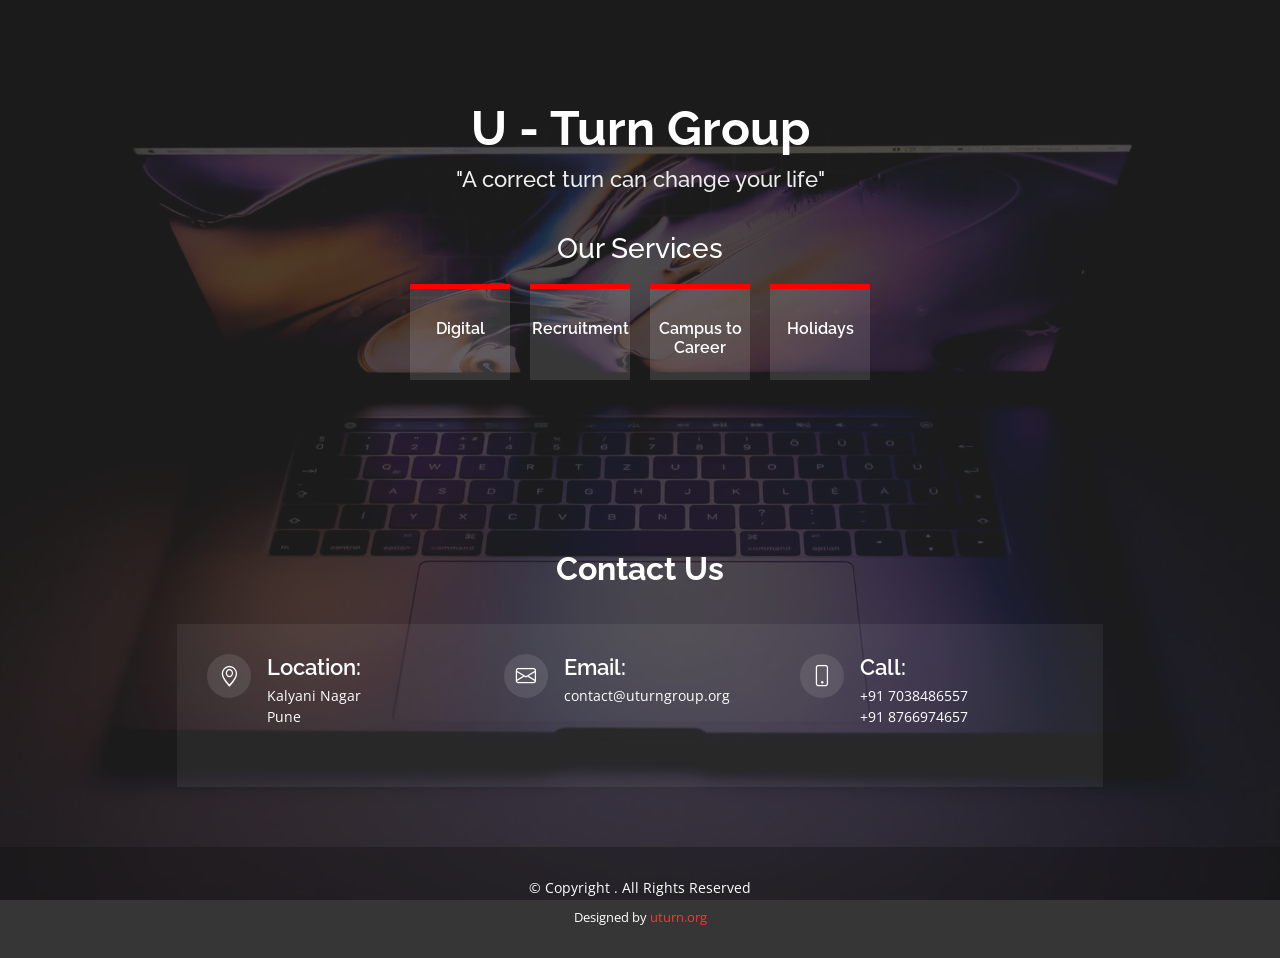
<file: index.html>
<!DOCTYPE html>
<html lang="en">

<head>
  <meta charset="utf-8">
  <meta content="width=device-width, initial-scale=1.0" name="viewport">
  <title>UTurn Group</title>
  <meta content="" name="description">
  <meta content="" name="keywords">

  <!-- Favicons -->
  <link href="assets/img/logofav.jpg" rel="icon">
  <link href="assets/img/apple-touch-icon.png" rel="apple-touch-icon">

  <!-- Google Fonts -->
  <link href="https://fonts.googleapis.com/css?family=Open+Sans:300,300i,400,400i,600,600i,700,700i|Raleway:300,300i,400,400i,600,600i,700,700i" rel="stylesheet">

  <!-- Vendor CSS Files -->
  <link href="assets/vendor/bootstrap/css/bootstrap.min.css" rel="stylesheet">
  <link href="assets/vendor/bootstrap-icons/bootstrap-icons.css" rel="stylesheet">

  <!-- Template Main CSS File -->
  <link href="assets/css/style.css" rel="stylesheet">
   <link href="https://stackpath.bootstrapcdn.com/font-awesome/4.7.0/css/font-awesome.min.css">
  
  <!-- =======================================================
  * Template Name: ComingSoon - v4.0.1
  * Template URL: https://bootstrapmade.com/comingsoon-free-html-bootstrap-template/
  * Author: BootstrapMade.com
  * License: https://bootstrapmade.com/license/
  ======================================================== -->
</head>

<body>

  <!-- ======= Header ======= -->
  <header id="header" class="d-flex align-items-center">
    <div class="container d-flex flex-column align-items-center">

      <!-- <h1>Coming Soon</h1>
      <h2>We're working hard to improve our website and we'll ready to launch after</h2> -->
      <h1>U - Turn Group</h1>
      <h2>"A correct turn can change your life"</h2>

       <h3> Our Services</h3>
      <div class="countdown d-flex justify-content-center" data-count="2021/4/1">
        <div>
          <!-- <h3>%d</h3> -->
          <a target="_blank" href="digital/index.php"><h3><i class='fa fa-laptop' style='font-size:48px;'></i></h3>
          <h4 style="color: white">Digital</h4></a>
          </a>
        </div>
        <div>
          <!-- <h3>%h</h3> -->
          <a target="_blank" href="HR/index.php"><h3><i class='fa fa-users' style='font-size:48px;'></i></h3>
          <h4 style="color: white">Recruitment</h4>
          </a>
        </div>
        <div>
          <!-- <h3>%m</h3> -->
          <a target="_blank" href="c2c/index.php"><h3><i class='fa fa-graduation-cap' style='font-size:48px;'></i></h3>
          <h4 style="color: white">Campus to Career</h4></a>
        </div>
        <div>
          <!-- <h3>%s</h3> -->
          <a target="_blank" href="holidays/index.php"><h3><i class='fa fa-car' style='font-size:48px;'></i></h3>
          <h4 style="color: white">Holidays</h4></a>
        </div>
      </div>

      <!--<div class="subscribe">-->
      <!--  <h4>Subscribe now to get the latest updates!</h4>-->
      <!--  <form action="forms/notify.php" method="post" role="form" class="php-email-form">-->
      <!--    <div class="subscribe-form">-->
      <!--      <input type="email" name="email"><input type="submit" value="Subscribe">-->
      <!--    </div>-->
      <!--    <div class="mt-2">-->
      <!--      <div class="loading">Loading</div>-->
      <!--      <div class="error-message"></div>-->
      <!--      <div class="sent-message">Your notification request was sent. Thank you!</div>-->
      <!--    </div>-->
      <!--  </form>-->
      <!--</div>-->

      <!--<div class="social-links text-center">-->
      <!--  <a href="#" class="twitter"><i class="bi bi-twitter"></i></a>-->
      <!--  <a href="#" class="facebook"><i class="bi bi-facebook"></i></a>-->
      <!--  <a href="#" class="instagram"><i class="bi bi-instagram"></i></a>-->
      <!--  <a href="#" class="linkedin"><i class="bi bi-linkedin"></i></a>-->
      <!--</div>-->

    </div>
  </header><!-- End #header -->

  <main id="main">

    <!-- ======= About Us Section ======= -->
    <!--<section id="about" class="about">-->
    <!--  <div class="container">-->

    <!--    <div class="row content">-->
    <!--      <div class="col-lg-6">-->
    <!--        <h2>Eum ipsam laborum deleniti velitena</h2>-->
    <!--        <h3>Voluptatem dignissimos provident quasi corporis voluptates sit assum perenda sruen jonee trave</h3>-->
    <!--      </div>-->
    <!--      <div class="col-lg-6 pt-4 pt-lg-0">-->
    <!--        <p>-->
    <!--          Ullamco laboris nisi ut aliquip ex ea commodo consequat. Duis aute irure dolor in reprehenderit in voluptate-->
    <!--          velit esse cillum dolore eu fugiat nulla pariatur. Excepteur sint occaecat cupidatat non proident, sunt in-->
    <!--          culpa qui officia deserunt mollit anim id est laborum-->
    <!--        </p>-->
    <!--        <ul>-->
    <!--          <li><i class="bi bi-check"></i> Ullamco laboris nisi ut aliquip ex ea commodo consequa</li>-->
    <!--          <li><i class="bi bi-check"></i> Duis aute irure dolor in reprehenderit in voluptate velit</li>-->
    <!--          <li><i class="bi bi-check"></i> Ullamco laboris nisi ut aliquip ex ea commodo consequat. Duis aute irure dolor in reprehenderit in</li>-->
    <!--        </ul>-->
    <!--        <p class="font-italic">-->
    <!--          Lorem ipsum dolor sit amet, consectetur adipiscing elit, sed do eiusmod tempor incididunt ut labore et dolore-->
    <!--          magna aliqua.-->
    <!--        </p>-->
    <!--      </div>-->
    <!--    </div>-->

    <!--  </div>-->
    <!--</section><!-- End About Us Section -->

    <!-- ======= Contact Us Section ======= -->
    <section id="contact" class="contact">
      <div class="container">

        <div class="section-title">
          <h2>Contact Us</h2>
        </div>

        <div class="row justify-content-center">

          <div class="col-lg-10">

            <div class="info-wrap">
              <div class="row">
                <div class="col-lg-4 info">
                  <i class="bi bi-geo-alt"></i>
                  <h4>Location:</h4>
                  <p>Kalyani Nagar<br>Pune</p>
                </div>

                <div class="col-lg-4 info mt-4 mt-lg-0">
                  <i class="bi bi-envelope"></i>
                  <h4>Email:</h4>
                  <p>contact@uturngroup.org</p>
                </div>

                <div class="col-lg-4 info mt-4 mt-lg-0">
                  <i class="bi bi-phone"></i>
                  <h4>Call:</h4>
                  <p>+91 7038486557<br>+91 8766974657</p>
                </div>
              </div>
            </div>

          </div>

        </div>

        <!--<div class="row justify-content-center">-->
        <!--  <div class="col-lg-10">-->
        <!--    <form action="forms/contact.php" method="post" role="form" class="php-email-form">-->
        <!--      <div class="row">-->
        <!--        <div class="col-md-6 form-group">-->
        <!--          <input type="text" name="name" class="form-control" id="name" placeholder="Your Name" required>-->
        <!--        </div>-->
        <!--        <div class="col-md-6 form-group mt-3 mt-md-0">-->
        <!--          <input type="email" class="form-control" name="email" id="email" placeholder="Your Email" required>-->
        <!--        </div>-->
        <!--      </div>-->
        <!--      <div class="form-group mt-3">-->
        <!--        <input type="text" class="form-control" name="subject" id="subject" placeholder="Subject" required>-->
        <!--      </div>-->
        <!--      <div class="form-group mt-3">-->
        <!--        <textarea class="form-control" name="message" rows="5" placeholder="Message" required></textarea>-->
        <!--      </div>-->
        <!--      <div class="my-3">-->
        <!--        <div class="loading">Loading</div>-->
        <!--        <div class="error-message"></div>-->
        <!--        <div class="sent-message">Your message has been sent. Thank you!</div>-->
        <!--      </div>-->
        <!--      <div class="text-center"><button type="submit">Send Message</button></div>-->
        <!--    </form>-->
        <!--  </div>-->

        <!--</div>-->

      </div>
    </section><!-- End Contact Us Section -->

  </main><!-- End #main -->

  <!-- ======= Footer ======= -->
  <footer id="footer">
    <div class="container">
      <div class="copyright">
        &copy; Copyright <strong><span></span></strong>. All Rights Reserved
      </div>
      <div class="credits">
        <!-- All the links in the footer should remain intact. -->
        <!-- You can delete the links only if you purchased the pro version. -->
        <!-- Licensing information: https://bootstrapmade.com/license/ -->
        <!-- Purchase the pro version with working PHP/AJAX contact form: https://bootstrapmade.com/comingsoon-free-html-bootstrap-template/ -->
        Designed by <a href="https://uturn.org/">uturn.org</a>
      </div>
    </div>
  </footer><!-- End #footer -->

  <a href="#" class="back-to-top d-flex align-items-center justify-content-center"><i class="bi bi-arrow-up-short"></i></a>

  <!-- Vendor JS Files -->
  <script src="assets/vendor/bootstrap/js/bootstrap.bundle.min.js"></script>
  <script src="assets/vendor/php-email-form/validate.js"></script>

  <!-- Template Main JS File -->
  <script src="assets/js/main.js"></script>
<!-- <script src='https://kit.fontawesome.com/a076d05399.js' crossorigin='anonymous'></script> -->

</body>

</html>
</file>
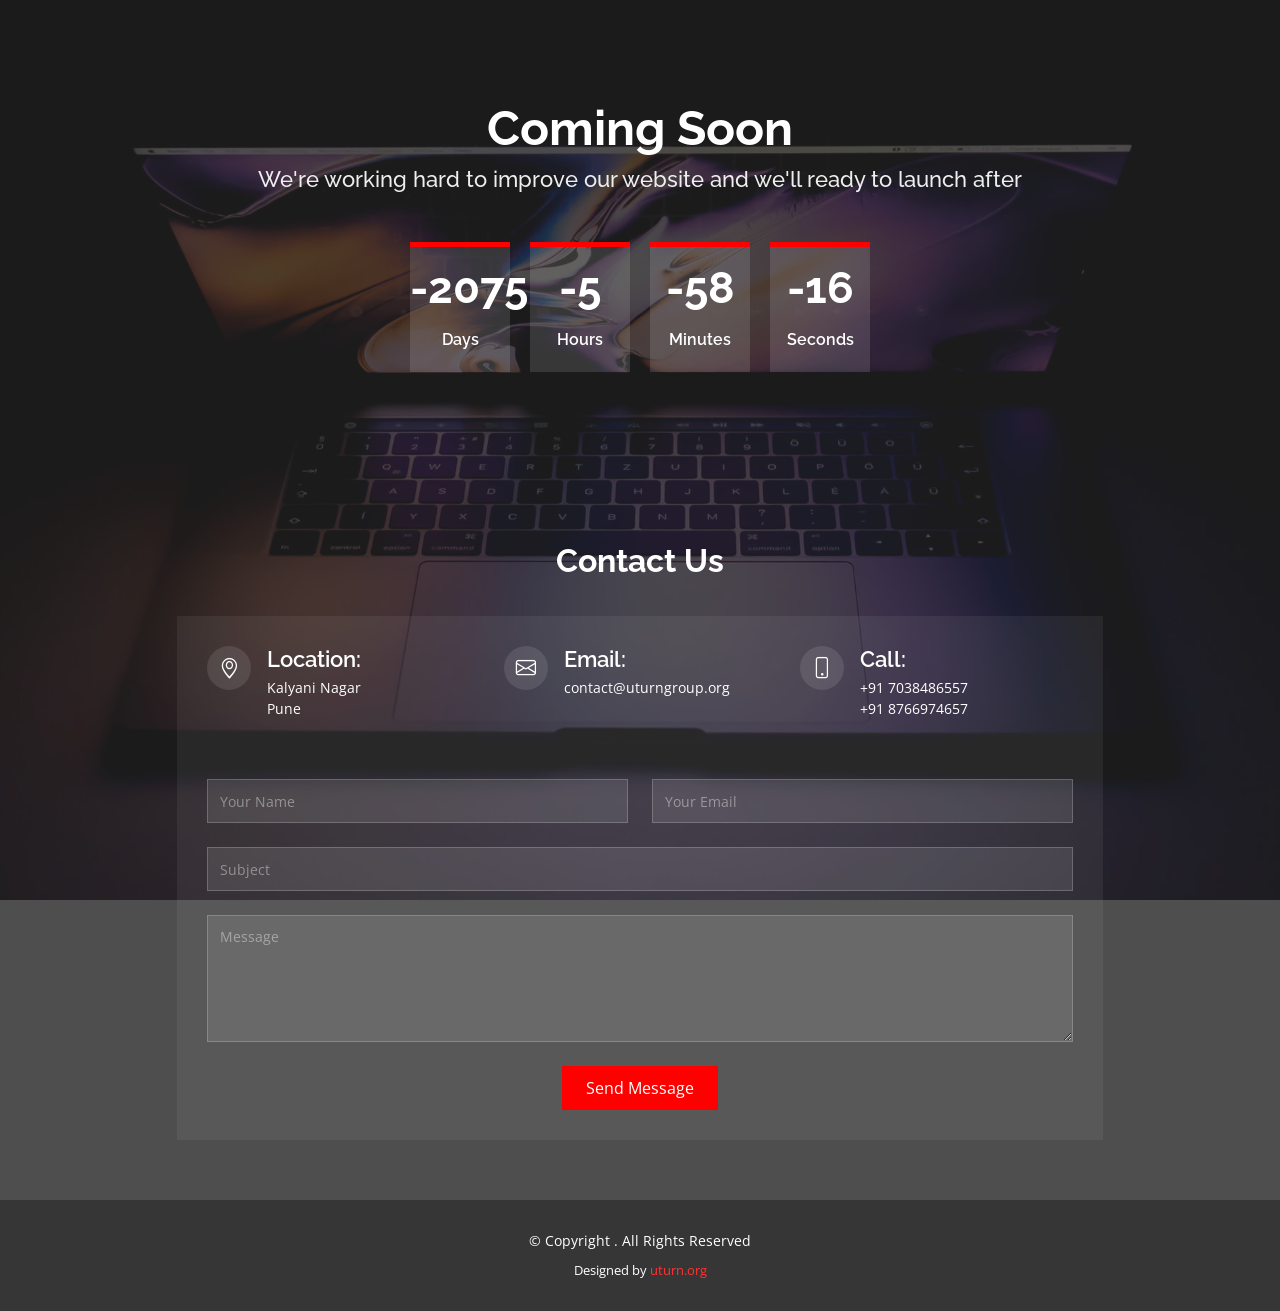
<file: holidays/index.html>
<!DOCTYPE html>
<html lang="en">

<head>
  <meta charset="utf-8">
  <meta content="width=device-width, initial-scale=1.0" name="viewport">
  <title>UTurn Group</title>
  <meta content="" name="description">
  <meta content="" name="keywords">

  <!-- Favicons -->
  <link href="../assets/img/favicon.png" rel="icon">
  <link href="../assets/img/apple-touch-icon.png" rel="apple-touch-icon">

  <!-- Google Fonts -->
  <link href="https://fonts.googleapis.com/css?family=Open+Sans:300,300i,400,400i,600,600i,700,700i|Raleway:300,300i,400,400i,600,600i,700,700i" rel="stylesheet">

  <!-- Vendor CSS Files -->
  <link href="../assets/vendor/bootstrap/css/bootstrap.min.css" rel="stylesheet">
  <link href="../assets/vendor/bootstrap-icons/bootstrap-icons.css" rel="stylesheet">

  <!-- Template Main CSS File -->
  <link href="../assets/css/style.css" rel="stylesheet">

  <!-- =======================================================
  * Template Name: ComingSoon - v4.0.1
  * Template URL: https://bootstrapmade.com/comingsoon-free-html-bootstrap-template/
  * Author: BootstrapMade.com
  * License: https://bootstrapmade.com/license/
  ======================================================== -->
</head>

<body>

  <!-- ======= Header ======= -->
  <header id="header" class="d-flex align-items-center">
    <div class="container d-flex flex-column align-items-center">

      <h1>Coming Soon</h1>
      <h2>We're working hard to improve our website and we'll ready to launch after</h2>
      <div class="countdown d-flex justify-content-center" data-count="2021/4/1">
        <div>
          <h3>%d</h3>
          <h4>Days</h4>
        </div>
        <div>
          <h3>%h</h3>
          <h4>Hours</h4>
        </div>
        <div>
          <h3>%m</h3>
          <h4>Minutes</h4>
        </div>
        <div>
          <h3>%s</h3>
          <h4>Seconds</h4>
        </div>
      </div>

      <!--<div class="subscribe">-->
      <!--  <h4>Subscribe now to get the latest updates!</h4>-->
      <!--  <form action="forms/notify.php" method="post" role="form" class="php-email-form">-->
      <!--    <div class="subscribe-form">-->
      <!--      <input type="email" name="email"><input type="submit" value="Subscribe">-->
      <!--    </div>-->
      <!--    <div class="mt-2">-->
      <!--      <div class="loading">Loading</div>-->
      <!--      <div class="error-message"></div>-->
      <!--      <div class="sent-message">Your notification request was sent. Thank you!</div>-->
      <!--    </div>-->
      <!--  </form>-->
      <!--</div>-->

      <!--<div class="social-links text-center">-->
      <!--  <a href="#" class="twitter"><i class="bi bi-twitter"></i></a>-->
      <!--  <a href="#" class="facebook"><i class="bi bi-facebook"></i></a>-->
      <!--  <a href="#" class="instagram"><i class="bi bi-instagram"></i></a>-->
      <!--  <a href="#" class="linkedin"><i class="bi bi-linkedin"></i></a>-->
      <!--</div>-->

    </div>
  </header><!-- End #header -->

  <main id="main">

    <!-- ======= About Us Section ======= -->
    <!--<section id="about" class="about">-->
    <!--  <div class="container">-->

    <!--    <div class="row content">-->
    <!--      <div class="col-lg-6">-->
    <!--        <h2>Eum ipsam laborum deleniti velitena</h2>-->
    <!--        <h3>Voluptatem dignissimos provident quasi corporis voluptates sit assum perenda sruen jonee trave</h3>-->
    <!--      </div>-->
    <!--      <div class="col-lg-6 pt-4 pt-lg-0">-->
    <!--        <p>-->
    <!--          Ullamco laboris nisi ut aliquip ex ea commodo consequat. Duis aute irure dolor in reprehenderit in voluptate-->
    <!--          velit esse cillum dolore eu fugiat nulla pariatur. Excepteur sint occaecat cupidatat non proident, sunt in-->
    <!--          culpa qui officia deserunt mollit anim id est laborum-->
    <!--        </p>-->
    <!--        <ul>-->
    <!--          <li><i class="bi bi-check"></i> Ullamco laboris nisi ut aliquip ex ea commodo consequa</li>-->
    <!--          <li><i class="bi bi-check"></i> Duis aute irure dolor in reprehenderit in voluptate velit</li>-->
    <!--          <li><i class="bi bi-check"></i> Ullamco laboris nisi ut aliquip ex ea commodo consequat. Duis aute irure dolor in reprehenderit in</li>-->
    <!--        </ul>-->
    <!--        <p class="font-italic">-->
    <!--          Lorem ipsum dolor sit amet, consectetur adipiscing elit, sed do eiusmod tempor incididunt ut labore et dolore-->
    <!--          magna aliqua.-->
    <!--        </p>-->
    <!--      </div>-->
    <!--    </div>-->

    <!--  </div>-->
    <!--</section><!-- End About Us Section -->

    <!-- ======= Contact Us Section ======= -->
    <section id="contact" class="contact">
      <div class="container">

        <div class="section-title">
          <h2>Contact Us</h2>
        </div>

        <div class="row justify-content-center">

          <div class="col-lg-10">

            <div class="info-wrap">
              <div class="row">
                <div class="col-lg-4 info">
                  <i class="bi bi-geo-alt"></i>
                  <h4>Location:</h4>
                  <p>Kalyani Nagar<br>Pune</p>
                </div>

                <div class="col-lg-4 info mt-4 mt-lg-0">
                  <i class="bi bi-envelope"></i>
                  <h4>Email:</h4>
                  <p>contact@uturngroup.org</p>
                </div>

                <div class="col-lg-4 info mt-4 mt-lg-0">
                  <i class="bi bi-phone"></i>
                  <h4>Call:</h4>
                  <p>+91 7038486557<br>+91 8766974657</p>
                </div>
              </div>
            </div>

          </div>

        </div>

        <div class="row justify-content-center">
          <div class="col-lg-10">
            <form action="../forms/contact.php" method="post" role="form" class="php-email-form">
              <div class="row">
                <div class="col-md-6 form-group">
                  <input type="text" name="name" class="form-control" id="name" placeholder="Your Name" required>
                </div>
                <div class="col-md-6 form-group mt-3 mt-md-0">
                  <input type="email" class="form-control" name="email" id="email" placeholder="Your Email" required>
                </div>
              </div>
              <div class="form-group mt-3">
                <input type="text" class="form-control" name="subject" id="subject" placeholder="Subject" required>
              </div>
              <div class="form-group mt-3">
                <textarea class="form-control" name="message" rows="5" placeholder="Message" required></textarea>
              </div>
              <div class="my-3">
                <div class="loading">Loading</div>
                <div class="error-message"></div>
                <div class="sent-message">Your message has been sent. Thank you!</div>
              </div>
              <div class="text-center"><button type="submit">Send Message</button></div>
            </form>
          </div>

        </div>

      </div>
    </section><!-- End Contact Us Section -->

  </main><!-- End #main -->

  <!-- ======= Footer ======= -->
  <footer id="footer">
    <div class="container">
      <div class="copyright">
        &copy; Copyright <strong><span></span></strong>. All Rights Reserved
      </div>
      <div class="credits">
        <!-- All the links in the footer should remain intact. -->
        <!-- You can delete the links only if you purchased the pro version. -->
        <!-- Licensing information: https://bootstrapmade.com/license/ -->
        <!-- Purchase the pro version with working PHP/AJAX contact form: https://bootstrapmade.com/comingsoon-free-html-bootstrap-template/ -->
        Designed by <a href="https://uturn.org/">uturn.org</a>
      </div>
    </div>
  </footer><!-- End #footer -->

  <a href="#" class="back-to-top d-flex align-items-center justify-content-center"><i class="bi bi-arrow-up-short"></i></a>

  <!-- Vendor JS Files -->
  <script src="../assets/vendor/bootstrap/js/bootstrap.bundle.min.js"></script>
  <script src="../assets/vendor/php-email-form/validate.js"></script>

  <!-- Template Main JS File -->
  <script src="../assets/js/main.js"></script>

</body>

</html>
</file>
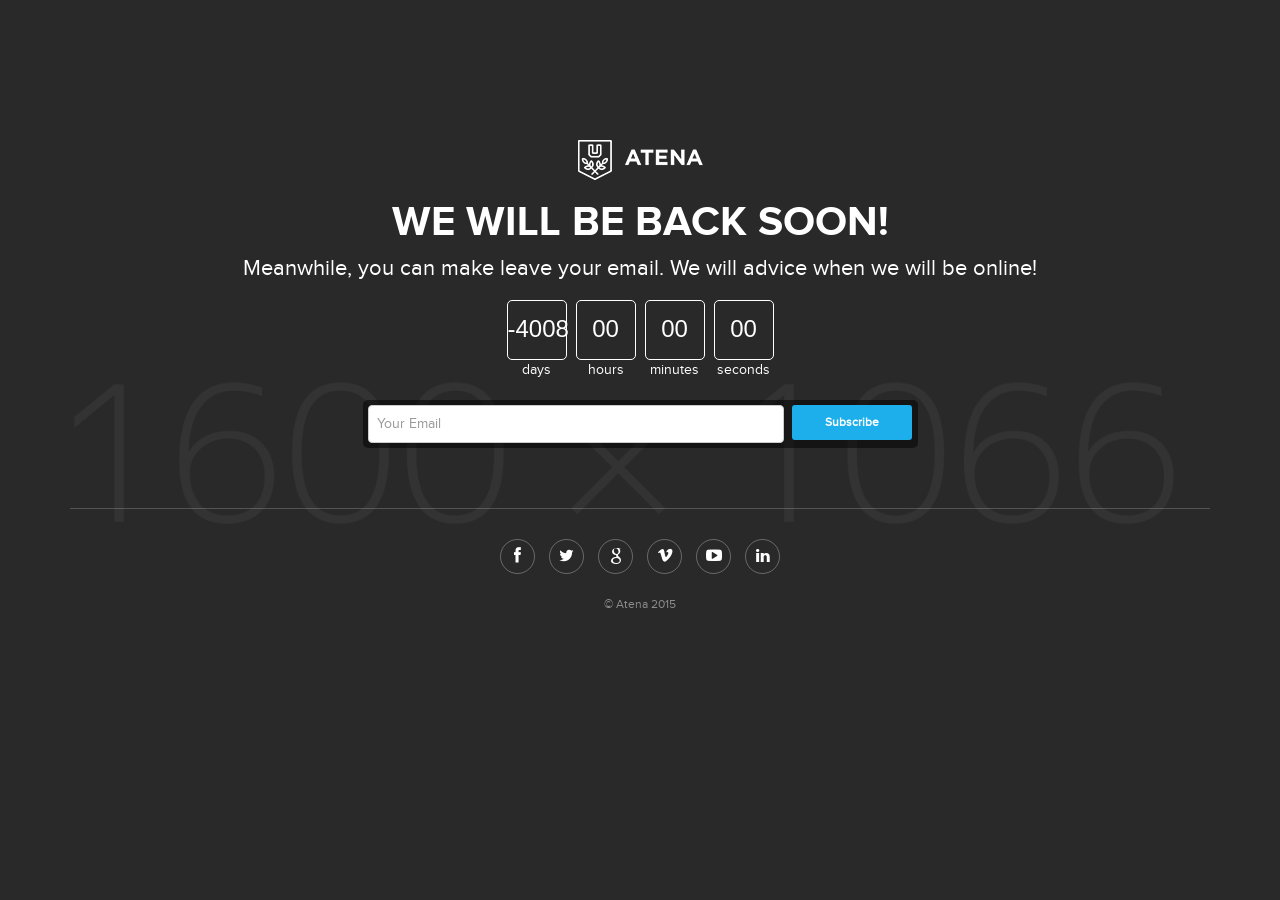
<file: c2c/site_launch/index.html>
<!DOCTYPE html>
<html>
  <head>
  	<meta charset="utf-8">
    <title>Site Launch Coming soon</title>
    <meta name="viewport" content="width=device-width, initial-scale=1.0">
   
    <!-- Favicons-->
    <link rel="shortcut icon" href="img/favicon.ico" type="image/x-icon"/>
    <link rel="apple-touch-icon" type="image/x-icon" href="img/apple-touch-icon-57x57-precomposed.png">
    <link rel="apple-touch-icon" type="image/x-icon" sizes="72x72" href="img/apple-touch-icon-72x72-precomposed.png">
    <link rel="apple-touch-icon" type="image/x-icon" sizes="114x114" href="img/apple-touch-icon-114x114-precomposed.png">
    <link rel="apple-touch-icon" type="image/x-icon" sizes="144x144" href="img/apple-touch-icon-144x144-precomposed.png">
    
    <!-- CSS -->
    <link href="css/main_font/main_font.css" rel="stylesheet">
    <link href="css/bootstrap.min.css" rel="stylesheet">
    <link href="css/style.css" rel="stylesheet">
    <link href="fontello/css/fontello.css" rel="stylesheet" > 
    <link href="fontello/css/animation.css" rel="stylesheet" > 
  </head>
  <body>
  
<div id="wrapper">
	<div id="main">
		<div class="container">
			
			<div class="row countdown">
            	<div class="col-md-12">
                	<div id="logo"><img src="img/logo.png" width="125" height="40" alt="Atena" data-retina="true"></div>
                    <h1>We will be back soon!</h1>
                    <h2>Meanwhile, you can make leave your email. We will advice when we will be online!</h2>
                </div>
				<div id="countdown_wp">
                    <div class="container_count"><div id="days">00</div>days</div>
                    <div class="container_count"><div id="hours">00</div>hours</div>
                    <div class="container_count"><div id="minutes">00</div>minutes</div>
                    <div class="container_count last"><div id="seconds">00</div>seconds</div>
                </div>
			</div>
            <div class="row">
						<div class="col-md-6 col-md-offset-3">
			<div id="newsletter_wp" >
				<form method="post" action="assets/newsletter.php" id="newsletter" name="newsletter"  autocomplete="off">
							<div class="row">
                            	<div class="col-md-9 first-nogutter">
                                	<input name="email_newsletter" id="email_newsletter" type="email" placeholder="Your Email" class="form-control">
                                </div>
                                <div class="col-md-3 nogutter">
                                	    <button type="submit" class="btn-check" id="submit-newsletter">Subscribe</button>
                                </div>
                            </div>
							
                            	
								</form>
                                	<div id="message-newsletter"></div>
                         
						</div>
						
					</div><!-- End row -->
		
			
			</div><!-- End row -->
            
     
                    <div id="social_footer">
                        <ul>
                            <li><a href="#"><i class="icon-facebook"></i></a></li>
                            <li><a href="#"><i class="icon-twitter"></i></a></li>
                            <li><a href="#"><i class="icon-google"></i></a></li>
                            <li><a href="#"><i class="icon-vimeo"></i></a></li>
                            <li><a href="#"><i class="icon-youtube-play"></i></a></li>
                            <li><a href="#"><i class="icon-linkedin"></i></a></li>
                        </ul>
                        <p>© Atena 2015</p>
                    </div>

            
		</div><!-- End container -->
        
        
	</div><!-- End main -->
    
</div><!-- End wrapper -->
	

<div id="slides">
	<ul class="slides-container">
		<li><img src="img/slide_1.jpg" alt=""></li>
		<li><img src="img/slide_2.jpg" alt=""></li>
		<li><img src="img/slide_3.jpg" alt=""></li>
	</ul>
</div><!-- End background slider -->

<!-- JQUERY -->
<script src="js/jquery-1.11.2.min.js"></script>
<script src="js/jquery.easing.1.3.min.js"></script>
<script src="js/jquery.animate-enhanced.min.js"></script>
<script src="js/jquery.superslides.min.js"></script>
<script  type="text/javascript">
  $('#slides').superslides({
	  play: 6000,
	  pagination:false,
	  animation_speed: 800,
      animation: 'fade'
    });
</script>
<!-- OTHER JS --> 
<script src="js/retina.min.js"></script>
<script  src="js/functions.js"></script>
<script src="assets/validate.js"></script>
  </body>
</html>
</file>
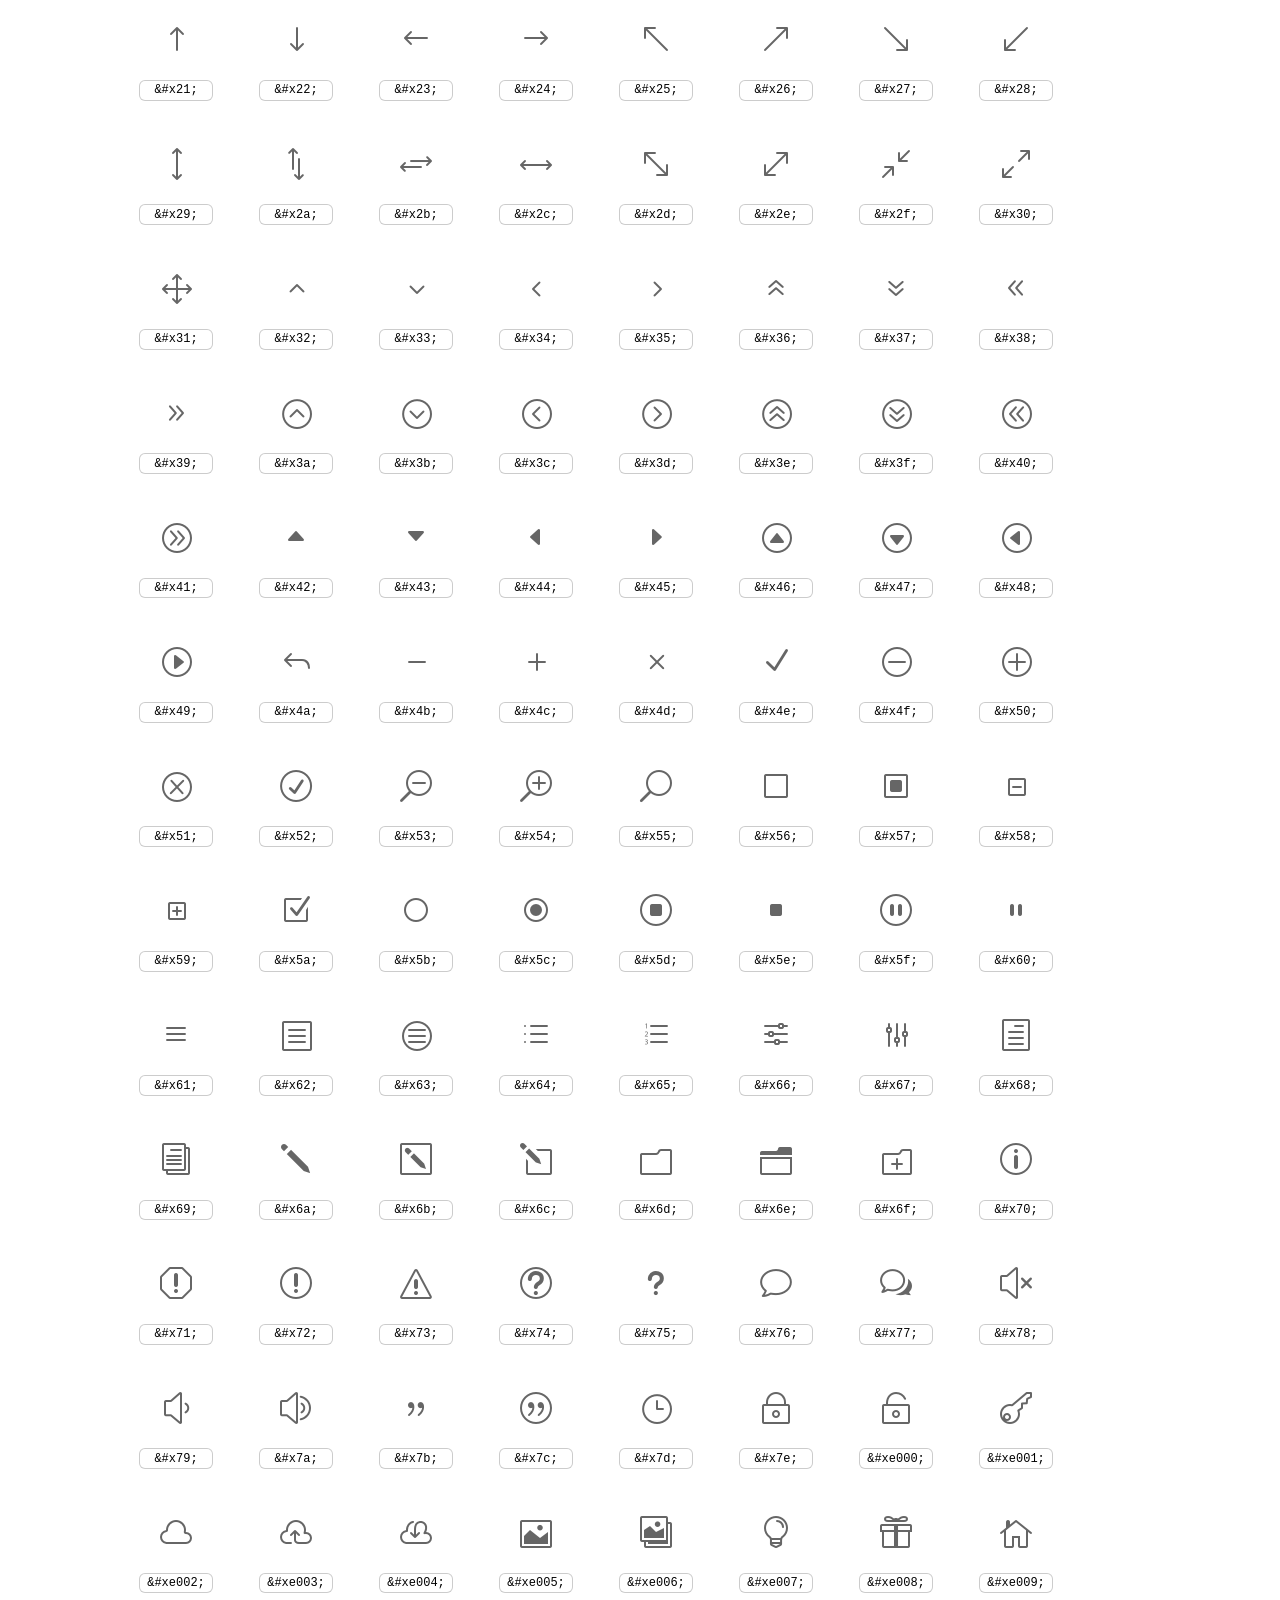
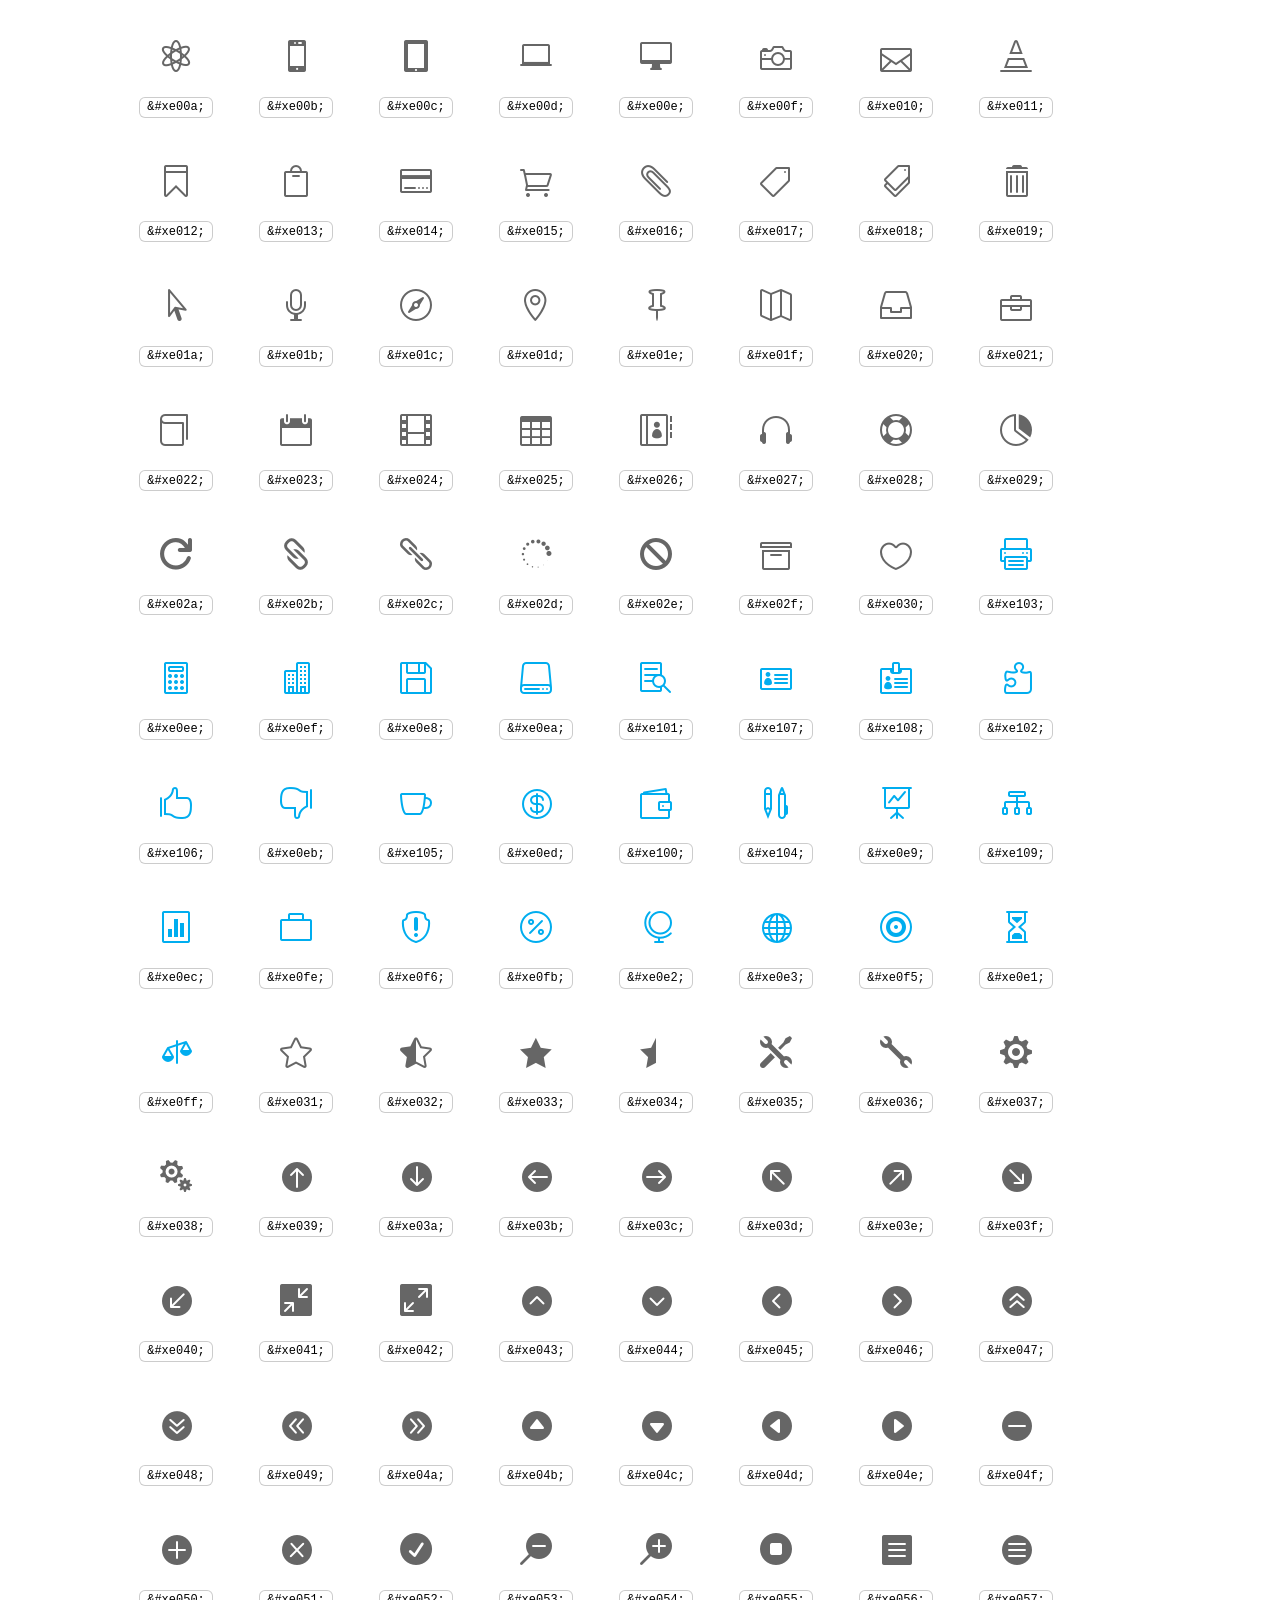
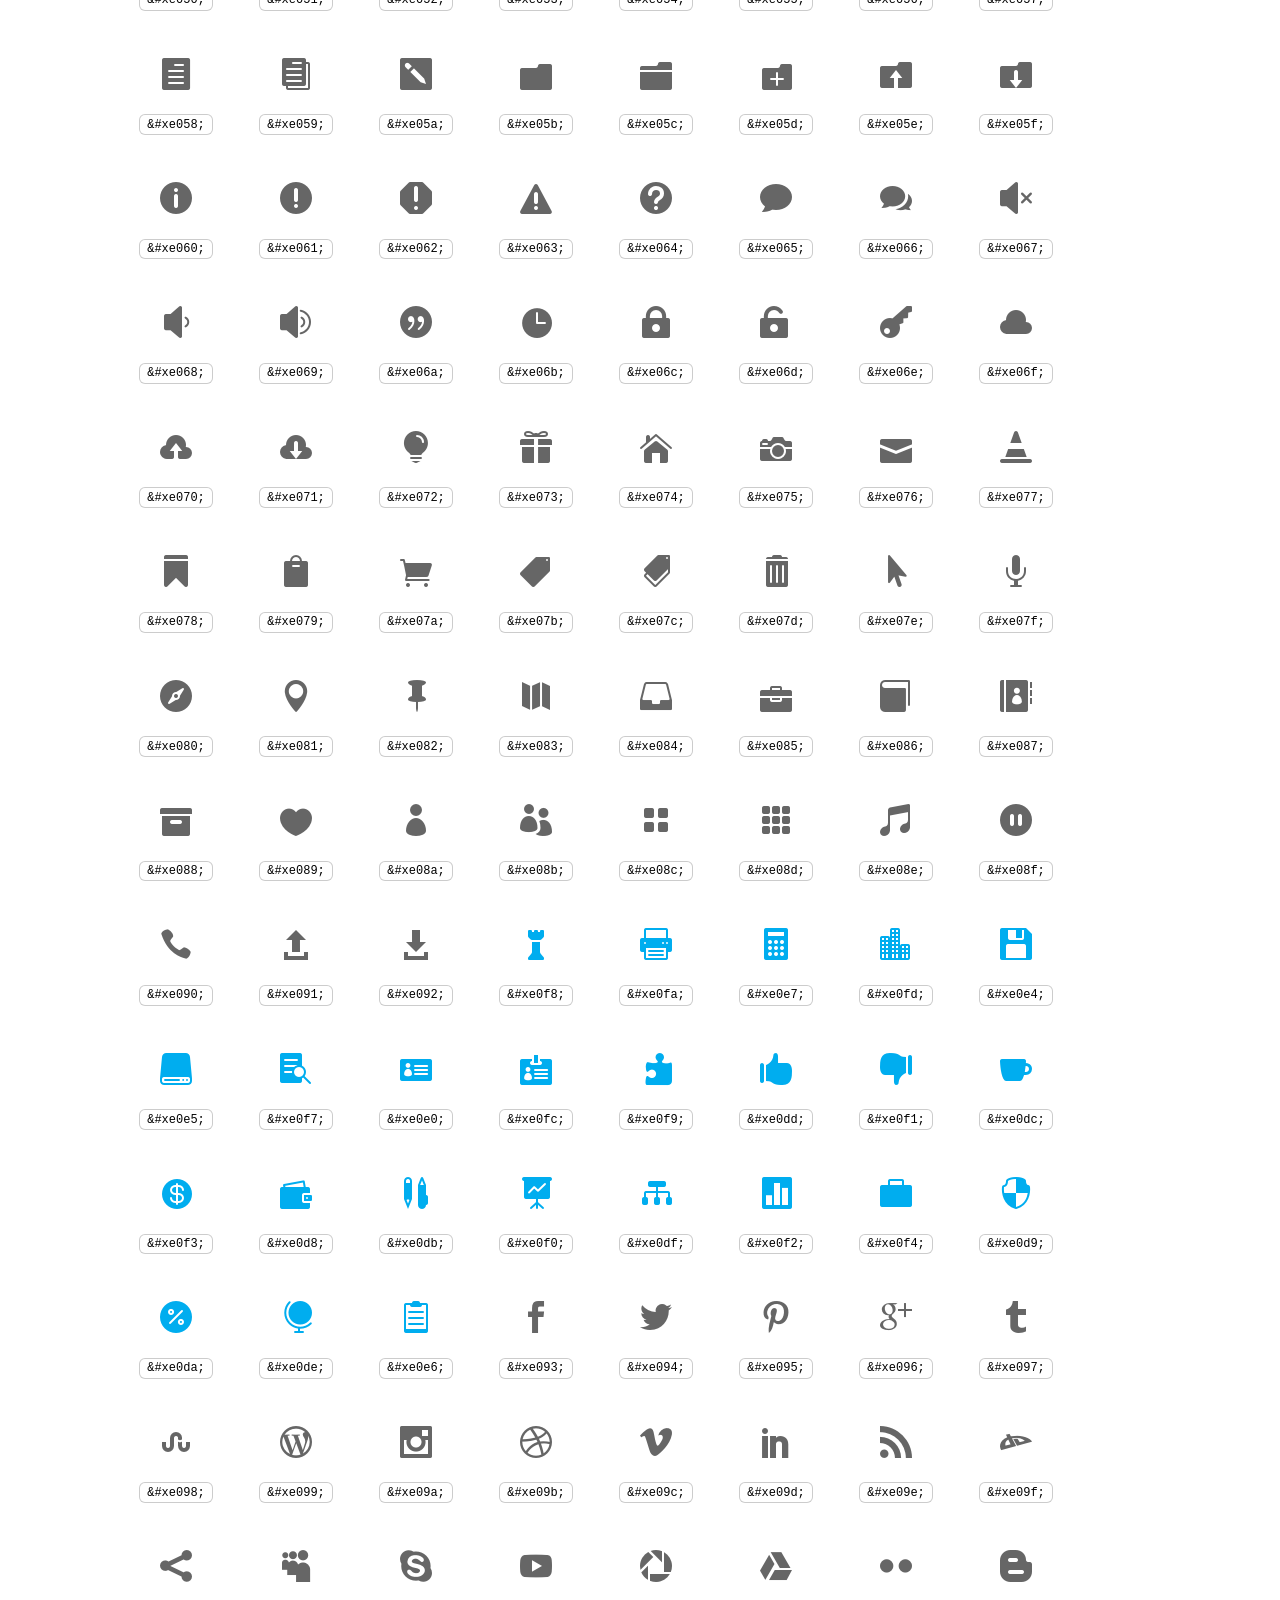
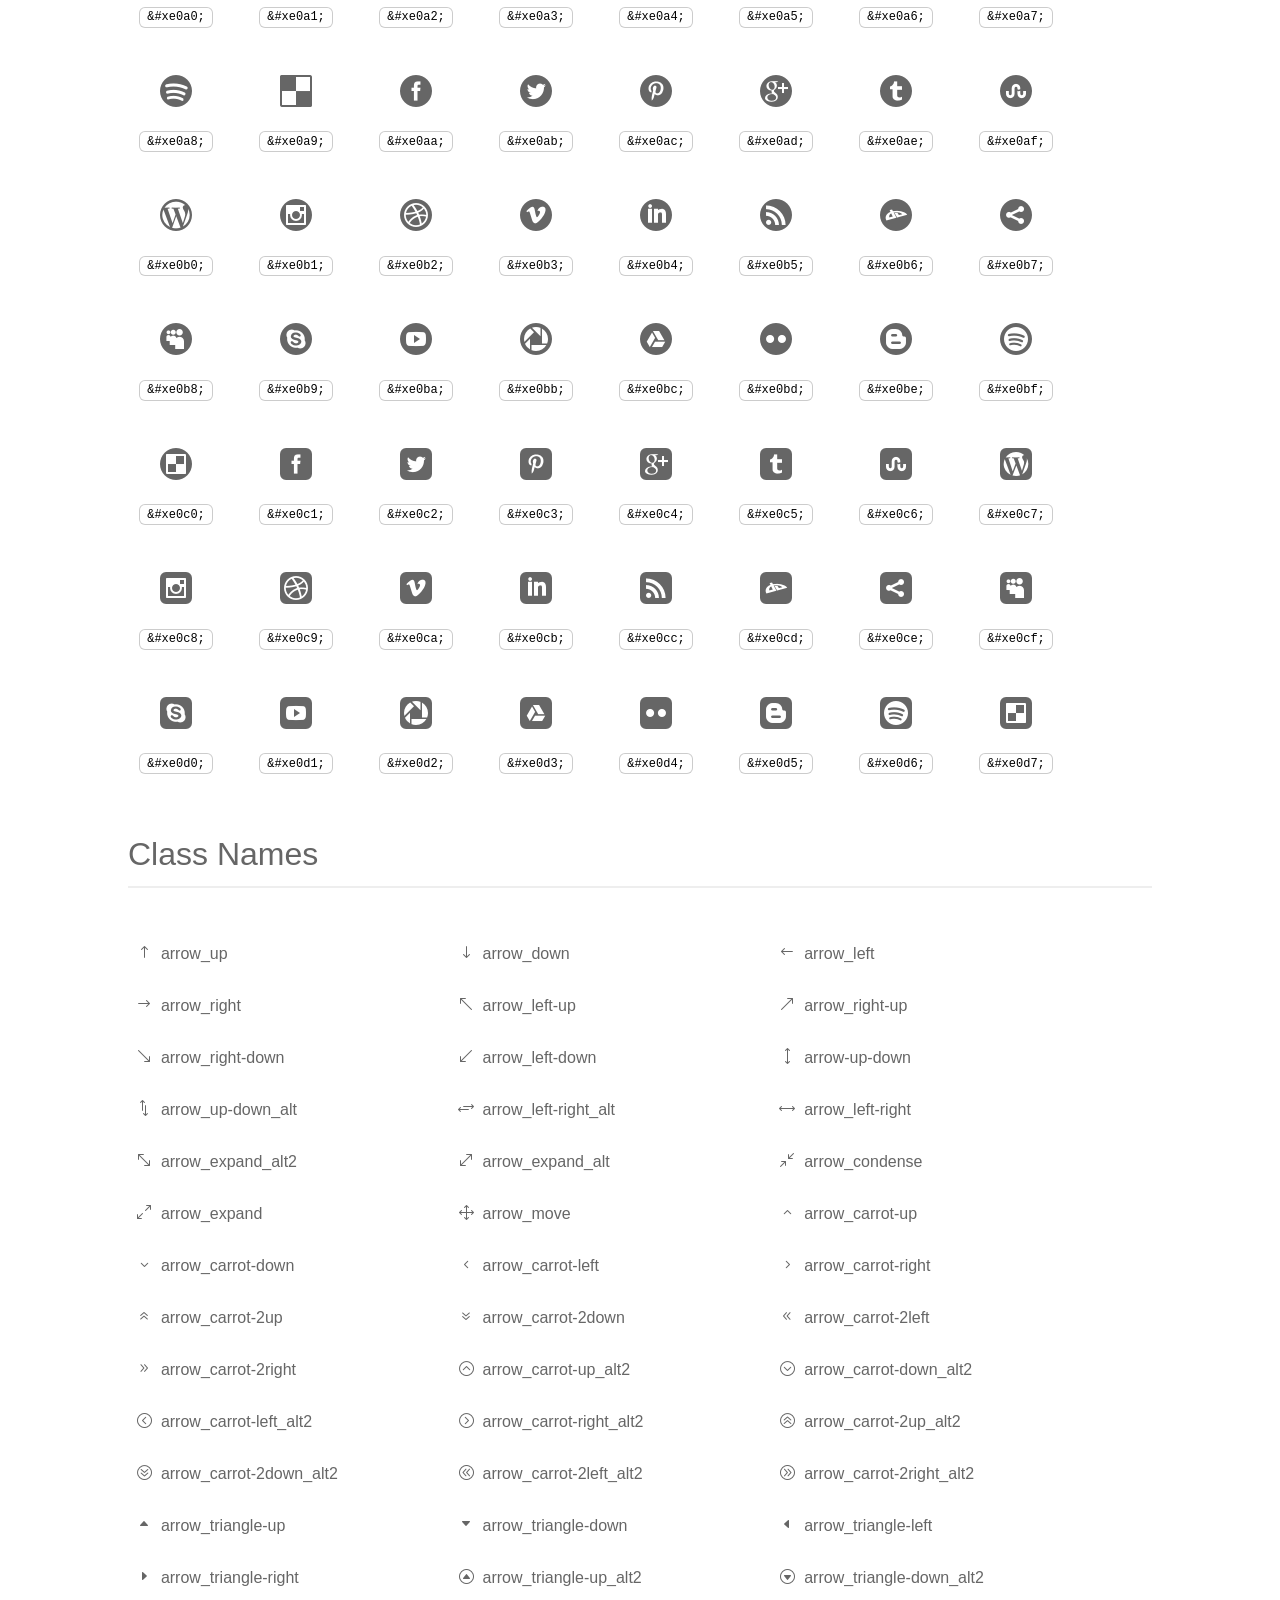
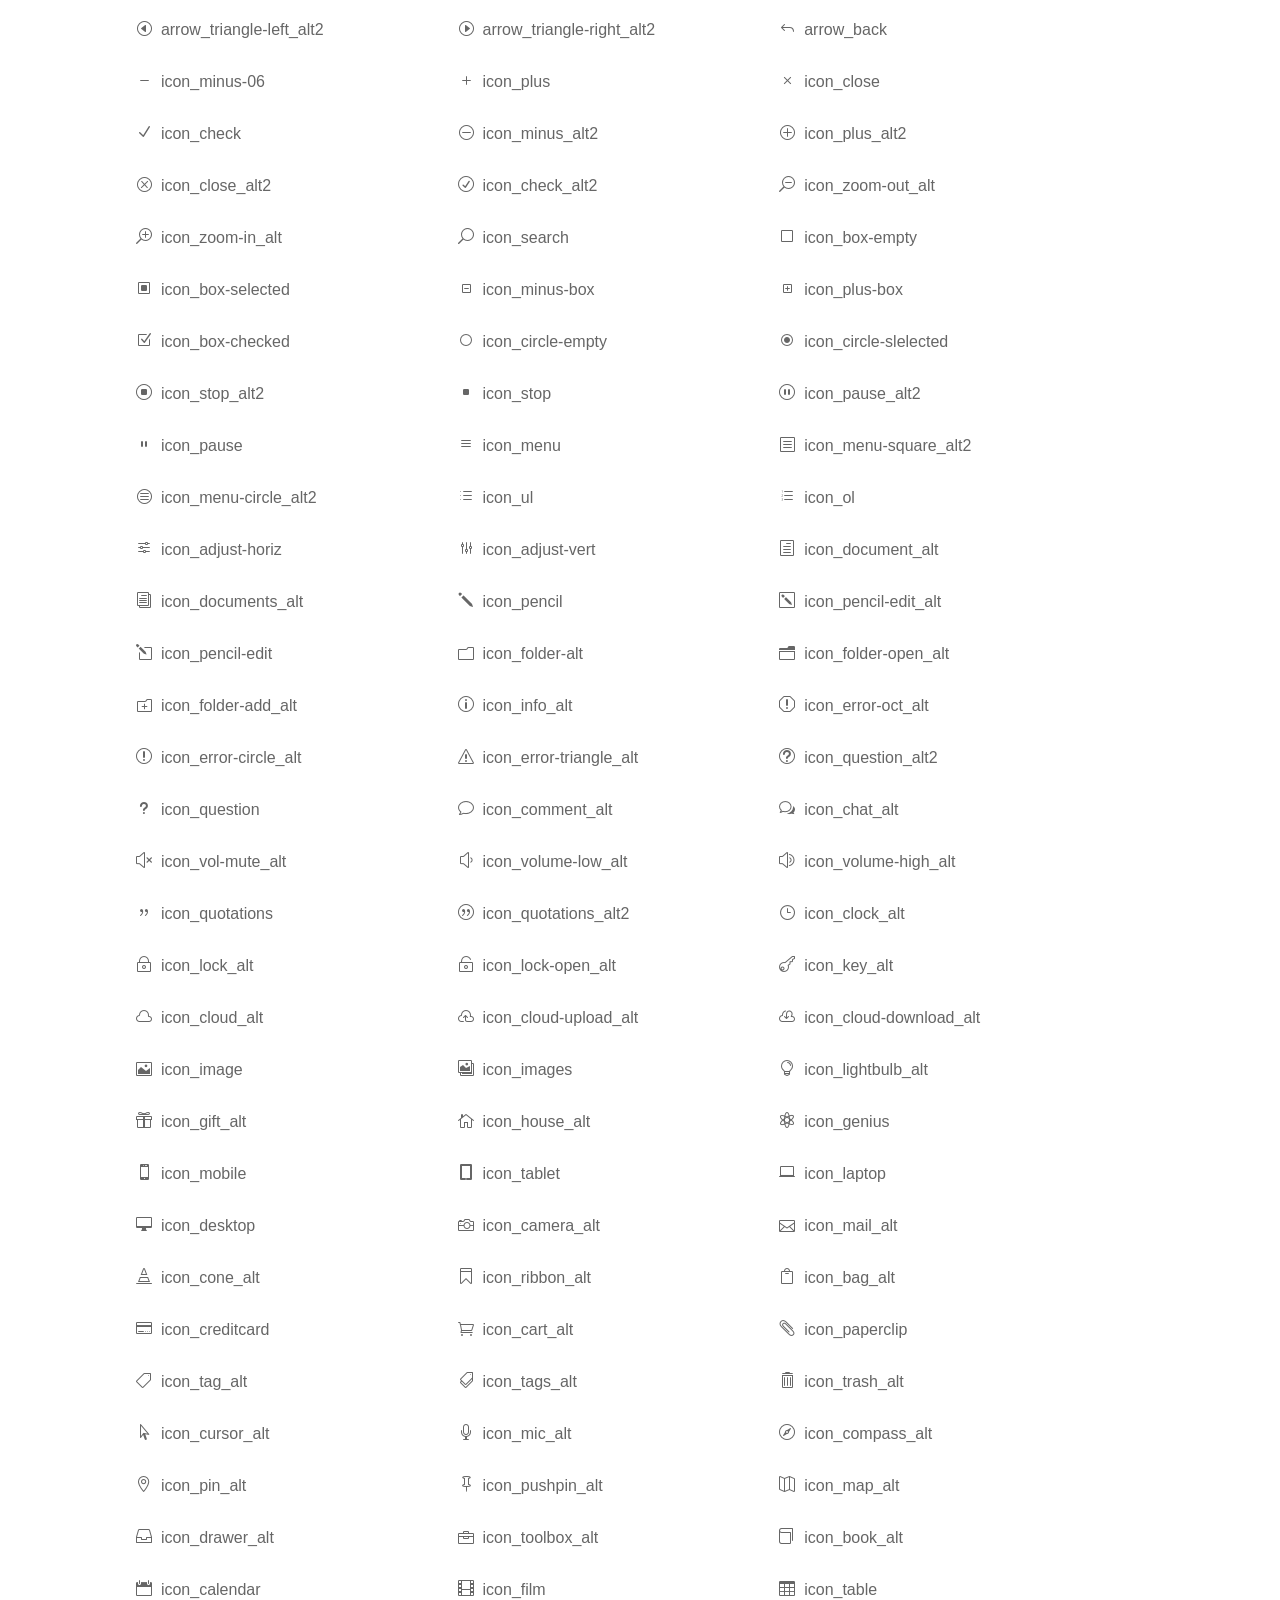
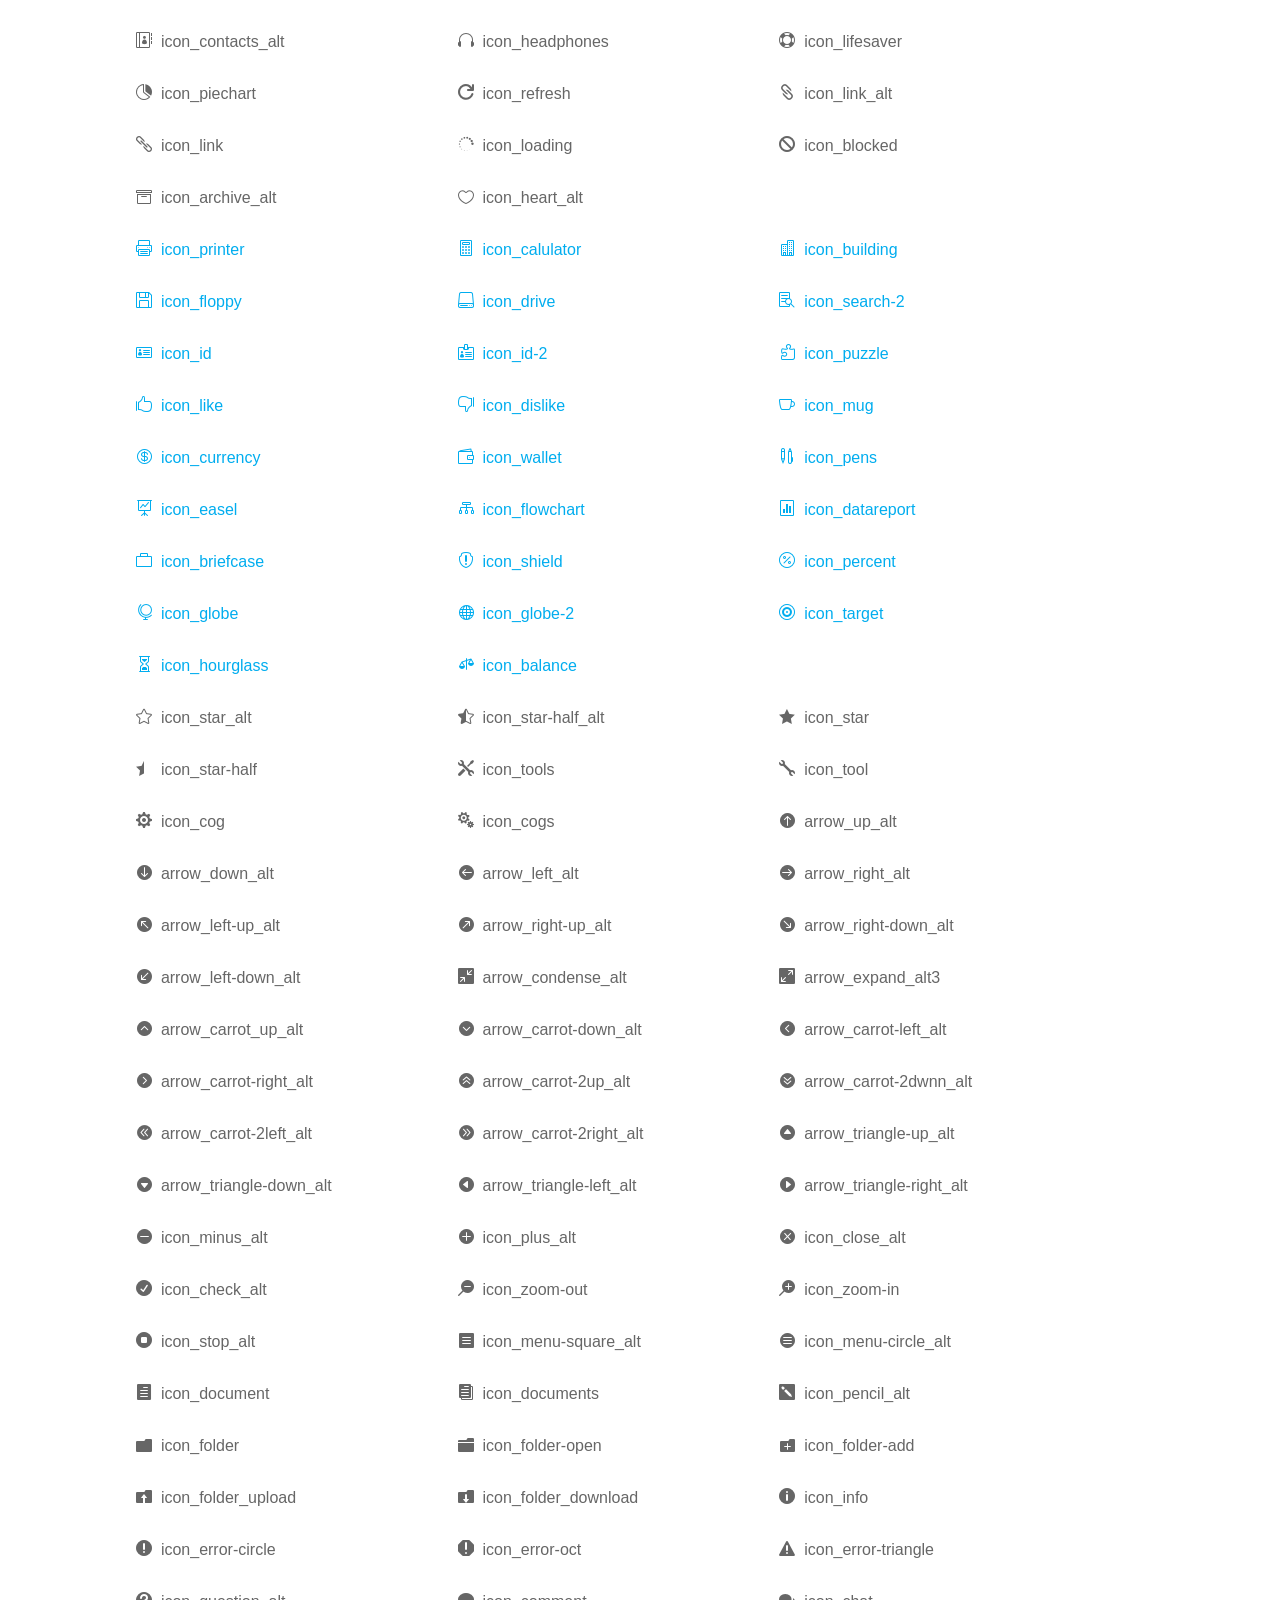
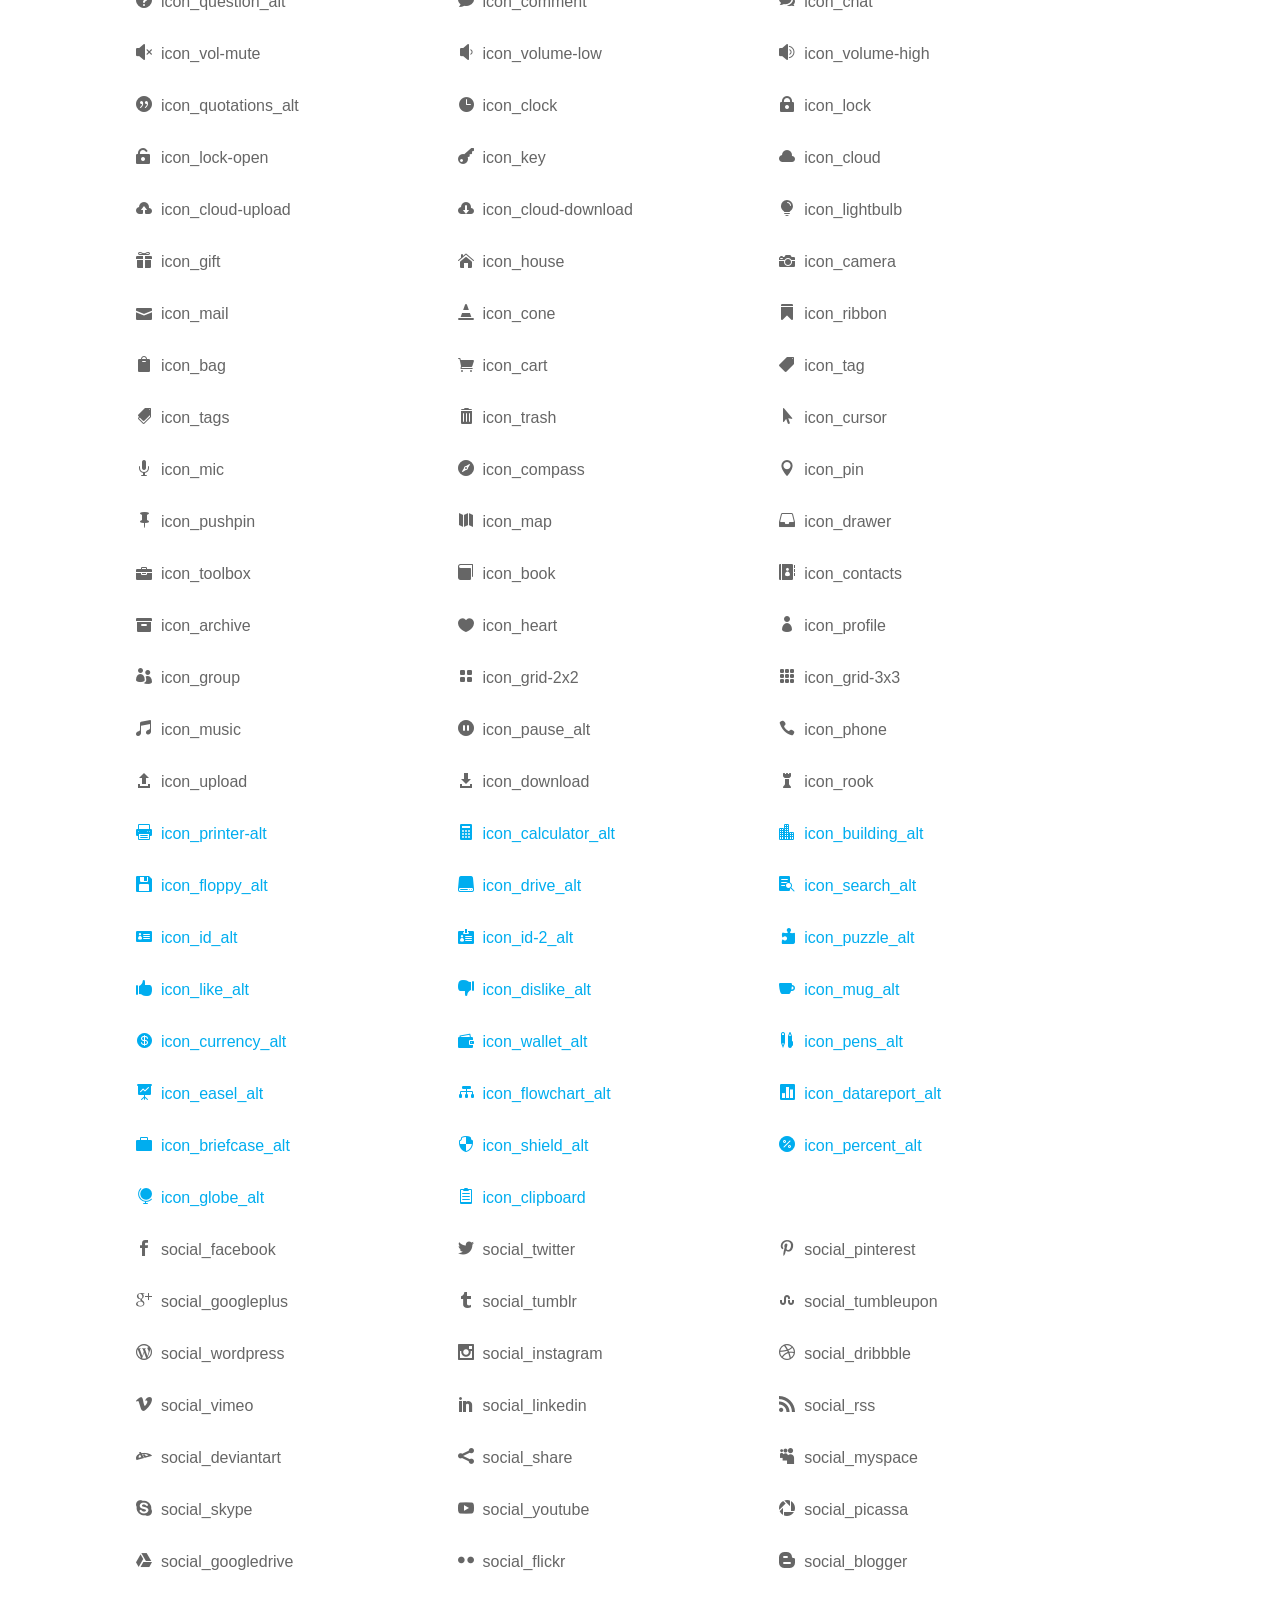
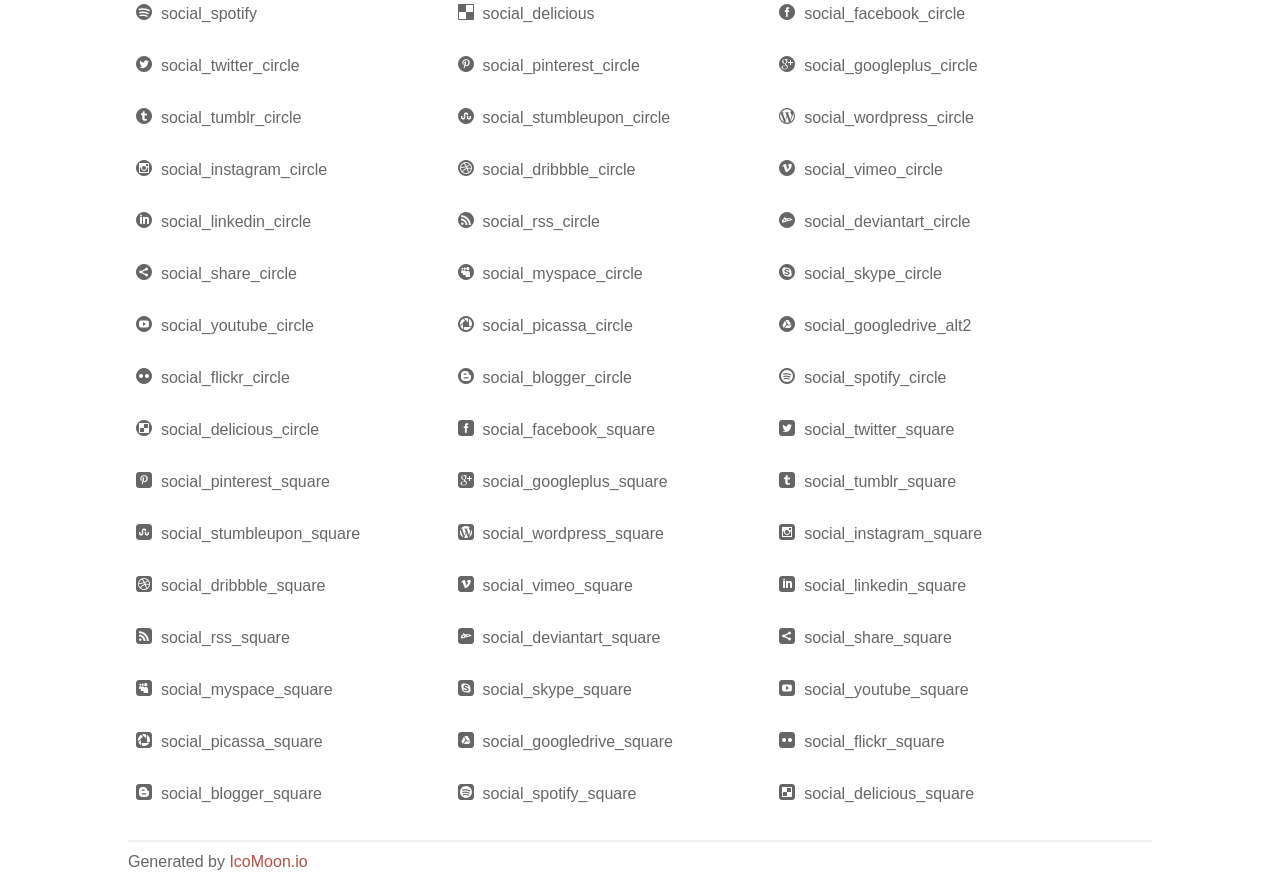
<file: c2c/css/elegant_font/index.html>
<!doctype html>
<html>
<head>
<title>Your Font/Glyphs</title>
<link rel="stylesheet" href="elegant_font.css" />
<!--[if lte IE 7]><script src="lte-ie7.js"></script><![endif]-->
<style>
	section, header, footer {display: block;}
	body {
		font-family: sans-serif;
		color: #666;
		line-height: 1.5;
		font-size: 1em;
	}
	* {
		-moz-box-sizing: border-box;
		-webkit-box-sizing: border-box;
		box-sizing: border-box;
		margin: 0;
		padding: 0;
	}
	.glyph {
		float: left;
		text-align: center;
		padding: .75em;
		margin: .4em 1.5em .75em 0;
		width: 6em;
		text-shadow: none;
	}
	
	.glyph input {
		font-family: consolas, monospace;
		font-size: 12px;
		width: 100%;
		text-align: center;
		border: 0;
		box-shadow: 0 0 0 1px #ccc;
		padding: .2em;
                -moz-border-radius: 5px;
                -webkit-border-radius: 5px;
	}
	
	

	.new {
		color:#00adef !important;
	}

	
	.w-main {
		width: 80%;
	}
	.centered {
		margin-left: auto;
		margin-right: auto;
	}
	.fs1 {
		font-size: 2em;
	}
	header {
		margin: 2em 0;
		padding-bottom: .5em;
		color: #666;
		box-shadow: 0 2px #eee;
	}
	header h1 {
		font-size: 2em;
		font-weight: normal;
	}
	.clearfix:before, .clearfix:after { content: ""; display: table; }
	.clearfix:after, .clear { clear: both; }
	footer {
		margin-top: 2em;
		padding: .5em 0;
		box-shadow: 0 -2px #eee;
	}
	a, a:visited {
		color: #B35047;
		text-decoration: none;
	}
	a:hover, a:focus {color: #000;}
	
	.box1 {
		font-size: 16px;
		display: inline-block;
		width: 30%;
		padding: .25em .5em;
		margin: 20px 10px 0 0;
	}
</style>
</head>
<body>

	<div class="w-main centered">
	<section class="mtm clearfix" id="glyphs">
	<div class="glyph">
		<div class="fs1" aria-hidden="true" data-icon="&#x21;"></div>
		<input type="text" readonly value="&amp;#x21;" />
	</div>
	<div class="glyph">
		<div class="fs1" aria-hidden="true" data-icon="&#x22;"></div>
		<input type="text" readonly value="&amp;#x22;" />
	</div>
	<div class="glyph">
		<div class="fs1" aria-hidden="true" data-icon="&#x23;"></div>
		<input type="text" readonly value="&amp;#x23;" />
	</div>
	<div class="glyph">
		<div class="fs1" aria-hidden="true" data-icon="&#x24;"></div>
		<input type="text" readonly value="&amp;#x24;" />
	</div>
	<div class="glyph">
		<div class="fs1" aria-hidden="true" data-icon="&#x25;"></div>
		<input type="text" readonly value="&amp;#x25;" />
	</div>
	<div class="glyph">
		<div class="fs1" aria-hidden="true" data-icon="&#x26;"></div>
		<input type="text" readonly value="&amp;#x26;" />
	</div>
	<div class="glyph">
		<div class="fs1" aria-hidden="true" data-icon="&#x27;"></div>
		<input type="text" readonly value="&amp;#x27;" />
	</div>
	<div class="glyph">
		<div class="fs1" aria-hidden="true" data-icon="&#x28;"></div>
		<input type="text" readonly value="&amp;#x28;" />
	</div>
	<div class="glyph">
		<div class="fs1" aria-hidden="true" data-icon="&#x29;"></div>
		<input type="text" readonly value="&amp;#x29;" />
	</div>
	<div class="glyph">
		<div class="fs1" aria-hidden="true" data-icon="&#x2a;"></div>
		<input type="text" readonly value="&amp;#x2a;" />
	</div>
	<div class="glyph">
		<div class="fs1" aria-hidden="true" data-icon="&#x2b;"></div>
		<input type="text" readonly value="&amp;#x2b;" />
	</div>
	<div class="glyph">
		<div class="fs1" aria-hidden="true" data-icon="&#x2c;"></div>
		<input type="text" readonly value="&amp;#x2c;" />
	</div>
	<div class="glyph">
		<div class="fs1" aria-hidden="true" data-icon="&#x2d;"></div>
		<input type="text" readonly value="&amp;#x2d;" />
	</div>
	<div class="glyph">
		<div class="fs1" aria-hidden="true" data-icon="&#x2e;"></div>
		<input type="text" readonly value="&amp;#x2e;" />
	</div>
	<div class="glyph">
		<div class="fs1" aria-hidden="true" data-icon="&#x2f;"></div>
		<input type="text" readonly value="&amp;#x2f;" />
	</div>
	<div class="glyph">
		<div class="fs1" aria-hidden="true" data-icon="&#x30;"></div>
		<input type="text" readonly value="&amp;#x30;" />
	</div>
	<div class="glyph">
		<div class="fs1" aria-hidden="true" data-icon="&#x31;"></div>
		<input type="text" readonly value="&amp;#x31;" />
	</div>
	<div class="glyph">
		<div class="fs1" aria-hidden="true" data-icon="&#x32;"></div>
		<input type="text" readonly value="&amp;#x32;" />
	</div>
	<div class="glyph">
		<div class="fs1" aria-hidden="true" data-icon="&#x33;"></div>
		<input type="text" readonly value="&amp;#x33;" />
	</div>
	<div class="glyph">
		<div class="fs1" aria-hidden="true" data-icon="&#x34;"></div>
		<input type="text" readonly value="&amp;#x34;" />
	</div>
	<div class="glyph">
		<div class="fs1" aria-hidden="true" data-icon="&#x35;"></div>
		<input type="text" readonly value="&amp;#x35;" />
	</div>
	<div class="glyph">
		<div class="fs1" aria-hidden="true" data-icon="&#x36;"></div>
		<input type="text" readonly value="&amp;#x36;" />
	</div>
	<div class="glyph">
		<div class="fs1" aria-hidden="true" data-icon="&#x37;"></div>
		<input type="text" readonly value="&amp;#x37;" />
	</div>
	<div class="glyph">
		<div class="fs1" aria-hidden="true" data-icon="&#x38;"></div>
		<input type="text" readonly value="&amp;#x38;" />
	</div>
	<div class="glyph">
		<div class="fs1" aria-hidden="true" data-icon="&#x39;"></div>
		<input type="text" readonly value="&amp;#x39;" />
	</div>
	<div class="glyph">
		<div class="fs1" aria-hidden="true" data-icon="&#x3a;"></div>
		<input type="text" readonly value="&amp;#x3a;" />
	</div>
	<div class="glyph">
		<div class="fs1" aria-hidden="true" data-icon="&#x3b;"></div>
		<input type="text" readonly value="&amp;#x3b;" />
	</div>
	<div class="glyph">
		<div class="fs1" aria-hidden="true" data-icon="&#x3c;"></div>
		<input type="text" readonly value="&amp;#x3c;" />
	</div>
	<div class="glyph">
		<div class="fs1" aria-hidden="true" data-icon="&#x3d;"></div>
		<input type="text" readonly value="&amp;#x3d;" />
	</div>
	<div class="glyph">
		<div class="fs1" aria-hidden="true" data-icon="&#x3e;"></div>
		<input type="text" readonly value="&amp;#x3e;" />
	</div>
	<div class="glyph">
		<div class="fs1" aria-hidden="true" data-icon="&#x3f;"></div>
		<input type="text" readonly value="&amp;#x3f;" />
	</div>
	<div class="glyph">
		<div class="fs1" aria-hidden="true" data-icon="&#x40;"></div>
		<input type="text" readonly value="&amp;#x40;" />
	</div>
	<div class="glyph">
		<div class="fs1" aria-hidden="true" data-icon="&#x41;"></div>
		<input type="text" readonly value="&amp;#x41;" />
	</div>
	<div class="glyph">
		<div class="fs1" aria-hidden="true" data-icon="&#x42;"></div>
		<input type="text" readonly value="&amp;#x42;" />
	</div>
	<div class="glyph">
		<div class="fs1" aria-hidden="true" data-icon="&#x43;"></div>
		<input type="text" readonly value="&amp;#x43;" />
	</div>
	<div class="glyph">
		<div class="fs1" aria-hidden="true" data-icon="&#x44;"></div>
		<input type="text" readonly value="&amp;#x44;" />
	</div>
	<div class="glyph">
		<div class="fs1" aria-hidden="true" data-icon="&#x45;"></div>
		<input type="text" readonly value="&amp;#x45;" />
	</div>
	<div class="glyph">
		<div class="fs1" aria-hidden="true" data-icon="&#x46;"></div>
		<input type="text" readonly value="&amp;#x46;" />
	</div>
	<div class="glyph">
		<div class="fs1" aria-hidden="true" data-icon="&#x47;"></div>
		<input type="text" readonly value="&amp;#x47;" />
	</div>
	<div class="glyph">
		<div class="fs1" aria-hidden="true" data-icon="&#x48;"></div>
		<input type="text" readonly value="&amp;#x48;" />
	</div>
	<div class="glyph">
		<div class="fs1" aria-hidden="true" data-icon="&#x49;"></div>
		<input type="text" readonly value="&amp;#x49;" />
	</div>
	<div class="glyph">
		<div class="fs1" aria-hidden="true" data-icon="&#x4a;"></div>
		<input type="text" readonly value="&amp;#x4a;" />
	</div>
	<div class="glyph">
		<div class="fs1" aria-hidden="true" data-icon="&#x4b;"></div>
		<input type="text" readonly value="&amp;#x4b;" />
	</div>
	<div class="glyph">
		<div class="fs1" aria-hidden="true" data-icon="&#x4c;"></div>
		<input type="text" readonly value="&amp;#x4c;" />
	</div>
	<div class="glyph">
		<div class="fs1" aria-hidden="true" data-icon="&#x4d;"></div>
		<input type="text" readonly value="&amp;#x4d;" />
	</div>
	<div class="glyph">
		<div class="fs1" aria-hidden="true" data-icon="&#x4e;"></div>
		<input type="text" readonly value="&amp;#x4e;" />
	</div>
	<div class="glyph">
		<div class="fs1" aria-hidden="true" data-icon="&#x4f;"></div>
		<input type="text" readonly value="&amp;#x4f;" />
	</div>
	<div class="glyph">
		<div class="fs1" aria-hidden="true" data-icon="&#x50;"></div>
		<input type="text" readonly value="&amp;#x50;" />
	</div>
	<div class="glyph">
		<div class="fs1" aria-hidden="true" data-icon="&#x51;"></div>
		<input type="text" readonly value="&amp;#x51;" />
	</div>
	<div class="glyph">
		<div class="fs1" aria-hidden="true" data-icon="&#x52;"></div>
		<input type="text" readonly value="&amp;#x52;" />
	</div>
	<div class="glyph">
		<div class="fs1" aria-hidden="true" data-icon="&#x53;"></div>
		<input type="text" readonly value="&amp;#x53;" />
	</div>
	<div class="glyph">
		<div class="fs1" aria-hidden="true" data-icon="&#x54;"></div>
		<input type="text" readonly value="&amp;#x54;" />
	</div>
	<div class="glyph">
		<div class="fs1" aria-hidden="true" data-icon="&#x55;"></div>
		<input type="text" readonly value="&amp;#x55;" />
	</div>
	<div class="glyph">
		<div class="fs1" aria-hidden="true" data-icon="&#x56;"></div>
		<input type="text" readonly value="&amp;#x56;" />
	</div>
	<div class="glyph">
		<div class="fs1" aria-hidden="true" data-icon="&#x57;"></div>
		<input type="text" readonly value="&amp;#x57;" />
	</div>
	<div class="glyph">
		<div class="fs1" aria-hidden="true" data-icon="&#x58;"></div>
		<input type="text" readonly value="&amp;#x58;" />
	</div>
	<div class="glyph">
		<div class="fs1" aria-hidden="true" data-icon="&#x59;"></div>
		<input type="text" readonly value="&amp;#x59;" />
	</div>
	<div class="glyph">
		<div class="fs1" aria-hidden="true" data-icon="&#x5a;"></div>
		<input type="text" readonly value="&amp;#x5a;" />
	</div>
	<div class="glyph">
		<div class="fs1" aria-hidden="true" data-icon="&#x5b;"></div>
		<input type="text" readonly value="&amp;#x5b;" />
	</div>
	<div class="glyph">
		<div class="fs1" aria-hidden="true" data-icon="&#x5c;"></div>
		<input type="text" readonly value="&amp;#x5c;" />
	</div>
	<div class="glyph">
		<div class="fs1" aria-hidden="true" data-icon="&#x5d;"></div>
		<input type="text" readonly value="&amp;#x5d;" />
	</div>
	<div class="glyph">
		<div class="fs1" aria-hidden="true" data-icon="&#x5e;"></div>
		<input type="text" readonly value="&amp;#x5e;" />
	</div>
	<div class="glyph">
		<div class="fs1" aria-hidden="true" data-icon="&#x5f;"></div>
		<input type="text" readonly value="&amp;#x5f;" />
	</div>
	<div class="glyph">
		<div class="fs1" aria-hidden="true" data-icon="&#x60;"></div>
		<input type="text" readonly value="&amp;#x60;" />
	</div>
	<div class="glyph">
		<div class="fs1" aria-hidden="true" data-icon="&#x61;"></div>
		<input type="text" readonly value="&amp;#x61;" />
	</div>
	<div class="glyph">
		<div class="fs1" aria-hidden="true" data-icon="&#x62;"></div>
		<input type="text" readonly value="&amp;#x62;" />
	</div>
	<div class="glyph">
		<div class="fs1" aria-hidden="true" data-icon="&#x63;"></div>
		<input type="text" readonly value="&amp;#x63;" />
	</div>
	<div class="glyph">
		<div class="fs1" aria-hidden="true" data-icon="&#x64;"></div>
		<input type="text" readonly value="&amp;#x64;" />
	</div>
	<div class="glyph">
		<div class="fs1" aria-hidden="true" data-icon="&#x65;"></div>
		<input type="text" readonly value="&amp;#x65;" />
	</div>
	<div class="glyph">
		<div class="fs1" aria-hidden="true" data-icon="&#x66;"></div>
		<input type="text" readonly value="&amp;#x66;" />
	</div>
	<div class="glyph">
		<div class="fs1" aria-hidden="true" data-icon="&#x67;"></div>
		<input type="text" readonly value="&amp;#x67;" />
	</div>
	<div class="glyph">
		<div class="fs1" aria-hidden="true" data-icon="&#x68;"></div>
		<input type="text" readonly value="&amp;#x68;" />
	</div>
	<div class="glyph">
		<div class="fs1" aria-hidden="true" data-icon="&#x69;"></div>
		<input type="text" readonly value="&amp;#x69;" />
	</div>
	<div class="glyph">
		<div class="fs1" aria-hidden="true" data-icon="&#x6a;"></div>
		<input type="text" readonly value="&amp;#x6a;" />
	</div>
	<div class="glyph">
		<div class="fs1" aria-hidden="true" data-icon="&#x6b;"></div>
		<input type="text" readonly value="&amp;#x6b;" />
	</div>
	<div class="glyph">
		<div class="fs1" aria-hidden="true" data-icon="&#x6c;"></div>
		<input type="text" readonly value="&amp;#x6c;" />
	</div>
	<div class="glyph">
		<div class="fs1" aria-hidden="true" data-icon="&#x6d;"></div>
		<input type="text" readonly value="&amp;#x6d;" />
	</div>
	<div class="glyph">
		<div class="fs1" aria-hidden="true" data-icon="&#x6e;"></div>
		<input type="text" readonly value="&amp;#x6e;" />
	</div>
	<div class="glyph">
		<div class="fs1" aria-hidden="true" data-icon="&#x6f;"></div>
		<input type="text" readonly value="&amp;#x6f;" />
	</div>
	<div class="glyph">
		<div class="fs1" aria-hidden="true" data-icon="&#x70;"></div>
		<input type="text" readonly value="&amp;#x70;" />
	</div>
	<div class="glyph">
		<div class="fs1" aria-hidden="true" data-icon="&#x71;"></div>
		<input type="text" readonly value="&amp;#x71;" />
	</div>
	<div class="glyph">
		<div class="fs1" aria-hidden="true" data-icon="&#x72;"></div>
		<input type="text" readonly value="&amp;#x72;" />
	</div>
	<div class="glyph">
		<div class="fs1" aria-hidden="true" data-icon="&#x73;"></div>
		<input type="text" readonly value="&amp;#x73;" />
	</div>
	<div class="glyph">
		<div class="fs1" aria-hidden="true" data-icon="&#x74;"></div>
		<input type="text" readonly value="&amp;#x74;" />
	</div>
	<div class="glyph">
		<div class="fs1" aria-hidden="true" data-icon="&#x75;"></div>
		<input type="text" readonly value="&amp;#x75;" />
	</div>
	<div class="glyph">
		<div class="fs1" aria-hidden="true" data-icon="&#x76;"></div>
		<input type="text" readonly value="&amp;#x76;" />
	</div>
	<div class="glyph">
		<div class="fs1" aria-hidden="true" data-icon="&#x77;"></div>
		<input type="text" readonly value="&amp;#x77;" />
	</div>
	<div class="glyph">
		<div class="fs1" aria-hidden="true" data-icon="&#x78;"></div>
		<input type="text" readonly value="&amp;#x78;" />
	</div>
	<div class="glyph">
		<div class="fs1" aria-hidden="true" data-icon="&#x79;"></div>
		<input type="text" readonly value="&amp;#x79;" />
	</div>
	<div class="glyph">
		<div class="fs1" aria-hidden="true" data-icon="&#x7a;"></div>
		<input type="text" readonly value="&amp;#x7a;" />
	</div>
	<div class="glyph">
		<div class="fs1" aria-hidden="true" data-icon="&#x7b;"></div>
		<input type="text" readonly value="&amp;#x7b;" />
	</div>
	<div class="glyph">
		<div class="fs1" aria-hidden="true" data-icon="&#x7c;"></div>
		<input type="text" readonly value="&amp;#x7c;" />
	</div>
	<div class="glyph">
		<div class="fs1" aria-hidden="true" data-icon="&#x7d;"></div>
		<input type="text" readonly value="&amp;#x7d;" />
	</div>
	<div class="glyph">
		<div class="fs1" aria-hidden="true" data-icon="&#x7e;"></div>
		<input type="text" readonly value="&amp;#x7e;" />
	</div>
	<div class="glyph">
		<div class="fs1" aria-hidden="true" data-icon="&#xe000;"></div>
		<input type="text" readonly value="&amp;#xe000;" />
	</div>
	<div class="glyph">
		<div class="fs1" aria-hidden="true" data-icon="&#xe001;"></div>
		<input type="text" readonly value="&amp;#xe001;" />
	</div>
	<div class="glyph">
		<div class="fs1" aria-hidden="true" data-icon="&#xe002;"></div>
		<input type="text" readonly value="&amp;#xe002;" />
	</div>
	<div class="glyph">
		<div class="fs1" aria-hidden="true" data-icon="&#xe003;"></div>
		<input type="text" readonly value="&amp;#xe003;" />
	</div>
	<div class="glyph">
		<div class="fs1" aria-hidden="true" data-icon="&#xe004;"></div>
		<input type="text" readonly value="&amp;#xe004;" />
	</div>
	<div class="glyph">
		<div class="fs1" aria-hidden="true" data-icon="&#xe005;"></div>
		<input type="text" readonly value="&amp;#xe005;" />
	</div>
	<div class="glyph">
		<div class="fs1" aria-hidden="true" data-icon="&#xe006;"></div>
		<input type="text" readonly value="&amp;#xe006;" />
	</div>
	<div class="glyph">
		<div class="fs1" aria-hidden="true" data-icon="&#xe007;"></div>
		<input type="text" readonly value="&amp;#xe007;" />
	</div>
	<div class="glyph">
		<div class="fs1" aria-hidden="true" data-icon="&#xe008;"></div>
		<input type="text" readonly value="&amp;#xe008;" />
	</div>
	<div class="glyph">
		<div class="fs1" aria-hidden="true" data-icon="&#xe009;"></div>
		<input type="text" readonly value="&amp;#xe009;" />
	</div>
	<div class="glyph">
		<div class="fs1" aria-hidden="true" data-icon="&#xe00a;"></div>
		<input type="text" readonly value="&amp;#xe00a;" />
	</div>
	<div class="glyph">
		<div class="fs1" aria-hidden="true" data-icon="&#xe00b;"></div>
		<input type="text" readonly value="&amp;#xe00b;" />
	</div>
	<div class="glyph">
		<div class="fs1" aria-hidden="true" data-icon="&#xe00c;"></div>
		<input type="text" readonly value="&amp;#xe00c;" />
	</div>
	<div class="glyph">
		<div class="fs1" aria-hidden="true" data-icon="&#xe00d;"></div>
		<input type="text" readonly value="&amp;#xe00d;" />
	</div>
	<div class="glyph">
		<div class="fs1" aria-hidden="true" data-icon="&#xe00e;"></div>
		<input type="text" readonly value="&amp;#xe00e;" />
	</div>
	<div class="glyph">
		<div class="fs1" aria-hidden="true" data-icon="&#xe00f;"></div>
		<input type="text" readonly value="&amp;#xe00f;" />
	</div>
	<div class="glyph">
		<div class="fs1" aria-hidden="true" data-icon="&#xe010;"></div>
		<input type="text" readonly value="&amp;#xe010;" />
	</div>
	<div class="glyph">
		<div class="fs1" aria-hidden="true" data-icon="&#xe011;"></div>
		<input type="text" readonly value="&amp;#xe011;" />
	</div>
	<div class="glyph">
		<div class="fs1" aria-hidden="true" data-icon="&#xe012;"></div>
		<input type="text" readonly value="&amp;#xe012;" />
	</div>
	<div class="glyph">
		<div class="fs1" aria-hidden="true" data-icon="&#xe013;"></div>
		<input type="text" readonly value="&amp;#xe013;" />
	</div>
	<div class="glyph">
		<div class="fs1" aria-hidden="true" data-icon="&#xe014;"></div>
		<input type="text" readonly value="&amp;#xe014;" />
	</div>
	<div class="glyph">
		<div class="fs1" aria-hidden="true" data-icon="&#xe015;"></div>
		<input type="text" readonly value="&amp;#xe015;" />
	</div>
	<div class="glyph">
		<div class="fs1" aria-hidden="true" data-icon="&#xe016;"></div>
		<input type="text" readonly value="&amp;#xe016;" />
	</div>
	<div class="glyph">
		<div class="fs1" aria-hidden="true" data-icon="&#xe017;"></div>
		<input type="text" readonly value="&amp;#xe017;" />
	</div>
	<div class="glyph">
		<div class="fs1" aria-hidden="true" data-icon="&#xe018;"></div>
		<input type="text" readonly value="&amp;#xe018;" />
	</div>
	<div class="glyph">
		<div class="fs1" aria-hidden="true" data-icon="&#xe019;"></div>
		<input type="text" readonly value="&amp;#xe019;" />
	</div>
	<div class="glyph">
		<div class="fs1" aria-hidden="true" data-icon="&#xe01a;"></div>
		<input type="text" readonly value="&amp;#xe01a;" />
	</div>
	<div class="glyph">
		<div class="fs1" aria-hidden="true" data-icon="&#xe01b;"></div>
		<input type="text" readonly value="&amp;#xe01b;" />
	</div>
	<div class="glyph">
		<div class="fs1" aria-hidden="true" data-icon="&#xe01c;"></div>
		<input type="text" readonly value="&amp;#xe01c;" />
	</div>
	<div class="glyph">
		<div class="fs1" aria-hidden="true" data-icon="&#xe01d;"></div>
		<input type="text" readonly value="&amp;#xe01d;" />
	</div>
	<div class="glyph">
		<div class="fs1" aria-hidden="true" data-icon="&#xe01e;"></div>
		<input type="text" readonly value="&amp;#xe01e;" />
	</div>
	<div class="glyph">
		<div class="fs1" aria-hidden="true" data-icon="&#xe01f;"></div>
		<input type="text" readonly value="&amp;#xe01f;" />
	</div>
	<div class="glyph">
		<div class="fs1" aria-hidden="true" data-icon="&#xe020;"></div>
		<input type="text" readonly value="&amp;#xe020;" />
	</div>
	<div class="glyph">
		<div class="fs1" aria-hidden="true" data-icon="&#xe021;"></div>
		<input type="text" readonly value="&amp;#xe021;" />
	</div>
	<div class="glyph">
		<div class="fs1" aria-hidden="true" data-icon="&#xe022;"></div>
		<input type="text" readonly value="&amp;#xe022;" />
	</div>
	<div class="glyph">
		<div class="fs1" aria-hidden="true" data-icon="&#xe023;"></div>
		<input type="text" readonly value="&amp;#xe023;" />
	</div>
	<div class="glyph">
		<div class="fs1" aria-hidden="true" data-icon="&#xe024;"></div>
		<input type="text" readonly value="&amp;#xe024;" />
	</div>
	<div class="glyph">
		<div class="fs1" aria-hidden="true" data-icon="&#xe025;"></div>
		<input type="text" readonly value="&amp;#xe025;" />
	</div>
	<div class="glyph">
		<div class="fs1" aria-hidden="true" data-icon="&#xe026;"></div>
		<input type="text" readonly value="&amp;#xe026;" />
	</div>
	<div class="glyph">
		<div class="fs1" aria-hidden="true" data-icon="&#xe027;"></div>
		<input type="text" readonly value="&amp;#xe027;" />
	</div>
	<div class="glyph">
		<div class="fs1" aria-hidden="true" data-icon="&#xe028;"></div>
		<input type="text" readonly value="&amp;#xe028;" />
	</div>
	<div class="glyph">
		<div class="fs1" aria-hidden="true" data-icon="&#xe029;"></div>
		<input type="text" readonly value="&amp;#xe029;" />
	</div>
	<div class="glyph">
		<div class="fs1" aria-hidden="true" data-icon="&#xe02a;"></div>
		<input type="text" readonly value="&amp;#xe02a;" />
	</div>
	<div class="glyph">
		<div class="fs1" aria-hidden="true" data-icon="&#xe02b;"></div>
		<input type="text" readonly value="&amp;#xe02b;" />
	</div>
	<div class="glyph">
		<div class="fs1" aria-hidden="true" data-icon="&#xe02c;"></div>
		<input type="text" readonly value="&amp;#xe02c;" />
	</div>
	<div class="glyph">
		<div class="fs1" aria-hidden="true" data-icon="&#xe02d;"></div>
		<input type="text" readonly value="&amp;#xe02d;" />
	</div>
	<div class="glyph">
		<div class="fs1" aria-hidden="true" data-icon="&#xe02e;"></div>
		<input type="text" readonly value="&amp;#xe02e;" />
	</div>
	<div class="glyph">
		<div class="fs1" aria-hidden="true" data-icon="&#xe02f;"></div>
		<input type="text" readonly value="&amp;#xe02f;" />
	</div>
	<div class="glyph">
		<div class="fs1" aria-hidden="true" data-icon="&#xe030;"></div>
		<input type="text" readonly value="&amp;#xe030;" />
	</div>
    
    <div class="new">
    
    <div class="glyph">
		<div class="fs1" aria-hidden="true" data-icon="&#xe103;"></div>
		<input type="text" readonly value="&amp;#xe103;" />
	</div>
	<div class="glyph">
		<div class="fs1" aria-hidden="true" data-icon="&#xe0ee;"></div>
		<input type="text" readonly value="&amp;#xe0ee;" />
	</div>
	<div class="glyph">
		<div class="fs1" aria-hidden="true" data-icon="&#xe0ef;"></div>
		<input type="text" readonly value="&amp;#xe0ef;" />
	</div>
	<div class="glyph">
		<div class="fs1" aria-hidden="true" data-icon="&#xe0e8;"></div>
		<input type="text" readonly value="&amp;#xe0e8;" />
	</div>
	<div class="glyph">
		<div class="fs1" aria-hidden="true" data-icon="&#xe0ea;"></div>
		<input type="text" readonly value="&amp;#xe0ea;" />
	</div>
	<div class="glyph">
		<div class="fs1" aria-hidden="true" data-icon="&#xe101;"></div>
		<input type="text" readonly value="&amp;#xe101;" />
	</div>
	<div class="glyph">
		<div class="fs1" aria-hidden="true" data-icon="&#xe107;"></div>
		<input type="text" readonly value="&amp;#xe107;" />
	</div>
	<div class="glyph">
		<div class="fs1" aria-hidden="true" data-icon="&#xe108;"></div>
		<input type="text" readonly value="&amp;#xe108;" />
	</div>
	<div class="glyph">
		<div class="fs1" aria-hidden="true" data-icon="&#xe102;"></div>
		<input type="text" readonly value="&amp;#xe102;" />
	</div>
	<div class="glyph">
		<div class="fs1" aria-hidden="true" data-icon="&#xe106;"></div>
		<input type="text" readonly value="&amp;#xe106;" />
	</div>
	<div class="glyph">
		<div class="fs1" aria-hidden="true" data-icon="&#xe0eb;"></div>
		<input type="text" readonly value="&amp;#xe0eb;" />
	</div>
	<div class="glyph">
		<div class="fs1" aria-hidden="true" data-icon="&#xe105;"></div>
		<input type="text" readonly value="&amp;#xe105;" />
	</div>
	<div class="glyph">
		<div class="fs1" aria-hidden="true" data-icon="&#xe0ed;"></div>
		<input type="text" readonly value="&amp;#xe0ed;" />
	</div>
	<div class="glyph">
		<div class="fs1" aria-hidden="true" data-icon="&#xe100;"></div>
		<input type="text" readonly value="&amp;#xe100;" />
	</div>
	<div class="glyph">
		<div class="fs1" aria-hidden="true" data-icon="&#xe104;"></div>
		<input type="text" readonly value="&amp;#xe104;" />
	</div>
	<div class="glyph">
		<div class="fs1" aria-hidden="true" data-icon="&#xe0e9;"></div>
		<input type="text" readonly value="&amp;#xe0e9;" />
	</div>
	<div class="glyph">
		<div class="fs1" aria-hidden="true" data-icon="&#xe109;"></div>
		<input type="text" readonly value="&amp;#xe109;" />
	</div>
	<div class="glyph">
		<div class="fs1" aria-hidden="true" data-icon="&#xe0ec;"></div>
		<input type="text" readonly value="&amp;#xe0ec;" />
	</div>
	<div class="glyph">
		<div class="fs1" aria-hidden="true" data-icon="&#xe0fe;"></div>
		<input type="text" readonly value="&amp;#xe0fe;" />
	</div>
	<div class="glyph">
		<div class="fs1" aria-hidden="true" data-icon="&#xe0f6;"></div>
		<input type="text" readonly value="&amp;#xe0f6;" />
	</div>
	<div class="glyph">
		<div class="fs1" aria-hidden="true" data-icon="&#xe0fb;"></div>
		<input type="text" readonly value="&amp;#xe0fb;" />
	</div>
	<div class="glyph">
		<div class="fs1" aria-hidden="true" data-icon="&#xe0e2;"></div>
		<input type="text" readonly value="&amp;#xe0e2;" />
	</div>
	<div class="glyph">
		<div class="fs1" aria-hidden="true" data-icon="&#xe0e3;"></div>
		<input type="text" readonly value="&amp;#xe0e3;" />
	</div>
	<div class="glyph">
		<div class="fs1" aria-hidden="true" data-icon="&#xe0f5;"></div>
		<input type="text" readonly value="&amp;#xe0f5;" />
	</div>
	<div class="glyph">
		<div class="fs1" aria-hidden="true" data-icon="&#xe0e1;"></div>
		<input type="text" readonly value="&amp;#xe0e1;" />
	</div>
	<div class="glyph">
		<div class="fs1" aria-hidden="true" data-icon="&#xe0ff;"></div>
		<input type="text" readonly value="&amp;#xe0ff;" />
	</div>
    
    </div>
    
	<div class="glyph">
		<div class="fs1" aria-hidden="true" data-icon="&#xe031;"></div>
		<input type="text" readonly value="&amp;#xe031;" />
	</div>
	<div class="glyph">
		<div class="fs1" aria-hidden="true" data-icon="&#xe032;"></div>
		<input type="text" readonly value="&amp;#xe032;" />
	</div>
	<div class="glyph">
		<div class="fs1" aria-hidden="true" data-icon="&#xe033;"></div>
		<input type="text" readonly value="&amp;#xe033;" />
	</div>
	<div class="glyph">
		<div class="fs1" aria-hidden="true" data-icon="&#xe034;"></div>
		<input type="text" readonly value="&amp;#xe034;" />
	</div>
	<div class="glyph">
		<div class="fs1" aria-hidden="true" data-icon="&#xe035;"></div>
		<input type="text" readonly value="&amp;#xe035;" />
	</div>
	<div class="glyph">
		<div class="fs1" aria-hidden="true" data-icon="&#xe036;"></div>
		<input type="text" readonly value="&amp;#xe036;" />
	</div>
	<div class="glyph">
		<div class="fs1" aria-hidden="true" data-icon="&#xe037;"></div>
		<input type="text" readonly value="&amp;#xe037;" />
	</div>
	<div class="glyph">
		<div class="fs1" aria-hidden="true" data-icon="&#xe038;"></div>
		<input type="text" readonly value="&amp;#xe038;" />
	</div>
	<div class="glyph">
		<div class="fs1" aria-hidden="true" data-icon="&#xe039;"></div>
		<input type="text" readonly value="&amp;#xe039;" />
	</div>
	<div class="glyph">
		<div class="fs1" aria-hidden="true" data-icon="&#xe03a;"></div>
		<input type="text" readonly value="&amp;#xe03a;" />
	</div>
	<div class="glyph">
		<div class="fs1" aria-hidden="true" data-icon="&#xe03b;"></div>
		<input type="text" readonly value="&amp;#xe03b;" />
	</div>
	<div class="glyph">
		<div class="fs1" aria-hidden="true" data-icon="&#xe03c;"></div>
		<input type="text" readonly value="&amp;#xe03c;" />
	</div>
	<div class="glyph">
		<div class="fs1" aria-hidden="true" data-icon="&#xe03d;"></div>
		<input type="text" readonly value="&amp;#xe03d;" />
	</div>
	<div class="glyph">
		<div class="fs1" aria-hidden="true" data-icon="&#xe03e;"></div>
		<input type="text" readonly value="&amp;#xe03e;" />
	</div>
	<div class="glyph">
		<div class="fs1" aria-hidden="true" data-icon="&#xe03f;"></div>
		<input type="text" readonly value="&amp;#xe03f;" />
	</div>
	<div class="glyph">
		<div class="fs1" aria-hidden="true" data-icon="&#xe040;"></div>
		<input type="text" readonly value="&amp;#xe040;" />
	</div>
	<div class="glyph">
		<div class="fs1" aria-hidden="true" data-icon="&#xe041;"></div>
		<input type="text" readonly value="&amp;#xe041;" />
	</div>
	<div class="glyph">
		<div class="fs1" aria-hidden="true" data-icon="&#xe042;"></div>
		<input type="text" readonly value="&amp;#xe042;" />
	</div>
	<div class="glyph">
		<div class="fs1" aria-hidden="true" data-icon="&#xe043;"></div>
		<input type="text" readonly value="&amp;#xe043;" />
	</div>
	<div class="glyph">
		<div class="fs1" aria-hidden="true" data-icon="&#xe044;"></div>
		<input type="text" readonly value="&amp;#xe044;" />
	</div>
	<div class="glyph">
		<div class="fs1" aria-hidden="true" data-icon="&#xe045;"></div>
		<input type="text" readonly value="&amp;#xe045;" />
	</div>
	<div class="glyph">
		<div class="fs1" aria-hidden="true" data-icon="&#xe046;"></div>
		<input type="text" readonly value="&amp;#xe046;" />
	</div>
	<div class="glyph">
		<div class="fs1" aria-hidden="true" data-icon="&#xe047;"></div>
		<input type="text" readonly value="&amp;#xe047;" />
	</div>
	<div class="glyph">
		<div class="fs1" aria-hidden="true" data-icon="&#xe048;"></div>
		<input type="text" readonly value="&amp;#xe048;" />
	</div>
	<div class="glyph">
		<div class="fs1" aria-hidden="true" data-icon="&#xe049;"></div>
		<input type="text" readonly value="&amp;#xe049;" />
	</div>
	<div class="glyph">
		<div class="fs1" aria-hidden="true" data-icon="&#xe04a;"></div>
		<input type="text" readonly value="&amp;#xe04a;" />
	</div>
	<div class="glyph">
		<div class="fs1" aria-hidden="true" data-icon="&#xe04b;"></div>
		<input type="text" readonly value="&amp;#xe04b;" />
	</div>
	<div class="glyph">
		<div class="fs1" aria-hidden="true" data-icon="&#xe04c;"></div>
		<input type="text" readonly value="&amp;#xe04c;" />
	</div>
	<div class="glyph">
		<div class="fs1" aria-hidden="true" data-icon="&#xe04d;"></div>
		<input type="text" readonly value="&amp;#xe04d;" />
	</div>
	<div class="glyph">
		<div class="fs1" aria-hidden="true" data-icon="&#xe04e;"></div>
		<input type="text" readonly value="&amp;#xe04e;" />
	</div>
	<div class="glyph">
		<div class="fs1" aria-hidden="true" data-icon="&#xe04f;"></div>
		<input type="text" readonly value="&amp;#xe04f;" />
	</div>
	<div class="glyph">
		<div class="fs1" aria-hidden="true" data-icon="&#xe050;"></div>
		<input type="text" readonly value="&amp;#xe050;" />
	</div>
	<div class="glyph">
		<div class="fs1" aria-hidden="true" data-icon="&#xe051;"></div>
		<input type="text" readonly value="&amp;#xe051;" />
	</div>
	<div class="glyph">
		<div class="fs1" aria-hidden="true" data-icon="&#xe052;"></div>
		<input type="text" readonly value="&amp;#xe052;" />
	</div>
	<div class="glyph">
		<div class="fs1" aria-hidden="true" data-icon="&#xe053;"></div>
		<input type="text" readonly value="&amp;#xe053;" />
	</div>
	<div class="glyph">
		<div class="fs1" aria-hidden="true" data-icon="&#xe054;"></div>
		<input type="text" readonly value="&amp;#xe054;" />
	</div>
	<div class="glyph">
		<div class="fs1" aria-hidden="true" data-icon="&#xe055;"></div>
		<input type="text" readonly value="&amp;#xe055;" />
	</div>
	<div class="glyph">
		<div class="fs1" aria-hidden="true" data-icon="&#xe056;"></div>
		<input type="text" readonly value="&amp;#xe056;" />
	</div>
	<div class="glyph">
		<div class="fs1" aria-hidden="true" data-icon="&#xe057;"></div>
		<input type="text" readonly value="&amp;#xe057;" />
	</div>
	<div class="glyph">
		<div class="fs1" aria-hidden="true" data-icon="&#xe058;"></div>
		<input type="text" readonly value="&amp;#xe058;" />
	</div>
	<div class="glyph">
		<div class="fs1" aria-hidden="true" data-icon="&#xe059;"></div>
		<input type="text" readonly value="&amp;#xe059;" />
	</div>
	<div class="glyph">
		<div class="fs1" aria-hidden="true" data-icon="&#xe05a;"></div>
		<input type="text" readonly value="&amp;#xe05a;" />
	</div>
	<div class="glyph">
		<div class="fs1" aria-hidden="true" data-icon="&#xe05b;"></div>
		<input type="text" readonly value="&amp;#xe05b;" />
	</div>
	<div class="glyph">
		<div class="fs1" aria-hidden="true" data-icon="&#xe05c;"></div>
		<input type="text" readonly value="&amp;#xe05c;" />
	</div>
	<div class="glyph">
		<div class="fs1" aria-hidden="true" data-icon="&#xe05d;"></div>
		<input type="text" readonly value="&amp;#xe05d;" />
	</div>
	<div class="glyph">
		<div class="fs1" aria-hidden="true" data-icon="&#xe05e;"></div>
		<input type="text" readonly value="&amp;#xe05e;" />
	</div>
	<div class="glyph">
		<div class="fs1" aria-hidden="true" data-icon="&#xe05f;"></div>
		<input type="text" readonly value="&amp;#xe05f;" />
	</div>
	<div class="glyph">
		<div class="fs1" aria-hidden="true" data-icon="&#xe060;"></div>
		<input type="text" readonly value="&amp;#xe060;" />
	</div>
	<div class="glyph">
		<div class="fs1" aria-hidden="true" data-icon="&#xe061;"></div>
		<input type="text" readonly value="&amp;#xe061;" />
	</div>
	<div class="glyph">
		<div class="fs1" aria-hidden="true" data-icon="&#xe062;"></div>
		<input type="text" readonly value="&amp;#xe062;" />
	</div>
	<div class="glyph">
		<div class="fs1" aria-hidden="true" data-icon="&#xe063;"></div>
		<input type="text" readonly value="&amp;#xe063;" />
	</div>
	<div class="glyph">
		<div class="fs1" aria-hidden="true" data-icon="&#xe064;"></div>
		<input type="text" readonly value="&amp;#xe064;" />
	</div>
	<div class="glyph">
		<div class="fs1" aria-hidden="true" data-icon="&#xe065;"></div>
		<input type="text" readonly value="&amp;#xe065;" />
	</div>
	<div class="glyph">
		<div class="fs1" aria-hidden="true" data-icon="&#xe066;"></div>
		<input type="text" readonly value="&amp;#xe066;" />
	</div>
	<div class="glyph">
		<div class="fs1" aria-hidden="true" data-icon="&#xe067;"></div>
		<input type="text" readonly value="&amp;#xe067;" />
	</div>
	<div class="glyph">
		<div class="fs1" aria-hidden="true" data-icon="&#xe068;"></div>
		<input type="text" readonly value="&amp;#xe068;" />
	</div>
	<div class="glyph">
		<div class="fs1" aria-hidden="true" data-icon="&#xe069;"></div>
		<input type="text" readonly value="&amp;#xe069;" />
	</div>
	<div class="glyph">
		<div class="fs1" aria-hidden="true" data-icon="&#xe06a;"></div>
		<input type="text" readonly value="&amp;#xe06a;" />
	</div>
	<div class="glyph">
		<div class="fs1" aria-hidden="true" data-icon="&#xe06b;"></div>
		<input type="text" readonly value="&amp;#xe06b;" />
	</div>
	<div class="glyph">
		<div class="fs1" aria-hidden="true" data-icon="&#xe06c;"></div>
		<input type="text" readonly value="&amp;#xe06c;" />
	</div>
	<div class="glyph">
		<div class="fs1" aria-hidden="true" data-icon="&#xe06d;"></div>
		<input type="text" readonly value="&amp;#xe06d;" />
	</div>
	<div class="glyph">
		<div class="fs1" aria-hidden="true" data-icon="&#xe06e;"></div>
		<input type="text" readonly value="&amp;#xe06e;" />
	</div>
	<div class="glyph">
		<div class="fs1" aria-hidden="true" data-icon="&#xe06f;"></div>
		<input type="text" readonly value="&amp;#xe06f;" />
	</div>
	<div class="glyph">
		<div class="fs1" aria-hidden="true" data-icon="&#xe070;"></div>
		<input type="text" readonly value="&amp;#xe070;" />
	</div>
	<div class="glyph">
		<div class="fs1" aria-hidden="true" data-icon="&#xe071;"></div>
		<input type="text" readonly value="&amp;#xe071;" />
	</div>
	<div class="glyph">
		<div class="fs1" aria-hidden="true" data-icon="&#xe072;"></div>
		<input type="text" readonly value="&amp;#xe072;" />
	</div>
	<div class="glyph">
		<div class="fs1" aria-hidden="true" data-icon="&#xe073;"></div>
		<input type="text" readonly value="&amp;#xe073;" />
	</div>
	<div class="glyph">
		<div class="fs1" aria-hidden="true" data-icon="&#xe074;"></div>
		<input type="text" readonly value="&amp;#xe074;" />
	</div>
	<div class="glyph">
		<div class="fs1" aria-hidden="true" data-icon="&#xe075;"></div>
		<input type="text" readonly value="&amp;#xe075;" />
	</div>
	<div class="glyph">
		<div class="fs1" aria-hidden="true" data-icon="&#xe076;"></div>
		<input type="text" readonly value="&amp;#xe076;" />
	</div>
	<div class="glyph">
		<div class="fs1" aria-hidden="true" data-icon="&#xe077;"></div>
		<input type="text" readonly value="&amp;#xe077;" />
	</div>
	<div class="glyph">
		<div class="fs1" aria-hidden="true" data-icon="&#xe078;"></div>
		<input type="text" readonly value="&amp;#xe078;" />
	</div>
	<div class="glyph">
		<div class="fs1" aria-hidden="true" data-icon="&#xe079;"></div>
		<input type="text" readonly value="&amp;#xe079;" />
	</div>
	<div class="glyph">
		<div class="fs1" aria-hidden="true" data-icon="&#xe07a;"></div>
		<input type="text" readonly value="&amp;#xe07a;" />
	</div>
	<div class="glyph">
		<div class="fs1" aria-hidden="true" data-icon="&#xe07b;"></div>
		<input type="text" readonly value="&amp;#xe07b;" />
	</div>
	<div class="glyph">
		<div class="fs1" aria-hidden="true" data-icon="&#xe07c;"></div>
		<input type="text" readonly value="&amp;#xe07c;" />
	</div>
	<div class="glyph">
		<div class="fs1" aria-hidden="true" data-icon="&#xe07d;"></div>
		<input type="text" readonly value="&amp;#xe07d;" />
	</div>
	<div class="glyph">
		<div class="fs1" aria-hidden="true" data-icon="&#xe07e;"></div>
		<input type="text" readonly value="&amp;#xe07e;" />
	</div>
	<div class="glyph">
		<div class="fs1" aria-hidden="true" data-icon="&#xe07f;"></div>
		<input type="text" readonly value="&amp;#xe07f;" />
	</div>
	<div class="glyph">
		<div class="fs1" aria-hidden="true" data-icon="&#xe080;"></div>
		<input type="text" readonly value="&amp;#xe080;" />
	</div>
	<div class="glyph">
		<div class="fs1" aria-hidden="true" data-icon="&#xe081;"></div>
		<input type="text" readonly value="&amp;#xe081;" />
	</div>
	<div class="glyph">
		<div class="fs1" aria-hidden="true" data-icon="&#xe082;"></div>
		<input type="text" readonly value="&amp;#xe082;" />
	</div>
	<div class="glyph">
		<div class="fs1" aria-hidden="true" data-icon="&#xe083;"></div>
		<input type="text" readonly value="&amp;#xe083;" />
	</div>
	<div class="glyph">
		<div class="fs1" aria-hidden="true" data-icon="&#xe084;"></div>
		<input type="text" readonly value="&amp;#xe084;" />
	</div>
	<div class="glyph">
		<div class="fs1" aria-hidden="true" data-icon="&#xe085;"></div>
		<input type="text" readonly value="&amp;#xe085;" />
	</div>
	<div class="glyph">
		<div class="fs1" aria-hidden="true" data-icon="&#xe086;"></div>
		<input type="text" readonly value="&amp;#xe086;" />
	</div>
	<div class="glyph">
		<div class="fs1" aria-hidden="true" data-icon="&#xe087;"></div>
		<input type="text" readonly value="&amp;#xe087;" />
	</div>
	<div class="glyph">
		<div class="fs1" aria-hidden="true" data-icon="&#xe088;"></div>
		<input type="text" readonly value="&amp;#xe088;" />
	</div>
	<div class="glyph">
		<div class="fs1" aria-hidden="true" data-icon="&#xe089;"></div>
		<input type="text" readonly value="&amp;#xe089;" />
	</div>
	<div class="glyph">
		<div class="fs1" aria-hidden="true" data-icon="&#xe08a;"></div>
		<input type="text" readonly value="&amp;#xe08a;" />
	</div>
	<div class="glyph">
		<div class="fs1" aria-hidden="true" data-icon="&#xe08b;"></div>
		<input type="text" readonly value="&amp;#xe08b;" />
	</div>
	<div class="glyph">
		<div class="fs1" aria-hidden="true" data-icon="&#xe08c;"></div>
		<input type="text" readonly value="&amp;#xe08c;" />
	</div>
	<div class="glyph">
		<div class="fs1" aria-hidden="true" data-icon="&#xe08d;"></div>
		<input type="text" readonly value="&amp;#xe08d;" />
	</div>
	<div class="glyph">
		<div class="fs1" aria-hidden="true" data-icon="&#xe08e;"></div>
		<input type="text" readonly value="&amp;#xe08e;" />
	</div>
	<div class="glyph">
		<div class="fs1" aria-hidden="true" data-icon="&#xe08f;"></div>
		<input type="text" readonly value="&amp;#xe08f;" />
	</div>
	<div class="glyph">
		<div class="fs1" aria-hidden="true" data-icon="&#xe090;"></div>
		<input type="text" readonly value="&amp;#xe090;" />
	</div>
	<div class="glyph">
		<div class="fs1" aria-hidden="true" data-icon="&#xe091;"></div>
		<input type="text" readonly value="&amp;#xe091;" />
	</div>
	<div class="glyph">
		<div class="fs1" aria-hidden="true" data-icon="&#xe092;"></div>
		<input type="text" readonly value="&amp;#xe092;" />
	</div>
    
    <div class="new">
    
    <div class="glyph">
		<div class="fs1" aria-hidden="true" data-icon="&#xe0f8;"></div>
		<input type="text" readonly value="&amp;#xe0f8;" />
	</div>
	<div class="glyph">
		<div class="fs1" aria-hidden="true" data-icon="&#xe0fa;"></div>
		<input type="text" readonly value="&amp;#xe0fa;" />
	</div>
	<div class="glyph">
		<div class="fs1" aria-hidden="true" data-icon="&#xe0e7;"></div>
		<input type="text" readonly value="&amp;#xe0e7;" />
	</div>
	<div class="glyph">
		<div class="fs1" aria-hidden="true" data-icon="&#xe0fd;"></div>
		<input type="text" readonly value="&amp;#xe0fd;" />
	</div>
	<div class="glyph">
		<div class="fs1" aria-hidden="true" data-icon="&#xe0e4;"></div>
		<input type="text" readonly value="&amp;#xe0e4;" />
	</div>
	<div class="glyph">
		<div class="fs1" aria-hidden="true" data-icon="&#xe0e5;"></div>
		<input type="text" readonly value="&amp;#xe0e5;" />
	</div>
	<div class="glyph">
		<div class="fs1" aria-hidden="true" data-icon="&#xe0f7;"></div>
		<input type="text" readonly value="&amp;#xe0f7;" />
	</div>
	<div class="glyph">
		<div class="fs1" aria-hidden="true" data-icon="&#xe0e0;"></div>
		<input type="text" readonly value="&amp;#xe0e0;" />
	</div>
	<div class="glyph">
		<div class="fs1" aria-hidden="true" data-icon="&#xe0fc;"></div>
		<input type="text" readonly value="&amp;#xe0fc;" />
	</div>
	<div class="glyph">
		<div class="fs1" aria-hidden="true" data-icon="&#xe0f9;"></div>
		<input type="text" readonly value="&amp;#xe0f9;" />
	</div>
	<div class="glyph">
		<div class="fs1" aria-hidden="true" data-icon="&#xe0dd;"></div>
		<input type="text" readonly value="&amp;#xe0dd;" />
	</div>
	<div class="glyph">
		<div class="fs1" aria-hidden="true" data-icon="&#xe0f1;"></div>
		<input type="text" readonly value="&amp;#xe0f1;" />
	</div>
	<div class="glyph">
		<div class="fs1" aria-hidden="true" data-icon="&#xe0dc;"></div>
		<input type="text" readonly value="&amp;#xe0dc;" />
	</div>
	<div class="glyph">
		<div class="fs1" aria-hidden="true" data-icon="&#xe0f3;"></div>
		<input type="text" readonly value="&amp;#xe0f3;" />
	</div>
	<div class="glyph">
		<div class="fs1" aria-hidden="true" data-icon="&#xe0d8;"></div>
		<input type="text" readonly value="&amp;#xe0d8;" />
	</div>
	<div class="glyph">
		<div class="fs1" aria-hidden="true" data-icon="&#xe0db;"></div>
		<input type="text" readonly value="&amp;#xe0db;" />
	</div>
	<div class="glyph">
		<div class="fs1" aria-hidden="true" data-icon="&#xe0f0;"></div>
		<input type="text" readonly value="&amp;#xe0f0;" />
	</div>
	<div class="glyph">
		<div class="fs1" aria-hidden="true" data-icon="&#xe0df;"></div>
		<input type="text" readonly value="&amp;#xe0df;" />
	</div>
	<div class="glyph">
		<div class="fs1" aria-hidden="true" data-icon="&#xe0f2;"></div>
		<input type="text" readonly value="&amp;#xe0f2;" />
	</div>
	<div class="glyph">
		<div class="fs1" aria-hidden="true" data-icon="&#xe0f4;"></div>
		<input type="text" readonly value="&amp;#xe0f4;" />
	</div>
	<div class="glyph">
		<div class="fs1" aria-hidden="true" data-icon="&#xe0d9;"></div>
		<input type="text" readonly value="&amp;#xe0d9;" />
	</div>
	<div class="glyph">
		<div class="fs1" aria-hidden="true" data-icon="&#xe0da;"></div>
		<input type="text" readonly value="&amp;#xe0da;" />
	</div>
	<div class="glyph">
		<div class="fs1" aria-hidden="true" data-icon="&#xe0de;"></div>
		<input type="text" readonly value="&amp;#xe0de;" />
	</div>
	<div class="glyph">
		<div class="fs1" aria-hidden="true" data-icon="&#xe0e6;"></div>
		<input type="text" readonly value="&amp;#xe0e6;" />
	</div>
    
    </div>
    
	<div class="glyph">
		<div class="fs1" aria-hidden="true" data-icon="&#xe093;"></div>
		<input type="text" readonly value="&amp;#xe093;" />
	</div>
	<div class="glyph">
		<div class="fs1" aria-hidden="true" data-icon="&#xe094;"></div>
		<input type="text" readonly value="&amp;#xe094;" />
	</div>
	<div class="glyph">
		<div class="fs1" aria-hidden="true" data-icon="&#xe095;"></div>
		<input type="text" readonly value="&amp;#xe095;" />
	</div>
	<div class="glyph">
		<div class="fs1" aria-hidden="true" data-icon="&#xe096;"></div>
		<input type="text" readonly value="&amp;#xe096;" />
	</div>
	<div class="glyph">
		<div class="fs1" aria-hidden="true" data-icon="&#xe097;"></div>
		<input type="text" readonly value="&amp;#xe097;" />
	</div>
	<div class="glyph">
		<div class="fs1" aria-hidden="true" data-icon="&#xe098;"></div>
		<input type="text" readonly value="&amp;#xe098;" />
	</div>
	<div class="glyph">
		<div class="fs1" aria-hidden="true" data-icon="&#xe099;"></div>
		<input type="text" readonly value="&amp;#xe099;" />
	</div>
	<div class="glyph">
		<div class="fs1" aria-hidden="true" data-icon="&#xe09a;"></div>
		<input type="text" readonly value="&amp;#xe09a;" />
	</div>
	<div class="glyph">
		<div class="fs1" aria-hidden="true" data-icon="&#xe09b;"></div>
		<input type="text" readonly value="&amp;#xe09b;" />
	</div>
	<div class="glyph">
		<div class="fs1" aria-hidden="true" data-icon="&#xe09c;"></div>
		<input type="text" readonly value="&amp;#xe09c;" />
	</div>
	<div class="glyph">
		<div class="fs1" aria-hidden="true" data-icon="&#xe09d;"></div>
		<input type="text" readonly value="&amp;#xe09d;" />
	</div>
	<div class="glyph">
		<div class="fs1" aria-hidden="true" data-icon="&#xe09e;"></div>
		<input type="text" readonly value="&amp;#xe09e;" />
	</div>
	<div class="glyph">
		<div class="fs1" aria-hidden="true" data-icon="&#xe09f;"></div>
		<input type="text" readonly value="&amp;#xe09f;" />
	</div>
	<div class="glyph">
		<div class="fs1" aria-hidden="true" data-icon="&#xe0a0;"></div>
		<input type="text" readonly value="&amp;#xe0a0;" />
	</div>
	<div class="glyph">
		<div class="fs1" aria-hidden="true" data-icon="&#xe0a1;"></div>
		<input type="text" readonly value="&amp;#xe0a1;" />
	</div>
	<div class="glyph">
		<div class="fs1" aria-hidden="true" data-icon="&#xe0a2;"></div>
		<input type="text" readonly value="&amp;#xe0a2;" />
	</div>
	<div class="glyph">
		<div class="fs1" aria-hidden="true" data-icon="&#xe0a3;"></div>
		<input type="text" readonly value="&amp;#xe0a3;" />
	</div>
	<div class="glyph">
		<div class="fs1" aria-hidden="true" data-icon="&#xe0a4;"></div>
		<input type="text" readonly value="&amp;#xe0a4;" />
	</div>
	<div class="glyph">
		<div class="fs1" aria-hidden="true" data-icon="&#xe0a5;"></div>
		<input type="text" readonly value="&amp;#xe0a5;" />
	</div>
	<div class="glyph">
		<div class="fs1" aria-hidden="true" data-icon="&#xe0a6;"></div>
		<input type="text" readonly value="&amp;#xe0a6;" />
	</div>
	<div class="glyph">
		<div class="fs1" aria-hidden="true" data-icon="&#xe0a7;"></div>
		<input type="text" readonly value="&amp;#xe0a7;" />
	</div>
	<div class="glyph">
		<div class="fs1" aria-hidden="true" data-icon="&#xe0a8;"></div>
		<input type="text" readonly value="&amp;#xe0a8;" />
	</div>
	<div class="glyph">
		<div class="fs1" aria-hidden="true" data-icon="&#xe0a9;"></div>
		<input type="text" readonly value="&amp;#xe0a9;" />
	</div>
	<div class="glyph">
		<div class="fs1" aria-hidden="true" data-icon="&#xe0aa;"></div>
		<input type="text" readonly value="&amp;#xe0aa;" />
	</div>
	<div class="glyph">
		<div class="fs1" aria-hidden="true" data-icon="&#xe0ab;"></div>
		<input type="text" readonly value="&amp;#xe0ab;" />
	</div>
	<div class="glyph">
		<div class="fs1" aria-hidden="true" data-icon="&#xe0ac;"></div>
		<input type="text" readonly value="&amp;#xe0ac;" />
	</div>
	<div class="glyph">
		<div class="fs1" aria-hidden="true" data-icon="&#xe0ad;"></div>
		<input type="text" readonly value="&amp;#xe0ad;" />
	</div>
	<div class="glyph">
		<div class="fs1" aria-hidden="true" data-icon="&#xe0ae;"></div>
		<input type="text" readonly value="&amp;#xe0ae;" />
	</div>
	<div class="glyph">
		<div class="fs1" aria-hidden="true" data-icon="&#xe0af;"></div>
		<input type="text" readonly value="&amp;#xe0af;" />
	</div>
	<div class="glyph">
		<div class="fs1" aria-hidden="true" data-icon="&#xe0b0;"></div>
		<input type="text" readonly value="&amp;#xe0b0;" />
	</div>
	<div class="glyph">
		<div class="fs1" aria-hidden="true" data-icon="&#xe0b1;"></div>
		<input type="text" readonly value="&amp;#xe0b1;" />
	</div>
	<div class="glyph">
		<div class="fs1" aria-hidden="true" data-icon="&#xe0b2;"></div>
		<input type="text" readonly value="&amp;#xe0b2;" />
	</div>
	<div class="glyph">
		<div class="fs1" aria-hidden="true" data-icon="&#xe0b3;"></div>
		<input type="text" readonly value="&amp;#xe0b3;" />
	</div>
	<div class="glyph">
		<div class="fs1" aria-hidden="true" data-icon="&#xe0b4;"></div>
		<input type="text" readonly value="&amp;#xe0b4;" />
	</div>
	<div class="glyph">
		<div class="fs1" aria-hidden="true" data-icon="&#xe0b5;"></div>
		<input type="text" readonly value="&amp;#xe0b5;" />
	</div>
	<div class="glyph">
		<div class="fs1" aria-hidden="true" data-icon="&#xe0b6;"></div>
		<input type="text" readonly value="&amp;#xe0b6;" />
	</div>
	<div class="glyph">
		<div class="fs1" aria-hidden="true" data-icon="&#xe0b7;"></div>
		<input type="text" readonly value="&amp;#xe0b7;" />
	</div>
	<div class="glyph">
		<div class="fs1" aria-hidden="true" data-icon="&#xe0b8;"></div>
		<input type="text" readonly value="&amp;#xe0b8;" />
	</div>
	<div class="glyph">
		<div class="fs1" aria-hidden="true" data-icon="&#xe0b9;"></div>
		<input type="text" readonly value="&amp;#xe0b9;" />
	</div>
	<div class="glyph">
		<div class="fs1" aria-hidden="true" data-icon="&#xe0ba;"></div>
		<input type="text" readonly value="&amp;#xe0ba;" />
	</div>
	<div class="glyph">
		<div class="fs1" aria-hidden="true" data-icon="&#xe0bb;"></div>
		<input type="text" readonly value="&amp;#xe0bb;" />
	</div>
	<div class="glyph">
		<div class="fs1" aria-hidden="true" data-icon="&#xe0bc;"></div>
		<input type="text" readonly value="&amp;#xe0bc;" />
	</div>
	<div class="glyph">
		<div class="fs1" aria-hidden="true" data-icon="&#xe0bd;"></div>
		<input type="text" readonly value="&amp;#xe0bd;" />
	</div>
	<div class="glyph">
		<div class="fs1" aria-hidden="true" data-icon="&#xe0be;"></div>
		<input type="text" readonly value="&amp;#xe0be;" />
	</div>
	<div class="glyph">
		<div class="fs1" aria-hidden="true" data-icon="&#xe0bf;"></div>
		<input type="text" readonly value="&amp;#xe0bf;" />
	</div>
	<div class="glyph">
		<div class="fs1" aria-hidden="true" data-icon="&#xe0c0;"></div>
		<input type="text" readonly value="&amp;#xe0c0;" />
	</div>
	<div class="glyph">
		<div class="fs1" aria-hidden="true" data-icon="&#xe0c1;"></div>
		<input type="text" readonly value="&amp;#xe0c1;" />
	</div>
	<div class="glyph">
		<div class="fs1" aria-hidden="true" data-icon="&#xe0c2;"></div>
		<input type="text" readonly value="&amp;#xe0c2;" />
	</div>
	<div class="glyph">
		<div class="fs1" aria-hidden="true" data-icon="&#xe0c3;"></div>
		<input type="text" readonly value="&amp;#xe0c3;" />
	</div>
	<div class="glyph">
		<div class="fs1" aria-hidden="true" data-icon="&#xe0c4;"></div>
		<input type="text" readonly value="&amp;#xe0c4;" />
	</div>
	<div class="glyph">
		<div class="fs1" aria-hidden="true" data-icon="&#xe0c5;"></div>
		<input type="text" readonly value="&amp;#xe0c5;" />
	</div>
	<div class="glyph">
		<div class="fs1" aria-hidden="true" data-icon="&#xe0c6;"></div>
		<input type="text" readonly value="&amp;#xe0c6;" />
	</div>
	<div class="glyph">
		<div class="fs1" aria-hidden="true" data-icon="&#xe0c7;"></div>
		<input type="text" readonly value="&amp;#xe0c7;" />
	</div>
	<div class="glyph">
		<div class="fs1" aria-hidden="true" data-icon="&#xe0c8;"></div>
		<input type="text" readonly value="&amp;#xe0c8;" />
	</div>
	<div class="glyph">
		<div class="fs1" aria-hidden="true" data-icon="&#xe0c9;"></div>
		<input type="text" readonly value="&amp;#xe0c9;" />
	</div>
	<div class="glyph">
		<div class="fs1" aria-hidden="true" data-icon="&#xe0ca;"></div>
		<input type="text" readonly value="&amp;#xe0ca;" />
	</div>
	<div class="glyph">
		<div class="fs1" aria-hidden="true" data-icon="&#xe0cb;"></div>
		<input type="text" readonly value="&amp;#xe0cb;" />
	</div>
	<div class="glyph">
		<div class="fs1" aria-hidden="true" data-icon="&#xe0cc;"></div>
		<input type="text" readonly value="&amp;#xe0cc;" />
	</div>
	<div class="glyph">
		<div class="fs1" aria-hidden="true" data-icon="&#xe0cd;"></div>
		<input type="text" readonly value="&amp;#xe0cd;" />
	</div>
	<div class="glyph">
		<div class="fs1" aria-hidden="true" data-icon="&#xe0ce;"></div>
		<input type="text" readonly value="&amp;#xe0ce;" />
	</div>
	<div class="glyph">
		<div class="fs1" aria-hidden="true" data-icon="&#xe0cf;"></div>
		<input type="text" readonly value="&amp;#xe0cf;" />
	</div>
	<div class="glyph">
		<div class="fs1" aria-hidden="true" data-icon="&#xe0d0;"></div>
		<input type="text" readonly value="&amp;#xe0d0;" />
	</div>
	<div class="glyph">
		<div class="fs1" aria-hidden="true" data-icon="&#xe0d1;"></div>
		<input type="text" readonly value="&amp;#xe0d1;" />
	</div>
	<div class="glyph">
		<div class="fs1" aria-hidden="true" data-icon="&#xe0d2;"></div>
		<input type="text" readonly value="&amp;#xe0d2;" />
	</div>
	<div class="glyph">
		<div class="fs1" aria-hidden="true" data-icon="&#xe0d3;"></div>
		<input type="text" readonly value="&amp;#xe0d3;" />
	</div>    
	<div class="glyph">
		<div class="fs1" aria-hidden="true" data-icon="&#xe0d4;"></div>
		<input type="text" readonly value="&amp;#xe0d4;" />
	</div>
	<div class="glyph">
		<div class="fs1" aria-hidden="true" data-icon="&#xe0d5;"></div>
		<input type="text" readonly value="&amp;#xe0d5;" />
	</div>
	<div class="glyph">
		<div class="fs1" aria-hidden="true" data-icon="&#xe0d6;"></div>
		<input type="text" readonly value="&amp;#xe0d6;" />
	</div>
	<div class="glyph">
		<div class="fs1" aria-hidden="true" data-icon="&#xe0d7;"></div>
		<input type="text" readonly value="&amp;#xe0d7;" />
	</div>    
	</section>
	<div class="clear"></div>
	<section class="mtm clearfix" id="glyphs">
	<header>
		<h1>Class Names</h1>
	</header>
	<span class="box1">
		<span aria-hidden="true" class="arrow_up"></span>
		&nbsp;arrow_up
	</span>
	<span class="box1">
		<span aria-hidden="true" class="arrow_down"></span>
		&nbsp;arrow_down
	</span>
	<span class="box1">
		<span aria-hidden="true" class="arrow_left"></span>
		&nbsp;arrow_left
	</span>
	<span class="box1">
		<span aria-hidden="true" class="arrow_right"></span>
		&nbsp;arrow_right
	</span>
	<span class="box1">
		<span aria-hidden="true" class="arrow_left-up"></span>
		&nbsp;arrow_left-up
	</span>
	<span class="box1">
		<span aria-hidden="true" class="arrow_right-up"></span>
		&nbsp;arrow_right-up
	</span>
	<span class="box1">
		<span aria-hidden="true" class="arrow_right-down"></span>
		&nbsp;arrow_right-down
	</span>
	<span class="box1">
		<span aria-hidden="true" class="arrow_left-down"></span>
		&nbsp;arrow_left-down
	</span>
	<span class="box1">
		<span aria-hidden="true" class="arrow-up-down"></span>
		&nbsp;arrow-up-down
	</span>
	<span class="box1">
		<span aria-hidden="true" class="arrow_up-down_alt"></span>
		&nbsp;arrow_up-down_alt
	</span>
	<span class="box1">
		<span aria-hidden="true" class="arrow_left-right_alt"></span>
		&nbsp;arrow_left-right_alt
	</span>
	<span class="box1">
		<span aria-hidden="true" class="arrow_left-right"></span>
		&nbsp;arrow_left-right
	</span>
	<span class="box1">
		<span aria-hidden="true" class="arrow_expand_alt2"></span>
		&nbsp;arrow_expand_alt2
	</span>
	<span class="box1">
		<span aria-hidden="true" class="arrow_expand_alt"></span>
		&nbsp;arrow_expand_alt
	</span>
	<span class="box1">
		<span aria-hidden="true" class="arrow_condense"></span>
		&nbsp;arrow_condense
	</span>
	<span class="box1">
		<span aria-hidden="true" class="arrow_expand"></span>
		&nbsp;arrow_expand
	</span>
	<span class="box1">
		<span aria-hidden="true" class="arrow_move"></span>
		&nbsp;arrow_move
	</span>
	<span class="box1">
		<span aria-hidden="true" class="arrow_carrot-up"></span>
		&nbsp;arrow_carrot-up
	</span>
	<span class="box1">
		<span aria-hidden="true" class="arrow_carrot-down"></span>
		&nbsp;arrow_carrot-down
	</span>
	<span class="box1">
		<span aria-hidden="true" class="arrow_carrot-left"></span>
		&nbsp;arrow_carrot-left
	</span>
	<span class="box1">
		<span aria-hidden="true" class="arrow_carrot-right"></span>
		&nbsp;arrow_carrot-right
	</span>
	<span class="box1">
		<span aria-hidden="true" class="arrow_carrot-2up"></span>
		&nbsp;arrow_carrot-2up
	</span>
	<span class="box1">
		<span aria-hidden="true" class="arrow_carrot-2down"></span>
		&nbsp;arrow_carrot-2down
	</span>
	<span class="box1">
		<span aria-hidden="true" class="arrow_carrot-2left"></span>
		&nbsp;arrow_carrot-2left
	</span>
	<span class="box1">
		<span aria-hidden="true" class="arrow_carrot-2right"></span>
		&nbsp;arrow_carrot-2right
	</span>
	<span class="box1">
		<span aria-hidden="true" class="arrow_carrot-up_alt2"></span>
		&nbsp;arrow_carrot-up_alt2
	</span>
	<span class="box1">
		<span aria-hidden="true" class="arrow_carrot-down_alt2"></span>
		&nbsp;arrow_carrot-down_alt2
	</span>
	<span class="box1">
		<span aria-hidden="true" class="arrow_carrot-left_alt2"></span>
		&nbsp;arrow_carrot-left_alt2
	</span>
	<span class="box1">
		<span aria-hidden="true" class="arrow_carrot-right_alt2"></span>
		&nbsp;arrow_carrot-right_alt2
	</span>
	<span class="box1">
		<span aria-hidden="true" class="arrow_carrot-2up_alt2"></span>
		&nbsp;arrow_carrot-2up_alt2
	</span>
	<span class="box1">
		<span aria-hidden="true" class="arrow_carrot-2down_alt2"></span>
		&nbsp;arrow_carrot-2down_alt2
	</span>
	<span class="box1">
		<span aria-hidden="true" class="arrow_carrot-2left_alt2"></span>
		&nbsp;arrow_carrot-2left_alt2
	</span>
	<span class="box1">
		<span aria-hidden="true" class="arrow_carrot-2right_alt2"></span>
		&nbsp;arrow_carrot-2right_alt2
	</span>
	<span class="box1">
		<span aria-hidden="true" class="arrow_triangle-up"></span>
		&nbsp;arrow_triangle-up
	</span>
	<span class="box1">
		<span aria-hidden="true" class="arrow_triangle-down"></span>
		&nbsp;arrow_triangle-down
	</span>
	<span class="box1">
		<span aria-hidden="true" class="arrow_triangle-left"></span>
		&nbsp;arrow_triangle-left
	</span>
	<span class="box1">
		<span aria-hidden="true" class="arrow_triangle-right"></span>
		&nbsp;arrow_triangle-right
	</span>
	<span class="box1">
		<span aria-hidden="true" class="arrow_triangle-up_alt2"></span>
		&nbsp;arrow_triangle-up_alt2
	</span>
	<span class="box1">
		<span aria-hidden="true" class="arrow_triangle-down_alt2"></span>
		&nbsp;arrow_triangle-down_alt2
	</span>
	<span class="box1">
		<span aria-hidden="true" class="arrow_triangle-left_alt2"></span>
		&nbsp;arrow_triangle-left_alt2
	</span>
	<span class="box1">
		<span aria-hidden="true" class="arrow_triangle-right_alt2"></span>
		&nbsp;arrow_triangle-right_alt2
	</span>
	<span class="box1">
		<span aria-hidden="true" class="arrow_back"></span>
		&nbsp;arrow_back
	</span>
	<span class="box1">
		<span aria-hidden="true" class="icon_minus-06"></span>
		&nbsp;icon_minus-06
	</span>
	<span class="box1">
		<span aria-hidden="true" class="icon_plus"></span>
		&nbsp;icon_plus
	</span>
	<span class="box1">
		<span aria-hidden="true" class="icon_close"></span>
		&nbsp;icon_close
	</span>
	<span class="box1">
		<span aria-hidden="true" class="icon_check"></span>
		&nbsp;icon_check
	</span>
	<span class="box1">
		<span aria-hidden="true" class="icon_minus_alt2"></span>
		&nbsp;icon_minus_alt2
	</span>
	<span class="box1">
		<span aria-hidden="true" class="icon_plus_alt2"></span>
		&nbsp;icon_plus_alt2
	</span>
	<span class="box1">
		<span aria-hidden="true" class="icon_close_alt2"></span>
		&nbsp;icon_close_alt2
	</span>
	<span class="box1">
		<span aria-hidden="true" class="icon_check_alt2"></span>
		&nbsp;icon_check_alt2
	</span>
	<span class="box1">
		<span aria-hidden="true" class="icon_zoom-out_alt"></span>
		&nbsp;icon_zoom-out_alt
	</span>
	<span class="box1">
		<span aria-hidden="true" class="icon_zoom-in_alt"></span>
		&nbsp;icon_zoom-in_alt
	</span>
	<span class="box1">
		<span aria-hidden="true" class="icon_search"></span>
		&nbsp;icon_search
	</span>
	<span class="box1">
		<span aria-hidden="true" class="icon_box-empty"></span>
		&nbsp;icon_box-empty
	</span>
	<span class="box1">
		<span aria-hidden="true" class="icon_box-selected"></span>
		&nbsp;icon_box-selected
	</span>
	<span class="box1">
		<span aria-hidden="true" class="icon_minus-box"></span>
		&nbsp;icon_minus-box
	</span>
	<span class="box1">
		<span aria-hidden="true" class="icon_plus-box"></span>
		&nbsp;icon_plus-box
	</span>
	<span class="box1">
		<span aria-hidden="true" class="icon_box-checked"></span>
		&nbsp;icon_box-checked
	</span>
	<span class="box1">
		<span aria-hidden="true" class="icon_circle-empty"></span>
		&nbsp;icon_circle-empty
	</span>
	<span class="box1">
		<span aria-hidden="true" class="icon_circle-slelected"></span>
		&nbsp;icon_circle-slelected
	</span>
	<span class="box1">
		<span aria-hidden="true" class="icon_stop_alt2"></span>
		&nbsp;icon_stop_alt2
	</span>
	<span class="box1">
		<span aria-hidden="true" class="icon_stop"></span>
		&nbsp;icon_stop
	</span>
	<span class="box1">
		<span aria-hidden="true" class="icon_pause_alt2"></span>
		&nbsp;icon_pause_alt2
	</span>
	<span class="box1">
		<span aria-hidden="true" class="icon_pause"></span>
		&nbsp;icon_pause
	</span>
	<span class="box1">
		<span aria-hidden="true" class="icon_menu"></span>
		&nbsp;icon_menu
	</span>
	<span class="box1">
		<span aria-hidden="true" class="icon_menu-square_alt2"></span>
		&nbsp;icon_menu-square_alt2
	</span>
	<span class="box1">
		<span aria-hidden="true" class="icon_menu-circle_alt2"></span>
		&nbsp;icon_menu-circle_alt2
	</span>
	<span class="box1">
		<span aria-hidden="true" class="icon_ul"></span>
		&nbsp;icon_ul
	</span>
	<span class="box1">
		<span aria-hidden="true" class="icon_ol"></span>
		&nbsp;icon_ol
	</span>
	<span class="box1">
		<span aria-hidden="true" class="icon_adjust-horiz"></span>
		&nbsp;icon_adjust-horiz
	</span>
	<span class="box1">
		<span aria-hidden="true" class="icon_adjust-vert"></span>
		&nbsp;icon_adjust-vert
	</span>
	<span class="box1">
		<span aria-hidden="true" class="icon_document_alt"></span>
		&nbsp;icon_document_alt
	</span>
	<span class="box1">
		<span aria-hidden="true" class="icon_documents_alt"></span>
		&nbsp;icon_documents_alt
	</span>
	<span class="box1">
		<span aria-hidden="true" class="icon_pencil"></span>
		&nbsp;icon_pencil
	</span>
	<span class="box1">
		<span aria-hidden="true" class="icon_pencil-edit_alt"></span>
		&nbsp;icon_pencil-edit_alt
	</span>
	<span class="box1">
		<span aria-hidden="true" class="icon_pencil-edit"></span>
		&nbsp;icon_pencil-edit
	</span>
	<span class="box1">
		<span aria-hidden="true" class="icon_folder-alt"></span>
		&nbsp;icon_folder-alt
	</span>
	<span class="box1">
		<span aria-hidden="true" class="icon_folder-open_alt"></span>
		&nbsp;icon_folder-open_alt
	</span>
	<span class="box1">
		<span aria-hidden="true" class="icon_folder-add_alt"></span>
		&nbsp;icon_folder-add_alt
	</span>
	<span class="box1">
		<span aria-hidden="true" class="icon_info_alt"></span>
		&nbsp;icon_info_alt
	</span>
	<span class="box1">
		<span aria-hidden="true" class="icon_error-oct_alt"></span>
		&nbsp;icon_error-oct_alt
	</span>
	<span class="box1">
		<span aria-hidden="true" class="icon_error-circle_alt"></span>
		&nbsp;icon_error-circle_alt
	</span>
	<span class="box1">
		<span aria-hidden="true" class="icon_error-triangle_alt"></span>
		&nbsp;icon_error-triangle_alt
	</span>
	<span class="box1">
		<span aria-hidden="true" class="icon_question_alt2"></span>
		&nbsp;icon_question_alt2
	</span>
	<span class="box1">
		<span aria-hidden="true" class="icon_question"></span>
		&nbsp;icon_question
	</span>
	<span class="box1">
		<span aria-hidden="true" class="icon_comment_alt"></span>
		&nbsp;icon_comment_alt
	</span>
	<span class="box1">
		<span aria-hidden="true" class="icon_chat_alt"></span>
		&nbsp;icon_chat_alt
	</span>
	<span class="box1">
		<span aria-hidden="true" class="icon_vol-mute_alt"></span>
		&nbsp;icon_vol-mute_alt
	</span>
	<span class="box1">
		<span aria-hidden="true" class="icon_volume-low_alt"></span>
		&nbsp;icon_volume-low_alt
	</span>
	<span class="box1">
		<span aria-hidden="true" class="icon_volume-high_alt"></span>
		&nbsp;icon_volume-high_alt
	</span>
	<span class="box1">
		<span aria-hidden="true" class="icon_quotations"></span>
		&nbsp;icon_quotations
	</span>
	<span class="box1">
		<span aria-hidden="true" class="icon_quotations_alt2"></span>
		&nbsp;icon_quotations_alt2
	</span>
	<span class="box1">
		<span aria-hidden="true" class="icon_clock_alt"></span>
		&nbsp;icon_clock_alt
	</span>
	<span class="box1">
		<span aria-hidden="true" class="icon_lock_alt"></span>
		&nbsp;icon_lock_alt
	</span>
	<span class="box1">
		<span aria-hidden="true" class="icon_lock-open_alt"></span>
		&nbsp;icon_lock-open_alt
	</span>
	<span class="box1">
		<span aria-hidden="true" class="icon_key_alt"></span>
		&nbsp;icon_key_alt
	</span>
	<span class="box1">
		<span aria-hidden="true" class="icon_cloud_alt"></span>
		&nbsp;icon_cloud_alt
	</span>
	<span class="box1">
		<span aria-hidden="true" class="icon_cloud-upload_alt"></span>
		&nbsp;icon_cloud-upload_alt
	</span>
	<span class="box1">
		<span aria-hidden="true" class="icon_cloud-download_alt"></span>
		&nbsp;icon_cloud-download_alt
	</span>
	<span class="box1">
		<span aria-hidden="true" class="icon_image"></span>
		&nbsp;icon_image
	</span>
	<span class="box1">
		<span aria-hidden="true" class="icon_images"></span>
		&nbsp;icon_images
	</span>
	<span class="box1">
		<span aria-hidden="true" class="icon_lightbulb_alt"></span>
		&nbsp;icon_lightbulb_alt
	</span>
	<span class="box1">
		<span aria-hidden="true" class="icon_gift_alt"></span>
		&nbsp;icon_gift_alt
	</span>
	<span class="box1">
		<span aria-hidden="true" class="icon_house_alt"></span>
		&nbsp;icon_house_alt
	</span>
	<span class="box1">
		<span aria-hidden="true" class="icon_genius"></span>
		&nbsp;icon_genius
	</span>
	<span class="box1">
		<span aria-hidden="true" class="icon_mobile"></span>
		&nbsp;icon_mobile
	</span>
	<span class="box1">
		<span aria-hidden="true" class="icon_tablet"></span>
		&nbsp;icon_tablet
	</span>
	<span class="box1">
		<span aria-hidden="true" class="icon_laptop"></span>
		&nbsp;icon_laptop
	</span>
	<span class="box1">
		<span aria-hidden="true" class="icon_desktop"></span>
		&nbsp;icon_desktop
	</span>
	<span class="box1">
		<span aria-hidden="true" class="icon_camera_alt"></span>
		&nbsp;icon_camera_alt
	</span>
	<span class="box1">
		<span aria-hidden="true" class="icon_mail_alt"></span>
		&nbsp;icon_mail_alt
	</span>
	<span class="box1">
		<span aria-hidden="true" class="icon_cone_alt"></span>
		&nbsp;icon_cone_alt
	</span>
	<span class="box1">
		<span aria-hidden="true" class="icon_ribbon_alt"></span>
		&nbsp;icon_ribbon_alt
	</span>
	<span class="box1">
		<span aria-hidden="true" class="icon_bag_alt"></span>
		&nbsp;icon_bag_alt
	</span>
	<span class="box1">
		<span aria-hidden="true" class="icon_creditcard"></span>
		&nbsp;icon_creditcard
	</span>
	<span class="box1">
		<span aria-hidden="true" class="icon_cart_alt"></span>
		&nbsp;icon_cart_alt
	</span>
	<span class="box1">
		<span aria-hidden="true" class="icon_paperclip"></span>
		&nbsp;icon_paperclip
	</span>
	<span class="box1">
		<span aria-hidden="true" class="icon_tag_alt"></span>
		&nbsp;icon_tag_alt
	</span>
	<span class="box1">
		<span aria-hidden="true" class="icon_tags_alt"></span>
		&nbsp;icon_tags_alt
	</span>
	<span class="box1">
		<span aria-hidden="true" class="icon_trash_alt"></span>
		&nbsp;icon_trash_alt
	</span>
	<span class="box1">
		<span aria-hidden="true" class="icon_cursor_alt"></span>
		&nbsp;icon_cursor_alt
	</span>
	<span class="box1">
		<span aria-hidden="true" class="icon_mic_alt"></span>
		&nbsp;icon_mic_alt
	</span>
	<span class="box1">
		<span aria-hidden="true" class="icon_compass_alt"></span>
		&nbsp;icon_compass_alt
	</span>
	<span class="box1">
		<span aria-hidden="true" class="icon_pin_alt"></span>
		&nbsp;icon_pin_alt
	</span>
	<span class="box1">
		<span aria-hidden="true" class="icon_pushpin_alt"></span>
		&nbsp;icon_pushpin_alt
	</span>
	<span class="box1">
		<span aria-hidden="true" class="icon_map_alt"></span>
		&nbsp;icon_map_alt
	</span>
	<span class="box1">
		<span aria-hidden="true" class="icon_drawer_alt"></span>
		&nbsp;icon_drawer_alt
	</span>
	<span class="box1">
		<span aria-hidden="true" class="icon_toolbox_alt"></span>
		&nbsp;icon_toolbox_alt
	</span>
	<span class="box1">
		<span aria-hidden="true" class="icon_book_alt"></span>
		&nbsp;icon_book_alt
	</span>
	<span class="box1">
		<span aria-hidden="true" class="icon_calendar"></span>
		&nbsp;icon_calendar
	</span>
	<span class="box1">
		<span aria-hidden="true" class="icon_film"></span>
		&nbsp;icon_film
	</span>
	<span class="box1">
		<span aria-hidden="true" class="icon_table"></span>
		&nbsp;icon_table
	</span>
	<span class="box1">
		<span aria-hidden="true" class="icon_contacts_alt"></span>
		&nbsp;icon_contacts_alt
	</span>
	<span class="box1">
		<span aria-hidden="true" class="icon_headphones"></span>
		&nbsp;icon_headphones
	</span>
	<span class="box1">
		<span aria-hidden="true" class="icon_lifesaver"></span>
		&nbsp;icon_lifesaver
	</span>
	<span class="box1">
		<span aria-hidden="true" class="icon_piechart"></span>
		&nbsp;icon_piechart
	</span>
	<span class="box1">
		<span aria-hidden="true" class="icon_refresh"></span>
		&nbsp;icon_refresh
	</span>
	<span class="box1">
		<span aria-hidden="true" class="icon_link_alt"></span>
		&nbsp;icon_link_alt
	</span>
	<span class="box1">
		<span aria-hidden="true" class="icon_link"></span>
		&nbsp;icon_link
	</span>
	<span class="box1">
		<span aria-hidden="true" class="icon_loading"></span>
		&nbsp;icon_loading
	</span>
	<span class="box1">
		<span aria-hidden="true" class="icon_blocked"></span>
		&nbsp;icon_blocked
	</span>
	<span class="box1">
		<span aria-hidden="true" class="icon_archive_alt"></span>
		&nbsp;icon_archive_alt
	</span>
	<span class="box1">
		<span aria-hidden="true" class="icon_heart_alt"></span>
		&nbsp;icon_heart_alt
	</span>
    
    <div class="new">
    
    <span class="box1">
		<span aria-hidden="true" class="icon_printer"></span>
		&nbsp;icon_printer
	</span>
	<span class="box1">
		<span aria-hidden="true" class="icon_calulator"></span>
		&nbsp;icon_calulator
	</span>
	<span class="box1">
		<span aria-hidden="true" class="icon_building"></span>
		&nbsp;icon_building
	</span>
	<span class="box1">
		<span aria-hidden="true" class="icon_floppy"></span>
		&nbsp;icon_floppy
	</span>
	<span class="box1">
		<span aria-hidden="true" class="icon_drive"></span>
		&nbsp;icon_drive
	</span>
	<span class="box1">
		<span aria-hidden="true" class="icon_search-2"></span>
		&nbsp;icon_search-2
	</span>
	<span class="box1">
		<span aria-hidden="true" class="icon_id"></span>
		&nbsp;icon_id
	</span>
	<span class="box1">
		<span aria-hidden="true" class="icon_id-2"></span>
		&nbsp;icon_id-2
	</span>
	<span class="box1">
		<span aria-hidden="true" class="icon_puzzle"></span>
		&nbsp;icon_puzzle
	</span>
	<span class="box1">
		<span aria-hidden="true" class="icon_like"></span>
		&nbsp;icon_like
	</span>
	<span class="box1">
		<span aria-hidden="true" class="icon_dislike"></span>
		&nbsp;icon_dislike
	</span>
	<span class="box1">
		<span aria-hidden="true" class="icon_mug"></span>
		&nbsp;icon_mug
	</span>
	<span class="box1">
		<span aria-hidden="true" class="icon_currency"></span>
		&nbsp;icon_currency
	</span>
	<span class="box1">
		<span aria-hidden="true" class="icon_wallet"></span>
		&nbsp;icon_wallet
	</span>
	<span class="box1">
		<span aria-hidden="true" class="icon_pens"></span>
		&nbsp;icon_pens
	</span>
	<span class="box1">
		<span aria-hidden="true" class="icon_easel"></span>
		&nbsp;icon_easel
	</span>
	<span class="box1">
		<span aria-hidden="true" class="icon_flowchart"></span>
		&nbsp;icon_flowchart
	</span>
	<span class="box1">
		<span aria-hidden="true" class="icon_datareport"></span>
		&nbsp;icon_datareport
	</span>
	<span class="box1">
		<span aria-hidden="true" class="icon_briefcase"></span>
		&nbsp;icon_briefcase
	</span>
	<span class="box1">
		<span aria-hidden="true" class="icon_shield"></span>
		&nbsp;icon_shield
	</span>
	<span class="box1">
		<span aria-hidden="true" class="icon_percent"></span>
		&nbsp;icon_percent
	</span>
	<span class="box1">
		<span aria-hidden="true" class="icon_globe"></span>
		&nbsp;icon_globe
	</span>
	<span class="box1">
		<span aria-hidden="true" class="icon_globe-2"></span>
		&nbsp;icon_globe-2
	</span>
	<span class="box1">
		<span aria-hidden="true" class="icon_target"></span>
		&nbsp;icon_target
	</span>
	<span class="box1">
		<span aria-hidden="true" class="icon_hourglass"></span>
		&nbsp;icon_hourglass
	</span>
	<span class="box1">
		<span aria-hidden="true" class="icon_balance"></span>
		&nbsp;icon_balance
	</span>
    
    </div>
    
	<span class="box1">
		<span aria-hidden="true" class="icon_star_alt"></span>
		&nbsp;icon_star_alt
	</span>
	<span class="box1">
		<span aria-hidden="true" class="icon_star-half_alt"></span>
		&nbsp;icon_star-half_alt
	</span>
	<span class="box1">
		<span aria-hidden="true" class="icon_star"></span>
		&nbsp;icon_star
	</span>
	<span class="box1">
		<span aria-hidden="true" class="icon_star-half"></span>
		&nbsp;icon_star-half
	</span>
	<span class="box1">
		<span aria-hidden="true" class="icon_tools"></span>
		&nbsp;icon_tools
	</span>
	<span class="box1">
		<span aria-hidden="true" class="icon_tool"></span>
		&nbsp;icon_tool
	</span>
	<span class="box1">
		<span aria-hidden="true" class="icon_cog"></span>
		&nbsp;icon_cog
	</span>
	<span class="box1">
		<span aria-hidden="true" class="icon_cogs"></span>
		&nbsp;icon_cogs
	</span>
	<span class="box1">
		<span aria-hidden="true" class="arrow_up_alt"></span>
		&nbsp;arrow_up_alt
	</span>
	<span class="box1">
		<span aria-hidden="true" class="arrow_down_alt"></span>
		&nbsp;arrow_down_alt
	</span>
	<span class="box1">
		<span aria-hidden="true" class="arrow_left_alt"></span>
		&nbsp;arrow_left_alt
	</span>
	<span class="box1">
		<span aria-hidden="true" class="arrow_right_alt"></span>
		&nbsp;arrow_right_alt
	</span>
	<span class="box1">
		<span aria-hidden="true" class="arrow_left-up_alt"></span>
		&nbsp;arrow_left-up_alt
	</span>
	<span class="box1">
		<span aria-hidden="true" class="arrow_right-up_alt"></span>
		&nbsp;arrow_right-up_alt
	</span>
	<span class="box1">
		<span aria-hidden="true" class="arrow_right-down_alt"></span>
		&nbsp;arrow_right-down_alt
	</span>
	<span class="box1">
		<span aria-hidden="true" class="arrow_left-down_alt"></span>
		&nbsp;arrow_left-down_alt
	</span>
	<span class="box1">
		<span aria-hidden="true" class="arrow_condense_alt"></span>
		&nbsp;arrow_condense_alt
	</span>
	<span class="box1">
		<span aria-hidden="true" class="arrow_expand_alt3"></span>
		&nbsp;arrow_expand_alt3
	</span>
	<span class="box1">
		<span aria-hidden="true" class="arrow_carrot_up_alt"></span>
		&nbsp;arrow_carrot_up_alt
	</span>
	<span class="box1">
		<span aria-hidden="true" class="arrow_carrot-down_alt"></span>
		&nbsp;arrow_carrot-down_alt
	</span>
	<span class="box1">
		<span aria-hidden="true" class="arrow_carrot-left_alt"></span>
		&nbsp;arrow_carrot-left_alt
	</span>
	<span class="box1">
		<span aria-hidden="true" class="arrow_carrot-right_alt"></span>
		&nbsp;arrow_carrot-right_alt
	</span>
	<span class="box1">
		<span aria-hidden="true" class="arrow_carrot-2up_alt"></span>
		&nbsp;arrow_carrot-2up_alt
	</span>
	<span class="box1">
		<span aria-hidden="true" class="arrow_carrot-2dwnn_alt"></span>
		&nbsp;arrow_carrot-2dwnn_alt
	</span>
	<span class="box1">
		<span aria-hidden="true" class="arrow_carrot-2left_alt"></span>
		&nbsp;arrow_carrot-2left_alt
	</span>
	<span class="box1">
		<span aria-hidden="true" class="arrow_carrot-2right_alt"></span>
		&nbsp;arrow_carrot-2right_alt
	</span>
	<span class="box1">
		<span aria-hidden="true" class="arrow_triangle-up_alt"></span>
		&nbsp;arrow_triangle-up_alt
	</span>
	<span class="box1">
		<span aria-hidden="true" class="arrow_triangle-down_alt"></span>
		&nbsp;arrow_triangle-down_alt
	</span>
	<span class="box1">
		<span aria-hidden="true" class="arrow_triangle-left_alt"></span>
		&nbsp;arrow_triangle-left_alt
	</span>
	<span class="box1">
		<span aria-hidden="true" class="arrow_triangle-right_alt"></span>
		&nbsp;arrow_triangle-right_alt
	</span>
	<span class="box1">
		<span aria-hidden="true" class="icon_minus_alt"></span>
		&nbsp;icon_minus_alt
	</span>
	<span class="box1">
		<span aria-hidden="true" class="icon_plus_alt"></span>
		&nbsp;icon_plus_alt
	</span>
	<span class="box1">
		<span aria-hidden="true" class="icon_close_alt"></span>
		&nbsp;icon_close_alt
	</span>
	<span class="box1">
		<span aria-hidden="true" class="icon_check_alt"></span>
		&nbsp;icon_check_alt
	</span>
	<span class="box1">
		<span aria-hidden="true" class="icon_zoom-out"></span>
		&nbsp;icon_zoom-out
	</span>
	<span class="box1">
		<span aria-hidden="true" class="icon_zoom-in"></span>
		&nbsp;icon_zoom-in
	</span>
	<span class="box1">
		<span aria-hidden="true" class="icon_stop_alt"></span>
		&nbsp;icon_stop_alt
	</span>
	<span class="box1">
		<span aria-hidden="true" class="icon_menu-square_alt"></span>
		&nbsp;icon_menu-square_alt
	</span>
	<span class="box1">
		<span aria-hidden="true" class="icon_menu-circle_alt"></span>
		&nbsp;icon_menu-circle_alt
	</span>
	<span class="box1">
		<span aria-hidden="true" class="icon_document"></span>
		&nbsp;icon_document
	</span>
	<span class="box1">
		<span aria-hidden="true" class="icon_documents"></span>
		&nbsp;icon_documents
	</span>
	<span class="box1">
		<span aria-hidden="true" class="icon_pencil_alt"></span>
		&nbsp;icon_pencil_alt
	</span>
	<span class="box1">
		<span aria-hidden="true" class="icon_folder"></span>
		&nbsp;icon_folder
	</span>
	<span class="box1">
		<span aria-hidden="true" class="icon_folder-open"></span>
		&nbsp;icon_folder-open
	</span>
	<span class="box1">
		<span aria-hidden="true" class="icon_folder-add"></span>
		&nbsp;icon_folder-add
	</span>
	<span class="box1">
		<span aria-hidden="true" class="icon_folder_upload"></span>
		&nbsp;icon_folder_upload
	</span>
	<span class="box1">
		<span aria-hidden="true" class="icon_folder_download"></span>
		&nbsp;icon_folder_download
	</span>
	<span class="box1">
		<span aria-hidden="true" class="icon_info"></span>
		&nbsp;icon_info
	</span>
	<span class="box1">
		<span aria-hidden="true" class="icon_error-circle"></span>
		&nbsp;icon_error-circle
	</span>
	<span class="box1">
		<span aria-hidden="true" class="icon_error-oct"></span>
		&nbsp;icon_error-oct
	</span>
	<span class="box1">
		<span aria-hidden="true" class="icon_error-triangle"></span>
		&nbsp;icon_error-triangle
	</span>
	<span class="box1">
		<span aria-hidden="true" class="icon_question_alt"></span>
		&nbsp;icon_question_alt
	</span>
	<span class="box1">
		<span aria-hidden="true" class="icon_comment"></span>
		&nbsp;icon_comment
	</span>
	<span class="box1">
		<span aria-hidden="true" class="icon_chat"></span>
		&nbsp;icon_chat
	</span>
	<span class="box1">
		<span aria-hidden="true" class="icon_vol-mute"></span>
		&nbsp;icon_vol-mute
	</span>
	<span class="box1">
		<span aria-hidden="true" class="icon_volume-low"></span>
		&nbsp;icon_volume-low
	</span>
	<span class="box1">
		<span aria-hidden="true" class="icon_volume-high"></span>
		&nbsp;icon_volume-high
	</span>
	<span class="box1">
		<span aria-hidden="true" class="icon_quotations_alt"></span>
		&nbsp;icon_quotations_alt
	</span>
	<span class="box1">
		<span aria-hidden="true" class="icon_clock"></span>
		&nbsp;icon_clock
	</span>
	<span class="box1">
		<span aria-hidden="true" class="icon_lock"></span>
		&nbsp;icon_lock
	</span>
	<span class="box1">
		<span aria-hidden="true" class="icon_lock-open"></span>
		&nbsp;icon_lock-open
	</span>
	<span class="box1">
		<span aria-hidden="true" class="icon_key"></span>
		&nbsp;icon_key
	</span>
	<span class="box1">
		<span aria-hidden="true" class="icon_cloud"></span>
		&nbsp;icon_cloud
	</span>
	<span class="box1">
		<span aria-hidden="true" class="icon_cloud-upload"></span>
		&nbsp;icon_cloud-upload
	</span>
	<span class="box1">
		<span aria-hidden="true" class="icon_cloud-download"></span>
		&nbsp;icon_cloud-download
	</span>
	<span class="box1">
		<span aria-hidden="true" class="icon_lightbulb"></span>
		&nbsp;icon_lightbulb
	</span>
	<span class="box1">
		<span aria-hidden="true" class="icon_gift"></span>
		&nbsp;icon_gift
	</span>
	<span class="box1">
		<span aria-hidden="true" class="icon_house"></span>
		&nbsp;icon_house
	</span>
	<span class="box1">
		<span aria-hidden="true" class="icon_camera"></span>
		&nbsp;icon_camera
	</span>
	<span class="box1">
		<span aria-hidden="true" class="icon_mail"></span>
		&nbsp;icon_mail
	</span>
	<span class="box1">
		<span aria-hidden="true" class="icon_cone"></span>
		&nbsp;icon_cone
	</span>
	<span class="box1">
		<span aria-hidden="true" class="icon_ribbon"></span>
		&nbsp;icon_ribbon
	</span>
	<span class="box1">
		<span aria-hidden="true" class="icon_bag"></span>
		&nbsp;icon_bag
	</span>
	<span class="box1">
		<span aria-hidden="true" class="icon_cart"></span>
		&nbsp;icon_cart
	</span>
	<span class="box1">
		<span aria-hidden="true" class="icon_tag"></span>
		&nbsp;icon_tag
	</span>
	<span class="box1">
		<span aria-hidden="true" class="icon_tags"></span>
		&nbsp;icon_tags
	</span>
	<span class="box1">
		<span aria-hidden="true" class="icon_trash"></span>
		&nbsp;icon_trash
	</span>
	<span class="box1">
		<span aria-hidden="true" class="icon_cursor"></span>
		&nbsp;icon_cursor
	</span>
	<span class="box1">
		<span aria-hidden="true" class="icon_mic"></span>
		&nbsp;icon_mic
	</span>
	<span class="box1">
		<span aria-hidden="true" class="icon_compass"></span>
		&nbsp;icon_compass
	</span>
	<span class="box1">
		<span aria-hidden="true" class="icon_pin"></span>
		&nbsp;icon_pin
	</span>
	<span class="box1">
		<span aria-hidden="true" class="icon_pushpin"></span>
		&nbsp;icon_pushpin
	</span>
	<span class="box1">
		<span aria-hidden="true" class="icon_map"></span>
		&nbsp;icon_map
	</span>
	<span class="box1">
		<span aria-hidden="true" class="icon_drawer"></span>
		&nbsp;icon_drawer
	</span>
	<span class="box1">
		<span aria-hidden="true" class="icon_toolbox"></span>
		&nbsp;icon_toolbox
	</span>
	<span class="box1">
		<span aria-hidden="true" class="icon_book"></span>
		&nbsp;icon_book
	</span>
	<span class="box1">
		<span aria-hidden="true" class="icon_contacts"></span>
		&nbsp;icon_contacts
	</span>
	<span class="box1">
		<span aria-hidden="true" class="icon_archive"></span>
		&nbsp;icon_archive
	</span>
	<span class="box1">
		<span aria-hidden="true" class="icon_heart"></span>
		&nbsp;icon_heart
	</span>
	<span class="box1">
		<span aria-hidden="true" class="icon_profile"></span>
		&nbsp;icon_profile
	</span>
	<span class="box1">
		<span aria-hidden="true" class="icon_group"></span>
		&nbsp;icon_group
	</span>
	<span class="box1">
		<span aria-hidden="true" class="icon_grid-2x2"></span>
		&nbsp;icon_grid-2x2
	</span>
	<span class="box1">
		<span aria-hidden="true" class="icon_grid-3x3"></span>
		&nbsp;icon_grid-3x3
	</span>
	<span class="box1">
		<span aria-hidden="true" class="icon_music"></span>
		&nbsp;icon_music
	</span>
	<span class="box1">
		<span aria-hidden="true" class="icon_pause_alt"></span>
		&nbsp;icon_pause_alt
	</span>
	<span class="box1">
		<span aria-hidden="true" class="icon_phone"></span>
		&nbsp;icon_phone
	</span>
	<span class="box1">
		<span aria-hidden="true" class="icon_upload"></span>
		&nbsp;icon_upload
	</span>
	<span class="box1">
		<span aria-hidden="true" class="icon_download"></span>
		&nbsp;icon_download
	</span>
    <span class="box1">
		<span aria-hidden="true" class="icon_rook"></span>
		&nbsp;icon_rook
	</span>
    
    <div class="new">
    
	<span class="box1">
		<span aria-hidden="true" class="icon_printer-alt"></span>
		&nbsp;icon_printer-alt
	</span>
	<span class="box1">
		<span aria-hidden="true" class="icon_calculator_alt"></span>
		&nbsp;icon_calculator_alt
	</span>
	<span class="box1">
		<span aria-hidden="true" class="icon_building_alt"></span>
		&nbsp;icon_building_alt
	</span>
	<span class="box1">
		<span aria-hidden="true" class="icon_floppy_alt"></span>
		&nbsp;icon_floppy_alt
	</span>
	<span class="box1">
		<span aria-hidden="true" class="icon_drive_alt"></span>
		&nbsp;icon_drive_alt
	</span>
	<span class="box1">
		<span aria-hidden="true" class="icon_search_alt"></span>
		&nbsp;icon_search_alt
	</span>
	<span class="box1">
		<span aria-hidden="true" class="icon_id_alt"></span>
		&nbsp;icon_id_alt
	</span>
	<span class="box1">
		<span aria-hidden="true" class="icon_id-2_alt"></span>
		&nbsp;icon_id-2_alt
	</span>
	<span class="box1">
		<span aria-hidden="true" class="icon_puzzle_alt"></span>
		&nbsp;icon_puzzle_alt
	</span>
	<span class="box1">
		<span aria-hidden="true" class="icon_like_alt"></span>
		&nbsp;icon_like_alt
	</span>
	<span class="box1">
		<span aria-hidden="true" class="icon_dislike_alt"></span>
		&nbsp;icon_dislike_alt
	</span>
	<span class="box1">
		<span aria-hidden="true" class="icon_mug_alt"></span>
		&nbsp;icon_mug_alt
	</span>
	<span class="box1">
		<span aria-hidden="true" class="icon_currency_alt"></span>
		&nbsp;icon_currency_alt
	</span>
	<span class="box1">
		<span aria-hidden="true" class="icon_wallet_alt"></span>
		&nbsp;icon_wallet_alt
	</span>
	<span class="box1">
		<span aria-hidden="true" class="icon_pens_alt"></span>
		&nbsp;icon_pens_alt
	</span>
	<span class="box1">
		<span aria-hidden="true" class="icon_easel_alt"></span>
		&nbsp;icon_easel_alt
	</span>
	<span class="box1">
		<span aria-hidden="true" class="icon_flowchart_alt"></span>
		&nbsp;icon_flowchart_alt
	</span>
	<span class="box1">
		<span aria-hidden="true" class="icon_datareport_alt"></span>
		&nbsp;icon_datareport_alt
	</span>
	<span class="box1">
		<span aria-hidden="true" class="icon_briefcase_alt"></span>
		&nbsp;icon_briefcase_alt
	</span>
	<span class="box1">
		<span aria-hidden="true" class="icon_shield_alt"></span>
		&nbsp;icon_shield_alt
	</span>
	<span class="box1">
		<span aria-hidden="true" class="icon_percent_alt"></span>
		&nbsp;icon_percent_alt
	</span>
	<span class="box1">
		<span aria-hidden="true" class="icon_globe_alt"></span>
		&nbsp;icon_globe_alt
	</span>
	<span class="box1">
		<span aria-hidden="true" class="icon_clipboard"></span>
		&nbsp;icon_clipboard
	</span>
    
    </div>
    
	<span class="box1">
		<span aria-hidden="true" class="social_facebook"></span>
		&nbsp;social_facebook
	</span>
	<span class="box1">
		<span aria-hidden="true" class="social_twitter"></span>
		&nbsp;social_twitter
	</span>
	<span class="box1">
		<span aria-hidden="true" class="social_pinterest"></span>
		&nbsp;social_pinterest
	</span>
	<span class="box1">
		<span aria-hidden="true" class="social_googleplus"></span>
		&nbsp;social_googleplus
	</span>
	<span class="box1">
		<span aria-hidden="true" class="social_tumblr"></span>
		&nbsp;social_tumblr
	</span>
	<span class="box1">
		<span aria-hidden="true" class="social_tumbleupon"></span>
		&nbsp;social_tumbleupon
	</span>
	<span class="box1">
		<span aria-hidden="true" class="social_wordpress"></span>
		&nbsp;social_wordpress
	</span>
	<span class="box1">
		<span aria-hidden="true" class="social_instagram"></span>
		&nbsp;social_instagram
	</span>
	<span class="box1">
		<span aria-hidden="true" class="social_dribbble"></span>
		&nbsp;social_dribbble
	</span>
	<span class="box1">
		<span aria-hidden="true" class="social_vimeo"></span>
		&nbsp;social_vimeo
	</span>
	<span class="box1">
		<span aria-hidden="true" class="social_linkedin"></span>
		&nbsp;social_linkedin
	</span>
	<span class="box1">
		<span aria-hidden="true" class="social_rss"></span>
		&nbsp;social_rss
	</span>
	<span class="box1">
		<span aria-hidden="true" class="social_deviantart"></span>
		&nbsp;social_deviantart
	</span>
	<span class="box1">
		<span aria-hidden="true" class="social_share"></span>
		&nbsp;social_share
	</span>
	<span class="box1">
		<span aria-hidden="true" class="social_myspace"></span>
		&nbsp;social_myspace
	</span>
	<span class="box1">
		<span aria-hidden="true" class="social_skype"></span>
		&nbsp;social_skype
	</span>
	<span class="box1">
		<span aria-hidden="true" class="social_youtube"></span>
		&nbsp;social_youtube
	</span>
	<span class="box1">
		<span aria-hidden="true" class="social_picassa"></span>
		&nbsp;social_picassa
	</span>
	<span class="box1">
		<span aria-hidden="true" class="social_googledrive"></span>
		&nbsp;social_googledrive
	</span>
	<span class="box1">
		<span aria-hidden="true" class="social_flickr"></span>
		&nbsp;social_flickr
	</span>
	<span class="box1">
		<span aria-hidden="true" class="social_blogger"></span>
		&nbsp;social_blogger
	</span>
	<span class="box1">
		<span aria-hidden="true" class="social_spotify"></span>
		&nbsp;social_spotify
	</span>
	<span class="box1">
		<span aria-hidden="true" class="social_delicious"></span>
		&nbsp;social_delicious
	</span>
	<span class="box1">
		<span aria-hidden="true" class="social_facebook_circle"></span>
		&nbsp;social_facebook_circle
	</span>
	<span class="box1">
		<span aria-hidden="true" class="social_twitter_circle"></span>
		&nbsp;social_twitter_circle
	</span>
	<span class="box1">
		<span aria-hidden="true" class="social_pinterest_circle"></span>
		&nbsp;social_pinterest_circle
	</span>
	<span class="box1">
		<span aria-hidden="true" class="social_googleplus_circle"></span>
		&nbsp;social_googleplus_circle
	</span>
	<span class="box1">
		<span aria-hidden="true" class="social_tumblr_circle"></span>
		&nbsp;social_tumblr_circle
	</span>
	<span class="box1">
		<span aria-hidden="true" class="social_stumbleupon_circle"></span>
		&nbsp;social_stumbleupon_circle
	</span>
	<span class="box1">
		<span aria-hidden="true" class="social_wordpress_circle"></span>
		&nbsp;social_wordpress_circle
	</span>
	<span class="box1">
		<span aria-hidden="true" class="social_instagram_circle"></span>
		&nbsp;social_instagram_circle
	</span>
	<span class="box1">
		<span aria-hidden="true" class="social_dribbble_circle"></span>
		&nbsp;social_dribbble_circle
	</span>
	<span class="box1">
		<span aria-hidden="true" class="social_vimeo_circle"></span>
		&nbsp;social_vimeo_circle
	</span>
	<span class="box1">
		<span aria-hidden="true" class="social_linkedin_circle"></span>
		&nbsp;social_linkedin_circle
	</span>
	<span class="box1">
		<span aria-hidden="true" class="social_rss_circle"></span>
		&nbsp;social_rss_circle
	</span>
	<span class="box1">
		<span aria-hidden="true" class="social_deviantart_circle"></span>
		&nbsp;social_deviantart_circle
	</span>
	<span class="box1">
		<span aria-hidden="true" class="social_share_circle"></span>
		&nbsp;social_share_circle
	</span>
	<span class="box1">
		<span aria-hidden="true" class="social_myspace_circle"></span>
		&nbsp;social_myspace_circle
	</span>
	<span class="box1">
		<span aria-hidden="true" class="social_skype_circle"></span>
		&nbsp;social_skype_circle
	</span>
	<span class="box1">
		<span aria-hidden="true" class="social_youtube_circle"></span>
		&nbsp;social_youtube_circle
	</span>
	<span class="box1">
		<span aria-hidden="true" class="social_picassa_circle"></span>
		&nbsp;social_picassa_circle
	</span>
	<span class="box1">
		<span aria-hidden="true" class="social_googledrive_alt2"></span>
		&nbsp;social_googledrive_alt2
	</span>
	<span class="box1">
		<span aria-hidden="true" class="social_flickr_circle"></span>
		&nbsp;social_flickr_circle
	</span>
	<span class="box1">
		<span aria-hidden="true" class="social_blogger_circle"></span>
		&nbsp;social_blogger_circle
	</span>
	<span class="box1">
		<span aria-hidden="true" class="social_spotify_circle"></span>
		&nbsp;social_spotify_circle
	</span>
	<span class="box1">
		<span aria-hidden="true" class="social_delicious_circle"></span>
		&nbsp;social_delicious_circle
	</span>
	<span class="box1">
		<span aria-hidden="true" class="social_facebook_square"></span>
		&nbsp;social_facebook_square
	</span>
	<span class="box1">
		<span aria-hidden="true" class="social_twitter_square"></span>
		&nbsp;social_twitter_square
	</span>
	<span class="box1">
		<span aria-hidden="true" class="social_pinterest_square"></span>
		&nbsp;social_pinterest_square
	</span>
	<span class="box1">
		<span aria-hidden="true" class="social_googleplus_square"></span>
		&nbsp;social_googleplus_square
	</span>
	<span class="box1">
		<span aria-hidden="true" class="social_tumblr_square"></span>
		&nbsp;social_tumblr_square
	</span>
	<span class="box1">
		<span aria-hidden="true" class="social_stumbleupon_square"></span>
		&nbsp;social_stumbleupon_square
	</span>
	<span class="box1">
		<span aria-hidden="true" class="social_wordpress_square"></span>
		&nbsp;social_wordpress_square
	</span>
	<span class="box1">
		<span aria-hidden="true" class="social_instagram_square"></span>
		&nbsp;social_instagram_square
	</span>
	<span class="box1">
		<span aria-hidden="true" class="social_dribbble_square"></span>
		&nbsp;social_dribbble_square
	</span>
	<span class="box1">
		<span aria-hidden="true" class="social_vimeo_square"></span>
		&nbsp;social_vimeo_square
	</span>
	<span class="box1">
		<span aria-hidden="true" class="social_linkedin_square"></span>
		&nbsp;social_linkedin_square
	</span>
	<span class="box1">
		<span aria-hidden="true" class="social_rss_square"></span>
		&nbsp;social_rss_square
	</span>
	<span class="box1">
		<span aria-hidden="true" class="social_deviantart_square"></span>
		&nbsp;social_deviantart_square
	</span>
	<span class="box1">
		<span aria-hidden="true" class="social_share_square"></span>
		&nbsp;social_share_square
	</span>
	<span class="box1">
		<span aria-hidden="true" class="social_myspace_square"></span>
		&nbsp;social_myspace_square
	</span>
	<span class="box1">
		<span aria-hidden="true" class="social_skype_square"></span>
		&nbsp;social_skype_square
	</span>
	<span class="box1">
		<span aria-hidden="true" class="social_youtube_square"></span>
		&nbsp;social_youtube_square
	</span>
	<span class="box1">
		<span aria-hidden="true" class="social_picassa_square"></span>
		&nbsp;social_picassa_square
	</span>
	<span class="box1">
		<span aria-hidden="true" class="social_googledrive_square"></span>
		&nbsp;social_googledrive_square
	</span>
	<span class="box1">
		<span aria-hidden="true" class="social_flickr_square"></span>
		&nbsp;social_flickr_square
	</span>
	<span class="box1">
		<span aria-hidden="true" class="social_blogger_square"></span>
		&nbsp;social_blogger_square
	</span>
	<span class="box1">
		<span aria-hidden="true" class="social_spotify_square"></span>
		&nbsp;social_spotify_square
	</span>
	<span class="box1">
		<span aria-hidden="true" class="social_delicious_square"></span>
		&nbsp;social_delicious_square
	</span>
	</section>
	<footer>
		<p>Generated by <a href="http://icomoon.io">IcoMoon.io</a></p>
	</footer>
	</div>
	<script>
	document.getElementById("glyphs").addEventListener("click", function(e) {
		var target = e.target;
		if (target.tagName === "INPUT") {
			target.select();
		}
	});
	</script>
</body>
</html>
</file>
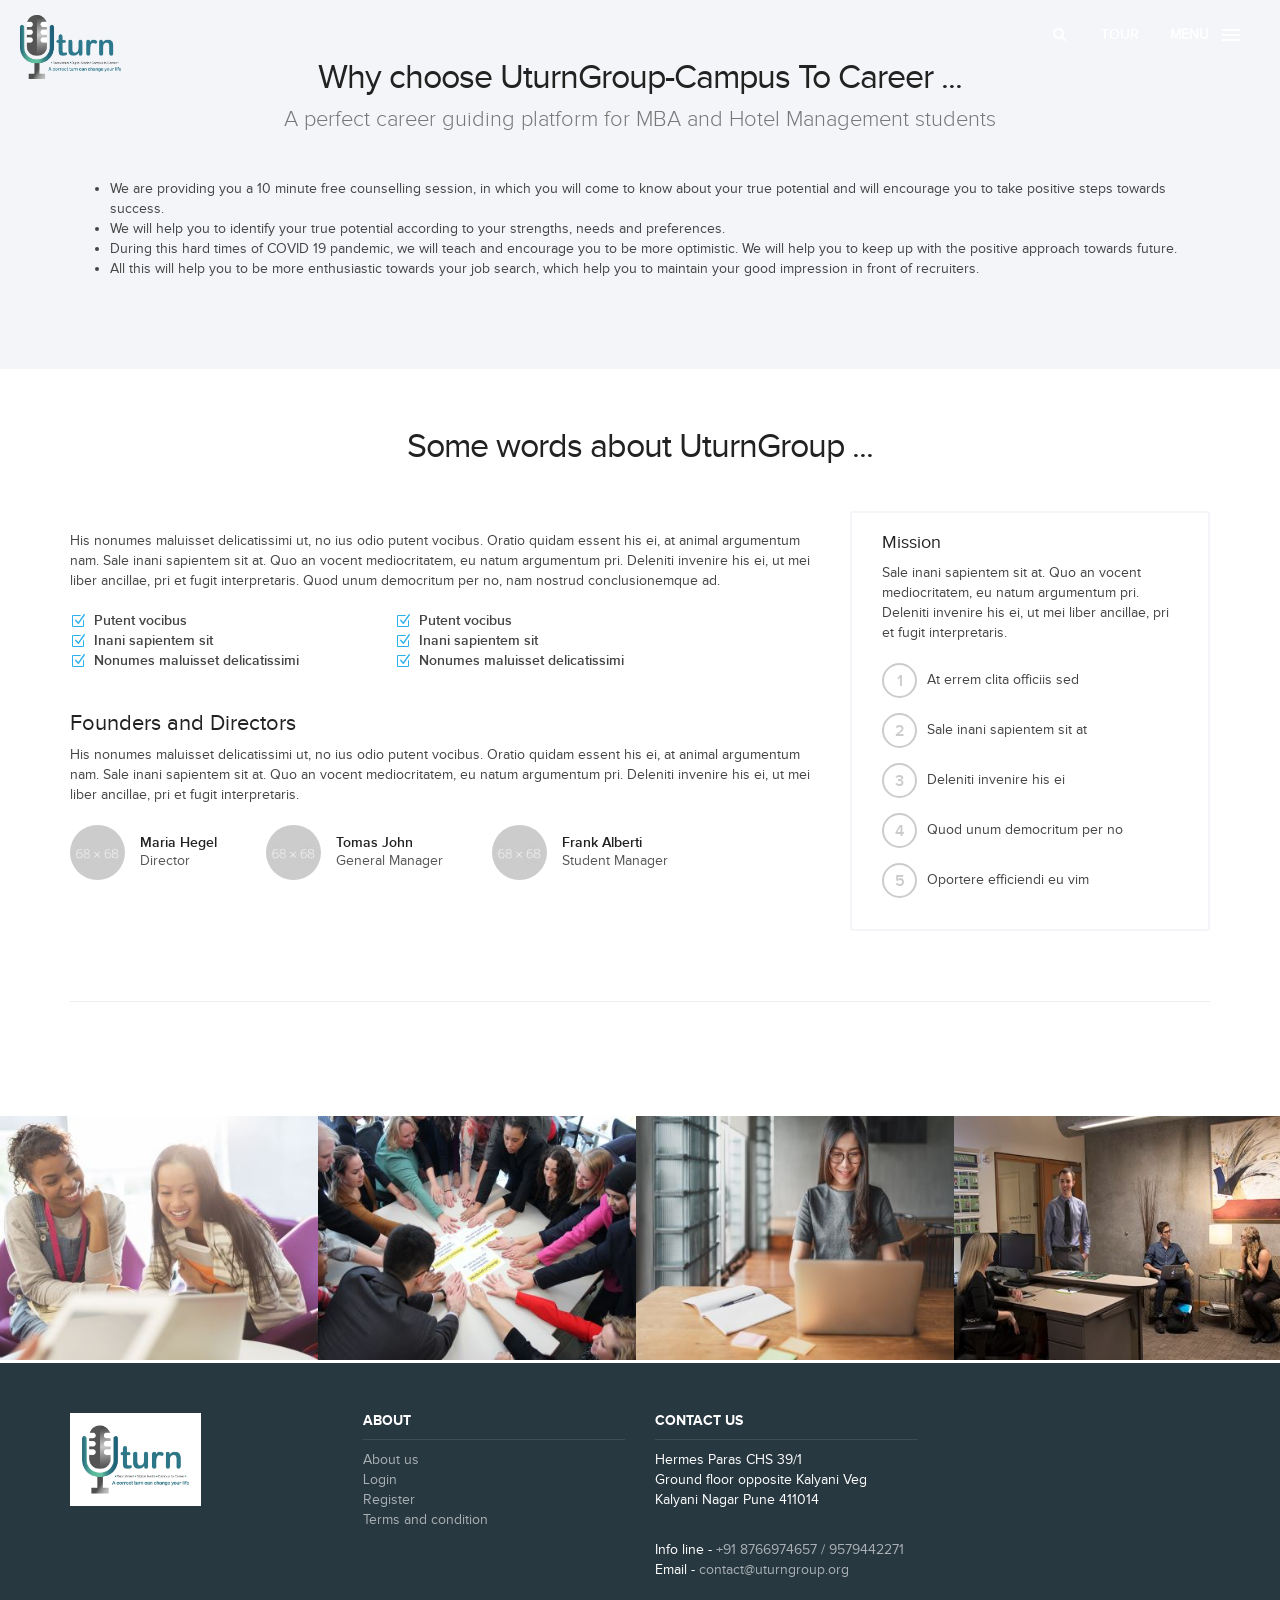
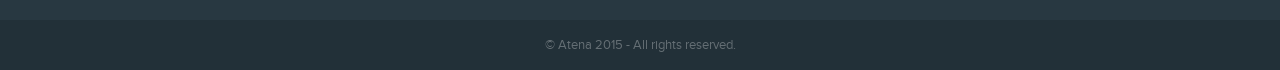
<file: c2c/about.html>
<!DOCTYPE html>
<html>
<head>
    <meta charset="utf-8">
    <meta http-equiv="X-UA-Compatible" content="IE=edge">
    <meta name="viewport" content="width=device-width, initial-scale=1">
    <meta name="keywords" content="college, campus, university, courses, school, educational">
    <meta name="description" content="ATENA - College, University and campus template">
    <meta name="author" content="Ansonika">
    <title>UTurn Group : Campus to career</title>

    <!-- Favicons-->
    <link rel="shortcut icon" href="img/favicon.jpg" type="image/x-icon">
    <link rel="apple-touch-icon" type="image/x-icon" href="img/apple-touch-icon-57x57-precomposed.png">
    <link rel="apple-touch-icon" type="image/x-icon" sizes="72x72" href="img/apple-touch-icon-72x72-precomposed.png">
    <link rel="apple-touch-icon" type="image/x-icon" sizes="114x114" href="img/apple-touch-icon-114x114-precomposed.png">
    <link rel="apple-touch-icon" type="image/x-icon" sizes="144x144" href="img/apple-touch-icon-144x144-precomposed.png">

    <!-- BASE CSS -->
    <link href="css/main_font/main_font.css" rel="stylesheet">
    <link href="css/animate.min.css" rel="stylesheet">
    <link href="css/bootstrap.min.css" rel="stylesheet">
    <link href="css/menu.css" rel="stylesheet">
    <link href="css/style.css" rel="stylesheet">
    <link href="css/responsive.css" rel="stylesheet">
    <link href="css/elegant_font/elegant_font.min.css" rel="stylesheet">
    <link href="css/icon_font/pe-icon-7-stroke.min.css" rel="stylesheet">
    <link href="css/fontello/css/fontello.min.css" rel="stylesheet">
    <link href="css/edu_fonts/edu_fonts.min.css" rel="stylesheet">
    <link href="css/magnific-popup.css" rel="stylesheet">

    <!-- YOUR CUSTOM CSS -->
    <link href="css/custom.css" rel="stylesheet">
</head>

<body>

<div id="preloader">
	<div class="pulse"></div>
</div><!-- Pulse Preloader -->

    <header>
		<a id="logo" href="index.html"><img src="img/logo1.png" width="8%" alt="UturnGroup" data-retina="true"></a>
		<nav id="top-nav">
			<ul>
            	<li><a href="#search"><i class=" icon-search"></i></a></li>
				<li><a href="tour.html">Tour</a></li>
                <!-- <li><a href="#" data-toggle="modal" data-target="#login">Login</a></li> -->
			</ul>
		</nav>
		<a id="menu-trigger" href="#"><span class="menu-trigger-text">Menu</span><span class="menu-trigger-icon"></span></a>
	</header> <!-- End Header -->
    
    <nav id="side-nav">
		<ul class="side-nav-menu">    
         
				<a href="index.php">Home</a>
				<!-- <ul class="sub-menu">
					<li><a href="index.html">Home Layer slider</a></li>
                    <li><a href="index_2.html">Home Video</a></li>
					<li><a href="index_3.html">Home version 2</a></li>
                    <li><a href="index_4.html">Home version 3</a></li>
                    <li><a href="index_5.html">Home quick contact</a></li>
				</ul> -->
			 <!-- item-has-children -->        
            <!-- <li class="item-has-children">
				<a href="#">Academics</a>
				<ul class="sub-menu">
					<li><a href="diploma.html">Diploma courses</a></li>
                    <li><a href="graduate.html">Graduate courses</a></li>
					<li><a href="master.html">Master courses</a></li>
                    <li><a href="apply_online.html">Apply online</a></li>
                    <li><a href="staff.html">Staff</a></li>
				</ul>
			</li> -->
			
				<a href="about.html">About Us</a>
				
			
            <li>
            <!-- <li class="item-has-children">
				<a href="#">Elements &amp; pages</a>
				<ul class="sub-menu">
					<li><a href="icon-pack-1.html">Icon pack 1</a></li>
					<li><a href="icon-pack-2.html">Icon pack 2</a></li>
					<li><a href="icon-pack-3.html">Icon pack 3</a></li>
                    <li><a href="icon-pack-4.html">Icon pack 4</a></li>
                    <li><a href="agenda_calendar.html">Agenda calendar</a></li>
                    <li><a href="shortcodes.html">Shortcodes</a></li>
                    <li><a href="site_launch/index.html">Site launch/Coming soon</a></li>
				</ul>
			</li> --> <!-- item-has-children -->
            <li>
            <ul class="side-nav-menu single-item-wp">
                <li><a href="tour.html">Tour</a></li>
                <li><a href="blog.html">Blog</a></li>
                <li><a href="contacts.html">Contacts</a></li>
            </ul> <!--single-item-wp -->
            <ul class="side-nav-menu single-item-wp">
                <!-- <li><a href="#" data-toggle="modal" data-target="#login">Login</a></li>
                <li><a href="#"  data-toggle="modal" data-target="#register">Register</a></li>
                <li class="hidden-lg hidden-md"><a href="#search">Search</a></li> -->
                <li><a href="#0">Terms &amp; Conditions</a></li>
            </ul> <!--single-item-wp -->
            </li>
        </ul> <!-- side-nav-menu -->
		<div id="social">
            <ul>
               <li><a href="https://www.facebook.com/UTurnGroup-104654138384492"><i class="icon-facebook"></i></a></li>
               <li><a href="https://www.instagram.com/uturngroup/"><i class="icon-instagram"></i></a></li>
               <!-- <li><a href="#"><i class="icon-google"></i></a></li> -->
               <li><a href="https://www.linkedin.com/in/uturn-group-a4511420a/"><i class="icon-linkedin"></i></a></li>
           </ul>
       </div>
	</nav><!--End nav-->
        
    
	<div class="main-wrapper">

        <!-- <div class="sub_header bg_2">
        	<div id="intro_txt">
			<h1>Atena <strong>Excellence</strong> in teaching</h1>
            <p>Ex saepe accusata duo, vel ne summo option delenit.</p>
            </div>
		</div>  -->
 
 		<div class="container_gray_bg">
        <div class="container margin_60">
        <div class="main_title">
            <h2>Why choose UturnGroup-Campus To Career ...</h2>
            <p>A perfect career guiding platform for MBA and Hotel Management students</p>
            </div>
            <ul>
                <li>We are providing you a 10 minute free counselling session, in which you will come to know about your true potential and will encourage you to take positive steps towards success.</li>
                <li>We will help you to identify your true potential according to your strengths, needs and preferences.</li>
                <li>During this hard times of COVID 19 pandemic, we will teach and encourage you to be more optimistic. We will help you to keep up with the positive approach towards future.</li>
                <li>All this will help you to be more enthusiastic towards your job search, which help you to maintain your good impression in front of recruiters.</li>
            </ul>

        	<!-- <div class="row">
        	<div class="col-md-4 col-sm-4">
            	<a class="box_feat" href="#">
                <i class="pe-7s-diamond"></i>
            	<h3>Qualified teachers</h3>
                <p>Id mea congue dictas, nec et summo mazim impedit. Vim te audiam impetus interpretaris, cum no alii option, cu sit mazim libris.</p>
            </a>
            </div>
            <div class="col-md-4 col-sm-4">
            	<a class="box_feat" href="#">
                <i class="pe-7s-display2"></i>
            	<h3>Equiped class rooms</h3>
                <p>Id mea congue dictas, nec et summo mazim impedit. Vim te audiam impetus interpretaris, cum no alii option, cu sit mazim libris. </p>
            </a>
            </div>
            <div class="col-md-4 col-sm-4">
            	<a class="box_feat" href="#">
                <i class="pe-7s-science"></i>
            	<h3>Advanced teaching</h3>
                <p>Id mea congue dictas, nec et summo mazim impedit. Vim te audiam impetus interpretaris, cum no alii option, cu sit mazim libris.</p>
            </a>
            </div>
            </div> -->
            <!-- <div class="row">
            <div class="col-md-4 col-sm-4">
            	<a class="box_feat" href="#">
                <i class="pe-7s-rocket"></i>
            	<h3>Adavanced study plans</h3>
                <p>Id mea congue dictas, nec et summo mazim impedit. Vim te audiam impetus interpretaris, cum no alii option, cu sit mazim libris. </p>
            </a>
            </div>
        	<div class="col-md-4 col-sm-4">
            	<a class="box_feat" href="#">
                <i class="pe-7s-target"></i>
            	<h3>Focus on target</h3>
                <p>Id mea congue dictas, nec et summo mazim impedit. Vim te audiam impetus interpretaris, cum no alii option, cu sit mazim libris.</p>
            </a>
            </div>
            <div class="col-md-4 col-sm-4">
            	<a class="box_feat" href="#">
                <i class="pe-7s-graph1"></i>
            	<h3>focus on success</h3>
                <p>Id mea congue dictas, nec et summo mazim impedit. Vim te audiam impetus interpretaris, cum no alii option, cu sit mazim libris. </p>
            </a>
            </div>
            </div> --><!--End row-->
            <br>
            <!-- <div class="text-center"><a href="tour.html" class=" button_outline large">Take a tour of ATENA</a></div> -->

        </div><!--End container -->
        </div><!--End bg_gray_container -->
        
        <div class="container margin_60">
        	<div class="main_title">
                <h2>Some words about UturnGroup ...</h2>
                <!-- <p>
                    Cum doctus civibus efficiantur in imperdiet deterruisset.
                </p> -->
            </div>
            <div class="row">
                <div class="col-md-8 col-sm-8">
                   
                    <p>
                         
                    </p>
                    <p>
                         His nonumes maluisset delicatissimi ut, no ius odio putent vocibus. Oratio quidam essent his ei, at animal argumentum nam. Sale inani sapientem sit at. Quo an vocent mediocritatem, eu natum argumentum pri. Deleniti invenire his ei, ut mei liber ancillae, pri et fugit interpretaris. Quod unum democritum per no, nam nostrud conclusionemque ad.
                    </p>
                    <div class="row">
                        <div class="col-md-5">
                            <ul class="list_4">
                                <li>Putent vocibus</li>
                                <li>Inani sapientem sit</li>
                                <li>Nonumes maluisset delicatissimi</li>
                            </ul>
                        </div>
                        <div class="col-md-5">
                            <ul class="list_4">
                                <li>Putent vocibus</li>
                                <li>Inani sapientem sit</li>
                                <li>Nonumes maluisset delicatissimi</li>
                            </ul>
                        </div>
                    </div><!-- end row -->
                    <h3>Founders and Directors</h3>
                    <p>
                         His nonumes maluisset delicatissimi ut, no ius odio putent vocibus. Oratio quidam essent his ei, at animal argumentum nam. Sale inani sapientem sit at. Quo an vocent mediocritatem, eu natum argumentum pri. Deleniti invenire his ei, ut mei liber ancillae, pri et fugit interpretaris.
                    </p>
                    <ul class="list_staff">
                        <li><figure><img src="img/teacher_1_thumb.jpg" alt="" class="img-circle"></figure>
                        <h5>Maria Hegel</h5>
                        <p>Director</p>
                        </li>
                        <li><figure><img src="img/teacher_2_thumb.jpg" alt="" class="img-circle"></figure>
                        <h5>Tomas John</h5>
                        <p>General Manager</p>
                        </li>
                        <li><figure><img src="img/teacher_3_thumb.jpg" alt="" class="img-circle"></figure>
                        <h5>Frank Alberti</h5>
                        <p>Student Manager</p>
                        </li>
                    </ul>
                </div>
                <div class="col-md-4 col-sm-4">
                    <div class="box_style_4">
                        <h4>Mission</h4>
                        <p>
                            Sale inani sapientem sit at. Quo an vocent mediocritatem, eu natum argumentum pri. Deleniti invenire his ei, ut mei liber ancillae, pri et fugit interpretaris.
                        </p>
                        <ul class="list_order">
                            <li><span>1</span>At errem clita officiis sed</li>
                            <li><span>2</span>Sale inani sapientem sit at</li>
                            <li><span>3</span>Deleniti invenire his ei</li>
                            <li><span>4</span>Quod unum democritum per no</li>
                            <li><span>5</span>Oportere efficiendi eu vim</li>
                        </ul>
                    </div>
                </div>
            </div>
            <hr class="more_margin">
            <!-- <div class="row">
            	<div class="col-md-4 col-sm-4">
                	<p><img src="img/campus.jpg" alt="" class="img-responsive"></p>
                	<h4>Campus Area</h4>
                    <p>Lorem ipsum dolor sit amet, ne vis suas harum nonumy, at enim vocent delicatissimi eos, vocent inermis veritus mel no. Vix in offendit forensibus cotidieque. </p>
                </div>
                <div class="col-md-4 col-sm-4">
                	<p><img src="img/sport.jpg" alt="" class="img-responsive"></p>
                	<h4>Sport activites</h4>
                    <p>Lorem ipsum dolor sit amet, ne vis suas harum nonumy, at enim vocent delicatissimi eos, vocent inermis veritus mel no. Vix in offendit forensibus cotidieque. </p>
                </div>
                <div class="col-md-4 col-sm-4">
                	<p><img src="img/conference_hall.jpg" alt="" class="img-responsive"></p>
                	<h4>Conference Hall</h4>
                    <p>Lorem ipsum dolor sit amet, ne vis suas harum nonumy, at enim vocent delicatissimi eos, vocent inermis veritus mel no. Vix in offendit forensibus cotidieque. </p>
                </div>
            </div> -->
        </div>
        
        <div class="grid">
		<ul class="magnific-gallery">
						<li>
							<figure>
								<img src="img/gallery/gallery_1.jpg" alt="">
								<figcaption>
								<div class="caption-content">
									<a href="img/gallery/large/pic_8.jpg" title="Photo title">
										<i class="pe-7s-albums"></i>
										<p>Your caption</p>
									</a>
								</div>
								</figcaption>
							</figure>
						</li>
						<li>
							<figure>
								<img src="img/gallery/gallery_2.jpg" alt="">
								<figcaption>
								<div class="caption-content">
									<a href="img/gallery/large/pic_9.jpg" title="Photo title">
										<i class="pe-7s-albums"></i>
										<p>Your caption</p>
									</a>
								</div>
								</figcaption>
							</figure>
						</li>
						<li>
							<figure>
								<img src="img/gallery/gallery_3.jpg" alt="">
								<figcaption>
								<div class="caption-content">
									<a href="img/gallery/large/pic_10.jpg" title="Photo title">
										<i class="pe-7s-albums"></i>
										<p>Your caption</p>
									</a>
								</div>
								</figcaption>
							</figure>
						</li>
						<li>
							<figure>
								<img src="img/gallery/gallery_4.jpg" alt="">
								<figcaption>
								<div class="caption-content">
									<a href="img/gallery/large/pic_1.jpg" title="Photo title">
										<i class="pe-7s-albums"></i>
										<p>Your caption</p>
									</a>
								</div>
								</figcaption>
							</figure>
						</li>
					</ul>
		</div>

		<!-- <div class=" container_gray_bg" id="newsletter_container">
        <div class="container margin_60">
            <div class="row">
                <div class="col-md-8 col-md-offset-2 text-center">
                    <h3>Subscribe to our Newsletter for latest news.</h3>
                    <div id="message-newsletter"></div>
                    <form method="post" action="assets/newsletter.php" name="newsletter" id="newsletter" class="form-inline">
                        <input name="email_newsletter" id="email_newsletter" type="email" value="" placeholder="Your Email" class="form-control">
                        <button id="submit-newsletter" class="button"> Subscribe</button>
                    </form>
                </div>
            </div>
        </div>
        </div> --><!-- End newsletter_container -->
	
	<footer>
        <div class="container">
            <div class="row ">
                <div class="col-md-3 col-sm-3">
                    <p id="logo_footer">
                        <img src="img/logo.jpg" width="50%" alt="Atena" data-retina="true">
                    </p>
                </div>
                <div class="col-md-3 col-sm-3">
                    <h4>About</h4>
                    <ul>
                        <li><a href="#">About us</a></li>
                        <!-- <li><a href="#">Blog</a></li> -->
                        <li><a href="#">Login</a></li>
                        <li><a href="#">Register</a></li>
                        <li><a href="#">Terms and condition</a></li>
                    </ul>
                </div>
                <!-- <div class="col-md-3 col-sm-3">
                    <h4>Academic</h4>
                    <ul>
                        <li><a href="#">Plans of study</a></li>
                        <li><a href="#">Courses</a></li>
                        <li><a href="#">Admissions</a></li>
                        <li><a href="#">Staff</a></li>
                        <li><a href="#">Students</a></li>
                    </ul>
                </div> -->
                <div class="col-md-3 col-sm-3">
                    <h4>Contact us</h4>
                    <p>
                        Hermes Paras CHS 39/1 <br>
                        Ground floor opposite Kalyani Veg<br>
                        Kalyani Nagar Pune 411014 <br><br>
                    </p>
                    <ul id="contacts_footer">
                        <li>Info line - <a href="tel://9579442271">+91 8766974657 / 9579442271</a></li>
                        <li>Email - <a href="mailto:contact@uturngroup.org">contact@uturngroup.org</a> </li>
                    </ul>
                </div>
            </div><!-- End row -->
        </div><!-- End container -->
        </footer><!-- End footer -->
        <div id="copy">
            <div class="container">
                 © Atena 2015 - All rights reserved.
            </div>
        </div><!-- End copy -->
	</div> <!-- main-wrapper -->

	
<!-- Login modal -->   
<div class="modal fade" id="login" tabindex="-1" role="dialog" aria-labelledby="myLogin" aria-hidden="true">
		<div class="modal-dialog">
			<div class="modal-content modal-popup">
				<a href="#" class="close-link"><i class="icon_close_alt2"></i></a>
				<form action="#" class="popup-form" id="myLogin">
					<input type="text" class="form-control form-white" placeholder="Username">
					<input type="text" class="form-control form-white" placeholder="Password">
					<div class="checkbox-holder text-left">
						<div class="checkbox">
							<input type="checkbox" value="accept_1" id="check_1" name="check_1" />
							<label for="check_1"><span>I Agree to the <strong>Terms &amp; Conditions</strong></span></label>
						</div>
					</div>
					<button type="submit" class="btn btn-submit">Submit</button>
				</form>
			</div>
		</div>
	</div>  
    
<!-- Register modal -->   
<div class="modal fade" id="register" tabindex="-1" role="dialog" aria-labelledby="myRegister" aria-hidden="true">
		<div class="modal-dialog">
			<div class="modal-content modal-popup">
				<a href="#" class="close-link"><i class="icon_close_alt2"></i></a>
				<form action="#" class="popup-form" id="myRegister">
					<input type="text" class="form-control form-white" placeholder="Name">
					<input type="text" class="form-control form-white" placeholder="Last Name">
                    <input type="email" class="form-control form-white" placeholder="Email">
                    <input type="text" class="form-control form-white" placeholder="Password">
					<div class="checkbox-holder text-left">
						<div class="checkbox">
							<input type="checkbox" value="accept_2" id="check_2" name="check_2" />
							<label for="check_2"><span>I Agree to the <strong>Terms &amp; Conditions</strong></span></label>
						</div>
					</div>
					<button type="submit" class="btn btn-submit">Register</button>
				</form>
			</div>
		</div>
	</div>
    
<!-- Search modal -->   
<div id="search">
    <button type="button" class="close">×</button>
    <form>
        <input type="search" value="" placeholder="type keyword(s) here" >
        <button type="submit" class="button">Search</button>
    </form>
</div>

<!-- Common scripts -->
<script src="js/jquery-1.11.2.min.js"></script>
<script src="js/common_scripts_min.js"></script>
<script src="js/functions.js"></script>
<script src="assets/validate.js"></script>

</body>
</html>
</file>
<file: c2c/site_launch/css/main_font/main_font.css>
/*
Theme Name: ATENA 
Theme URI: http://www.ansonika.com/atena/
Author: Ansonika
Author URI: http://themeforest.net/user/Ansonika/
 */
/*============================================================================================*/
/* PROXIMA NOVA */
/*============================================================================================*/
@font-face {
    font-family: 'proxima_novalight';
    src: url('proximanova-light-webfont.eot');
    src: url('proximanova-light-webfont.eot?#iefix') format('embedded-opentype'),
         url('proximanova-light-webfont.woff2') format('woff2'),
         url('proximanova-light-webfont.woff') format('woff'),
         url('proximanova-light-webfont.ttf') format('truetype'),
         url('proximanova-light-webfont.svg#proxima_novalight') format('svg');
    font-weight: normal;
    font-style: normal;
}
@font-face {
    font-family: 'proxima_novalight_italic';
    src: url('proximanova-lightitalic-webfont.eot');
    src: url('proximanova-lightitalic-webfont.eot?#iefix') format('embedded-opentype'),
         url('proximanova-lightitalic-webfont.woff2') format('woff2'),
         url('proximanova-lightitalic-webfont.woff') format('woff'),
         url('proximanova-lightitalic-webfont.ttf') format('truetype'),
         url('proximanova-lightitalic-webfont.svg#proxima_novalight_italic') format('svg');
    font-weight: normal;
    font-style: normal;
}
@font-face {
    font-family: 'proxima_nova_rgregular';
    src: url('proximanova-regular-webfont.eot');
    src: url('proximanova-regular-webfont.eot?#iefix') format('embedded-opentype'),
         url('proximanova-regular-webfont.woff2') format('woff2'),
         url('proximanova-regular-webfont.woff') format('woff'),
         url('proximanova-regular-webfont.ttf') format('truetype'),
         url('proximanova-regular-webfont.svg#proxima_nova_rgregular') format('svg');
    font-weight: normal;
    font-style: normal;
}
@font-face {
    font-family: 'proxima_novaregular_italic';
    src: url('proximanova-regularitalic-webfont.eot');
    src: url('proximanova-regularitalic-webfont.eot?#iefix') format('embedded-opentype'),
         url('proximanova-regularitalic-webfont.woff2') format('woff2'),
         url('proximanova-regularitalic-webfont.woff') format('woff'),
         url('proximanova-regularitalic-webfont.ttf') format('truetype'),
         url('proximanova-regularitalic-webfont.svg#proxima_novaregular_italic') format('svg');
    font-weight: normal;
    font-style: normal;
}
@font-face {
    font-family: 'proxima_novasemibold';
    src: url('proximanova-semibold-webfont.eot');
    src: url('proximanova-semibold-webfont.eot?#iefix') format('embedded-opentype'),
         url('proximanova-semibold-webfont.woff2') format('woff2'),
         url('proximanova-semibold-webfont.woff') format('woff'),
         url('proximanova-semibold-webfont.ttf') format('truetype'),
         url('proximanova-semibold-webfont.svg#proxima_novasemibold') format('svg');
    font-weight: normal;
    font-style: normal;
}
@font-face {
    font-family: 'proxima_novasemibold_italic';
    src: url('proximanova-semibolditalic-webfont.eot');
    src: url('proximanova-semibolditalic-webfont.eot?#iefix') format('embedded-opentype'),
         url('proximanova-semibolditalic-webfont.woff2') format('woff2'),
         url('proximanova-semibolditalic-webfont.woff') format('woff'),
         url('proximanova-semibolditalic-webfont.ttf') format('truetype'),
         url('proximanova-semibolditalic-webfont.svg#proxima_novasemibold_italic') format('svg');
    font-weight: normal;
    font-style: normal;
}
@font-face {
    font-family: 'proxima_nova_rgbold';
    src: url('proximanova-bold-webfont.eot');
    src: url('proximanova-bold-webfont.eot?#iefix') format('embedded-opentype'),
         url('proximanova-bold-webfont.woff2') format('woff2'),
         url('proximanova-bold-webfont.woff') format('woff'),
         url('proximanova-bold-webfont.ttf') format('truetype'),
         url('proximanova-bold-webfont.svg#proxima_nova_rgbold') format('svg');
    font-weight: normal;
    font-style: normal;
}
@font-face {
    font-family: 'proxima_nova_rgbold_italic';
    src: url('proximanova-boldit-webfont.eot');
    src: url('proximanova-boldit-webfont.eot?#iefix') format('embedded-opentype'),
         url('proximanova-boldit-webfont.woff2') format('woff2'),
         url('proximanova-boldit-webfont.woff') format('woff'),
         url('proximanova-boldit-webfont.ttf') format('truetype'),
         url('proximanova-boldit-webfont.svg#proxima_nova_rgbold_italic') format('svg');
    font-weight: normal;
    font-style: normal;
}
@font-face {
    font-family: 'proxima_novaextrabold';
    src: url('proximanova-extrabold-webfont.eot');
    src: url('proximanova-extrabold-webfont.eot?#iefix') format('embedded-opentype'),
         url('proximanova-extrabold-webfont.woff2') format('woff2'),
         url('proximanova-extrabold-webfont.woff') format('woff'),
         url('proximanova-extrabold-webfont.ttf') format('truetype'),
         url('proximanova-extrabold-webfont.svg#proxima_novaextrabold') format('svg');
    font-weight: normal;
    font-style: normal;
}
@font-face {
    font-family: 'proxima_novablack';
    src: url('proximanova-black-webfont.eot');
    src: url('proximanova-black-webfont.eot?#iefix') format('embedded-opentype'),
         url('proximanova-black-webfont.woff2') format('woff2'),
         url('proximanova-black-webfont.woff') format('woff'),
         url('proximanova-black-webfont.ttf') format('truetype'),
         url('proximanova-black-webfont.svg#proxima_novablack') format('svg');
    font-weight: normal;
    font-style: normal;

}
/*============================================================================================*/
/* PROXIMA NOVA CONDENSED  */
/*============================================================================================*/
@font-face {
    font-family: 'proxima_nova_condensedlight';
    src: url('proximanovacond-light-webfont.eot');
    src: url('proximanovacond-light-webfont.eot?#iefix') format('embedded-opentype'),
         url('proximanovacond-light-webfont.woff2') format('woff2'),
         url('proximanovacond-light-webfont.woff') format('woff'),
         url('proximanovacond-light-webfont.ttf') format('truetype'),
         url('proximanovacond-light-webfont.svg#proxima_nova_condensedlight') format('svg');
    font-weight: normal;
    font-style: normal;
}
@font-face {
    font-family: 'proxima_nova_condensedLtIt';
    src: url('proximanovacond-lightit-webfont.eot');
    src: url('proximanovacond-lightit-webfont.eot?#iefix') format('embedded-opentype'),
         url('proximanovacond-lightit-webfont.woff2') format('woff2'),
         url('proximanovacond-lightit-webfont.woff') format('woff'),
         url('proximanovacond-lightit-webfont.ttf') format('truetype'),
         url('proximanovacond-lightit-webfont.svg#proxima_nova_condensedLtIt') format('svg');
    font-weight: normal;
    font-style: normal;
}
@font-face {
    font-family: 'proxima_nova_cn_rgregular';
    src: url('proximanovacond-regular-webfont.eot');
    src: url('proximanovacond-regular-webfont.eot?#iefix') format('embedded-opentype'),
         url('proximanovacond-regular-webfont.woff2') format('woff2'),
         url('proximanovacond-regular-webfont.woff') format('woff'),
         url('proximanovacond-regular-webfont.ttf') format('truetype'),
         url('proximanovacond-regular-webfont.svg#proxima_nova_cn_rgregular') format('svg');
    font-weight: normal;
    font-style: normal;
}
@font-face {
    font-family: 'proxima_novaregular_italic';
    src: url('proximanova-regitalic-webfont.eot');
    src: url('proximanova-regitalic-webfont.eot?#iefix') format('embedded-opentype'),
         url('proximanova-regitalic-webfont.woff2') format('woff2'),
         url('proximanova-regitalic-webfont.woff') format('woff'),
         url('proximanova-regitalic-webfont.ttf') format('truetype'),
         url('proximanova-regitalic-webfont.svg#proxima_novaregular_italic') format('svg');
    font-weight: normal;
    font-style: normal;
}
@font-face {
    font-family: 'proxima_nova_condensedRgIt';
    src: url('proximanovacond-regularit-webfont.eot');
    src: url('proximanovacond-regularit-webfont.eot?#iefix') format('embedded-opentype'),
         url('proximanovacond-regularit-webfont.woff2') format('woff2'),
         url('proximanovacond-regularit-webfont.woff') format('woff'),
         url('proximanovacond-regularit-webfont.ttf') format('truetype'),
         url('proximanovacond-regularit-webfont.svg#proxima_nova_condensedRgIt') format('svg');
    font-weight: normal;
    font-style: normal;
}
@font-face {
    font-family: 'proxima_nova_condensedSBd';
    src: url('proximanovacond-semibold-webfont.eot');
    src: url('proximanovacond-semibold-webfont.eot?#iefix') format('embedded-opentype'),
         url('proximanovacond-semibold-webfont.woff2') format('woff2'),
         url('proximanovacond-semibold-webfont.woff') format('woff'),
         url('proximanovacond-semibold-webfont.ttf') format('truetype'),
         url('proximanovacond-semibold-webfont.svg#proxima_nova_condensedSBd') format('svg');
    font-weight: normal;
    font-style: normal;
}
@font-face {
    font-family: 'proxima_nova_condensedSBdIt';
    src: url('proximanovacond-semiboldit-webfont.eot');
    src: url('proximanovacond-semiboldit-webfont.eot?#iefix') format('embedded-opentype'),
         url('proximanovacond-semiboldit-webfont.woff2') format('woff2'),
         url('proximanovacond-semiboldit-webfont.woff') format('woff'),
         url('proximanovacond-semiboldit-webfont.ttf') format('truetype'),
         url('proximanovacond-semiboldit-webfont.svg#proxima_nova_condensedSBdIt') format('svg');
    font-weight: normal;
    font-style: normal;
}
</file>
<file: c2c/site_launch/css/style.css>
/*

CSS STRUCTURE:

1. SITE STRUCTURE and TYPOGRAPHY
2. FORMS
3. COMMON
5. MEDIA QUERIES

/*============================================================================================*/
/* 1.  SITE STRUCTURE and TYPOGRAPHY */
/*============================================================================================*/

/* Structure */
html, body {
	height:100%;	
}
body {
	font-family:"proxima_nova_rgregular", Arial, sans-serif; 
	font-size:14px;
	line-height:20px;
	margin:0;
	background-color:#000;
	color:#fff;
	-webkit-font-smoothing: antialiased !important;
}

/* TYPOGRAPHY and links color */
p {
	margin-bottom:20px;
}
.lead{
	margin-top:-15px;
}
a {
  color: #fff;
  text-decoration: none;
  -webkit-transition: all 0.4s ease;
  transition: all 0.4s ease;
}
a:hover,
a:focus {
  color: #00aeef;
  text-decoration: none;
  outline:none;
}

h1,h2,h3,h4,h5,h6 {
	-webkit-font-smoothing: antialiased !important;
}
h1 {
	text-transform:uppercase;
	font-family: "proxima_nova_rgbold", Arial, Helvetica, sans-serif;

	padding:0;
	text-align:center;
	font-size:42px;
	font-weight:600;
}
h2 {
	font-weight:400;
	margin:0 0 20px 0;
	padding:0;
	text-align:center;
	font-size:22px;
}
h3 {
	font-weight:300;
	margin:60px 0 20px 0;
	padding:0;
	text-align:center;
	font-size:48px;
	text-transform:uppercase;
}

/* BUTTONS */
.btn-check {
-webkit-border-radius: 3px;
-moz-border-radius: 3px;
border-radius: 3px;
background:#1cafec;
border:none;
color:#fff;
display:block;
line-height:33px;
text-align:center;
margin-left:3px;
font-size:12px;
font-weight:bold;
width:120px;
outline:none;
 -webkit-transition: all 0.4s ease;
  transition: all 0.4s ease;
}
.btn-check:hover {
background: #283841;
}

hr {
  border-top: 1px solid #373737;
}
.img-responsive{
	margin:auto;
}
/* Basic Structure
-------------------------------------------------*/
#wrapper {
	position: relative;
	min-height:100%;
}
#main {
	position: relative;
}
#logo {

}


#newsletter_wp {
	background: rgba(0, 0, 0, 0.5); 
	filter:progid:DXImageTransform.Microsoft.gradient(startColorstr=#7f000000, endColorstr=#7f000000);
	/* Explorer 8 */
	-ms-filter: "progid:DXImageTransform.Microsoft.gradient(startColorstr=#7f000000, endColorstr=#7f000000)";
	-webkit-border-radius: 5px;
	-moz-border-radius: 5px;
	border-radius: 5px;
	padding:5px;
	position:relative;
}
.countdown{
	text-align:center;
		margin:140px 0 0 0;
}

.container_count {
	width:60px;
	display:inline-block;
	margin-right:5px;
	text-align:center;
}
.container_count.last {
	margin-right:0;
}
#countdown_wp{
	text-align:center;
	margin:30px 0 20px 0;
}
#days, #hours, #minutes, #seconds{
	-webkit-border-radius: 5px;
	-moz-border-radius: 5px;
	border-radius: 5px;
	border:1px solid #fff;
	text-align:center;
	width:60px;
	height:60px;
	font-size:24px;
	line-height:56px;
	font-family:"Helvetica Neue", Arial, sans-serif;
	font-weight:300;
}

#social_footer{
	text-align:center;
	border-top:1px solid rgba(255,255,255,0.2);
	margin-top:60px;
	padding-top:30px;
}
#social_footer p{
	font-size:12px;
	color:#8c8c8c;
}
#social_footer ul{
	margin:0;
	padding:0 0 10px 0;
	text-align:center;
}
#social_footer ul li{
	display:inline-block;
	margin:0 5px 10px 5px;
}
#social_footer ul li a{
	color:#fff;
	text-align:center;
	line-height:34px;
	display:block;
	font-size:16px;
	width:35px;
	height:35px;
	border:1px solid rgba(255,255,255,0.3);
	-webkit-border-radius: 50%;
	-moz-border-radius: 50%;
	border-radius: 50%;
}
#social_footer ul li a:hover{
	border:1px solid #fff;
	background:#fff;
	color:#111;
}

/*============================================================================================*/
/* 2.  FORMS */
/*============================================================================================*/


.form-control {height: 38px; -webkit-box-shadow: none; box-shadow: none; -webkit-appearance: none; padding-left:8px; }
.first-nogutter {padding-right:0;}
.nogutter {padding-right:0; padding-left:5px;}
.form-control{
   background-color: #ffffff;
  
}
.form-control:focus {
  border-color: #66afe9;
  outline: 0;
  -webkit-box-shadow: inset 0 1px 1px rgba(0, 0, 0, 0.075), 0 0 8px rgba(102, 175, 233, 0.6);
   box-shadow: inset 0 1px 1px rgba(0, 0, 0, 0.075), 0 0 8px rgba(102, 175, 233, 0.6);
}
.loader { position:absolute; right:-14px; top:10px; width:15px; height:15px; }
.loader i{ margin:0; padding:0; line-height:1; }
label {font-weight:600; line-height:14px;}
.error_message {margin-top:3px; color: #F66;}

/*============================================================================================*/
/* 3.  COMMON */
/*============================================================================================*/

#slides {
   position: fixed !important;
  top:0;
  left:0;
  z-index:-2;
}
ul.slides-container li img{
	opacity:0.2;
}
#slides .slides-container {
  display: none;
}
#slides .scrollable {
  *zoom: 1;
  position: relative;
  top: 0;
  left: 0;
  overflow-y: auto;
  -webkit-overflow-scrolling: touch;
  height: 100%;
}
#slides .scrollable:after {
  content: "";
  display: table;
  clear: both;
}
/*============================================================================================*/
/* 4.  MEDIA QUERIES */
/*============================================================================================*/


@media (min-width: 768px) and (max-width: 1200px) {
.btn-check {width:95px;}

}
@media (max-width: 979px) {

.btn-check { position:relative;  top:10px; left:42%; width:95px; margin-bottom:15px;}
.first-nogutter {padding-right:15px;}
.loader { position:absolute; right:20px; bottom:-45px;}
}
	
/* From tablet portrait to mobile */
@media (max-width: 767px) {

.countdown{
	margin:100px 0 0 0;
}
h1 {
	
	font-size:24px;
}
h2 {
	font-size:16px;
}
h3 {
	font-size:32px;
}

}	

/* Mobile portrait */
@media (max-width: 480px) {
body {
	font-size:12px;
}
h3 {
	margin:40px 0 20px 0;
	font-size:32px;
}

.countdown{
		margin:50px 0 0 0;
}
.btn-check {left:38%;}



}
</file>
<file: c2c/site_launch/fontello/css/fontello.css>
@font-face {
  font-family: 'fontello';
  src: url('../font/fontello.eot?32974303');
  src: url('../font/fontello.eot?32974303#iefix') format('embedded-opentype'),
       url('../font/fontello.woff?32974303') format('woff'),
       url('../font/fontello.ttf?32974303') format('truetype'),
       url('../font/fontello.svg?32974303#fontello') format('svg');
  font-weight: normal;
  font-style: normal;
}
/* Chrome hack: SVG is rendered more smooth in Windozze. 100% magic, uncomment if you need it. */
/* Note, that will break hinting! In other OS-es font will be not as sharp as it could be */
/*
@media screen and (-webkit-min-device-pixel-ratio:0) {
  @font-face {
    font-family: 'fontello';
    src: url('../font/fontello.svg?32974303#fontello') format('svg');
  }
}
*/
 
 [class^="icon-"]:before, [class*=" icon-"]:before {
  font-family: "fontello";
  font-style: normal;
  font-weight: normal;
  speak: none;
 
  display: inline-block;
  text-decoration: inherit;
  width: 1em;
  margin-right: .2em;
  text-align: center;
  /* opacity: .8; */
 
  /* For safety - reset parent styles, that can break glyph codes*/
  font-variant: normal;
  text-transform: none;
     
  /* fix buttons height, for twitter bootstrap */
  line-height: 1em;
 
  /* Animation center compensation - margins should be symmetric */
  /* remove if not needed */
  margin-left: .2em;
 
  /* you can be more comfortable with increased icons size */
  /* font-size: 120%; */
 
  /* Uncomment for 3D effect */
  /* text-shadow: 1px 1px 1px rgba(127, 127, 127, 0.3); */
}
 
.icon-spin3:before { content: '\e800'; } /* '' */
.icon-youtube-4:before { content: '\ef87'; } /* '' */
.icon-spin5:before { content: '\e802'; } /* '' */
.icon-spin6:before { content: '\e803'; } /* '' */
.icon-glass:before { content: '\e804'; } /* '' */
.icon-music:before { content: '\e805'; } /* '' */
.icon-search:before { content: '\e806'; } /* '' */
.icon-mail:before { content: '\e807'; } /* '' */
.icon-mail-alt:before { content: '\e808'; } /* '' */
.icon-heart:before { content: '\e809'; } /* '' */
.icon-heart-empty:before { content: '\e80a'; } /* '' */
.icon-star:before { content: '\e80b'; } /* '' */
.icon-star-empty:before { content: '\e80c'; } /* '' */
.icon-star-half:before { content: '\e80d'; } /* '' */
.icon-star-half-alt:before { content: '\e80e'; } /* '' */
.icon-user:before { content: '\e80f'; } /* '' */
.icon-users:before { content: '\e827'; } /* '' */
.icon-male:before { content: '\e810'; } /* '' */
.icon-female:before { content: '\e811'; } /* '' */
.icon-video:before { content: '\e812'; } /* '' */
.icon-videocam:before { content: '\e813'; } /* '' */
.icon-picture:before { content: '\e814'; } /* '' */
.icon-camera:before { content: '\e815'; } /* '' */
.icon-camera-alt:before { content: '\e816'; } /* '' */
.icon-th-large:before { content: '\e817'; } /* '' */
.icon-th:before { content: '\e818'; } /* '' */
.icon-th-list:before { content: '\e819'; } /* '' */
.icon-ok:before { content: '\e81a'; } /* '' */
.icon-ok-circled:before { content: '\e81b'; } /* '' */
.icon-ok-circled2:before { content: '\e81c'; } /* '' */
.icon-ok-squared:before { content: '\e81d'; } /* '' */
.icon-cancel:before { content: '\e81e'; } /* '' */
.icon-cancel-circled:before { content: '\e81f'; } /* '' */
.icon-cancel-circled2:before { content: '\e820'; } /* '' */
.icon-plus:before { content: '\e821'; } /* '' */
.icon-plus-circled:before { content: '\e822'; } /* '' */
.icon-plus-squared:before { content: '\e823'; } /* '' */
.icon-plus-squared-small:before { content: '\e824'; } /* '' */
.icon-minus:before { content: '\e825'; } /* '' */
.icon-minus-circled:before { content: '\e826'; } /* '' */
.icon-minus-squared:before { content: '\e828'; } /* '' */
.icon-minus-squared-alt:before { content: '\e829'; } /* '' */
.icon-minus-squared-small:before { content: '\e82a'; } /* '' */
.icon-help:before { content: '\e82b'; } /* '' */
.icon-help-circled:before { content: '\e82c'; } /* '' */
.icon-info-circled:before { content: '\e82d'; } /* '' */
.icon-info:before { content: '\e82e'; } /* '' */
.icon-home:before { content: '\e82f'; } /* '' */
.icon-link:before { content: '\e830'; } /* '' */
.icon-unlink:before { content: '\e831'; } /* '' */
.icon-link-ext:before { content: '\e832'; } /* '' */
.icon-link-ext-alt:before { content: '\e833'; } /* '' */
.icon-attach:before { content: '\e834'; } /* '' */
.icon-lock:before { content: '\e835'; } /* '' */
.icon-lock-open:before { content: '\e836'; } /* '' */
.icon-lock-open-alt:before { content: '\e837'; } /* '' */
.icon-pin:before { content: '\e838'; } /* '' */
.icon-eye:before { content: '\e839'; } /* '' */
.icon-eye-off:before { content: '\e83a'; } /* '' */
.icon-tag:before { content: '\e83b'; } /* '' */
.icon-tags:before { content: '\e83c'; } /* '' */
.icon-bookmark:before { content: '\e83d'; } /* '' */
.icon-bookmark-empty:before { content: '\e83e'; } /* '' */
.icon-flag:before { content: '\e83f'; } /* '' */
.icon-flag-empty:before { content: '\e840'; } /* '' */
.icon-flag-checkered:before { content: '\e841'; } /* '' */
.icon-thumbs-up:before { content: '\e842'; } /* '' */
.icon-thumbs-down:before { content: '\e843'; } /* '' */
.icon-thumbs-up-alt:before { content: '\e844'; } /* '' */
.icon-thumbs-down-alt:before { content: '\e845'; } /* '' */
.icon-download:before { content: '\e846'; } /* '' */
.icon-upload:before { content: '\e847'; } /* '' */
.icon-download-cloud:before { content: '\e848'; } /* '' */
.icon-upload-cloud:before { content: '\e849'; } /* '' */
.icon-reply:before { content: '\e84a'; } /* '' */
.icon-reply-all:before { content: '\e84b'; } /* '' */
.icon-forward:before { content: '\e84c'; } /* '' */
.icon-quote-left:before { content: '\e84d'; } /* '' */
.icon-quote-right:before { content: '\e84e'; } /* '' */
.icon-code:before { content: '\e84f'; } /* '' */
.icon-export:before { content: '\e850'; } /* '' */
.icon-export-alt:before { content: '\e851'; } /* '' */
.icon-pencil:before { content: '\e852'; } /* '' */
.icon-pencil-squared:before { content: '\e853'; } /* '' */
.icon-edit:before { content: '\e854'; } /* '' */
.icon-print:before { content: '\e855'; } /* '' */
.icon-retweet:before { content: '\e856'; } /* '' */
.icon-keyboard:before { content: '\e857'; } /* '' */
.icon-gamepad:before { content: '\e858'; } /* '' */
.icon-comment:before { content: '\e859'; } /* '' */
.icon-chat:before { content: '\e85a'; } /* '' */
.icon-comment-empty:before { content: '\e85b'; } /* '' */
.icon-chat-empty:before { content: '\e85c'; } /* '' */
.icon-bell:before { content: '\e85d'; } /* '' */
.icon-bell-alt:before { content: '\e85e'; } /* '' */
.icon-attention-alt:before { content: '\e85f'; } /* '' */
.icon-attention:before { content: '\e860'; } /* '' */
.icon-attention-circled:before { content: '\e861'; } /* '' */
.icon-location:before { content: '\e862'; } /* '' */
.icon-direction:before { content: '\e863'; } /* '' */
.icon-compass:before { content: '\e864'; } /* '' */
.icon-trash:before { content: '\e865'; } /* '' */
.icon-doc:before { content: '\e866'; } /* '' */
.icon-docs:before { content: '\e867'; } /* '' */
.icon-doc-text:before { content: '\e868'; } /* '' */
.icon-doc-inv:before { content: '\e869'; } /* '' */
.icon-doc-text-inv:before { content: '\e86a'; } /* '' */
.icon-folder:before { content: '\e86b'; } /* '' */
.icon-folder-open:before { content: '\e86c'; } /* '' */
.icon-folder-empty:before { content: '\e86d'; } /* '' */
.icon-folder-open-empty:before { content: '\e86e'; } /* '' */
.icon-box:before { content: '\e86f'; } /* '' */
.icon-rss:before { content: '\e870'; } /* '' */
.icon-rss-squared:before { content: '\e871'; } /* '' */
.icon-phone:before { content: '\e872'; } /* '' */
.icon-phone-squared:before { content: '\e873'; } /* '' */
.icon-menu:before { content: '\e874'; } /* '' */
.icon-cog:before { content: '\e875'; } /* '' */
.icon-cog-alt:before { content: '\e876'; } /* '' */
.icon-wrench:before { content: '\e877'; } /* '' */
.icon-basket:before { content: '\e878'; } /* '' */
.icon-calendar:before { content: '\e879'; } /* '' */
.icon-calendar-empty:before { content: '\e87a'; } /* '' */
.icon-login:before { content: '\e87b'; } /* '' */
.icon-logout:before { content: '\e87c'; } /* '' */
.icon-mic:before { content: '\e87d'; } /* '' */
.icon-mute:before { content: '\e87e'; } /* '' */
.icon-volume-off:before { content: '\e87f'; } /* '' */
.icon-volume-down:before { content: '\e880'; } /* '' */
.icon-volume-up:before { content: '\e881'; } /* '' */
.icon-headphones:before { content: '\e882'; } /* '' */
.icon-clock:before { content: '\e883'; } /* '' */
.icon-lightbulb:before { content: '\e884'; } /* '' */
.icon-block:before { content: '\e885'; } /* '' */
.icon-resize-full:before { content: '\e886'; } /* '' */
.icon-resize-full-alt:before { content: '\e887'; } /* '' */
.icon-resize-small:before { content: '\e888'; } /* '' */
.icon-resize-vertical:before { content: '\e889'; } /* '' */
.icon-resize-horizontal:before { content: '\e88a'; } /* '' */
.icon-move:before { content: '\e88b'; } /* '' */
.icon-zoom-in:before { content: '\e88c'; } /* '' */
.icon-zoom-out:before { content: '\e88d'; } /* '' */
.icon-down-circled2:before { content: '\e88e'; } /* '' */
.icon-up-circled2:before { content: '\e88f'; } /* '' */
.icon-left-circled2:before { content: '\e890'; } /* '' */
.icon-right-circled2:before { content: '\e891'; } /* '' */
.icon-down-dir:before { content: '\e892'; } /* '' */
.icon-up-dir:before { content: '\e893'; } /* '' */
.icon-left-dir:before { content: '\e894'; } /* '' */
.icon-right-dir:before { content: '\e895'; } /* '' */
.icon-down-open:before { content: '\e896'; } /* '' */
.icon-left-open:before { content: '\e897'; } /* '' */
.icon-right-open:before { content: '\e898'; } /* '' */
.icon-up-open:before { content: '\e899'; } /* '' */
.icon-angle-left:before { content: '\e89a'; } /* '' */
.icon-angle-right:before { content: '\e89b'; } /* '' */
.icon-angle-up:before { content: '\e89c'; } /* '' */
.icon-angle-down:before { content: '\e89d'; } /* '' */
.icon-angle-circled-left:before { content: '\e89e'; } /* '' */
.icon-angle-circled-right:before { content: '\e89f'; } /* '' */
.icon-angle-circled-up:before { content: '\e8a0'; } /* '' */
.icon-angle-circled-down:before { content: '\e8a1'; } /* '' */
.icon-angle-double-left:before { content: '\e8a2'; } /* '' */
.icon-angle-double-right:before { content: '\e8a3'; } /* '' */
.icon-angle-double-up:before { content: '\e8a4'; } /* '' */
.icon-angle-double-down:before { content: '\e8a5'; } /* '' */
.icon-down:before { content: '\e8a6'; } /* '' */
.icon-left:before { content: '\e8a7'; } /* '' */
.icon-right:before { content: '\e8a8'; } /* '' */
.icon-up:before { content: '\e8a9'; } /* '' */
.icon-down-big:before { content: '\e8aa'; } /* '' */
.icon-left-big:before { content: '\e8ab'; } /* '' */
.icon-right-big:before { content: '\e8ac'; } /* '' */
.icon-up-big:before { content: '\e8ad'; } /* '' */
.icon-right-hand:before { content: '\e8ae'; } /* '' */
.icon-left-hand:before { content: '\e8af'; } /* '' */
.icon-up-hand:before { content: '\e8b0'; } /* '' */
.icon-down-hand:before { content: '\e8b1'; } /* '' */
.icon-left-circled:before { content: '\e8b2'; } /* '' */
.icon-right-circled:before { content: '\e8b3'; } /* '' */
.icon-up-circled:before { content: '\e8b4'; } /* '' */
.icon-down-circled:before { content: '\e8b5'; } /* '' */
.icon-cw:before { content: '\e8b6'; } /* '' */
.icon-ccw:before { content: '\e8b7'; } /* '' */
.icon-arrows-cw:before { content: '\e8b8'; } /* '' */
.icon-level-up:before { content: '\e8b9'; } /* '' */
.icon-level-down:before { content: '\e8ba'; } /* '' */
.icon-shuffle:before { content: '\e8bb'; } /* '' */
.icon-exchange:before { content: '\e8bc'; } /* '' */
.icon-expand:before { content: '\e8bd'; } /* '' */
.icon-collapse:before { content: '\e8be'; } /* '' */
.icon-expand-right:before { content: '\e8bf'; } /* '' */
.icon-collapse-left:before { content: '\e8c0'; } /* '' */
.icon-play:before { content: '\e8c1'; } /* '' */
.icon-play-circled:before { content: '\e8c2'; } /* '' */
.icon-play-circled2:before { content: '\e8c3'; } /* '' */
.icon-stop:before { content: '\e8c4'; } /* '' */
.icon-pause:before { content: '\e8c5'; } /* '' */
.icon-to-end:before { content: '\e8c6'; } /* '' */
.icon-to-end-alt:before { content: '\e8c7'; } /* '' */
.icon-to-start:before { content: '\e8c8'; } /* '' */
.icon-to-start-alt:before { content: '\e8c9'; } /* '' */
.icon-fast-fw:before { content: '\e8ca'; } /* '' */
.icon-fast-bw:before { content: '\e8cb'; } /* '' */
.icon-eject:before { content: '\e8cc'; } /* '' */
.icon-target:before { content: '\e8cd'; } /* '' */
.icon-signal:before { content: '\e8ce'; } /* '' */
.icon-award:before { content: '\e8cf'; } /* '' */
.icon-desktop:before { content: '\e8d0'; } /* '' */
.icon-laptop:before { content: '\e8d1'; } /* '' */
.icon-tablet:before { content: '\e8d2'; } /* '' */
.icon-mobile:before { content: '\e8d3'; } /* '' */
.icon-inbox:before { content: '\e8d4'; } /* '' */
.icon-globe:before { content: '\e8d5'; } /* '' */
.icon-sun:before { content: '\e8d6'; } /* '' */
.icon-cloud:before { content: '\e8d7'; } /* '' */
.icon-flash:before { content: '\e8d8'; } /* '' */
.icon-moon:before { content: '\e8d9'; } /* '' */
.icon-umbrella:before { content: '\e8da'; } /* '' */
.icon-flight:before { content: '\e8db'; } /* '' */
.icon-fighter-jet:before { content: '\e8dc'; } /* '' */
.icon-leaf:before { content: '\e8dd'; } /* '' */
.icon-font:before { content: '\e8de'; } /* '' */
.icon-bold:before { content: '\e8df'; } /* '' */
.icon-italic:before { content: '\e8e0'; } /* '' */
.icon-text-height:before { content: '\e8e1'; } /* '' */
.icon-text-width:before { content: '\e8e2'; } /* '' */
.icon-align-left:before { content: '\e8e3'; } /* '' */
.icon-align-center:before { content: '\e8e4'; } /* '' */
.icon-align-right:before { content: '\e8e5'; } /* '' */
.icon-align-justify:before { content: '\e8e6'; } /* '' */
.icon-list:before { content: '\e8e7'; } /* '' */
.icon-indent-left:before { content: '\e8e8'; } /* '' */
.icon-indent-right:before { content: '\e8e9'; } /* '' */
.icon-list-bullet:before { content: '\e8ea'; } /* '' */
.icon-list-numbered:before { content: '\e8eb'; } /* '' */
.icon-strike:before { content: '\e8ec'; } /* '' */
.icon-underline:before { content: '\e8ed'; } /* '' */
.icon-superscript:before { content: '\e8ee'; } /* '' */
.icon-subscript:before { content: '\e8ef'; } /* '' */
.icon-table:before { content: '\e8f0'; } /* '' */
.icon-columns:before { content: '\e8f1'; } /* '' */
.icon-crop:before { content: '\e8f2'; } /* '' */
.icon-scissors:before { content: '\e8f3'; } /* '' */
.icon-paste:before { content: '\e8f4'; } /* '' */
.icon-briefcase:before { content: '\e8f5'; } /* '' */
.icon-suitcase:before { content: '\e8f6'; } /* '' */
.icon-ellipsis:before { content: '\e8f7'; } /* '' */
.icon-ellipsis-vert:before { content: '\e8f8'; } /* '' */
.icon-off:before { content: '\e8f9'; } /* '' */
.icon-road:before { content: '\e8fa'; } /* '' */
.icon-list-alt:before { content: '\e8fb'; } /* '' */
.icon-qrcode:before { content: '\e8fc'; } /* '' */
.icon-barcode:before { content: '\e8fd'; } /* '' */
.icon-book:before { content: '\e8fe'; } /* '' */
.icon-ajust:before { content: '\e8ff'; } /* '' */
.icon-tint:before { content: '\e900'; } /* '' */
.icon-check:before { content: '\e901'; } /* '' */
.icon-check-empty:before { content: '\e902'; } /* '' */
.icon-circle:before { content: '\e903'; } /* '' */
.icon-circle-empty:before { content: '\e904'; } /* '' */
.icon-dot-circled:before { content: '\e905'; } /* '' */
.icon-asterisk:before { content: '\e906'; } /* '' */
.icon-gift:before { content: '\e907'; } /* '' */
.icon-fire:before { content: '\e908'; } /* '' */
.icon-magnet:before { content: '\e909'; } /* '' */
.icon-chart-bar:before { content: '\e90a'; } /* '' */
.icon-ticket:before { content: '\e90b'; } /* '' */
.icon-credit-card:before { content: '\e90c'; } /* '' */
.icon-floppy:before { content: '\e90d'; } /* '' */
.icon-megaphone:before { content: '\e90e'; } /* '' */
.icon-hdd:before { content: '\e90f'; } /* '' */
.icon-key:before { content: '\e910'; } /* '' */
.icon-fork:before { content: '\e911'; } /* '' */
.icon-rocket:before { content: '\e912'; } /* '' */
.icon-bug:before { content: '\e913'; } /* '' */
.icon-certificate:before { content: '\e914'; } /* '' */
.icon-tasks:before { content: '\e915'; } /* '' */
.icon-filter:before { content: '\e916'; } /* '' */
.icon-beaker:before { content: '\e917'; } /* '' */
.icon-magic:before { content: '\e918'; } /* '' */
.icon-truck:before { content: '\e919'; } /* '' */
.icon-money:before { content: '\e91a'; } /* '' */
.icon-euro:before { content: '\e91b'; } /* '' */
.icon-pound:before { content: '\e91c'; } /* '' */
.icon-dollar:before { content: '\e91d'; } /* '' */
.icon-rupee:before { content: '\e91e'; } /* '' */
.icon-yen:before { content: '\e91f'; } /* '' */
.icon-rouble:before { content: '\e920'; } /* '' */
.icon-try:before { content: '\e921'; } /* '' */
.icon-won:before { content: '\e922'; } /* '' */
.icon-bitcoin:before { content: '\e923'; } /* '' */
.icon-sort:before { content: '\e924'; } /* '' */
.icon-sort-down:before { content: '\e925'; } /* '' */
.icon-sort-up:before { content: '\e926'; } /* '' */
.icon-sort-alt-up:before { content: '\e927'; } /* '' */
.icon-sort-alt-down:before { content: '\e928'; } /* '' */
.icon-sort-name-up:before { content: '\e929'; } /* '' */
.icon-sort-name-down:before { content: '\e92a'; } /* '' */
.icon-sort-number-up:before { content: '\e92b'; } /* '' */
.icon-sort-number-down:before { content: '\e92c'; } /* '' */
.icon-hammer:before { content: '\e92d'; } /* '' */
.icon-gauge:before { content: '\e92e'; } /* '' */
.icon-sitemap:before { content: '\e92f'; } /* '' */
.icon-spinner:before { content: '\e930'; } /* '' */
.icon-coffee:before { content: '\e931'; } /* '' */
.icon-food:before { content: '\e932'; } /* '' */
.icon-beer:before { content: '\e933'; } /* '' */
.icon-user-md:before { content: '\e934'; } /* '' */
.icon-stethoscope:before { content: '\e935'; } /* '' */
.icon-ambulance:before { content: '\e936'; } /* '' */
.icon-medkit:before { content: '\e937'; } /* '' */
.icon-h-sigh:before { content: '\e938'; } /* '' */
.icon-hospital:before { content: '\e939'; } /* '' */
.icon-building:before { content: '\e93a'; } /* '' */
.icon-smile:before { content: '\e93b'; } /* '' */
.icon-frown:before { content: '\e93c'; } /* '' */
.icon-meh:before { content: '\e93d'; } /* '' */
.icon-anchor:before { content: '\e93e'; } /* '' */
.icon-terminal:before { content: '\e93f'; } /* '' */
.icon-eraser:before { content: '\e940'; } /* '' */
.icon-puzzle:before { content: '\e941'; } /* '' */
.icon-shield:before { content: '\e942'; } /* '' */
.icon-extinguisher:before { content: '\e943'; } /* '' */
.icon-bullseye:before { content: '\e944'; } /* '' */
.icon-wheelchair:before { content: '\e945'; } /* '' */
.icon-adn:before { content: '\e946'; } /* '' */
.icon-android:before { content: '\e947'; } /* '' */
.icon-apple:before { content: '\e948'; } /* '' */
.icon-bitbucket:before { content: '\e949'; } /* '' */
.icon-bitbucket-squared:before { content: '\e94a'; } /* '' */
.icon-css3:before { content: '\e94b'; } /* '' */
.icon-dribbble:before { content: '\e94c'; } /* '' */
.icon-dropbox:before { content: '\e94d'; } /* '' */
.icon-facebook:before { content: '\e94e'; } /* '' */
.icon-facebook-squared:before { content: '\e94f'; } /* '' */
.icon-flickr:before { content: '\e950'; } /* '' */
.icon-foursquare:before { content: '\e951'; } /* '' */
.icon-github:before { content: '\e952'; } /* '' */
.icon-github-squared:before { content: '\e953'; } /* '' */
.icon-github-circled:before { content: '\e954'; } /* '' */
.icon-gittip:before { content: '\e955'; } /* '' */
.icon-gplus-squared:before { content: '\e956'; } /* '' */
.icon-gplus:before { content: '\e957'; } /* '' */
.icon-html5:before { content: '\e958'; } /* '' */
.icon-instagramm:before { content: '\e959'; } /* '' */
.icon-linkedin-squared:before { content: '\e95a'; } /* '' */
.icon-linux:before { content: '\e95b'; } /* '' */
.icon-linkedin:before { content: '\e95c'; } /* '' */
.icon-maxcdn:before { content: '\e95d'; } /* '' */
.icon-pagelines:before { content: '\e95e'; } /* '' */
.icon-pinterest-circled:before { content: '\e95f'; } /* '' */
.icon-pinterest-squared:before { content: '\e960'; } /* '' */
.icon-renren:before { content: '\e961'; } /* '' */
.icon-skype:before { content: '\e962'; } /* '' */
.icon-stackexchange:before { content: '\e963'; } /* '' */
.icon-stackoverflow:before { content: '\e964'; } /* '' */
.icon-trello:before { content: '\e965'; } /* '' */
.icon-tumblr:before { content: '\e966'; } /* '' */
.icon-tumblr-squared:before { content: '\e967'; } /* '' */
.icon-twitter-squared:before { content: '\e968'; } /* '' */
.icon-twitter:before { content: '\e969'; } /* '' */
.icon-vimeo-squared:before { content: '\e96a'; } /* '' */
.icon-vkontakte:before { content: '\e96b'; } /* '' */
.icon-weibo:before { content: '\e96c'; } /* '' */
.icon-windows:before { content: '\e96d'; } /* '' */
.icon-xing:before { content: '\e96e'; } /* '' */
.icon-xing-squared:before { content: '\e96f'; } /* '' */
.icon-youtube:before { content: '\e970'; } /* '' */
.icon-youtube-squared:before { content: '\e971'; } /* '' */
.icon-youtube-play:before { content: '\e972'; } /* '' */
.icon-blank:before { content: '\e973'; } /* '' */
.icon-lemon:before { content: '\e974'; } /* '' */
.icon-note:before { content: '\e975'; } /* '' */
.icon-note-beamed:before { content: '\e976'; } /* '' */
.icon-music-1:before { content: '\e977'; } /* '' */
.icon-search-1:before { content: '\e978'; } /* '' */
.icon-flashlight:before { content: '\e979'; } /* '' */
.icon-mail-1:before { content: '\e97a'; } /* '' */
.icon-heart-1:before { content: '\e97b'; } /* '' */
.icon-heart-empty-1:before { content: '\e97c'; } /* '' */
.icon-star-1:before { content: '\e97d'; } /* '' */
.icon-star-empty-1:before { content: '\e97e'; } /* '' */
.icon-user-1:before { content: '\e97f'; } /* '' */
.icon-users-1:before { content: '\e980'; } /* '' */
.icon-user-add:before { content: '\e981'; } /* '' */
.icon-video-1:before { content: '\e982'; } /* '' */
.icon-picture-1:before { content: '\e983'; } /* '' */
.icon-camera-1:before { content: '\e984'; } /* '' */
.icon-layout:before { content: '\e985'; } /* '' */
.icon-menu-1:before { content: '\e986'; } /* '' */
.icon-check-1:before { content: '\e987'; } /* '' */
.icon-cancel-1:before { content: '\e988'; } /* '' */
.icon-cancel-circled-1:before { content: '\e989'; } /* '' */
.icon-cancel-squared:before { content: '\e98a'; } /* '' */
.icon-plus-1:before { content: '\e98b'; } /* '' */
.icon-plus-circled-1:before { content: '\e98c'; } /* '' */
.icon-plus-squared-1:before { content: '\e98d'; } /* '' */
.icon-minus-1:before { content: '\e98e'; } /* '' */
.icon-minus-circled-1:before { content: '\e98f'; } /* '' */
.icon-minus-squared-1:before { content: '\e990'; } /* '' */
.icon-help-1:before { content: '\e991'; } /* '' */
.icon-help-circled-1:before { content: '\e992'; } /* '' */
.icon-info-1:before { content: '\e993'; } /* '' */
.icon-info-circled-1:before { content: '\e994'; } /* '' */
.icon-back:before { content: '\e995'; } /* '' */
.icon-home-1:before { content: '\e996'; } /* '' */
.icon-link-1:before { content: '\e997'; } /* '' */
.icon-attach-1:before { content: '\e998'; } /* '' */
.icon-lock-1:before { content: '\e999'; } /* '' */
.icon-lock-open-1:before { content: '\e99a'; } /* '' */
.icon-eye-1:before { content: '\e99b'; } /* '' */
.icon-tag-1:before { content: '\e99c'; } /* '' */
.icon-bookmark-1:before { content: '\e99d'; } /* '' */
.icon-bookmarks:before { content: '\e99e'; } /* '' */
.icon-flag-1:before { content: '\e99f'; } /* '' */
.icon-thumbs-up-1:before { content: '\e9a0'; } /* '' */
.icon-thumbs-down-1:before { content: '\e9a1'; } /* '' */
.icon-download-1:before { content: '\e9a2'; } /* '' */
.icon-upload-1:before { content: '\e9a3'; } /* '' */
.icon-upload-cloud-1:before { content: '\e9a4'; } /* '' */
.icon-reply-1:before { content: '\e9a5'; } /* '' */
.icon-reply-all-1:before { content: '\e9a6'; } /* '' */
.icon-forward-1:before { content: '\e9a7'; } /* '' */
.icon-quote:before { content: '\e9a8'; } /* '' */
.icon-code-1:before { content: '\e9a9'; } /* '' */
.icon-export-1:before { content: '\e9aa'; } /* '' */
.icon-pencil-1:before { content: '\e9ab'; } /* '' */
.icon-feather:before { content: '\e9ac'; } /* '' */
.icon-print-1:before { content: '\e9ad'; } /* '' */
.icon-retweet-1:before { content: '\e9ae'; } /* '' */
.icon-keyboard-1:before { content: '\e9af'; } /* '' */
.icon-comment-1:before { content: '\e9b0'; } /* '' */
.icon-chat-1:before { content: '\e9b1'; } /* '' */
.icon-bell-1:before { content: '\e9b2'; } /* '' */
.icon-attention-1:before { content: '\e9b3'; } /* '' */
.icon-alert:before { content: '\e9b4'; } /* '' */
.icon-vcard:before { content: '\e9b5'; } /* '' */
.icon-address:before { content: '\e9b6'; } /* '' */
.icon-location-1:before { content: '\e9b7'; } /* '' */
.icon-map:before { content: '\e9b8'; } /* '' */
.icon-direction-1:before { content: '\e9b9'; } /* '' */
.icon-compass-1:before { content: '\e9ba'; } /* '' */
.icon-cup:before { content: '\e9bb'; } /* '' */
.icon-trash-1:before { content: '\e9bc'; } /* '' */
.icon-doc-1:before { content: '\e9bd'; } /* '' */
.icon-docs-1:before { content: '\e9be'; } /* '' */
.icon-doc-landscape:before { content: '\e9bf'; } /* '' */
.icon-doc-text-1:before { content: '\e9c0'; } /* '' */
.icon-doc-text-inv-1:before { content: '\e9c1'; } /* '' */
.icon-newspaper:before { content: '\e9c2'; } /* '' */
.icon-book-open:before { content: '\e9c3'; } /* '' */
.icon-book-1:before { content: '\e9c4'; } /* '' */
.icon-folder-1:before { content: '\e9c5'; } /* '' */
.icon-archive:before { content: '\e9c6'; } /* '' */
.icon-box-1:before { content: '\e9c7'; } /* '' */
.icon-rss-1:before { content: '\e9c8'; } /* '' */
.icon-phone-1:before { content: '\e9c9'; } /* '' */
.icon-cog-1:before { content: '\e9ca'; } /* '' */
.icon-tools:before { content: '\e9cb'; } /* '' */
.icon-share:before { content: '\e9cc'; } /* '' */
.icon-shareable:before { content: '\e9cd'; } /* '' */
.icon-basket-1:before { content: '\e9ce'; } /* '' */
.icon-bag:before { content: '\e9cf'; } /* '' */
.icon-calendar-1:before { content: '\e9d0'; } /* '' */
.icon-login-1:before { content: '\e9d1'; } /* '' */
.icon-logout-1:before { content: '\e9d2'; } /* '' */
.icon-mic-1:before { content: '\e9d3'; } /* '' */
.icon-mute-1:before { content: '\e9d4'; } /* '' */
.icon-sound:before { content: '\e9d5'; } /* '' */
.icon-volume:before { content: '\e9d6'; } /* '' */
.icon-clock-1:before { content: '\e9d7'; } /* '' */
.icon-hourglass:before { content: '\e9d8'; } /* '' */
.icon-lamp:before { content: '\e9d9'; } /* '' */
.icon-light-down:before { content: '\e9da'; } /* '' */
.icon-light-up:before { content: '\e9db'; } /* '' */
.icon-adjust:before { content: '\e9dc'; } /* '' */
.icon-block-1:before { content: '\e9dd'; } /* '' */
.icon-resize-full-1:before { content: '\e9de'; } /* '' */
.icon-resize-small-1:before { content: '\e9df'; } /* '' */
.icon-popup:before { content: '\e9e0'; } /* '' */
.icon-publish:before { content: '\e9e1'; } /* '' */
.icon-window:before { content: '\e9e2'; } /* '' */
.icon-arrow-combo:before { content: '\e9e3'; } /* '' */
.icon-down-circled-1:before { content: '\e9e4'; } /* '' */
.icon-left-circled-1:before { content: '\e9e5'; } /* '' */
.icon-right-circled-1:before { content: '\e9e6'; } /* '' */
.icon-up-circled-1:before { content: '\e9e7'; } /* '' */
.icon-down-open-1:before { content: '\e9e8'; } /* '' */
.icon-left-open-1:before { content: '\e9e9'; } /* '' */
.icon-right-open-1:before { content: '\e9ea'; } /* '' */
.icon-up-open-1:before { content: '\e9eb'; } /* '' */
.icon-down-open-mini:before { content: '\e9ec'; } /* '' */
.icon-left-open-mini:before { content: '\e9ed'; } /* '' */
.icon-right-open-mini:before { content: '\e9ee'; } /* '' */
.icon-up-open-mini:before { content: '\e9ef'; } /* '' */
.icon-down-open-big:before { content: '\e9f0'; } /* '' */
.icon-left-open-big:before { content: '\e9f1'; } /* '' */
.icon-right-open-big:before { content: '\e9f2'; } /* '' */
.icon-up-open-big:before { content: '\e9f3'; } /* '' */
.icon-down-1:before { content: '\e9f4'; } /* '' */
.icon-left-1:before { content: '\e9f5'; } /* '' */
.icon-right-1:before { content: '\e9f6'; } /* '' */
.icon-up-1:before { content: '\e9f7'; } /* '' */
.icon-down-dir-1:before { content: '\e9f8'; } /* '' */
.icon-left-dir-1:before { content: '\e9f9'; } /* '' */
.icon-right-dir-1:before { content: '\e9fa'; } /* '' */
.icon-up-dir-1:before { content: '\e9fb'; } /* '' */
.icon-down-bold:before { content: '\e9fc'; } /* '' */
.icon-left-bold:before { content: '\e9fd'; } /* '' */
.icon-right-bold:before { content: '\e9fe'; } /* '' */
.icon-up-bold:before { content: '\e9ff'; } /* '' */
.icon-down-thin:before { content: '\ea00'; } /* '' */
.icon-left-thin:before { content: '\ea01'; } /* '' */
.icon-right-thin:before { content: '\ea02'; } /* '' */
.icon-up-thin:before { content: '\ea03'; } /* '' */
.icon-ccw-1:before { content: '\ea04'; } /* '' */
.icon-cw-1:before { content: '\ea05'; } /* '' */
.icon-arrows-ccw:before { content: '\ea06'; } /* '' */
.icon-level-down-1:before { content: '\ea07'; } /* '' */
.icon-level-up-1:before { content: '\ea08'; } /* '' */
.icon-shuffle-1:before { content: '\ea09'; } /* '' */
.icon-loop:before { content: '\ea0a'; } /* '' */
.icon-switch:before { content: '\ea0b'; } /* '' */
.icon-play-1:before { content: '\ea0c'; } /* '' */
.icon-stop-1:before { content: '\ea0d'; } /* '' */
.icon-pause-1:before { content: '\ea0e'; } /* '' */
.icon-record:before { content: '\ea0f'; } /* '' */
.icon-to-end-1:before { content: '\ea10'; } /* '' */
.icon-to-start-1:before { content: '\ea11'; } /* '' */
.icon-fast-forward:before { content: '\ea12'; } /* '' */
.icon-fast-backward:before { content: '\ea13'; } /* '' */
.icon-progress-0:before { content: '\ea14'; } /* '' */
.icon-progress-1:before { content: '\ea15'; } /* '' */
.icon-progress-2:before { content: '\ea16'; } /* '' */
.icon-progress-3:before { content: '\ea17'; } /* '' */
.icon-target-1:before { content: '\ea18'; } /* '' */
.icon-palette:before { content: '\ea19'; } /* '' */
.icon-list-1:before { content: '\ea1a'; } /* '' */
.icon-list-add:before { content: '\ea1b'; } /* '' */
.icon-signal-1:before { content: '\ea1c'; } /* '' */
.icon-trophy:before { content: '\ea1d'; } /* '' */
.icon-battery:before { content: '\ea1e'; } /* '' */
.icon-back-in-time:before { content: '\ea1f'; } /* '' */
.icon-monitor:before { content: '\ea20'; } /* '' */
.icon-mobile-1:before { content: '\ea21'; } /* '' */
.icon-network:before { content: '\ea22'; } /* '' */
.icon-cd:before { content: '\ea23'; } /* '' */
.icon-inbox-1:before { content: '\ea24'; } /* '' */
.icon-install:before { content: '\ea25'; } /* '' */
.icon-globe-1:before { content: '\ea26'; } /* '' */
.icon-cloud-1:before { content: '\ea27'; } /* '' */
.icon-cloud-thunder:before { content: '\ea28'; } /* '' */
.icon-flash-1:before { content: '\ea29'; } /* '' */
.icon-moon-1:before { content: '\ea2a'; } /* '' */
.icon-flight-1:before { content: '\ea2b'; } /* '' */
.icon-paper-plane:before { content: '\ea2c'; } /* '' */
.icon-leaf-1:before { content: '\ea2d'; } /* '' */
.icon-lifebuoy:before { content: '\ea2e'; } /* '' */
.icon-mouse:before { content: '\ea2f'; } /* '' */
.icon-briefcase-1:before { content: '\ea30'; } /* '' */
.icon-suitcase-1:before { content: '\ea31'; } /* '' */
.icon-dot:before { content: '\ea32'; } /* '' */
.icon-dot-2:before { content: '\ea33'; } /* '' */
.icon-dot-3:before { content: '\ea34'; } /* '' */
.icon-brush:before { content: '\ea35'; } /* '' */
.icon-magnet-1:before { content: '\ea36'; } /* '' */
.icon-infinity:before { content: '\ea37'; } /* '' */
.icon-erase:before { content: '\ea38'; } /* '' */
.icon-chart-pie:before { content: '\ea39'; } /* '' */
.icon-chart-line:before { content: '\ea3a'; } /* '' */
.icon-chart-bar-1:before { content: '\ea3b'; } /* '' */
.icon-chart-area:before { content: '\ea3c'; } /* '' */
.icon-tape:before { content: '\ea3d'; } /* '' */
.icon-graduation-cap:before { content: '\ea3e'; } /* '' */
.icon-language:before { content: '\ea3f'; } /* '' */
.icon-ticket-1:before { content: '\ea40'; } /* '' */
.icon-water:before { content: '\ea41'; } /* '' */
.icon-droplet:before { content: '\ea42'; } /* '' */
.icon-air:before { content: '\ea43'; } /* '' */
.icon-credit-card-1:before { content: '\ea44'; } /* '' */
.icon-floppy-1:before { content: '\ea45'; } /* '' */
.icon-clipboard:before { content: '\ea46'; } /* '' */
.icon-megaphone-1:before { content: '\ea47'; } /* '' */
.icon-database:before { content: '\ea48'; } /* '' */
.icon-drive:before { content: '\ea49'; } /* '' */
.icon-bucket:before { content: '\ea4a'; } /* '' */
.icon-thermometer:before { content: '\ea4b'; } /* '' */
.icon-key-1:before { content: '\ea4c'; } /* '' */
.icon-flow-cascade:before { content: '\ea4d'; } /* '' */
.icon-flow-branch:before { content: '\ea4e'; } /* '' */
.icon-flow-tree:before { content: '\ea4f'; } /* '' */
.icon-flow-line:before { content: '\ea50'; } /* '' */
.icon-flow-parallel:before { content: '\ea51'; } /* '' */
.icon-rocket-1:before { content: '\ea52'; } /* '' */
.icon-gauge-1:before { content: '\ea53'; } /* '' */
.icon-traffic-cone:before { content: '\ea54'; } /* '' */
.icon-cc:before { content: '\ea55'; } /* '' */
.icon-cc-by:before { content: '\ea56'; } /* '' */
.icon-cc-nc:before { content: '\ea57'; } /* '' */
.icon-cc-nc-eu:before { content: '\ea58'; } /* '' */
.icon-cc-nc-jp:before { content: '\ea59'; } /* '' */
.icon-cc-sa:before { content: '\ea5a'; } /* '' */
.icon-cc-nd:before { content: '\ea5b'; } /* '' */
.icon-cc-pd:before { content: '\ea5c'; } /* '' */
.icon-cc-zero:before { content: '\ea5d'; } /* '' */
.icon-cc-share:before { content: '\ea5e'; } /* '' */
.icon-cc-remix:before { content: '\ea5f'; } /* '' */
.icon-github-1:before { content: '\ea60'; } /* '' */
.icon-github-circled-1:before { content: '\ea61'; } /* '' */
.icon-flickr-1:before { content: '\ea62'; } /* '' */
.icon-flickr-circled:before { content: '\ea63'; } /* '' */
.icon-vimeo:before { content: '\ea64'; } /* '' */
.icon-vimeo-circled:before { content: '\ea65'; } /* '' */
.icon-twitter-1:before { content: '\ea66'; } /* '' */
.icon-twitter-circled:before { content: '\ea67'; } /* '' */
.icon-facebook-1:before { content: '\ea68'; } /* '' */
.icon-facebook-circled:before { content: '\ea69'; } /* '' */
.icon-facebook-squared-1:before { content: '\ea6a'; } /* '' */
.icon-gplus-1:before { content: '\ea6b'; } /* '' */
.icon-gplus-circled:before { content: '\ea6c'; } /* '' */
.icon-pinterest:before { content: '\ea6d'; } /* '' */
.icon-pinterest-circled-1:before { content: '\ea6e'; } /* '' */
.icon-tumblr-1:before { content: '\ea6f'; } /* '' */
.icon-tumblr-circled:before { content: '\ea70'; } /* '' */
.icon-linkedin-1:before { content: '\ea71'; } /* '' */
.icon-linkedin-circled:before { content: '\ea72'; } /* '' */
.icon-dribbble-1:before { content: '\ea73'; } /* '' */
.icon-dribbble-circled:before { content: '\ea74'; } /* '' */
.icon-stumbleupon:before { content: '\ea75'; } /* '' */
.icon-stumbleupon-circled:before { content: '\ea76'; } /* '' */
.icon-lastfm:before { content: '\ea77'; } /* '' */
.icon-lastfm-circled:before { content: '\ea78'; } /* '' */
.icon-rdio:before { content: '\ea79'; } /* '' */
.icon-rdio-circled:before { content: '\ea7a'; } /* '' */
.icon-spotify:before { content: '\ea7b'; } /* '' */
.icon-spotify-circled:before { content: '\ea7c'; } /* '' */
.icon-qq:before { content: '\ea7d'; } /* '' */
.icon-instagram:before { content: '\ea7e'; } /* '' */
.icon-dropbox-1:before { content: '\ea7f'; } /* '' */
.icon-evernote:before { content: '\ea80'; } /* '' */
.icon-flattr:before { content: '\ea81'; } /* '' */
.icon-skype-1:before { content: '\ea82'; } /* '' */
.icon-skype-circled:before { content: '\ea83'; } /* '' */
.icon-renren-1:before { content: '\ea84'; } /* '' */
.icon-sina-weibo:before { content: '\ea85'; } /* '' */
.icon-paypal:before { content: '\ea86'; } /* '' */
.icon-picasa:before { content: '\ea87'; } /* '' */
.icon-soundcloud:before { content: '\ea88'; } /* '' */
.icon-mixi:before { content: '\ea89'; } /* '' */
.icon-behance:before { content: '\ea8a'; } /* '' */
.icon-google-circles:before { content: '\ea8b'; } /* '' */
.icon-vkontakte-1:before { content: '\ea8c'; } /* '' */
.icon-smashing:before { content: '\ea8d'; } /* '' */
.icon-sweden:before { content: '\ea8e'; } /* '' */
.icon-db-shape:before { content: '\ea8f'; } /* '' */
.icon-logo-db:before { content: '\ea90'; } /* '' */
.icon-music-outline:before { content: '\ea91'; } /* '' */
.icon-music-2:before { content: '\ea92'; } /* '' */
.icon-search-outline:before { content: '\ea93'; } /* '' */
.icon-search-2:before { content: '\ea94'; } /* '' */
.icon-mail-2:before { content: '\ea95'; } /* '' */
.icon-heart-2:before { content: '\ea96'; } /* '' */
.icon-heart-filled:before { content: '\ea97'; } /* '' */
.icon-star-2:before { content: '\ea98'; } /* '' */
.icon-star-filled:before { content: '\ea99'; } /* '' */
.icon-user-outline:before { content: '\ea9a'; } /* '' */
.icon-user-2:before { content: '\ea9b'; } /* '' */
.icon-users-outline:before { content: '\ea9c'; } /* '' */
.icon-users-2:before { content: '\ea9d'; } /* '' */
.icon-user-add-outline:before { content: '\ea9e'; } /* '' */
.icon-user-add-1:before { content: '\ea9f'; } /* '' */
.icon-user-delete-outline:before { content: '\eaa0'; } /* '' */
.icon-user-delete:before { content: '\eaa1'; } /* '' */
.icon-video-2:before { content: '\eaa2'; } /* '' */
.icon-videocam-outline:before { content: '\eaa3'; } /* '' */
.icon-videocam-1:before { content: '\eaa4'; } /* '' */
.icon-picture-outline:before { content: '\eaa5'; } /* '' */
.icon-picture-2:before { content: '\eaa6'; } /* '' */
.icon-camera-outline:before { content: '\eaa7'; } /* '' */
.icon-camera-2:before { content: '\eaa8'; } /* '' */
.icon-th-outline:before { content: '\eaa9'; } /* '' */
.icon-th-1:before { content: '\eaaa'; } /* '' */
.icon-th-large-outline:before { content: '\eaab'; } /* '' */
.icon-th-large-1:before { content: '\eaac'; } /* '' */
.icon-th-list-outline:before { content: '\eaad'; } /* '' */
.icon-th-list-1:before { content: '\eaae'; } /* '' */
.icon-ok-outline:before { content: '\eaaf'; } /* '' */
.icon-ok-1:before { content: '\eab0'; } /* '' */
.icon-cancel-outline:before { content: '\eab1'; } /* '' */
.icon-cancel-2:before { content: '\eab2'; } /* '' */
.icon-cancel-alt:before { content: '\eab3'; } /* '' */
.icon-cancel-alt-filled:before { content: '\eab4'; } /* '' */
.icon-cancel-circled-outline:before { content: '\eab5'; } /* '' */
.icon-cancel-circled-2:before { content: '\eab6'; } /* '' */
.icon-plus-outline:before { content: '\eab7'; } /* '' */
.icon-plus-2:before { content: '\eab8'; } /* '' */
.icon-minus-outline:before { content: '\eab9'; } /* '' */
.icon-minus-2:before { content: '\eaba'; } /* '' */
.icon-divide-outline:before { content: '\eabb'; } /* '' */
.icon-divide:before { content: '\eabc'; } /* '' */
.icon-eq-outline:before { content: '\eabd'; } /* '' */
.icon-eq:before { content: '\eabe'; } /* '' */
.icon-info-outline:before { content: '\eabf'; } /* '' */
.icon-info-2:before { content: '\eac0'; } /* '' */
.icon-home-outline:before { content: '\eac1'; } /* '' */
.icon-home-2:before { content: '\eac2'; } /* '' */
.icon-link-outline:before { content: '\eac3'; } /* '' */
.icon-link-2:before { content: '\eac4'; } /* '' */
.icon-attach-outline:before { content: '\eac5'; } /* '' */
.icon-attach-2:before { content: '\eac6'; } /* '' */
.icon-lock-2:before { content: '\eac7'; } /* '' */
.icon-lock-filled:before { content: '\eac8'; } /* '' */
.icon-lock-open-2:before { content: '\eac9'; } /* '' */
.icon-lock-open-filled:before { content: '\eaca'; } /* '' */
.icon-pin-outline:before { content: '\eacb'; } /* '' */
.icon-pin-1:before { content: '\eacc'; } /* '' */
.icon-eye-outline:before { content: '\eacd'; } /* '' */
.icon-eye-2:before { content: '\eace'; } /* '' */
.icon-tag-2:before { content: '\eacf'; } /* '' */
.icon-tags-1:before { content: '\ead0'; } /* '' */
.icon-bookmark-2:before { content: '\ead1'; } /* '' */
.icon-flag-2:before { content: '\ead2'; } /* '' */
.icon-flag-filled:before { content: '\ead3'; } /* '' */
.icon-thumbs-up-2:before { content: '\ead4'; } /* '' */
.icon-thumbs-down-2:before { content: '\ead5'; } /* '' */
.icon-download-outline:before { content: '\ead6'; } /* '' */
.icon-download-2:before { content: '\ead7'; } /* '' */
.icon-upload-outline:before { content: '\ead8'; } /* '' */
.icon-upload-2:before { content: '\ead9'; } /* '' */
.icon-upload-cloud-outline:before { content: '\eada'; } /* '' */
.icon-upload-cloud-2:before { content: '\eadb'; } /* '' */
.icon-reply-outline:before { content: '\eadc'; } /* '' */
.icon-reply-2:before { content: '\eadd'; } /* '' */
.icon-forward-outline:before { content: '\eade'; } /* '' */
.icon-forward-2:before { content: '\eadf'; } /* '' */
.icon-code-outline:before { content: '\eae0'; } /* '' */
.icon-code-2:before { content: '\eae1'; } /* '' */
.icon-export-outline:before { content: '\eae2'; } /* '' */
.icon-export-2:before { content: '\eae3'; } /* '' */
.icon-pencil-2:before { content: '\eae4'; } /* '' */
.icon-pen:before { content: '\eae5'; } /* '' */
.icon-feather-1:before { content: '\eae6'; } /* '' */
.icon-edit-1:before { content: '\eae7'; } /* '' */
.icon-print-2:before { content: '\eae8'; } /* '' */
.icon-comment-2:before { content: '\eae9'; } /* '' */
.icon-chat-2:before { content: '\eaea'; } /* '' */
.icon-chat-alt:before { content: '\eaeb'; } /* '' */
.icon-bell-2:before { content: '\eaec'; } /* '' */
.icon-attention-2:before { content: '\eaed'; } /* '' */
.icon-attention-filled:before { content: '\eaee'; } /* '' */
.icon-warning-empty:before { content: '\eaef'; } /* '' */
.icon-warning:before { content: '\eaf0'; } /* '' */
.icon-contacts:before { content: '\eaf1'; } /* '' */
.icon-vcard-1:before { content: '\eaf2'; } /* '' */
.icon-address-1:before { content: '\eaf3'; } /* '' */
.icon-location-outline:before { content: '\eaf4'; } /* '' */
.icon-location-2:before { content: '\eaf5'; } /* '' */
.icon-map-1:before { content: '\eaf6'; } /* '' */
.icon-direction-outline:before { content: '\eaf7'; } /* '' */
.icon-direction-2:before { content: '\eaf8'; } /* '' */
.icon-compass-2:before { content: '\eaf9'; } /* '' */
.icon-trash-2:before { content: '\eafa'; } /* '' */
.icon-doc-2:before { content: '\eafb'; } /* '' */
.icon-doc-text-2:before { content: '\eafc'; } /* '' */
.icon-doc-add:before { content: '\eafd'; } /* '' */
.icon-doc-remove:before { content: '\eafe'; } /* '' */
.icon-news:before { content: '\eaff'; } /* '' */
.icon-folder-2:before { content: '\eb00'; } /* '' */
.icon-folder-add:before { content: '\eb01'; } /* '' */
.icon-folder-delete:before { content: '\eb02'; } /* '' */
.icon-archive-1:before { content: '\eb03'; } /* '' */
.icon-box-2:before { content: '\eb04'; } /* '' */
.icon-rss-outline:before { content: '\eb05'; } /* '' */
.icon-rss-2:before { content: '\eb06'; } /* '' */
.icon-phone-outline:before { content: '\eb07'; } /* '' */
.icon-phone-2:before { content: '\eb08'; } /* '' */
.icon-menu-outline:before { content: '\eb09'; } /* '' */
.icon-menu-2:before { content: '\eb0a'; } /* '' */
.icon-cog-outline:before { content: '\eb0b'; } /* '' */
.icon-cog-2:before { content: '\eb0c'; } /* '' */
.icon-wrench-outline:before { content: '\eb0d'; } /* '' */
.icon-wrench-1:before { content: '\eb0e'; } /* '' */
.icon-basket-2:before { content: '\eb0f'; } /* '' */
.icon-calendar-outlilne:before { content: '\eb10'; } /* '' */
.icon-calendar-2:before { content: '\eb11'; } /* '' */
.icon-mic-outline:before { content: '\eb12'; } /* '' */
.icon-mic-2:before { content: '\eb13'; } /* '' */
.icon-volume-off-1:before { content: '\eb14'; } /* '' */
.icon-volume-low:before { content: '\eb15'; } /* '' */
.icon-volume-middle:before { content: '\eb16'; } /* '' */
.icon-volume-high:before { content: '\eb17'; } /* '' */
.icon-headphones-1:before { content: '\eb18'; } /* '' */
.icon-clock-2:before { content: '\eb19'; } /* '' */
.icon-wristwatch:before { content: '\eb1a'; } /* '' */
.icon-stopwatch:before { content: '\eb1b'; } /* '' */
.icon-lightbulb-1:before { content: '\eb1c'; } /* '' */
.icon-block-outline:before { content: '\eb1d'; } /* '' */
.icon-block-2:before { content: '\eb1e'; } /* '' */
.icon-resize-full-outline:before { content: '\eb1f'; } /* '' */
.icon-resize-full-2:before { content: '\eb20'; } /* '' */
.icon-resize-normal-outline:before { content: '\eb21'; } /* '' */
.icon-resize-normal:before { content: '\eb22'; } /* '' */
.icon-move-outline:before { content: '\eb23'; } /* '' */
.icon-move-1:before { content: '\eb24'; } /* '' */
.icon-popup-1:before { content: '\eb25'; } /* '' */
.icon-zoom-in-outline:before { content: '\eb26'; } /* '' */
.icon-zoom-in-1:before { content: '\eb27'; } /* '' */
.icon-zoom-out-outline:before { content: '\eb28'; } /* '' */
.icon-zoom-out-1:before { content: '\eb29'; } /* '' */
.icon-popup-2:before { content: '\eb2a'; } /* '' */
.icon-left-open-outline:before { content: '\eb2b'; } /* '' */
.icon-left-open-2:before { content: '\eb2c'; } /* '' */
.icon-right-open-outline:before { content: '\eb2d'; } /* '' */
.icon-right-open-2:before { content: '\eb2e'; } /* '' */
.icon-down-2:before { content: '\eb2f'; } /* '' */
.icon-left-2:before { content: '\eb30'; } /* '' */
.icon-right-2:before { content: '\eb31'; } /* '' */
.icon-up-2:before { content: '\eb32'; } /* '' */
.icon-down-outline:before { content: '\eb33'; } /* '' */
.icon-left-outline:before { content: '\eb34'; } /* '' */
.icon-right-outline:before { content: '\eb35'; } /* '' */
.icon-up-outline:before { content: '\eb36'; } /* '' */
.icon-down-small:before { content: '\eb37'; } /* '' */
.icon-left-small:before { content: '\eb38'; } /* '' */
.icon-right-small:before { content: '\eb39'; } /* '' */
.icon-up-small:before { content: '\eb3a'; } /* '' */
.icon-cw-outline:before { content: '\eb3b'; } /* '' */
.icon-cw-2:before { content: '\eb3c'; } /* '' */
.icon-arrows-cw-outline:before { content: '\eb3d'; } /* '' */
.icon-arrows-cw-1:before { content: '\eb3e'; } /* '' */
.icon-loop-outline:before { content: '\eb3f'; } /* '' */
.icon-loop-1:before { content: '\eb40'; } /* '' */
.icon-loop-alt-outline:before { content: '\eb41'; } /* '' */
.icon-loop-alt:before { content: '\eb42'; } /* '' */
.icon-shuffle-2:before { content: '\eb43'; } /* '' */
.icon-play-outline:before { content: '\eb44'; } /* '' */
.icon-play-2:before { content: '\eb45'; } /* '' */
.icon-stop-outline:before { content: '\eb46'; } /* '' */
.icon-stop-2:before { content: '\eb47'; } /* '' */
.icon-pause-outline:before { content: '\eb48'; } /* '' */
.icon-pause-2:before { content: '\eb49'; } /* '' */
.icon-fast-fw-outline:before { content: '\eb4a'; } /* '' */
.icon-fast-fw-1:before { content: '\eb4b'; } /* '' */
.icon-rewind-outline:before { content: '\eb4c'; } /* '' */
.icon-rewind:before { content: '\eb4d'; } /* '' */
.icon-record-outline:before { content: '\eb4e'; } /* '' */
.icon-record-1:before { content: '\eb4f'; } /* '' */
.icon-eject-outline:before { content: '\eb50'; } /* '' */
.icon-eject-1:before { content: '\eb51'; } /* '' */
.icon-eject-alt-outline:before { content: '\eb52'; } /* '' */
.icon-eject-alt:before { content: '\eb53'; } /* '' */
.icon-bat1:before { content: '\eb54'; } /* '' */
.icon-bat2:before { content: '\eb55'; } /* '' */
.icon-bat3:before { content: '\eb56'; } /* '' */
.icon-bat4:before { content: '\eb57'; } /* '' */
.icon-bat-charge:before { content: '\eb58'; } /* '' */
.icon-plug:before { content: '\eb59'; } /* '' */
.icon-target-outline:before { content: '\eb5a'; } /* '' */
.icon-target-2:before { content: '\eb5b'; } /* '' */
.icon-wifi-outline:before { content: '\eb5c'; } /* '' */
.icon-wifi:before { content: '\eb5d'; } /* '' */
.icon-desktop-1:before { content: '\eb5e'; } /* '' */
.icon-laptop-1:before { content: '\eb5f'; } /* '' */
.icon-tablet-1:before { content: '\eb60'; } /* '' */
.icon-mobile-2:before { content: '\eb61'; } /* '' */
.icon-contrast:before { content: '\eb62'; } /* '' */
.icon-globe-outline:before { content: '\eb63'; } /* '' */
.icon-globe-2:before { content: '\eb64'; } /* '' */
.icon-globe-alt-outline:before { content: '\eb65'; } /* '' */
.icon-globe-alt:before { content: '\eb66'; } /* '' */
.icon-sun-1:before { content: '\eb67'; } /* '' */
.icon-sun-filled:before { content: '\eb68'; } /* '' */
.icon-cloud-2:before { content: '\eb69'; } /* '' */
.icon-flash-outline:before { content: '\eb6a'; } /* '' */
.icon-flash-2:before { content: '\eb6b'; } /* '' */
.icon-moon-2:before { content: '\eb6c'; } /* '' */
.icon-waves-outline:before { content: '\eb6d'; } /* '' */
.icon-waves:before { content: '\eb6e'; } /* '' */
.icon-rain:before { content: '\eb6f'; } /* '' */
.icon-cloud-sun:before { content: '\eb70'; } /* '' */
.icon-drizzle:before { content: '\eb71'; } /* '' */
.icon-snow:before { content: '\eb72'; } /* '' */
.icon-cloud-flash:before { content: '\eb73'; } /* '' */
.icon-cloud-wind:before { content: '\eb74'; } /* '' */
.icon-wind:before { content: '\eb75'; } /* '' */
.icon-plane-outline:before { content: '\eb76'; } /* '' */
.icon-plane:before { content: '\eb77'; } /* '' */
.icon-leaf-2:before { content: '\eb78'; } /* '' */
.icon-lifebuoy-1:before { content: '\eb79'; } /* '' */
.icon-briefcase-2:before { content: '\eb7a'; } /* '' */
.icon-brush-1:before { content: '\eb7b'; } /* '' */
.icon-pipette:before { content: '\eb7c'; } /* '' */
.icon-power-outline:before { content: '\eb7d'; } /* '' */
.icon-power:before { content: '\eb7e'; } /* '' */
.icon-check-outline:before { content: '\eb7f'; } /* '' */
.icon-check-2:before { content: '\eb80'; } /* '' */
.icon-gift-1:before { content: '\eb81'; } /* '' */
.icon-temperatire:before { content: '\eb82'; } /* '' */
.icon-chart-outline:before { content: '\eb83'; } /* '' */
.icon-chart:before { content: '\eb84'; } /* '' */
.icon-chart-alt-outline:before { content: '\eb85'; } /* '' */
.icon-chart-alt:before { content: '\eb86'; } /* '' */
.icon-chart-bar-outline:before { content: '\eb87'; } /* '' */
.icon-chart-bar-2:before { content: '\eb88'; } /* '' */
.icon-chart-pie-outline:before { content: '\eb89'; } /* '' */
.icon-chart-pie-1:before { content: '\eb8a'; } /* '' */
.icon-ticket-2:before { content: '\eb8b'; } /* '' */
.icon-credit-card-2:before { content: '\eb8c'; } /* '' */
.icon-clipboard-1:before { content: '\eb8d'; } /* '' */
.icon-database-1:before { content: '\eb8e'; } /* '' */
.icon-key-outline:before { content: '\eb8f'; } /* '' */
.icon-key-2:before { content: '\eb90'; } /* '' */
.icon-flow-split:before { content: '\eb91'; } /* '' */
.icon-flow-merge:before { content: '\eb92'; } /* '' */
.icon-flow-parallel-1:before { content: '\eb93'; } /* '' */
.icon-flow-cross:before { content: '\eb94'; } /* '' */
.icon-certificate-outline:before { content: '\eb95'; } /* '' */
.icon-certificate-1:before { content: '\eb96'; } /* '' */
.icon-scissors-outline:before { content: '\eb97'; } /* '' */
.icon-scissors-1:before { content: '\eb98'; } /* '' */
.icon-flask:before { content: '\eb99'; } /* '' */
.icon-wine:before { content: '\eb9a'; } /* '' */
.icon-coffee-1:before { content: '\eb9b'; } /* '' */
.icon-beer-1:before { content: '\eb9c'; } /* '' */
.icon-anchor-outline:before { content: '\eb9d'; } /* '' */
.icon-anchor-1:before { content: '\eb9e'; } /* '' */
.icon-puzzle-outline:before { content: '\eb9f'; } /* '' */
.icon-puzzle-1:before { content: '\eba0'; } /* '' */
.icon-tree:before { content: '\eba1'; } /* '' */
.icon-calculator:before { content: '\eba2'; } /* '' */
.icon-infinity-outline:before { content: '\eba3'; } /* '' */
.icon-infinity-1:before { content: '\eba4'; } /* '' */
.icon-pi-outline:before { content: '\eba5'; } /* '' */
.icon-pi:before { content: '\eba6'; } /* '' */
.icon-at:before { content: '\eba7'; } /* '' */
.icon-at-circled:before { content: '\eba8'; } /* '' */
.icon-looped-square-outline:before { content: '\eba9'; } /* '' */
.icon-looped-square-interest:before { content: '\ebaa'; } /* '' */
.icon-sort-alphabet-outline:before { content: '\ebab'; } /* '' */
.icon-sort-alphabet:before { content: '\ebac'; } /* '' */
.icon-sort-numeric-outline:before { content: '\ebad'; } /* '' */
.icon-sort-numeric:before { content: '\ebae'; } /* '' */
.icon-dribbble-circled-1:before { content: '\ebaf'; } /* '' */
.icon-dribbble-2:before { content: '\ebb0'; } /* '' */
.icon-facebook-circled-1:before { content: '\ebb1'; } /* '' */
.icon-facebook-2:before { content: '\ebb2'; } /* '' */
.icon-flickr-circled-1:before { content: '\ebb3'; } /* '' */
.icon-flickr-2:before { content: '\ebb4'; } /* '' */
.icon-github-circled-2:before { content: '\ebb5'; } /* '' */
.icon-github-2:before { content: '\ebb6'; } /* '' */
.icon-lastfm-circled-1:before { content: '\ebb7'; } /* '' */
.icon-lastfm-1:before { content: '\ebb8'; } /* '' */
.icon-linkedin-circled-1:before { content: '\ebb9'; } /* '' */
.icon-linkedin-2:before { content: '\ebba'; } /* '' */
.icon-pinterest-circled-2:before { content: '\ebbb'; } /* '' */
.icon-pinterest-1:before { content: '\ebbc'; } /* '' */
.icon-skype-outline:before { content: '\ebbd'; } /* '' */
.icon-skype-2:before { content: '\ebbe'; } /* '' */
.icon-tumbler-circled:before { content: '\ebbf'; } /* '' */
.icon-tumbler:before { content: '\ebc0'; } /* '' */
.icon-twitter-circled-1:before { content: '\ebc1'; } /* '' */
.icon-twitter-2:before { content: '\ebc2'; } /* '' */
.icon-vimeo-circled-1:before { content: '\ebc3'; } /* '' */
.icon-vimeo-1:before { content: '\ebc4'; } /* '' */
.icon-search-3:before { content: '\ebc5'; } /* '' */
.icon-mail-3:before { content: '\ebc6'; } /* '' */
.icon-heart-3:before { content: '\ebc7'; } /* '' */
.icon-heart-empty-2:before { content: '\ebc8'; } /* '' */
.icon-star-3:before { content: '\ebc9'; } /* '' */
.icon-user-3:before { content: '\ebca'; } /* '' */
.icon-video-3:before { content: '\ebcb'; } /* '' */
.icon-picture-3:before { content: '\ebcc'; } /* '' */
.icon-camera-3:before { content: '\ebcd'; } /* '' */
.icon-ok-2:before { content: '\ebce'; } /* '' */
.icon-ok-circle:before { content: '\ebcf'; } /* '' */
.icon-cancel-3:before { content: '\ebd0'; } /* '' */
.icon-cancel-circle:before { content: '\ebd1'; } /* '' */
.icon-plus-3:before { content: '\ebd2'; } /* '' */
.icon-plus-circle:before { content: '\ebd3'; } /* '' */
.icon-minus-3:before { content: '\ebd4'; } /* '' */
.icon-minus-circle:before { content: '\ebd5'; } /* '' */
.icon-help-2:before { content: '\ebd6'; } /* '' */
.icon-info-3:before { content: '\ebd7'; } /* '' */
.icon-home-3:before { content: '\ebd8'; } /* '' */
.icon-link-3:before { content: '\ebd9'; } /* '' */
.icon-attach-3:before { content: '\ebda'; } /* '' */
.icon-lock-3:before { content: '\ebdb'; } /* '' */
.icon-lock-empty:before { content: '\ebdc'; } /* '' */
.icon-lock-open-3:before { content: '\ebdd'; } /* '' */
.icon-lock-open-empty:before { content: '\ebde'; } /* '' */
.icon-pin-2:before { content: '\ebdf'; } /* '' */
.icon-eye-3:before { content: '\ebe0'; } /* '' */
.icon-tag-3:before { content: '\ebe1'; } /* '' */
.icon-tag-empty:before { content: '\ebe2'; } /* '' */
.icon-download-3:before { content: '\ebe3'; } /* '' */
.icon-upload-3:before { content: '\ebe4'; } /* '' */
.icon-download-cloud-1:before { content: '\ebe5'; } /* '' */
.icon-upload-cloud-3:before { content: '\ebe6'; } /* '' */
.icon-quote-left-1:before { content: '\ebe7'; } /* '' */
.icon-quote-right-1:before { content: '\ebe8'; } /* '' */
.icon-quote-left-alt:before { content: '\ebe9'; } /* '' */
.icon-quote-right-alt:before { content: '\ebea'; } /* '' */
.icon-pencil-3:before { content: '\ebeb'; } /* '' */
.icon-pencil-neg:before { content: '\ebec'; } /* '' */
.icon-pencil-alt:before { content: '\ebed'; } /* '' */
.icon-undo:before { content: '\ebee'; } /* '' */
.icon-comment-3:before { content: '\ebef'; } /* '' */
.icon-comment-inv:before { content: '\ebf0'; } /* '' */
.icon-comment-alt:before { content: '\ebf1'; } /* '' */
.icon-comment-inv-alt:before { content: '\ebf2'; } /* '' */
.icon-comment-alt2:before { content: '\ebf3'; } /* '' */
.icon-comment-inv-alt2:before { content: '\ebf4'; } /* '' */
.icon-chat-3:before { content: '\ebf5'; } /* '' */
.icon-chat-inv:before { content: '\ebf6'; } /* '' */
.icon-location-3:before { content: '\ebf7'; } /* '' */
.icon-location-inv:before { content: '\ebf8'; } /* '' */
.icon-location-alt:before { content: '\ebf9'; } /* '' */
.icon-compass-3:before { content: '\ebfa'; } /* '' */
.icon-trash-3:before { content: '\ebfb'; } /* '' */
.icon-trash-empty:before { content: '\ebfc'; } /* '' */
.icon-doc-3:before { content: '\ebfd'; } /* '' */
.icon-doc-inv-1:before { content: '\ebfe'; } /* '' */
.icon-doc-alt:before { content: '\ebff'; } /* '' */
.icon-doc-inv-alt:before { content: '\ec00'; } /* '' */
.icon-article:before { content: '\ec01'; } /* '' */
.icon-article-alt:before { content: '\ec02'; } /* '' */
.icon-book-open-1:before { content: '\ec03'; } /* '' */
.icon-folder-3:before { content: '\ec04'; } /* '' */
.icon-folder-empty-1:before { content: '\ec05'; } /* '' */
.icon-box-3:before { content: '\ec06'; } /* '' */
.icon-rss-3:before { content: '\ec07'; } /* '' */
.icon-rss-alt:before { content: '\ec08'; } /* '' */
.icon-cog-3:before { content: '\ec09'; } /* '' */
.icon-wrench-2:before { content: '\ec0a'; } /* '' */
.icon-share-1:before { content: '\ec0b'; } /* '' */
.icon-calendar-3:before { content: '\ec0c'; } /* '' */
.icon-calendar-inv:before { content: '\ec0d'; } /* '' */
.icon-calendar-alt:before { content: '\ec0e'; } /* '' */
.icon-mic-3:before { content: '\ec0f'; } /* '' */
.icon-volume-off-2:before { content: '\ec10'; } /* '' */
.icon-volume-up-1:before { content: '\ec11'; } /* '' */
.icon-headphones-2:before { content: '\ec12'; } /* '' */
.icon-clock-3:before { content: '\ec13'; } /* '' */
.icon-lamp-1:before { content: '\ec14'; } /* '' */
.icon-block-3:before { content: '\ec15'; } /* '' */
.icon-resize-full-3:before { content: '\ec16'; } /* '' */
.icon-resize-full-alt-1:before { content: '\ec17'; } /* '' */
.icon-resize-small-2:before { content: '\ec18'; } /* '' */
.icon-resize-small-alt:before { content: '\ec19'; } /* '' */
.icon-resize-vertical-1:before { content: '\ec1a'; } /* '' */
.icon-spin4:before { content: '\e801'; } /* '' */
.icon-move-2:before { content: '\ec1c'; } /* '' */
.icon-popup-3:before { content: '\ec1d'; } /* '' */
.icon-down-3:before { content: '\ec1e'; } /* '' */
.icon-left-3:before { content: '\ec1f'; } /* '' */
.icon-right-3:before { content: '\ec20'; } /* '' */
.icon-up-3:before { content: '\ec21'; } /* '' */
.icon-down-circle:before { content: '\ec22'; } /* '' */
.icon-left-circle:before { content: '\ec23'; } /* '' */
.icon-right-circle:before { content: '\ec24'; } /* '' */
.icon-up-circle:before { content: '\ec25'; } /* '' */
.icon-cw-3:before { content: '\ec26'; } /* '' */
.icon-loop-2:before { content: '\ec27'; } /* '' */
.icon-loop-alt-1:before { content: '\ec28'; } /* '' */
.icon-exchange-1:before { content: '\ec29'; } /* '' */
.icon-split:before { content: '\ec2a'; } /* '' */
.icon-arrow-curved:before { content: '\ec2b'; } /* '' */
.icon-play-3:before { content: '\ec2c'; } /* '' */
.icon-play-circle2:before { content: '\ec2d'; } /* '' */
.icon-stop-3:before { content: '\ec2e'; } /* '' */
.icon-pause-3:before { content: '\ec2f'; } /* '' */
.icon-to-start-2:before { content: '\ec30'; } /* '' */
.icon-to-end-2:before { content: '\ec31'; } /* '' */
.icon-eject-2:before { content: '\ec32'; } /* '' */
.icon-target-3:before { content: '\ec33'; } /* '' */
.icon-signal-2:before { content: '\ec34'; } /* '' */
.icon-award-1:before { content: '\ec35'; } /* '' */
.icon-award-empty:before { content: '\ec36'; } /* '' */
.icon-list-2:before { content: '\ec37'; } /* '' */
.icon-list-nested:before { content: '\ec38'; } /* '' */
.icon-bat-empty:before { content: '\ec39'; } /* '' */
.icon-bat-half:before { content: '\ec3a'; } /* '' */
.icon-bat-full:before { content: '\ec3b'; } /* '' */
.icon-bat-charge-1:before { content: '\ec3c'; } /* '' */
.icon-mobile-3:before { content: '\ec3d'; } /* '' */
.icon-cd-1:before { content: '\ec3e'; } /* '' */
.icon-equalizer:before { content: '\ec3f'; } /* '' */
.icon-cursor:before { content: '\ec40'; } /* '' */
.icon-aperture:before { content: '\ec41'; } /* '' */
.icon-aperture-alt:before { content: '\ec42'; } /* '' */
.icon-steering-wheel:before { content: '\ec43'; } /* '' */
.icon-book-2:before { content: '\ec44'; } /* '' */
.icon-book-alt:before { content: '\ec45'; } /* '' */
.icon-brush-2:before { content: '\ec46'; } /* '' */
.icon-brush-alt:before { content: '\ec47'; } /* '' */
.icon-eyedropper:before { content: '\ec48'; } /* '' */
.icon-layers:before { content: '\ec49'; } /* '' */
.icon-layers-alt:before { content: '\ec4a'; } /* '' */
.icon-sun-2:before { content: '\ec4b'; } /* '' */
.icon-sun-inv:before { content: '\ec4c'; } /* '' */
.icon-cloud-3:before { content: '\ec4d'; } /* '' */
.icon-rain-1:before { content: '\ec4e'; } /* '' */
.icon-flash-3:before { content: '\ec4f'; } /* '' */
.icon-moon-3:before { content: '\ec50'; } /* '' */
.icon-moon-inv:before { content: '\ec51'; } /* '' */
.icon-umbrella-1:before { content: '\ec52'; } /* '' */
.icon-chart-bar-3:before { content: '\ec53'; } /* '' */
.icon-chart-pie-2:before { content: '\ec54'; } /* '' */
.icon-chart-pie-alt:before { content: '\ec55'; } /* '' */
.icon-key-3:before { content: '\ec56'; } /* '' */
.icon-key-inv:before { content: '\ec57'; } /* '' */
.icon-hash:before { content: '\ec58'; } /* '' */
.icon-at-1:before { content: '\ec59'; } /* '' */
.icon-pilcrow:before { content: '\ec5a'; } /* '' */
.icon-dial:before { content: '\ec5b'; } /* '' */
.icon-search-4:before { content: '\ec5c'; } /* '' */
.icon-mail-4:before { content: '\ec5d'; } /* '' */
.icon-heart-4:before { content: '\ec5e'; } /* '' */
.icon-star-4:before { content: '\ec5f'; } /* '' */
.icon-user-4:before { content: '\ec60'; } /* '' */
.icon-user-woman:before { content: '\ec61'; } /* '' */
.icon-user-pair:before { content: '\ec62'; } /* '' */
.icon-video-alt:before { content: '\ec63'; } /* '' */
.icon-videocam-2:before { content: '\ec64'; } /* '' */
.icon-videocam-alt:before { content: '\ec65'; } /* '' */
.icon-camera-4:before { content: '\ec66'; } /* '' */
.icon-th-2:before { content: '\ec67'; } /* '' */
.icon-th-list-2:before { content: '\ec68'; } /* '' */
.icon-ok-3:before { content: '\ec69'; } /* '' */
.icon-cancel-4:before { content: '\ec6a'; } /* '' */
.icon-cancel-circle-1:before { content: '\ec6b'; } /* '' */
.icon-plus-4:before { content: '\ec6c'; } /* '' */
.icon-home-4:before { content: '\ec6d'; } /* '' */
.icon-lock-4:before { content: '\ec6e'; } /* '' */
.icon-lock-open-4:before { content: '\ec6f'; } /* '' */
.icon-eye-4:before { content: '\ec70'; } /* '' */
.icon-tag-4:before { content: '\ec71'; } /* '' */
.icon-thumbs-up-3:before { content: '\ec72'; } /* '' */
.icon-thumbs-down-3:before { content: '\ec73'; } /* '' */
.icon-download-4:before { content: '\ec74'; } /* '' */
.icon-export-3:before { content: '\ec75'; } /* '' */
.icon-pencil-4:before { content: '\ec76'; } /* '' */
.icon-pencil-alt-1:before { content: '\ec77'; } /* '' */
.icon-edit-2:before { content: '\ec78'; } /* '' */
.icon-chat-4:before { content: '\ec79'; } /* '' */
.icon-print-3:before { content: '\ec7a'; } /* '' */
.icon-bell-3:before { content: '\ec7b'; } /* '' */
.icon-attention-3:before { content: '\ec7c'; } /* '' */
.icon-info-4:before { content: '\ec7d'; } /* '' */
.icon-question:before { content: '\ec7e'; } /* '' */
.icon-location-4:before { content: '\ec7f'; } /* '' */
.icon-trash-4:before { content: '\ec80'; } /* '' */
.icon-doc-4:before { content: '\ec81'; } /* '' */
.icon-article-1:before { content: '\ec82'; } /* '' */
.icon-article-alt-1:before { content: '\ec83'; } /* '' */
.icon-rss-4:before { content: '\ec84'; } /* '' */
.icon-wrench-3:before { content: '\ec85'; } /* '' */
.icon-basket-3:before { content: '\ec86'; } /* '' */
.icon-basket-alt:before { content: '\ec87'; } /* '' */
.icon-calendar-4:before { content: '\ec88'; } /* '' */
.icon-calendar-alt-1:before { content: '\ec89'; } /* '' */
.icon-volume-off-3:before { content: '\ec8a'; } /* '' */
.icon-volume-down-1:before { content: '\ec8b'; } /* '' */
.icon-volume-up-2:before { content: '\ec8c'; } /* '' */
.icon-bullhorn:before { content: '\ec8d'; } /* '' */
.icon-clock-4:before { content: '\ec8e'; } /* '' */
.icon-clock-alt:before { content: '\ec8f'; } /* '' */
.icon-stop-4:before { content: '\ec90'; } /* '' */
.icon-resize-full-4:before { content: '\ec91'; } /* '' */
.icon-resize-small-3:before { content: '\ec92'; } /* '' */
.icon-zoom-in-2:before { content: '\ec93'; } /* '' */
.icon-zoom-out-2:before { content: '\ec94'; } /* '' */
.icon-popup-4:before { content: '\ec95'; } /* '' */
.icon-down-dir-2:before { content: '\ec96'; } /* '' */
.icon-left-dir-2:before { content: '\ec97'; } /* '' */
.icon-right-dir-2:before { content: '\ec98'; } /* '' */
.icon-up-dir-2:before { content: '\ec99'; } /* '' */
.icon-down-4:before { content: '\ec9a'; } /* '' */
.icon-up-4:before { content: '\ec9b'; } /* '' */
.icon-cw-4:before { content: '\ec9c'; } /* '' */
.icon-signal-3:before { content: '\ec9d'; } /* '' */
.icon-award-2:before { content: '\ec9e'; } /* '' */
.icon-mobile-4:before { content: '\ec9f'; } /* '' */
.icon-mobile-alt:before { content: '\eca0'; } /* '' */
.icon-tablet-2:before { content: '\eca1'; } /* '' */
.icon-ipod:before { content: '\eca2'; } /* '' */
.icon-cd-2:before { content: '\eca3'; } /* '' */
.icon-grid:before { content: '\eca4'; } /* '' */
.icon-book-3:before { content: '\eca5'; } /* '' */
.icon-easel:before { content: '\eca6'; } /* '' */
.icon-globe-3:before { content: '\eca7'; } /* '' */
.icon-chart-1:before { content: '\eca8'; } /* '' */
.icon-chart-bar-4:before { content: '\eca9'; } /* '' */
.icon-chart-pie-3:before { content: '\ecaa'; } /* '' */
.icon-dollar-1:before { content: '\ecab'; } /* '' */
.icon-at-2:before { content: '\ecac'; } /* '' */
.icon-colon:before { content: '\ecad'; } /* '' */
.icon-semicolon:before { content: '\ecae'; } /* '' */
.icon-squares:before { content: '\ecaf'; } /* '' */
.icon-money-1:before { content: '\ecb0'; } /* '' */
.icon-facebook-3:before { content: '\ecb1'; } /* '' */
.icon-facebook-rect:before { content: '\ecb2'; } /* '' */
.icon-twitter-3:before { content: '\ecb3'; } /* '' */
.icon-twitter-bird:before { content: '\ecb4'; } /* '' */
.icon-twitter-rect:before { content: '\ecb5'; } /* '' */
.icon-youtube-1:before { content: '\ecb6'; } /* '' */
.icon-search-5:before { content: '\ecb7'; } /* '' */
.icon-mail-5:before { content: '\ecb8'; } /* '' */
.icon-heart-5:before { content: '\ecb9'; } /* '' */
.icon-heart-broken:before { content: '\ecba'; } /* '' */
.icon-star-5:before { content: '\ecbb'; } /* '' */
.icon-star-empty-2:before { content: '\ecbc'; } /* '' */
.icon-star-half-1:before { content: '\ecbd'; } /* '' */
.icon-star-half_empty:before { content: '\ecbe'; } /* '' */
.icon-user-5:before { content: '\ecbf'; } /* '' */
.icon-user-male:before { content: '\ecc0'; } /* '' */
.icon-user-female:before { content: '\ecc1'; } /* '' */
.icon-users-3:before { content: '\ecc2'; } /* '' */
.icon-movie:before { content: '\ecc3'; } /* '' */
.icon-videocam-3:before { content: '\ecc4'; } /* '' */
.icon-isight:before { content: '\ecc5'; } /* '' */
.icon-camera-5:before { content: '\ecc6'; } /* '' */
.icon-menu-3:before { content: '\ecc7'; } /* '' */
.icon-th-thumb:before { content: '\ecc8'; } /* '' */
.icon-th-thumb-empty:before { content: '\ecc9'; } /* '' */
.icon-th-list-3:before { content: '\ecca'; } /* '' */
.icon-ok-4:before { content: '\eccb'; } /* '' */
.icon-ok-circled-1:before { content: '\eccc'; } /* '' */
.icon-cancel-5:before { content: '\eccd'; } /* '' */
.icon-cancel-circled-3:before { content: '\ecce'; } /* '' */
.icon-plus-5:before { content: '\eccf'; } /* '' */
.icon-help-circled-2:before { content: '\ecd0'; } /* '' */
.icon-help-circled-alt:before { content: '\ecd1'; } /* '' */
.icon-info-circled-2:before { content: '\ecd2'; } /* '' */
.icon-info-circled-alt:before { content: '\ecd3'; } /* '' */
.icon-home-5:before { content: '\ecd4'; } /* '' */
.icon-link-4:before { content: '\ecd5'; } /* '' */
.icon-attach-4:before { content: '\ecd6'; } /* '' */
.icon-lock-5:before { content: '\ecd7'; } /* '' */
.icon-lock-alt:before { content: '\ecd8'; } /* '' */
.icon-lock-open-5:before { content: '\ecd9'; } /* '' */
.icon-lock-open-alt-1:before { content: '\ecda'; } /* '' */
.icon-eye-5:before { content: '\ecdb'; } /* '' */
.icon-download-5:before { content: '\ecdc'; } /* '' */
.icon-upload-4:before { content: '\ecdd'; } /* '' */
.icon-download-cloud-2:before { content: '\ecde'; } /* '' */
.icon-upload-cloud-4:before { content: '\ecdf'; } /* '' */
.icon-reply-3:before { content: '\ece0'; } /* '' */
.icon-pencil-5:before { content: '\ece1'; } /* '' */
.icon-export-4:before { content: '\ece2'; } /* '' */
.icon-print-4:before { content: '\ece3'; } /* '' */
.icon-retweet-2:before { content: '\ece4'; } /* '' */
.icon-comment-4:before { content: '\ece5'; } /* '' */
.icon-chat-5:before { content: '\ece6'; } /* '' */
.icon-bell-4:before { content: '\ece7'; } /* '' */
.icon-attention-4:before { content: '\ece8'; } /* '' */
.icon-attention-alt-1:before { content: '\ece9'; } /* '' */
.icon-location-5:before { content: '\ecea'; } /* '' */
.icon-trash-5:before { content: '\eceb'; } /* '' */
.icon-doc-5:before { content: '\ecec'; } /* '' */
.icon-newspaper-1:before { content: '\eced'; } /* '' */
.icon-folder-4:before { content: '\ecee'; } /* '' */
.icon-folder-open-1:before { content: '\ecef'; } /* '' */
.icon-folder-empty-2:before { content: '\ecf0'; } /* '' */
.icon-folder-open-empty-1:before { content: '\ecf1'; } /* '' */
.icon-cog-4:before { content: '\ecf2'; } /* '' */
.icon-calendar-5:before { content: '\ecf3'; } /* '' */
.icon-login-2:before { content: '\ecf4'; } /* '' */
.icon-logout-2:before { content: '\ecf5'; } /* '' */
.icon-mic-4:before { content: '\ecf6'; } /* '' */
.icon-mic-off:before { content: '\ecf7'; } /* '' */
.icon-clock-5:before { content: '\ecf8'; } /* '' */
.icon-stopwatch-1:before { content: '\ecf9'; } /* '' */
.icon-hourglass-1:before { content: '\ecfa'; } /* '' */
.icon-zoom-in-3:before { content: '\ecfb'; } /* '' */
.icon-zoom-out-3:before { content: '\ecfc'; } /* '' */
.icon-down-open-2:before { content: '\ecfd'; } /* '' */
.icon-left-open-3:before { content: '\ecfe'; } /* '' */
.icon-right-open-3:before { content: '\ecff'; } /* '' */
.icon-up-open-2:before { content: '\ed00'; } /* '' */
.icon-down-5:before { content: '\ed01'; } /* '' */
.icon-left-4:before { content: '\ed02'; } /* '' */
.icon-right-4:before { content: '\ed03'; } /* '' */
.icon-up-5:before { content: '\ed04'; } /* '' */
.icon-down-bold-1:before { content: '\ed05'; } /* '' */
.icon-left-bold-1:before { content: '\ed06'; } /* '' */
.icon-right-bold-1:before { content: '\ed07'; } /* '' */
.icon-up-bold-1:before { content: '\ed08'; } /* '' */
.icon-down-fat:before { content: '\ed09'; } /* '' */
.icon-left-fat:before { content: '\ed0a'; } /* '' */
.icon-right-fat:before { content: '\ed0b'; } /* '' */
.icon-up-fat:before { content: '\ed0c'; } /* '' */
.icon-ccw-2:before { content: '\ed0d'; } /* '' */
.icon-shuffle-3:before { content: '\ed0e'; } /* '' */
.icon-play-4:before { content: '\ed0f'; } /* '' */
.icon-pause-4:before { content: '\ed10'; } /* '' */
.icon-stop-5:before { content: '\ed11'; } /* '' */
.icon-to-end-3:before { content: '\ed12'; } /* '' */
.icon-to-start-3:before { content: '\ed13'; } /* '' */
.icon-fast-forward-1:before { content: '\ed14'; } /* '' */
.icon-fast-backward-1:before { content: '\ed15'; } /* '' */
.icon-trophy-1:before { content: '\ed16'; } /* '' */
.icon-monitor-1:before { content: '\ed17'; } /* '' */
.icon-tablet-3:before { content: '\ed18'; } /* '' */
.icon-mobile-5:before { content: '\ed19'; } /* '' */
.icon-data-science:before { content: '\ed1a'; } /* '' */
.icon-data-science-inv:before { content: '\ed1b'; } /* '' */
.icon-inbox-2:before { content: '\ed1c'; } /* '' */
.icon-globe-4:before { content: '\ed1d'; } /* '' */
.icon-globe-inv:before { content: '\ed1e'; } /* '' */
.icon-flash-4:before { content: '\ed1f'; } /* '' */
.icon-cloud-4:before { content: '\ed20'; } /* '' */
.icon-coverflow:before { content: '\ed21'; } /* '' */
.icon-coverflow-empty:before { content: '\ed22'; } /* '' */
.icon-math:before { content: '\ed23'; } /* '' */
.icon-math-circled:before { content: '\ed24'; } /* '' */
.icon-math-circled-empty:before { content: '\ed25'; } /* '' */
.icon-paper-plane-1:before { content: '\ed26'; } /* '' */
.icon-paper-plane-alt:before { content: '\ed27'; } /* '' */
.icon-paper-plane-alt2:before { content: '\ed28'; } /* '' */
.icon-fontsize:before { content: '\ed29'; } /* '' */
.icon-color-adjust:before { content: '\ed2a'; } /* '' */
.icon-fire-1:before { content: '\ed2b'; } /* '' */
.icon-chart-bar-5:before { content: '\ed2c'; } /* '' */
.icon-hdd-1:before { content: '\ed2d'; } /* '' */
.icon-connected-object:before { content: '\ed2e'; } /* '' */
.icon-ruler:before { content: '\ed2f'; } /* '' */
.icon-vector:before { content: '\ed30'; } /* '' */
.icon-vector-pencil:before { content: '\ed31'; } /* '' */
.icon-at-3:before { content: '\ed32'; } /* '' */
.icon-hash-1:before { content: '\ed33'; } /* '' */
.icon-female-1:before { content: '\ed34'; } /* '' */
.icon-male-1:before { content: '\ed35'; } /* '' */
.icon-spread:before { content: '\ed36'; } /* '' */
.icon-king:before { content: '\ed37'; } /* '' */
.icon-anchor-2:before { content: '\ed38'; } /* '' */
.icon-joystick:before { content: '\ed39'; } /* '' */
.icon-spinner1:before { content: '\ed3a'; } /* '' */
.icon-spinner2:before { content: '\ed3b'; } /* '' */
.icon-github-3:before { content: '\ed3c'; } /* '' */
.icon-github-circled-3:before { content: '\ed3d'; } /* '' */
.icon-github-circled-alt:before { content: '\ed3e'; } /* '' */
.icon-github-circled-alt2:before { content: '\ed3f'; } /* '' */
.icon-twitter-4:before { content: '\ed40'; } /* '' */
.icon-twitter-circled-2:before { content: '\ed41'; } /* '' */
.icon-facebook-4:before { content: '\ed42'; } /* '' */
.icon-facebook-circled-2:before { content: '\ed43'; } /* '' */
.icon-gplus-2:before { content: '\ed44'; } /* '' */
.icon-gplus-circled-1:before { content: '\ed45'; } /* '' */
.icon-linkedin-3:before { content: '\ed46'; } /* '' */
.icon-linkedin-circled-2:before { content: '\ed47'; } /* '' */
.icon-dribbble-3:before { content: '\ed48'; } /* '' */
.icon-dribbble-circled-2:before { content: '\ed49'; } /* '' */
.icon-instagram-1:before { content: '\ed4a'; } /* '' */
.icon-instagram-circled:before { content: '\ed4b'; } /* '' */
.icon-soundcloud-1:before { content: '\ed4c'; } /* '' */
.icon-soundcloud-circled:before { content: '\ed4d'; } /* '' */
.icon-mfg-logo:before { content: '\ed4e'; } /* '' */
.icon-mfg-logo-circled:before { content: '\ed4f'; } /* '' */
.icon-aboveground-rail:before { content: '\ed50'; } /* '' */
.icon-airfield:before { content: '\ed51'; } /* '' */
.icon-airport:before { content: '\ed52'; } /* '' */
.icon-art-gallery:before { content: '\ed53'; } /* '' */
.icon-bar:before { content: '\ed54'; } /* '' */
.icon-baseball:before { content: '\ed55'; } /* '' */
.icon-basketball:before { content: '\ed56'; } /* '' */
.icon-beer-2:before { content: '\ed57'; } /* '' */
.icon-belowground-rail:before { content: '\ed58'; } /* '' */
.icon-bicycle:before { content: '\ed59'; } /* '' */
.icon-bus:before { content: '\ed5a'; } /* '' */
.icon-cafe:before { content: '\ed5b'; } /* '' */
.icon-campsite:before { content: '\ed5c'; } /* '' */
.icon-cemetery:before { content: '\ed5d'; } /* '' */
.icon-cinema:before { content: '\ed5e'; } /* '' */
.icon-college:before { content: '\ed5f'; } /* '' */
.icon-commerical-building:before { content: '\ed60'; } /* '' */
.icon-credit-card-3:before { content: '\ed61'; } /* '' */
.icon-cricket:before { content: '\ed62'; } /* '' */
.icon-embassy:before { content: '\ed63'; } /* '' */
.icon-fast-food:before { content: '\ed64'; } /* '' */
.icon-ferry:before { content: '\ed65'; } /* '' */
.icon-fire-station:before { content: '\ed66'; } /* '' */
.icon-football:before { content: '\ed67'; } /* '' */
.icon-fuel:before { content: '\ed68'; } /* '' */
.icon-garden:before { content: '\ed69'; } /* '' */
.icon-giraffe:before { content: '\ed6a'; } /* '' */
.icon-golf:before { content: '\ed6b'; } /* '' */
.icon-grocery-store:before { content: '\ed6c'; } /* '' */
.icon-harbor:before { content: '\ed6d'; } /* '' */
.icon-heliport:before { content: '\ed6e'; } /* '' */
.icon-hospital-1:before { content: '\ed6f'; } /* '' */
.icon-industrial-building:before { content: '\ed70'; } /* '' */
.icon-library:before { content: '\ed71'; } /* '' */
.icon-lodging:before { content: '\ed72'; } /* '' */
.icon-london-underground:before { content: '\ed73'; } /* '' */
.icon-minefield:before { content: '\ed74'; } /* '' */
.icon-monument:before { content: '\ed75'; } /* '' */
.icon-museum:before { content: '\ed76'; } /* '' */
.icon-pharmacy:before { content: '\ed77'; } /* '' */
.icon-pitch:before { content: '\ed78'; } /* '' */
.icon-police:before { content: '\ed79'; } /* '' */
.icon-post:before { content: '\ed7a'; } /* '' */
.icon-prison:before { content: '\ed7b'; } /* '' */
.icon-rail:before { content: '\ed7c'; } /* '' */
.icon-religious-christian:before { content: '\ed7d'; } /* '' */
.icon-religious-islam:before { content: '\ed7e'; } /* '' */
.icon-religious-jewish:before { content: '\ed7f'; } /* '' */
.icon-restaurant:before { content: '\ed80'; } /* '' */
.icon-roadblock:before { content: '\ed81'; } /* '' */
.icon-school:before { content: '\ed82'; } /* '' */
.icon-shop:before { content: '\ed83'; } /* '' */
.icon-skiing:before { content: '\ed84'; } /* '' */
.icon-soccer:before { content: '\ed85'; } /* '' */
.icon-swimming:before { content: '\ed86'; } /* '' */
.icon-tennis:before { content: '\ed87'; } /* '' */
.icon-theatre:before { content: '\ed88'; } /* '' */
.icon-toilet:before { content: '\ed89'; } /* '' */
.icon-town-hall:before { content: '\ed8a'; } /* '' */
.icon-trash-6:before { content: '\ed8b'; } /* '' */
.icon-tree-1:before { content: '\ed8c'; } /* '' */
.icon-tree-2:before { content: '\ed8d'; } /* '' */
.icon-warehouse:before { content: '\ed8e'; } /* '' */
.icon-duckduckgo:before { content: '\ed8f'; } /* '' */
.icon-aim:before { content: '\ed90'; } /* '' */
.icon-delicious:before { content: '\ed91'; } /* '' */
.icon-paypal-1:before { content: '\ed92'; } /* '' */
.icon-flattr-1:before { content: '\ed93'; } /* '' */
.icon-android-1:before { content: '\ed94'; } /* '' */
.icon-eventful:before { content: '\ed95'; } /* '' */
.icon-smashmag:before { content: '\ed96'; } /* '' */
.icon-gplus-3:before { content: '\ed97'; } /* '' */
.icon-wikipedia:before { content: '\ed98'; } /* '' */
.icon-lanyrd:before { content: '\ed99'; } /* '' */
.icon-calendar-6:before { content: '\ed9a'; } /* '' */
.icon-stumbleupon-1:before { content: '\ed9b'; } /* '' */
.icon-fivehundredpx:before { content: '\ed9c'; } /* '' */
.icon-pinterest-2:before { content: '\ed9d'; } /* '' */
.icon-bitcoin-1:before { content: '\ed9e'; } /* '' */
.icon-w3c:before { content: '\ed9f'; } /* '' */
.icon-foursquare-1:before { content: '\eda0'; } /* '' */
.icon-html5-1:before { content: '\eda1'; } /* '' */
.icon-ie:before { content: '\eda2'; } /* '' */
.icon-call:before { content: '\eda3'; } /* '' */
.icon-grooveshark:before { content: '\eda4'; } /* '' */
.icon-ninetyninedesigns:before { content: '\eda5'; } /* '' */
.icon-forrst:before { content: '\eda6'; } /* '' */
.icon-digg:before { content: '\eda7'; } /* '' */
.icon-spotify-1:before { content: '\eda8'; } /* '' */
.icon-reddit:before { content: '\eda9'; } /* '' */
.icon-guest:before { content: '\edaa'; } /* '' */
.icon-gowalla:before { content: '\edab'; } /* '' */
.icon-appstore:before { content: '\edac'; } /* '' */
.icon-blogger:before { content: '\edad'; } /* '' */
.icon-cc-1:before { content: '\edae'; } /* '' */
.icon-dribbble-4:before { content: '\edaf'; } /* '' */
.icon-evernote-1:before { content: '\edb0'; } /* '' */
.icon-flickr-3:before { content: '\edb1'; } /* '' */
.icon-google:before { content: '\edb2'; } /* '' */
.icon-viadeo:before { content: '\edb3'; } /* '' */
.icon-instapaper:before { content: '\edb4'; } /* '' */
.icon-weibo-1:before { content: '\edb5'; } /* '' */
.icon-klout:before { content: '\edb6'; } /* '' */
.icon-linkedin-4:before { content: '\edb7'; } /* '' */
.icon-meetup:before { content: '\edb8'; } /* '' */
.icon-vk:before { content: '\edb9'; } /* '' */
.icon-plancast:before { content: '\edba'; } /* '' */
.icon-disqus:before { content: '\edbb'; } /* '' */
.icon-rss-5:before { content: '\edbc'; } /* '' */
.icon-skype-3:before { content: '\edbd'; } /* '' */
.icon-twitter-5:before { content: '\edbe'; } /* '' */
.icon-youtube-2:before { content: '\edbf'; } /* '' */
.icon-vimeo-2:before { content: '\edc0'; } /* '' */
.icon-windows-1:before { content: '\edc1'; } /* '' */
.icon-xing-1:before { content: '\edc2'; } /* '' */
.icon-yahoo:before { content: '\edc3'; } /* '' */
.icon-chrome:before { content: '\edc4'; } /* '' */
.icon-email:before { content: '\edc5'; } /* '' */
.icon-macstore:before { content: '\edc6'; } /* '' */
.icon-myspace:before { content: '\edc7'; } /* '' */
.icon-podcast:before { content: '\edc8'; } /* '' */
.icon-amazon:before { content: '\edc9'; } /* '' */
.icon-steam:before { content: '\edca'; } /* '' */
.icon-cloudapp:before { content: '\edcb'; } /* '' */
.icon-dropbox-2:before { content: '\edcc'; } /* '' */
.icon-ebay:before { content: '\edcd'; } /* '' */
.icon-facebook-5:before { content: '\edce'; } /* '' */
.icon-github-4:before { content: '\edcf'; } /* '' */
.icon-github-circled-4:before { content: '\edd0'; } /* '' */
.icon-googleplay:before { content: '\edd1'; } /* '' */
.icon-itunes:before { content: '\edd2'; } /* '' */
.icon-plurk:before { content: '\edd3'; } /* '' */
.icon-songkick:before { content: '\edd4'; } /* '' */
.icon-lastfm-2:before { content: '\edd5'; } /* '' */
.icon-gmail:before { content: '\edd6'; } /* '' */
.icon-pinboard:before { content: '\edd7'; } /* '' */
.icon-openid:before { content: '\edd8'; } /* '' */
.icon-quora:before { content: '\edd9'; } /* '' */
.icon-soundcloud-2:before { content: '\edda'; } /* '' */
.icon-tumblr-2:before { content: '\eddb'; } /* '' */
.icon-eventasaurus:before { content: '\eddc'; } /* '' */
.icon-wordpress:before { content: '\eddd'; } /* '' */
.icon-yelp:before { content: '\edde'; } /* '' */
.icon-intensedebate:before { content: '\eddf'; } /* '' */
.icon-eventbrite:before { content: '\ede0'; } /* '' */
.icon-scribd:before { content: '\ede1'; } /* '' */
.icon-posterous:before { content: '\ede2'; } /* '' */
.icon-stripe:before { content: '\ede3'; } /* '' */
.icon-opentable:before { content: '\ede4'; } /* '' */
.icon-cart:before { content: '\ede5'; } /* '' */
.icon-print-5:before { content: '\ede6'; } /* '' */
.icon-angellist:before { content: '\ede7'; } /* '' */
.icon-instagram-2:before { content: '\ede8'; } /* '' */
.icon-dwolla:before { content: '\ede9'; } /* '' */
.icon-appnet:before { content: '\edea'; } /* '' */
.icon-statusnet:before { content: '\edeb'; } /* '' */
.icon-acrobat:before { content: '\edec'; } /* '' */
.icon-drupal:before { content: '\eded'; } /* '' */
.icon-buffer:before { content: '\edee'; } /* '' */
.icon-pocket:before { content: '\edef'; } /* '' */
.icon-bitbucket-1:before { content: '\edf0'; } /* '' */
.icon-lego:before { content: '\edf1'; } /* '' */
.icon-login-3:before { content: '\edf2'; } /* '' */
.icon-stackoverflow-1:before { content: '\edf3'; } /* '' */
.icon-hackernews:before { content: '\edf4'; } /* '' */
.icon-lkdto:before { content: '\edf5'; } /* '' */
.icon-facebook-6:before { content: '\edf6'; } /* '' */
.icon-facebook-rect-1:before { content: '\edf7'; } /* '' */
.icon-twitter-6:before { content: '\edf8'; } /* '' */
.icon-twitter-bird-1:before { content: '\edf9'; } /* '' */
.icon-vimeo-3:before { content: '\edfa'; } /* '' */
.icon-vimeo-rect:before { content: '\edfb'; } /* '' */
.icon-tumblr-3:before { content: '\edfc'; } /* '' */
.icon-tumblr-rect:before { content: '\edfd'; } /* '' */
.icon-googleplus-rect:before { content: '\edfe'; } /* '' */
.icon-github-text:before { content: '\edff'; } /* '' */
.icon-github-5:before { content: '\ee00'; } /* '' */
.icon-skype-4:before { content: '\ee01'; } /* '' */
.icon-icq:before { content: '\ee02'; } /* '' */
.icon-yandex:before { content: '\ee03'; } /* '' */
.icon-yandex-rect:before { content: '\ee04'; } /* '' */
.icon-vkontakte-rect:before { content: '\ee05'; } /* '' */
.icon-odnoklassniki:before { content: '\ee06'; } /* '' */
.icon-odnoklassniki-rect:before { content: '\ee07'; } /* '' */
.icon-friendfeed:before { content: '\ee08'; } /* '' */
.icon-friendfeed-rect:before { content: '\ee09'; } /* '' */
.icon-blogger-1:before { content: '\ee0a'; } /* '' */
.icon-blogger-rect:before { content: '\ee0b'; } /* '' */
.icon-deviantart:before { content: '\ee0c'; } /* '' */
.icon-jabber:before { content: '\ee0d'; } /* '' */
.icon-lastfm-3:before { content: '\ee0e'; } /* '' */
.icon-lastfm-rect:before { content: '\ee0f'; } /* '' */
.icon-linkedin-5:before { content: '\ee10'; } /* '' */
.icon-linkedin-rect:before { content: '\ee11'; } /* '' */
.icon-picasa-1:before { content: '\ee12'; } /* '' */
.icon-wordpress-1:before { content: '\ee13'; } /* '' */
.icon-instagram-3:before { content: '\ee14'; } /* '' */
.icon-instagram-filled:before { content: '\ee15'; } /* '' */
.icon-diigo:before { content: '\ee16'; } /* '' */
.icon-box-4:before { content: '\ee17'; } /* '' */
.icon-box-rect:before { content: '\ee18'; } /* '' */
.icon-tudou:before { content: '\ee19'; } /* '' */
.icon-youku:before { content: '\ee1a'; } /* '' */
.icon-win8:before { content: '\ee1b'; } /* '' */
.icon-glass-1:before { content: '\ee72'; } /* '' */
.icon-music-4:before { content: '\ee73'; } /* '' */
.icon-search-8:before { content: '\ee74'; } /* '' */
.icon-search-circled:before { content: '\ee75'; } /* '' */
.icon-mail-7:before { content: '\ee76'; } /* '' */
.icon-mail-circled:before { content: '\ee77'; } /* '' */
.icon-heart-8:before { content: '\ee78'; } /* '' */
.icon-heart-circled:before { content: '\ee79'; } /* '' */
.icon-heart-empty-4:before { content: '\ee7a'; } /* '' */
.icon-star-8:before { content: '\ee7b'; } /* '' */
.icon-star-circled:before { content: '\ee7c'; } /* '' */
.icon-star-empty-3:before { content: '\ee7d'; } /* '' */
.icon-user-8:before { content: '\ee7e'; } /* '' */
.icon-group:before { content: '\ee7f'; } /* '' */
.icon-group-circled:before { content: '\ee80'; } /* '' */
.icon-torso:before { content: '\ee81'; } /* '' */
.icon-video-5:before { content: '\ee82'; } /* '' */
.icon-video-circled:before { content: '\ee83'; } /* '' */
.icon-video-alt-1:before { content: '\ee84'; } /* '' */
.icon-videocam-5:before { content: '\ee85'; } /* '' */
.icon-video-chat:before { content: '\ee86'; } /* '' */
.icon-picture-5:before { content: '\ee87'; } /* '' */
.icon-camera-7:before { content: '\ee88'; } /* '' */
.icon-photo-1:before { content: '\ee89'; } /* '' */
.icon-photo-circled:before { content: '\ee8a'; } /* '' */
.icon-th-large-2:before { content: '\ee8b'; } /* '' */
.icon-th-3:before { content: '\ee8c'; } /* '' */
.icon-th-list-5:before { content: '\ee8d'; } /* '' */
.icon-view-mode:before { content: '\ee8e'; } /* '' */
.icon-ok-6:before { content: '\ee8f'; } /* '' */
.icon-ok-circled-2:before { content: '\ee90'; } /* '' */
.icon-ok-circled2-1:before { content: '\ee91'; } /* '' */
.icon-cancel-7:before { content: '\ee92'; } /* '' */
.icon-cancel-circled-4:before { content: '\ee93'; } /* '' */
.icon-cancel-circled2-1:before { content: '\ee94'; } /* '' */
.icon-plus-6:before { content: '\ee95'; } /* '' */
.icon-plus-circled-2:before { content: '\ee96'; } /* '' */
.icon-minus-4:before { content: '\ee97'; } /* '' */
.icon-minus-circled-2:before { content: '\ee98'; } /* '' */
.icon-help-3:before { content: '\ee99'; } /* '' */
.icon-help-circled-3:before { content: '\ee9a'; } /* '' */
.icon-info-circled-3:before { content: '\ee9b'; } /* '' */
.icon-home-6:before { content: '\ee9c'; } /* '' */
.icon-home-circled:before { content: '\ee9d'; } /* '' */
.icon-website:before { content: '\ee9e'; } /* '' */
.icon-website-circled:before { content: '\ee9f'; } /* '' */
.icon-attach-7:before { content: '\eea0'; } /* '' */
.icon-attach-circled:before { content: '\eea1'; } /* '' */
.icon-lock-8:before { content: '\eea2'; } /* '' */
.icon-lock-circled:before { content: '\eea3'; } /* '' */
.icon-lock-open-7:before { content: '\eea4'; } /* '' */
.icon-lock-open-alt-2:before { content: '\eea5'; } /* '' */
.icon-eye-7:before { content: '\eea6'; } /* '' */
.icon-eye-off-1:before { content: '\eea7'; } /* '' */
.icon-tag-7:before { content: '\eea8'; } /* '' */
.icon-tags-2:before { content: '\eea9'; } /* '' */
.icon-bookmark-3:before { content: '\eeaa'; } /* '' */
.icon-bookmark-empty-1:before { content: '\eeab'; } /* '' */
.icon-flag-3:before { content: '\eeac'; } /* '' */
.icon-flag-circled:before { content: '\eead'; } /* '' */
.icon-thumbs-up-5:before { content: '\eeae'; } /* '' */
.icon-thumbs-down-4:before { content: '\eeaf'; } /* '' */
.icon-download-6:before { content: '\eeb0'; } /* '' */
.icon-download-alt:before { content: '\eeb1'; } /* '' */
.icon-upload-5:before { content: '\eeb2'; } /* '' */
.icon-share-2:before { content: '\eeb3'; } /* '' */
.icon-quote-1:before { content: '\eeb4'; } /* '' */
.icon-quote-circled:before { content: '\eeb5'; } /* '' */
.icon-export-5:before { content: '\eeb6'; } /* '' */
.icon-pencil-7:before { content: '\eeb7'; } /* '' */
.icon-pencil-circled:before { content: '\eeb8'; } /* '' */
.icon-edit-3:before { content: '\eeb9'; } /* '' */
.icon-edit-circled:before { content: '\eeba'; } /* '' */
.icon-edit-alt:before { content: '\eebb'; } /* '' */
.icon-print-6:before { content: '\eebc'; } /* '' */
.icon-retweet-4:before { content: '\eebd'; } /* '' */
.icon-comment-7:before { content: '\eebe'; } /* '' */
.icon-comment-alt-1:before { content: '\eebf'; } /* '' */
.icon-bell-5:before { content: '\eec0'; } /* '' */
.icon-warning-1:before { content: '\eec1'; } /* '' */
.icon-exclamation:before { content: '\eec2'; } /* '' */
.icon-error:before { content: '\eec3'; } /* '' */
.icon-error-alt:before { content: '\eec4'; } /* '' */
.icon-location-7:before { content: '\eec5'; } /* '' */
.icon-location-circled:before { content: '\eec6'; } /* '' */
.icon-compass-4:before { content: '\eec7'; } /* '' */
.icon-compass-circled:before { content: '\eec8'; } /* '' */
.icon-trash-8:before { content: '\eec9'; } /* '' */
.icon-trash-circled:before { content: '\eeca'; } /* '' */
.icon-doc-7:before { content: '\eecb'; } /* '' */
.icon-doc-circled:before { content: '\eecc'; } /* '' */
.icon-doc-new:before { content: '\eecd'; } /* '' */
.icon-doc-new-circled:before { content: '\eece'; } /* '' */
.icon-folder-5:before { content: '\eecf'; } /* '' */
.icon-folder-circled:before { content: '\eed0'; } /* '' */
.icon-folder-close:before { content: '\eed1'; } /* '' */
.icon-folder-open-2:before { content: '\eed2'; } /* '' */
.icon-rss-6:before { content: '\eed3'; } /* '' */
.icon-phone-3:before { content: '\eed4'; } /* '' */
.icon-phone-circled:before { content: '\eed5'; } /* '' */
.icon-cog-6:before { content: '\eed6'; } /* '' */
.icon-cog-circled:before { content: '\eed7'; } /* '' */
.icon-cogs:before { content: '\eed8'; } /* '' */
.icon-wrench-4:before { content: '\eed9'; } /* '' */
.icon-wrench-circled:before { content: '\eeda'; } /* '' */
.icon-basket-4:before { content: '\eedb'; } /* '' */
.icon-basket-circled:before { content: '\eedc'; } /* '' */
.icon-calendar-8:before { content: '\eedd'; } /* '' */
.icon-calendar-circled:before { content: '\eede'; } /* '' */
.icon-mic-5:before { content: '\eedf'; } /* '' */
.icon-mic-circled:before { content: '\eee0'; } /* '' */
.icon-volume-off-4:before { content: '\eee1'; } /* '' */
.icon-volume-down-2:before { content: '\eee2'; } /* '' */
.icon-volume-1:before { content: '\eee3'; } /* '' */
.icon-volume-up-3:before { content: '\eee4'; } /* '' */
.icon-headphones-3:before { content: '\eee5'; } /* '' */
.icon-clock-8:before { content: '\eee6'; } /* '' */
.icon-clock-circled:before { content: '\eee7'; } /* '' */
.icon-lightbulb-3:before { content: '\eee8'; } /* '' */
.icon-lightbulb-alt:before { content: '\eee9'; } /* '' */
.icon-block-4:before { content: '\eeea'; } /* '' */
.icon-resize-full-6:before { content: '\eeeb'; } /* '' */
.icon-resize-full-alt-2:before { content: '\eeec'; } /* '' */
.icon-resize-small-4:before { content: '\eeed'; } /* '' */
.icon-resize-vertical-2:before { content: '\eeee'; } /* '' */
.icon-resize-horizontal-2:before { content: '\eeef'; } /* '' */
.icon-move-3:before { content: '\eef0'; } /* '' */
.icon-zoom-in-4:before { content: '\eef1'; } /* '' */
.icon-zoom-out-4:before { content: '\eef2'; } /* '' */
.icon-down-open-3:before { content: '\eef3'; } /* '' */
.icon-left-open-5:before { content: '\eef4'; } /* '' */
.icon-right-open-5:before { content: '\eef5'; } /* '' */
.icon-up-open-3:before { content: '\eef6'; } /* '' */
.icon-down-6:before { content: '\eef7'; } /* '' */
.icon-left-5:before { content: '\eef8'; } /* '' */
.icon-right-5:before { content: '\eef9'; } /* '' */
.icon-up-6:before { content: '\eefa'; } /* '' */
.icon-down-circled-2:before { content: '\eefb'; } /* '' */
.icon-left-circled-2:before { content: '\eefc'; } /* '' */
.icon-right-circled-2:before { content: '\eefd'; } /* '' */
.icon-up-circled-2:before { content: '\eefe'; } /* '' */
.icon-down-hand-1:before { content: '\eeff'; } /* '' */
.icon-left-hand-1:before { content: '\ef00'; } /* '' */
.icon-right-hand-1:before { content: '\ef01'; } /* '' */
.icon-up-hand-1:before { content: '\ef02'; } /* '' */
.icon-cw-5:before { content: '\ef03'; } /* '' */
.icon-cw-circled:before { content: '\ef04'; } /* '' */
.icon-arrows-cw-3:before { content: '\ef05'; } /* '' */
.icon-shuffle-4:before { content: '\ef06'; } /* '' */
.icon-play-5:before { content: '\ef07'; } /* '' */
.icon-play-circled-1:before { content: '\ef08'; } /* '' */
.icon-play-circled2-1:before { content: '\ef09'; } /* '' */
.icon-stop-6:before { content: '\ef0a'; } /* '' */
.icon-stop-circled:before { content: '\ef0b'; } /* '' */
.icon-pause-5:before { content: '\ef0c'; } /* '' */
.icon-pause-circled:before { content: '\ef0d'; } /* '' */
.icon-record-2:before { content: '\ef0e'; } /* '' */
.icon-eject-3:before { content: '\ef0f'; } /* '' */
.icon-backward:before { content: '\ef10'; } /* '' */
.icon-backward-circled:before { content: '\ef11'; } /* '' */
.icon-fast-backward-2:before { content: '\ef12'; } /* '' */
.icon-fast-forward-2:before { content: '\ef13'; } /* '' */
.icon-forward-3:before { content: '\ef14'; } /* '' */
.icon-forward-circled:before { content: '\ef15'; } /* '' */
.icon-step-backward:before { content: '\ef16'; } /* '' */
.icon-step-forward:before { content: '\ef17'; } /* '' */
.icon-target-5:before { content: '\ef18'; } /* '' */
.icon-signal-5:before { content: '\ef19'; } /* '' */
.icon-desktop-3:before { content: '\ef1a'; } /* '' */
.icon-desktop-circled:before { content: '\ef1b'; } /* '' */
.icon-laptop-2:before { content: '\ef1c'; } /* '' */
.icon-laptop-circled:before { content: '\ef1d'; } /* '' */
.icon-network-1:before { content: '\ef1e'; } /* '' */
.icon-inbox-4:before { content: '\ef1f'; } /* '' */
.icon-inbox-circled:before { content: '\ef20'; } /* '' */
.icon-inbox-alt:before { content: '\ef21'; } /* '' */
.icon-globe-6:before { content: '\ef22'; } /* '' */
.icon-globe-alt-1:before { content: '\ef23'; } /* '' */
.icon-cloud-6:before { content: '\ef24'; } /* '' */
.icon-cloud-circled:before { content: '\ef25'; } /* '' */
.icon-flight-2:before { content: '\ef26'; } /* '' */
.icon-leaf-3:before { content: '\ef27'; } /* '' */
.icon-font-1:before { content: '\ef28'; } /* '' */
.icon-fontsize-1:before { content: '\ef29'; } /* '' */
.icon-bold-1:before { content: '\ef2a'; } /* '' */
.icon-italic-1:before { content: '\ef2b'; } /* '' */
.icon-text-height-1:before { content: '\ef2c'; } /* '' */
.icon-text-width-1:before { content: '\ef2d'; } /* '' */
.icon-align-left-1:before { content: '\ef2e'; } /* '' */
.icon-align-center-1:before { content: '\ef2f'; } /* '' */
.icon-align-right-1:before { content: '\ef30'; } /* '' */
.icon-align-justify-1:before { content: '\ef31'; } /* '' */
.icon-list-3:before { content: '\ef32'; } /* '' */
.icon-indent-left-1:before { content: '\ef33'; } /* '' */
.icon-indent-right-1:before { content: '\ef34'; } /* '' */
.icon-briefcase-3:before { content: '\ef35'; } /* '' */
.icon-off-1:before { content: '\ef36'; } /* '' */
.icon-road-1:before { content: '\ef37'; } /* '' */
.icon-qrcode-1:before { content: '\ef38'; } /* '' */
.icon-barcode-1:before { content: '\ef39'; } /* '' */
.icon-braille:before { content: '\ef3a'; } /* '' */
.icon-book-4:before { content: '\ef3b'; } /* '' */
.icon-adjust-1:before { content: '\ef3c'; } /* '' */
.icon-tint-1:before { content: '\ef3d'; } /* '' */
.icon-check-3:before { content: '\ef3e'; } /* '' */
.icon-check-empty-1:before { content: '\ef3f'; } /* '' */
.icon-asterisk-1:before { content: '\ef40'; } /* '' */
.icon-gift-2:before { content: '\ef41'; } /* '' */
.icon-fire-3:before { content: '\ef42'; } /* '' */
.icon-magnet-2:before { content: '\ef43'; } /* '' */
.icon-chart-2:before { content: '\ef44'; } /* '' */
.icon-chart-circled:before { content: '\ef45'; } /* '' */
.icon-credit-card-4:before { content: '\ef46'; } /* '' */
.icon-megaphone-3:before { content: '\ef47'; } /* '' */
.icon-clipboard-2:before { content: '\ef48'; } /* '' */
.icon-hdd-2:before { content: '\ef49'; } /* '' */
.icon-key-5:before { content: '\ef4a'; } /* '' */
.icon-certificate-2:before { content: '\ef4b'; } /* '' */
.icon-tasks-1:before { content: '\ef4c'; } /* '' */
.icon-filter-1:before { content: '\ef4d'; } /* '' */
.icon-gauge-2:before { content: '\ef4e'; } /* '' */
.icon-smiley:before { content: '\ef4f'; } /* '' */
.icon-smiley-circled:before { content: '\ef50'; } /* '' */
.icon-address-book:before { content: '\ef51'; } /* '' */
.icon-address-book-alt:before { content: '\ef52'; } /* '' */
.icon-asl:before { content: '\ef53'; } /* '' */
.icon-glasses:before { content: '\ef54'; } /* '' */
.icon-hearing-impaired:before { content: '\ef55'; } /* '' */
.icon-iphone-home:before { content: '\ef56'; } /* '' */
.icon-person:before { content: '\ef57'; } /* '' */
.icon-adult:before { content: '\ef58'; } /* '' */
.icon-child:before { content: '\ef59'; } /* '' */
.icon-blind:before { content: '\ef5a'; } /* '' */
.icon-guidedog:before { content: '\ef5b'; } /* '' */
.icon-accessibility:before { content: '\ef5c'; } /* '' */
.icon-universal-access:before { content: '\ef5d'; } /* '' */
.icon-male-2:before { content: '\ef5e'; } /* '' */
.icon-female-2:before { content: '\ef5f'; } /* '' */
.icon-behance-1:before { content: '\ef60'; } /* '' */
.icon-blogger-2:before { content: '\ef61'; } /* '' */
.icon-cc-2:before { content: '\ef62'; } /* '' */
.icon-css:before { content: '\ef63'; } /* '' */
.icon-delicious-1:before { content: '\ef64'; } /* '' */
.icon-deviantart-1:before { content: '\ef65'; } /* '' */
.icon-digg-1:before { content: '\ef66'; } /* '' */
.icon-dribbble-5:before { content: '\ef67'; } /* '' */
.icon-facebook-7:before { content: '\ef68'; } /* '' */
.icon-flickr-4:before { content: '\ef69'; } /* '' */
.icon-foursquare-2:before { content: '\ef6a'; } /* '' */
.icon-friendfeed-1:before { content: '\ef6b'; } /* '' */
.icon-friendfeed-rect-1:before { content: '\ef6c'; } /* '' */
.icon-github-6:before { content: '\ef6d'; } /* '' */
.icon-github-text-1:before { content: '\ef6e'; } /* '' */
.icon-googleplus:before { content: '\ef6f'; } /* '' */
.icon-instagram-4:before { content: '\ef70'; } /* '' */
.icon-linkedin-6:before { content: '\ef71'; } /* '' */
.icon-path:before { content: '\ef72'; } /* '' */
.icon-picasa-2:before { content: '\ef73'; } /* '' */
.icon-pinterest-3:before { content: '\ef74'; } /* '' */
.icon-reddit-1:before { content: '\ef75'; } /* '' */
.icon-skype-5:before { content: '\ef76'; } /* '' */
.icon-slideshare:before { content: '\ef77'; } /* '' */
.icon-stackoverflow-2:before { content: '\ef78'; } /* '' */
.icon-stumbleupon-2:before { content: '\ef79'; } /* '' */
.icon-twitter-7:before { content: '\ef7a'; } /* '' */
.icon-tumblr-4:before { content: '\ef7b'; } /* '' */
.icon-vimeo-4:before { content: '\ef7c'; } /* '' */
.icon-vkontakte-2:before { content: '\ef7d'; } /* '' */
.icon-w3c-1:before { content: '\ef7e'; } /* '' */
.icon-wordpress-2:before { content: '\ef7f'; } /* '' */
.icon-youtube-3:before { content: '\ef80'; } /* '' */
.icon-music-3:before { content: '\ee42'; } /* '' */
.icon-search-7:before { content: '\ee43'; } /* '' */
.icon-mail-6:before { content: '\ee44'; } /* '' */
.icon-heart-7:before { content: '\ee45'; } /* '' */
.icon-star-7:before { content: '\ee46'; } /* '' */
.icon-user-7:before { content: '\ee47'; } /* '' */
.icon-videocam-4:before { content: '\ee48'; } /* '' */
.icon-camera-6:before { content: '\ee49'; } /* '' */
.icon-photo:before { content: '\ee4a'; } /* '' */
.icon-attach-6:before { content: '\ee5c'; } /* '' */
.icon-lock-7:before { content: '\ee5d'; } /* '' */
.icon-eye-6:before { content: '\ee5e'; } /* '' */
.icon-tag-6:before { content: '\ee5f'; } /* '' */
.icon-thumbs-up-4:before { content: '\ee60'; } /* '' */
.icon-pencil-6:before { content: '\ee61'; } /* '' */
.icon-comment-6:before { content: '\ee62'; } /* '' */
.icon-location-6:before { content: '\ee63'; } /* '' */
.icon-cup-1:before { content: '\ee64'; } /* '' */
.icon-trash-7:before { content: '\ee65'; } /* '' */
.icon-doc-6:before { content: '\ee66'; } /* '' */
.icon-note-1:before { content: '\ee4b'; } /* '' */
.icon-cog-5:before { content: '\ee4c'; } /* '' */
.icon-params:before { content: '\ee4d'; } /* '' */
.icon-calendar-7:before { content: '\ee4e'; } /* '' */
.icon-sound-1:before { content: '\ee4f'; } /* '' */
.icon-clock-7:before { content: '\ee50'; } /* '' */
.icon-lightbulb-2:before { content: '\ee51'; } /* '' */
.icon-tv:before { content: '\ee52'; } /* '' */
.icon-desktop-2:before { content: '\ee53'; } /* '' */
.icon-mobile-6:before { content: '\ee67'; } /* '' */
.icon-cd-3:before { content: '\ee68'; } /* '' */
.icon-inbox-3:before { content: '\ee69'; } /* '' */
.icon-globe-5:before { content: '\ee6a'; } /* '' */
.icon-cloud-5:before { content: '\ee6b'; } /* '' */
.icon-paper-plane-2:before { content: '\ee6c'; } /* '' */
.icon-fire-2:before { content: '\ee6d'; } /* '' */
.icon-graduation-cap-1:before { content: '\ee6e'; } /* '' */
.icon-megaphone-2:before { content: '\ee6f'; } /* '' */
.icon-database-2:before { content: '\ee70'; } /* '' */
.icon-key-4:before { content: '\ee71'; } /* '' */
.icon-beaker-1:before { content: '\ee54'; } /* '' */
.icon-truck-1:before { content: '\ee55'; } /* '' */
.icon-money-2:before { content: '\ee56'; } /* '' */
.icon-food-1:before { content: '\ee57'; } /* '' */
.icon-shop-1:before { content: '\ee58'; } /* '' */
.icon-diamond:before { content: '\ee59'; } /* '' */
.icon-t-shirt:before { content: '\ee5a'; } /* '' */
.icon-wallet:before { content: '\ee5b'; } /* '' */
.icon-search-6:before { content: '\ee33'; } /* '' */
.icon-heart-6:before { content: '\ee26'; } /* '' */
.icon-heart-empty-3:before { content: '\ee27'; } /* '' */
.icon-star-6:before { content: '\ee29'; } /* '' */
.icon-user-6:before { content: '\ee28'; } /* '' */
.icon-video-4:before { content: '\ee2a'; } /* '' */
.icon-picture-4:before { content: '\ee2b'; } /* '' */
.icon-th-large-3:before { content: '\ef89'; } /* '' */
.icon-th-4:before { content: '\ef88'; } /* '' */
.icon-th-list-4:before { content: '\ee2c'; } /* '' */
.icon-ok-5:before { content: '\ee1c'; } /* '' */
.icon-ok-circle-1:before { content: '\ee1d'; } /* '' */
.icon-cancel-6:before { content: '\ee1e'; } /* '' */
.icon-cancel-circle-2:before { content: '\ee1f'; } /* '' */
.icon-plus-circle-1:before { content: '\ee20'; } /* '' */
.icon-minus-circle-1:before { content: '\ee21'; } /* '' */
.icon-link-5:before { content: '\ee22'; } /* '' */
.icon-attach-5:before { content: '\ee23'; } /* '' */
.icon-lock-6:before { content: '\ee24'; } /* '' */
.icon-lock-open-6:before { content: '\ee32'; } /* '' */
.icon-tag-5:before { content: '\ee31'; } /* '' */
.icon-reply-4:before { content: '\ee30'; } /* '' */
.icon-reply-all-2:before { content: '\ee25'; } /* '' */
.icon-code-3:before { content: '\ee2f'; } /* '' */
.icon-retweet-3:before { content: '\ee2e'; } /* '' */
.icon-comment-5:before { content: '\ee2d'; } /* '' */
.icon-location-8:before { content: '\ef82'; } /* '' */
.icon-folder-6:before { content: '\ef83'; } /* '' */
.icon-archive-2:before { content: '\ef84'; } /* '' */
.icon-cog-7:before { content: '\ef85'; } /* '' */
.icon-logout-3:before { content: '\ef86'; } /* '' */
.icon-clock-6:before { content: '\ee34'; } /* '' */
.icon-resize-full-5:before { content: '\ee36'; } /* '' */
.icon-resize-full-circle:before { content: '\ee35'; } /* '' */
.icon-popup-5:before { content: '\ef81'; } /* '' */
.icon-left-open-4:before { content: '\ee37'; } /* '' */
.icon-right-open-4:before { content: '\ee38'; } /* '' */
.icon-down-circle-1:before { content: '\ee39'; } /* '' */
.icon-left-circle-1:before { content: '\ee3a'; } /* '' */
.icon-right-circle-1:before { content: '\ee3b'; } /* '' */
.icon-up-circle-1:before { content: '\ee3c'; } /* '' */
.icon-cw-circle:before { content: '\ee3d'; } /* '' */
.icon-arrows-cw-2:before { content: '\ee3e'; } /* '' */
.icon-updown-circle:before { content: '\ee3f'; } /* '' */
.icon-target-4:before { content: '\ee40'; } /* '' */
.icon-signal-4:before { content: '\ee41'; } /* '' */
.icon-resize-horizontal-1:before { content: '\ec1b'; } /* '' */
</file>
<file: c2c/site_launch/fontello/css/animation.css>
/*
   Animation example, for spinners
*/
.animate-spin {
  -moz-animation: spin 2s infinite linear;
  -o-animation: spin 2s infinite linear;
  -webkit-animation: spin 2s infinite linear;
  animation: spin 2s infinite linear;
  display: inline-block;
}
@-moz-keyframes spin {
  0% {
    -moz-transform: rotate(0deg);
    -o-transform: rotate(0deg);
    -webkit-transform: rotate(0deg);
    transform: rotate(0deg);
  }

  100% {
    -moz-transform: rotate(359deg);
    -o-transform: rotate(359deg);
    -webkit-transform: rotate(359deg);
    transform: rotate(359deg);
  }
}
@-webkit-keyframes spin {
  0% {
    -moz-transform: rotate(0deg);
    -o-transform: rotate(0deg);
    -webkit-transform: rotate(0deg);
    transform: rotate(0deg);
  }

  100% {
    -moz-transform: rotate(359deg);
    -o-transform: rotate(359deg);
    -webkit-transform: rotate(359deg);
    transform: rotate(359deg);
  }
}
@-o-keyframes spin {
  0% {
    -moz-transform: rotate(0deg);
    -o-transform: rotate(0deg);
    -webkit-transform: rotate(0deg);
    transform: rotate(0deg);
  }

  100% {
    -moz-transform: rotate(359deg);
    -o-transform: rotate(359deg);
    -webkit-transform: rotate(359deg);
    transform: rotate(359deg);
  }
}
@-ms-keyframes spin {
  0% {
    -moz-transform: rotate(0deg);
    -o-transform: rotate(0deg);
    -webkit-transform: rotate(0deg);
    transform: rotate(0deg);
  }

  100% {
    -moz-transform: rotate(359deg);
    -o-transform: rotate(359deg);
    -webkit-transform: rotate(359deg);
    transform: rotate(359deg);
  }
}
@keyframes spin {
  0% {
    -moz-transform: rotate(0deg);
    -o-transform: rotate(0deg);
    -webkit-transform: rotate(0deg);
    transform: rotate(0deg);
  }

  100% {
    -moz-transform: rotate(359deg);
    -o-transform: rotate(359deg);
    -webkit-transform: rotate(359deg);
    transform: rotate(359deg);
  }
}
</file>
<file: c2c/css/elegant_font/elegant_font.css>
@font-face {
	font-family: 'ElegantIcons';
	src:url('fonts/ElegantIcons.eot');
	src:url('fonts/ElegantIcons.eot?#iefix') format('embedded-opentype'),
		url('fonts/ElegantIcons.woff') format('woff'),
		url('fonts/ElegantIcons.ttf') format('truetype'),
		url('fonts/ElegantIcons.svg#ElegantIcons') format('svg');
	font-weight: normal;
	font-style: normal;
}

/* Use the following CSS code if you want to use data attributes for inserting your icons */
[data-icon]:before {
	font-family: 'ElegantIcons';
	content: attr(data-icon);
	speak: none;
	font-weight: normal;
	font-variant: normal;
	text-transform: none;
	line-height: 1;
	-webkit-font-smoothing: antialiased;
	-moz-osx-font-smoothing: grayscale;
}

/* Use the following CSS code if you want to have a class per icon */
/*
Instead of a list of all class selectors,
you can use the generic selector below, but it's slower:
[class*="your-class-prefix"] {
*/
.arrow_up, .arrow_down, .arrow_left, .arrow_right, .arrow_left-up, .arrow_right-up, .arrow_right-down, .arrow_left-down, .arrow-up-down, .arrow_up-down_alt, .arrow_left-right_alt, .arrow_left-right, .arrow_expand_alt2, .arrow_expand_alt, .arrow_condense, .arrow_expand, .arrow_move, .arrow_carrot-up, .arrow_carrot-down, .arrow_carrot-left, .arrow_carrot-right, .arrow_carrot-2up, .arrow_carrot-2down, .arrow_carrot-2left, .arrow_carrot-2right, .arrow_carrot-up_alt2, .arrow_carrot-down_alt2, .arrow_carrot-left_alt2, .arrow_carrot-right_alt2, .arrow_carrot-2up_alt2, .arrow_carrot-2down_alt2, .arrow_carrot-2left_alt2, .arrow_carrot-2right_alt2, .arrow_triangle-up, .arrow_triangle-down, .arrow_triangle-left, .arrow_triangle-right, .arrow_triangle-up_alt2, .arrow_triangle-down_alt2, .arrow_triangle-left_alt2, .arrow_triangle-right_alt2, .arrow_back, .icon_minus-06, .icon_plus, .icon_close, .icon_check, .icon_minus_alt2, .icon_plus_alt2, .icon_close_alt2, .icon_check_alt2, .icon_zoom-out_alt, .icon_zoom-in_alt, .icon_search, .icon_box-empty, .icon_box-selected, .icon_minus-box, .icon_plus-box, .icon_box-checked, .icon_circle-empty, .icon_circle-slelected, .icon_stop_alt2, .icon_stop, .icon_pause_alt2, .icon_pause, .icon_menu, .icon_menu-square_alt2, .icon_menu-circle_alt2, .icon_ul, .icon_ol, .icon_adjust-horiz, .icon_adjust-vert, .icon_document_alt, .icon_documents_alt, .icon_pencil, .icon_pencil-edit_alt, .icon_pencil-edit, .icon_folder-alt, .icon_folder-open_alt, .icon_folder-add_alt, .icon_info_alt, .icon_error-oct_alt, .icon_error-circle_alt, .icon_error-triangle_alt, .icon_question_alt2, .icon_question, .icon_comment_alt, .icon_chat_alt, .icon_vol-mute_alt, .icon_volume-low_alt, .icon_volume-high_alt, .icon_quotations, .icon_quotations_alt2, .icon_clock_alt, .icon_lock_alt, .icon_lock-open_alt, .icon_key_alt, .icon_cloud_alt, .icon_cloud-upload_alt, .icon_cloud-download_alt, .icon_image, .icon_images, .icon_lightbulb_alt, .icon_gift_alt, .icon_house_alt, .icon_genius, .icon_mobile, .icon_tablet, .icon_laptop, .icon_desktop, .icon_camera_alt, .icon_mail_alt, .icon_cone_alt, .icon_ribbon_alt, .icon_bag_alt, .icon_creditcard, .icon_cart_alt, .icon_paperclip, .icon_tag_alt, .icon_tags_alt, .icon_trash_alt, .icon_cursor_alt, .icon_mic_alt, .icon_compass_alt, .icon_pin_alt, .icon_pushpin_alt, .icon_map_alt, .icon_drawer_alt, .icon_toolbox_alt, .icon_book_alt, .icon_calendar, .icon_film, .icon_table, .icon_contacts_alt, .icon_headphones, .icon_lifesaver, .icon_piechart, .icon_refresh, .icon_link_alt, .icon_link, .icon_loading, .icon_blocked, .icon_archive_alt, .icon_heart_alt, .icon_star_alt, .icon_star-half_alt, .icon_star, .icon_star-half, .icon_tools, .icon_tool, .icon_cog, .icon_cogs, .arrow_up_alt, .arrow_down_alt, .arrow_left_alt, .arrow_right_alt, .arrow_left-up_alt, .arrow_right-up_alt, .arrow_right-down_alt, .arrow_left-down_alt, .arrow_condense_alt, .arrow_expand_alt3, .arrow_carrot_up_alt, .arrow_carrot-down_alt, .arrow_carrot-left_alt, .arrow_carrot-right_alt, .arrow_carrot-2up_alt, .arrow_carrot-2dwnn_alt, .arrow_carrot-2left_alt, .arrow_carrot-2right_alt, .arrow_triangle-up_alt, .arrow_triangle-down_alt, .arrow_triangle-left_alt, .arrow_triangle-right_alt, .icon_minus_alt, .icon_plus_alt, .icon_close_alt, .icon_check_alt, .icon_zoom-out, .icon_zoom-in, .icon_stop_alt, .icon_menu-square_alt, .icon_menu-circle_alt, .icon_document, .icon_documents, .icon_pencil_alt, .icon_folder, .icon_folder-open, .icon_folder-add, .icon_folder_upload, .icon_folder_download, .icon_info, .icon_error-circle, .icon_error-oct, .icon_error-triangle, .icon_question_alt, .icon_comment, .icon_chat, .icon_vol-mute, .icon_volume-low, .icon_volume-high, .icon_quotations_alt, .icon_clock, .icon_lock, .icon_lock-open, .icon_key, .icon_cloud, .icon_cloud-upload, .icon_cloud-download, .icon_lightbulb, .icon_gift, .icon_house, .icon_camera, .icon_mail, .icon_cone, .icon_ribbon, .icon_bag, .icon_cart, .icon_tag, .icon_tags, .icon_trash, .icon_cursor, .icon_mic, .icon_compass, .icon_pin, .icon_pushpin, .icon_map, .icon_drawer, .icon_toolbox, .icon_book, .icon_contacts, .icon_archive, .icon_heart, .icon_profile, .icon_group, .icon_grid-2x2, .icon_grid-3x3, .icon_music, .icon_pause_alt, .icon_phone, .icon_upload, .icon_download, .social_facebook, .social_twitter, .social_pinterest, .social_googleplus, .social_tumblr, .social_tumbleupon, .social_wordpress, .social_instagram, .social_dribbble, .social_vimeo, .social_linkedin, .social_rss, .social_deviantart, .social_share, .social_myspace, .social_skype, .social_youtube, .social_picassa, .social_googledrive, .social_flickr, .social_blogger, .social_spotify, .social_delicious, .social_facebook_circle, .social_twitter_circle, .social_pinterest_circle, .social_googleplus_circle, .social_tumblr_circle, .social_stumbleupon_circle, .social_wordpress_circle, .social_instagram_circle, .social_dribbble_circle, .social_vimeo_circle, .social_linkedin_circle, .social_rss_circle, .social_deviantart_circle, .social_share_circle, .social_myspace_circle, .social_skype_circle, .social_youtube_circle, .social_picassa_circle, .social_googledrive_alt2, .social_flickr_circle, .social_blogger_circle, .social_spotify_circle, .social_delicious_circle, .social_facebook_square, .social_twitter_square, .social_pinterest_square, .social_googleplus_square, .social_tumblr_square, .social_stumbleupon_square, .social_wordpress_square, .social_instagram_square, .social_dribbble_square, .social_vimeo_square, .social_linkedin_square, .social_rss_square, .social_deviantart_square, .social_share_square, .social_myspace_square, .social_skype_square, .social_youtube_square, .social_picassa_square, .social_googledrive_square, .social_flickr_square, .social_blogger_square, .social_spotify_square, .social_delicious_square, .icon_printer, .icon_calulator, .icon_building, .icon_floppy, .icon_drive, .icon_search-2, .icon_id, .icon_id-2, .icon_puzzle, .icon_like, .icon_dislike, .icon_mug, .icon_currency, .icon_wallet, .icon_pens, .icon_easel, .icon_flowchart, .icon_datareport, .icon_briefcase, .icon_shield, .icon_percent, .icon_globe, .icon_globe-2, .icon_target, .icon_hourglass, .icon_balance, .icon_rook, .icon_printer-alt, .icon_calculator_alt, .icon_building_alt, .icon_floppy_alt, .icon_drive_alt, .icon_search_alt, .icon_id_alt, .icon_id-2_alt, .icon_puzzle_alt, .icon_like_alt, .icon_dislike_alt, .icon_mug_alt, .icon_currency_alt, .icon_wallet_alt, .icon_pens_alt, .icon_easel_alt, .icon_flowchart_alt, .icon_datareport_alt, .icon_briefcase_alt, .icon_shield_alt, .icon_percent_alt, .icon_globe_alt, .icon_clipboard {
	font-family: 'ElegantIcons';
	speak: none;
	font-style: normal;
	font-weight: normal;
	font-variant: normal;
	text-transform: none;
	line-height: 1;
	-webkit-font-smoothing: antialiased;
}
.arrow_up:before {
	content: "\21";
}
.arrow_down:before {
	content: "\22";
}
.arrow_left:before {
	content: "\23";
}
.arrow_right:before {
	content: "\24";
}
.arrow_left-up:before {
	content: "\25";
}
.arrow_right-up:before {
	content: "\26";
}
.arrow_right-down:before {
	content: "\27";
}
.arrow_left-down:before {
	content: "\28";
}
.arrow-up-down:before {
	content: "\29";
}
.arrow_up-down_alt:before {
	content: "\2a";
}
.arrow_left-right_alt:before {
	content: "\2b";
}
.arrow_left-right:before {
	content: "\2c";
}
.arrow_expand_alt2:before {
	content: "\2d";
}
.arrow_expand_alt:before {
	content: "\2e";
}
.arrow_condense:before {
	content: "\2f";
}
.arrow_expand:before {
	content: "\30";
}
.arrow_move:before {
	content: "\31";
}
.arrow_carrot-up:before {
	content: "\32";
}
.arrow_carrot-down:before {
	content: "\33";
}
.arrow_carrot-left:before {
	content: "\34";
}
.arrow_carrot-right:before {
	content: "\35";
}
.arrow_carrot-2up:before {
	content: "\36";
}
.arrow_carrot-2down:before {
	content: "\37";
}
.arrow_carrot-2left:before {
	content: "\38";
}
.arrow_carrot-2right:before {
	content: "\39";
}
.arrow_carrot-up_alt2:before {
	content: "\3a";
}
.arrow_carrot-down_alt2:before {
	content: "\3b";
}
.arrow_carrot-left_alt2:before {
	content: "\3c";
}
.arrow_carrot-right_alt2:before {
	content: "\3d";
}
.arrow_carrot-2up_alt2:before {
	content: "\3e";
}
.arrow_carrot-2down_alt2:before {
	content: "\3f";
}
.arrow_carrot-2left_alt2:before {
	content: "\40";
}
.arrow_carrot-2right_alt2:before {
	content: "\41";
}
.arrow_triangle-up:before {
	content: "\42";
}
.arrow_triangle-down:before {
	content: "\43";
}
.arrow_triangle-left:before {
	content: "\44";
}
.arrow_triangle-right:before {
	content: "\45";
}
.arrow_triangle-up_alt2:before {
	content: "\46";
}
.arrow_triangle-down_alt2:before {
	content: "\47";
}
.arrow_triangle-left_alt2:before {
	content: "\48";
}
.arrow_triangle-right_alt2:before {
	content: "\49";
}
.arrow_back:before {
	content: "\4a";
}
.icon_minus-06:before {
	content: "\4b";
}
.icon_plus:before {
	content: "\4c";
}
.icon_close:before {
	content: "\4d";
}
.icon_check:before {
	content: "\4e";
}
.icon_minus_alt2:before {
	content: "\4f";
}
.icon_plus_alt2:before {
	content: "\50";
}
.icon_close_alt2:before {
	content: "\51";
}
.icon_check_alt2:before {
	content: "\52";
}
.icon_zoom-out_alt:before {
	content: "\53";
}
.icon_zoom-in_alt:before {
	content: "\54";
}
.icon_search:before {
	content: "\55";
}
.icon_box-empty:before {
	content: "\56";
}
.icon_box-selected:before {
	content: "\57";
}
.icon_minus-box:before {
	content: "\58";
}
.icon_plus-box:before {
	content: "\59";
}
.icon_box-checked:before {
	content: "\5a";
}
.icon_circle-empty:before {
	content: "\5b";
}
.icon_circle-slelected:before {
	content: "\5c";
}
.icon_stop_alt2:before {
	content: "\5d";
}
.icon_stop:before {
	content: "\5e";
}
.icon_pause_alt2:before {
	content: "\5f";
}
.icon_pause:before {
	content: "\60";
}
.icon_menu:before {
	content: "\61";
}
.icon_menu-square_alt2:before {
	content: "\62";
}
.icon_menu-circle_alt2:before {
	content: "\63";
}
.icon_ul:before {
	content: "\64";
}
.icon_ol:before {
	content: "\65";
}
.icon_adjust-horiz:before {
	content: "\66";
}
.icon_adjust-vert:before {
	content: "\67";
}
.icon_document_alt:before {
	content: "\68";
}
.icon_documents_alt:before {
	content: "\69";
}
.icon_pencil:before {
	content: "\6a";
}
.icon_pencil-edit_alt:before {
	content: "\6b";
}
.icon_pencil-edit:before {
	content: "\6c";
}
.icon_folder-alt:before {
	content: "\6d";
}
.icon_folder-open_alt:before {
	content: "\6e";
}
.icon_folder-add_alt:before {
	content: "\6f";
}
.icon_info_alt:before {
	content: "\70";
}
.icon_error-oct_alt:before {
	content: "\71";
}
.icon_error-circle_alt:before {
	content: "\72";
}
.icon_error-triangle_alt:before {
	content: "\73";
}
.icon_question_alt2:before {
	content: "\74";
}
.icon_question:before {
	content: "\75";
}
.icon_comment_alt:before {
	content: "\76";
}
.icon_chat_alt:before {
	content: "\77";
}
.icon_vol-mute_alt:before {
	content: "\78";
}
.icon_volume-low_alt:before {
	content: "\79";
}
.icon_volume-high_alt:before {
	content: "\7a";
}
.icon_quotations:before {
	content: "\7b";
}
.icon_quotations_alt2:before {
	content: "\7c";
}
.icon_clock_alt:before {
	content: "\7d";
}
.icon_lock_alt:before {
	content: "\7e";
}
.icon_lock-open_alt:before {
	content: "\e000";
}
.icon_key_alt:before {
	content: "\e001";
}
.icon_cloud_alt:before {
	content: "\e002";
}
.icon_cloud-upload_alt:before {
	content: "\e003";
}
.icon_cloud-download_alt:before {
	content: "\e004";
}
.icon_image:before {
	content: "\e005";
}
.icon_images:before {
	content: "\e006";
}
.icon_lightbulb_alt:before {
	content: "\e007";
}
.icon_gift_alt:before {
	content: "\e008";
}
.icon_house_alt:before {
	content: "\e009";
}
.icon_genius:before {
	content: "\e00a";
}
.icon_mobile:before {
	content: "\e00b";
}
.icon_tablet:before {
	content: "\e00c";
}
.icon_laptop:before {
	content: "\e00d";
}
.icon_desktop:before {
	content: "\e00e";
}
.icon_camera_alt:before {
	content: "\e00f";
}
.icon_mail_alt:before {
	content: "\e010";
}
.icon_cone_alt:before {
	content: "\e011";
}
.icon_ribbon_alt:before {
	content: "\e012";
}
.icon_bag_alt:before {
	content: "\e013";
}
.icon_creditcard:before {
	content: "\e014";
}
.icon_cart_alt:before {
	content: "\e015";
}
.icon_paperclip:before {
	content: "\e016";
}
.icon_tag_alt:before {
	content: "\e017";
}
.icon_tags_alt:before {
	content: "\e018";
}
.icon_trash_alt:before {
	content: "\e019";
}
.icon_cursor_alt:before {
	content: "\e01a";
}
.icon_mic_alt:before {
	content: "\e01b";
}
.icon_compass_alt:before {
	content: "\e01c";
}
.icon_pin_alt:before {
	content: "\e01d";
}
.icon_pushpin_alt:before {
	content: "\e01e";
}
.icon_map_alt:before {
	content: "\e01f";
}
.icon_drawer_alt:before {
	content: "\e020";
}
.icon_toolbox_alt:before {
	content: "\e021";
}
.icon_book_alt:before {
	content: "\e022";
}
.icon_calendar:before {
	content: "\e023";
}
.icon_film:before {
	content: "\e024";
}
.icon_table:before {
	content: "\e025";
}
.icon_contacts_alt:before {
	content: "\e026";
}
.icon_headphones:before {
	content: "\e027";
}
.icon_lifesaver:before {
	content: "\e028";
}
.icon_piechart:before {
	content: "\e029";
}
.icon_refresh:before {
	content: "\e02a";
}
.icon_link_alt:before {
	content: "\e02b";
}
.icon_link:before {
	content: "\e02c";
}
.icon_loading:before {
	content: "\e02d";
}
.icon_blocked:before {
	content: "\e02e";
}
.icon_archive_alt:before {
	content: "\e02f";
}
.icon_heart_alt:before {
	content: "\e030";
}
.icon_star_alt:before {
	content: "\e031";
}
.icon_star-half_alt:before {
	content: "\e032";
}
.icon_star:before {
	content: "\e033";
}
.icon_star-half:before {
	content: "\e034";
}
.icon_tools:before {
	content: "\e035";
}
.icon_tool:before {
	content: "\e036";
}
.icon_cog:before {
	content: "\e037";
}
.icon_cogs:before {
	content: "\e038";
}
.arrow_up_alt:before {
	content: "\e039";
}
.arrow_down_alt:before {
	content: "\e03a";
}
.arrow_left_alt:before {
	content: "\e03b";
}
.arrow_right_alt:before {
	content: "\e03c";
}
.arrow_left-up_alt:before {
	content: "\e03d";
}
.arrow_right-up_alt:before {
	content: "\e03e";
}
.arrow_right-down_alt:before {
	content: "\e03f";
}
.arrow_left-down_alt:before {
	content: "\e040";
}
.arrow_condense_alt:before {
	content: "\e041";
}
.arrow_expand_alt3:before {
	content: "\e042";
}
.arrow_carrot_up_alt:before {
	content: "\e043";
}
.arrow_carrot-down_alt:before {
	content: "\e044";
}
.arrow_carrot-left_alt:before {
	content: "\e045";
}
.arrow_carrot-right_alt:before {
	content: "\e046";
}
.arrow_carrot-2up_alt:before {
	content: "\e047";
}
.arrow_carrot-2dwnn_alt:before {
	content: "\e048";
}
.arrow_carrot-2left_alt:before {
	content: "\e049";
}
.arrow_carrot-2right_alt:before {
	content: "\e04a";
}
.arrow_triangle-up_alt:before {
	content: "\e04b";
}
.arrow_triangle-down_alt:before {
	content: "\e04c";
}
.arrow_triangle-left_alt:before {
	content: "\e04d";
}
.arrow_triangle-right_alt:before {
	content: "\e04e";
}
.icon_minus_alt:before {
	content: "\e04f";
}
.icon_plus_alt:before {
	content: "\e050";
}
.icon_close_alt:before {
	content: "\e051";
}
.icon_check_alt:before {
	content: "\e052";
}
.icon_zoom-out:before {
	content: "\e053";
}
.icon_zoom-in:before {
	content: "\e054";
}
.icon_stop_alt:before {
	content: "\e055";
}
.icon_menu-square_alt:before {
	content: "\e056";
}
.icon_menu-circle_alt:before {
	content: "\e057";
}
.icon_document:before {
	content: "\e058";
}
.icon_documents:before {
	content: "\e059";
}
.icon_pencil_alt:before {
	content: "\e05a";
}
.icon_folder:before {
	content: "\e05b";
}
.icon_folder-open:before {
	content: "\e05c";
}
.icon_folder-add:before {
	content: "\e05d";
}
.icon_folder_upload:before {
	content: "\e05e";
}
.icon_folder_download:before {
	content: "\e05f";
}
.icon_info:before {
	content: "\e060";
}
.icon_error-circle:before {
	content: "\e061";
}
.icon_error-oct:before {
	content: "\e062";
}
.icon_error-triangle:before {
	content: "\e063";
}
.icon_question_alt:before {
	content: "\e064";
}
.icon_comment:before {
	content: "\e065";
}
.icon_chat:before {
	content: "\e066";
}
.icon_vol-mute:before {
	content: "\e067";
}
.icon_volume-low:before {
	content: "\e068";
}
.icon_volume-high:before {
	content: "\e069";
}
.icon_quotations_alt:before {
	content: "\e06a";
}
.icon_clock:before {
	content: "\e06b";
}
.icon_lock:before {
	content: "\e06c";
}
.icon_lock-open:before {
	content: "\e06d";
}
.icon_key:before {
	content: "\e06e";
}
.icon_cloud:before {
	content: "\e06f";
}
.icon_cloud-upload:before {
	content: "\e070";
}
.icon_cloud-download:before {
	content: "\e071";
}
.icon_lightbulb:before {
	content: "\e072";
}
.icon_gift:before {
	content: "\e073";
}
.icon_house:before {
	content: "\e074";
}
.icon_camera:before {
	content: "\e075";
}
.icon_mail:before {
	content: "\e076";
}
.icon_cone:before {
	content: "\e077";
}
.icon_ribbon:before {
	content: "\e078";
}
.icon_bag:before {
	content: "\e079";
}
.icon_cart:before {
	content: "\e07a";
}
.icon_tag:before {
	content: "\e07b";
}
.icon_tags:before {
	content: "\e07c";
}
.icon_trash:before {
	content: "\e07d";
}
.icon_cursor:before {
	content: "\e07e";
}
.icon_mic:before {
	content: "\e07f";
}
.icon_compass:before {
	content: "\e080";
}
.icon_pin:before {
	content: "\e081";
}
.icon_pushpin:before {
	content: "\e082";
}
.icon_map:before {
	content: "\e083";
}
.icon_drawer:before {
	content: "\e084";
}
.icon_toolbox:before {
	content: "\e085";
}
.icon_book:before {
	content: "\e086";
}
.icon_contacts:before {
	content: "\e087";
}
.icon_archive:before {
	content: "\e088";
}
.icon_heart:before {
	content: "\e089";
}
.icon_profile:before {
	content: "\e08a";
}
.icon_group:before {
	content: "\e08b";
}
.icon_grid-2x2:before {
	content: "\e08c";
}
.icon_grid-3x3:before {
	content: "\e08d";
}
.icon_music:before {
	content: "\e08e";
}
.icon_pause_alt:before {
	content: "\e08f";
}
.icon_phone:before {
	content: "\e090";
}
.icon_upload:before {
	content: "\e091";
}
.icon_download:before {
	content: "\e092";
}
.social_facebook:before {
	content: "\e093";
}
.social_twitter:before {
	content: "\e094";
}
.social_pinterest:before {
	content: "\e095";
}
.social_googleplus:before {
	content: "\e096";
}
.social_tumblr:before {
	content: "\e097";
}
.social_tumbleupon:before {
	content: "\e098";
}
.social_wordpress:before {
	content: "\e099";
}
.social_instagram:before {
	content: "\e09a";
}
.social_dribbble:before {
	content: "\e09b";
}
.social_vimeo:before {
	content: "\e09c";
}
.social_linkedin:before {
	content: "\e09d";
}
.social_rss:before {
	content: "\e09e";
}
.social_deviantart:before {
	content: "\e09f";
}
.social_share:before {
	content: "\e0a0";
}
.social_myspace:before {
	content: "\e0a1";
}
.social_skype:before {
	content: "\e0a2";
}
.social_youtube:before {
	content: "\e0a3";
}
.social_picassa:before {
	content: "\e0a4";
}
.social_googledrive:before {
	content: "\e0a5";
}
.social_flickr:before {
	content: "\e0a6";
}
.social_blogger:before {
	content: "\e0a7";
}
.social_spotify:before {
	content: "\e0a8";
}
.social_delicious:before {
	content: "\e0a9";
}
.social_facebook_circle:before {
	content: "\e0aa";
}
.social_twitter_circle:before {
	content: "\e0ab";
}
.social_pinterest_circle:before {
	content: "\e0ac";
}
.social_googleplus_circle:before {
	content: "\e0ad";
}
.social_tumblr_circle:before {
	content: "\e0ae";
}
.social_stumbleupon_circle:before {
	content: "\e0af";
}
.social_wordpress_circle:before {
	content: "\e0b0";
}
.social_instagram_circle:before {
	content: "\e0b1";
}
.social_dribbble_circle:before {
	content: "\e0b2";
}
.social_vimeo_circle:before {
	content: "\e0b3";
}
.social_linkedin_circle:before {
	content: "\e0b4";
}
.social_rss_circle:before {
	content: "\e0b5";
}
.social_deviantart_circle:before {
	content: "\e0b6";
}
.social_share_circle:before {
	content: "\e0b7";
}
.social_myspace_circle:before {
	content: "\e0b8";
}
.social_skype_circle:before {
	content: "\e0b9";
}
.social_youtube_circle:before {
	content: "\e0ba";
}
.social_picassa_circle:before {
	content: "\e0bb";
}
.social_googledrive_alt2:before {
	content: "\e0bc";
}
.social_flickr_circle:before {
	content: "\e0bd";
}
.social_blogger_circle:before {
	content: "\e0be";
}
.social_spotify_circle:before {
	content: "\e0bf";
}
.social_delicious_circle:before {
	content: "\e0c0";
}
.social_facebook_square:before {
	content: "\e0c1";
}
.social_twitter_square:before {
	content: "\e0c2";
}
.social_pinterest_square:before {
	content: "\e0c3";
}
.social_googleplus_square:before {
	content: "\e0c4";
}
.social_tumblr_square:before {
	content: "\e0c5";
}
.social_stumbleupon_square:before {
	content: "\e0c6";
}
.social_wordpress_square:before {
	content: "\e0c7";
}
.social_instagram_square:before {
	content: "\e0c8";
}
.social_dribbble_square:before {
	content: "\e0c9";
}
.social_vimeo_square:before {
	content: "\e0ca";
}
.social_linkedin_square:before {
	content: "\e0cb";
}
.social_rss_square:before {
	content: "\e0cc";
}
.social_deviantart_square:before {
	content: "\e0cd";
}
.social_share_square:before {
	content: "\e0ce";
}
.social_myspace_square:before {
	content: "\e0cf";
}
.social_skype_square:before {
	content: "\e0d0";
}
.social_youtube_square:before {
	content: "\e0d1";
}
.social_picassa_square:before {
	content: "\e0d2";
}
.social_googledrive_square:before {
	content: "\e0d3";
}
.social_flickr_square:before {
	content: "\e0d4";
}
.social_blogger_square:before {
	content: "\e0d5";
}
.social_spotify_square:before {
	content: "\e0d6";
}
.social_delicious_square:before {
	content: "\e0d7";
}
.icon_printer:before {
	content: "\e103";
}
.icon_calulator:before {
	content: "\e0ee";
}
.icon_building:before {
	content: "\e0ef";
}
.icon_floppy:before {
	content: "\e0e8";
}
.icon_drive:before {
	content: "\e0ea";
}
.icon_search-2:before {
	content: "\e101";
}
.icon_id:before {
	content: "\e107";
}
.icon_id-2:before {
	content: "\e108";
}
.icon_puzzle:before {
	content: "\e102";
}
.icon_like:before {
	content: "\e106";
}
.icon_dislike:before {
	content: "\e0eb";
}
.icon_mug:before {
	content: "\e105";
}
.icon_currency:before {
	content: "\e0ed";
}
.icon_wallet:before {
	content: "\e100";
}
.icon_pens:before {
	content: "\e104";
}
.icon_easel:before {
	content: "\e0e9";
}
.icon_flowchart:before {
	content: "\e109";
}
.icon_datareport:before {
	content: "\e0ec";
}
.icon_briefcase:before {
	content: "\e0fe";
}
.icon_shield:before {
	content: "\e0f6";
}
.icon_percent:before {
	content: "\e0fb";
}
.icon_globe:before {
	content: "\e0e2";
}
.icon_globe-2:before {
	content: "\e0e3";
}
.icon_target:before {
	content: "\e0f5";
}
.icon_hourglass:before {
	content: "\e0e1";
}
.icon_balance:before {
	content: "\e0ff";
}
.icon_rook:before {
	content: "\e0f8";
}
.icon_printer-alt:before {
	content: "\e0fa";
}
.icon_calculator_alt:before {
	content: "\e0e7";
}
.icon_building_alt:before {
	content: "\e0fd";
}
.icon_floppy_alt:before {
	content: "\e0e4";
}
.icon_drive_alt:before {
	content: "\e0e5";
}
.icon_search_alt:before {
	content: "\e0f7";
}
.icon_id_alt:before {
	content: "\e0e0";
}
.icon_id-2_alt:before {
	content: "\e0fc";
}
.icon_puzzle_alt:before {
	content: "\e0f9";
}
.icon_like_alt:before {
	content: "\e0dd";
}
.icon_dislike_alt:before {
	content: "\e0f1";
}
.icon_mug_alt:before {
	content: "\e0dc";
}
.icon_currency_alt:before {
	content: "\e0f3";
}
.icon_wallet_alt:before {
	content: "\e0d8";
}
.icon_pens_alt:before {
	content: "\e0db";
}
.icon_easel_alt:before {
	content: "\e0f0";
}
.icon_flowchart_alt:before {
	content: "\e0df";
}
.icon_datareport_alt:before {
	content: "\e0f2";
}
.icon_briefcase_alt:before {
	content: "\e0f4";
}
.icon_shield_alt:before {
	content: "\e0d9";
}
.icon_percent_alt:before {
	content: "\e0da";
}
.icon_globe_alt:before {
	content: "\e0de";
}
.icon_clipboard:before {
	content: "\e0e6";
}


	.glyph {
		float: left;
		text-align: center;
		padding: .75em;
		margin: .4em 1.5em .75em 0;
		width: 6em;
text-shadow: none;
	}
        .glyph_big {
        font-size: 128px;
        color: #59c5dc;
        float: left;
        margin-right: 20px;
        }

        .glyph div { padding-bottom: 10px;}

	.glyph input {
		font-family: consolas, monospace;
		font-size: 12px;
		width: 100%;
		text-align: center;
		border: 0;
		box-shadow: 0 0 0 1px #ccc;
		padding: .2em;
                -moz-border-radius: 5px;
                -webkit-border-radius: 5px;
	}
	.centered {
		margin-left: auto;
		margin-right: auto;
	}
	.glyph .fs1 {
		font-size: 2em;
	}
</file>
<file: c2c/css/main_font/main_font.css>
/*
Theme Name: ATENA 
Theme URI: http://www.ansonika.com/atena/
Author: Ansonika
Author URI: http://themeforest.net/user/Ansonika/
 */
/*============================================================================================*/
/* PROXIMA NOVA */
/*============================================================================================*/
@font-face {
    font-family: 'proxima_novalight';
    src: url('proximanova-light-webfont.eot');
    src: url('proximanova-light-webfont.eot?#iefix') format('embedded-opentype'),
         url('proximanova-light-webfont.woff2') format('woff2'),
         url('proximanova-light-webfont.woff') format('woff'),
         url('proximanova-light-webfont.ttf') format('truetype'),
         url('proximanova-light-webfont.svg#proxima_novalight') format('svg');
    font-weight: normal;
    font-style: normal;
}
@font-face {
    font-family: 'proxima_novalight_italic';
    src: url('proximanova-lightitalic-webfont.eot');
    src: url('proximanova-lightitalic-webfont.eot?#iefix') format('embedded-opentype'),
         url('proximanova-lightitalic-webfont.woff2') format('woff2'),
         url('proximanova-lightitalic-webfont.woff') format('woff'),
         url('proximanova-lightitalic-webfont.ttf') format('truetype'),
         url('proximanova-lightitalic-webfont.svg#proxima_novalight_italic') format('svg');
    font-weight: normal;
    font-style: normal;
}
@font-face {
    font-family: 'proxima_nova_rgregular';
    src: url('proximanova-regular-webfont.eot');
    src: url('proximanova-regular-webfont.eot?#iefix') format('embedded-opentype'),
         url('proximanova-regular-webfont.woff2') format('woff2'),
         url('proximanova-regular-webfont.woff') format('woff'),
         url('proximanova-regular-webfont.ttf') format('truetype'),
         url('proximanova-regular-webfont.svg#proxima_nova_rgregular') format('svg');
    font-weight: normal;
    font-style: normal;
}
@font-face {
    font-family: 'proxima_novaregular_italic';
    src: url('proximanova-regularitalic-webfont.eot');
    src: url('proximanova-regularitalic-webfont.eot?#iefix') format('embedded-opentype'),
         url('proximanova-regularitalic-webfont.woff2') format('woff2'),
         url('proximanova-regularitalic-webfont.woff') format('woff'),
         url('proximanova-regularitalic-webfont.ttf') format('truetype'),
         url('proximanova-regularitalic-webfont.svg#proxima_novaregular_italic') format('svg');
    font-weight: normal;
    font-style: normal;
}
@font-face {
    font-family: 'proxima_novasemibold';
    src: url('proximanova-semibold-webfont.eot');
    src: url('proximanova-semibold-webfont.eot?#iefix') format('embedded-opentype'),
         url('proximanova-semibold-webfont.woff2') format('woff2'),
         url('proximanova-semibold-webfont.woff') format('woff'),
         url('proximanova-semibold-webfont.ttf') format('truetype'),
         url('proximanova-semibold-webfont.svg#proxima_novasemibold') format('svg');
    font-weight: normal;
    font-style: normal;
}
@font-face {
    font-family: 'proxima_novasemibold_italic';
    src: url('proximanova-semibolditalic-webfont.eot');
    src: url('proximanova-semibolditalic-webfont.eot?#iefix') format('embedded-opentype'),
         url('proximanova-semibolditalic-webfont.woff2') format('woff2'),
         url('proximanova-semibolditalic-webfont.woff') format('woff'),
         url('proximanova-semibolditalic-webfont.ttf') format('truetype'),
         url('proximanova-semibolditalic-webfont.svg#proxima_novasemibold_italic') format('svg');
    font-weight: normal;
    font-style: normal;
}
@font-face {
    font-family: 'proxima_nova_rgbold';
    src: url('proximanova-bold-webfont.eot');
    src: url('proximanova-bold-webfont.eot?#iefix') format('embedded-opentype'),
         url('proximanova-bold-webfont.woff2') format('woff2'),
         url('proximanova-bold-webfont.woff') format('woff'),
         url('proximanova-bold-webfont.ttf') format('truetype'),
         url('proximanova-bold-webfont.svg#proxima_nova_rgbold') format('svg');
    font-weight: normal;
    font-style: normal;
}
@font-face {
    font-family: 'proxima_nova_rgbold_italic';
    src: url('proximanova-boldit-webfont.eot');
    src: url('proximanova-boldit-webfont.eot?#iefix') format('embedded-opentype'),
         url('proximanova-boldit-webfont.woff2') format('woff2'),
         url('proximanova-boldit-webfont.woff') format('woff'),
         url('proximanova-boldit-webfont.ttf') format('truetype'),
         url('proximanova-boldit-webfont.svg#proxima_nova_rgbold_italic') format('svg');
    font-weight: normal;
    font-style: normal;
}
</file>
<file: c2c/css/menu.css>
.overflow-hidden {
  overflow: hidden;
}
.main-wrapper {
  /* set a min-height and a z-index to be sure that the main element completely covers the lateral menu */
  min-height: 100%;
  position: relative;
  background-color: #fff;
  z-index: 2;
  /* Force Hardware Acceleration in WebKit */
  -webkit-transform: translateZ(0);
  -webkit-backface-visibility: hidden;
  -webkit-transition-property: -webkit-transform;
  -moz-transition-property: -moz-transform;
  transition-property: transform;
  -webkit-transition-duration: 0.4s;
  -moz-transition-duration: 0.4s;
  transition-duration: 0.4s;
}
.main-wrapper.lateral-menu-is-open {
  /* translate to show the lateral menu - all content needs to be put in the .main-wrapper to translate*/
  -webkit-transform: translateX(-260px);
  -moz-transform: translateX(-260px);
  -ms-transform: translateX(-260px);
  -o-transform: translateX(-260px);
  transform: translateX(-260px);
}

header {
  /* Force Hardware Acceleration in WebKit */
  -webkit-transform: translateZ(0);
  -webkit-backface-visibility: hidden;
  -webkit-transition-property: -webkit-transform;
  -moz-transition-property: -moz-transform;
  transition-property: transform;
  -webkit-transition-duration: 0.4s;
  -moz-transition-duration: 0.4s;
  transition-duration: 0.4s;
}
header.lateral-menu-is-open {
  /* translate to show the lateral menu */
  -webkit-transform: translateX(-260px);
  -moz-transform: translateX(-260px);
  -ms-transform: translateX(-260px);
  -o-transform: translateX(-260px);
  transform: translateX(-260px);
}
header.is-fixed {
  position: fixed;
}
#social ul{
	margin:0;
	padding:0 0 10px 30px;
}
#social ul li{
	display:inline-block;
	margin:0 5px 10px 0;
}
#social ul li a{
	color:#242e30;
	text-align:center;
	line-height:35px;
	display:block;
	font-size:16px;
	width:35px;
	height:35px;
	padding:0;
	background-color:#fff;
	-webkit-border-radius: 3px;
	-moz-border-radius: 3px;
	border-radius: 3px;
	-webkit-transition: all 0.2s ease;
	transition: all 0.2s ease; 
}
#social ul li a:hover{
	color: #3f9ad6 !important;
	-webkit-border-radius: 50%;
	-moz-border-radius: 50%;
	border-radius:50%;
}
#top-nav {
  position: absolute;
  top:0;
  right: 120px;
  height: 100%;
  display: none;
}
#top-nav ul {
  height: 100%;
  padding-top: 18px;
    list-style:none;
}
#top-nav li {
  display: inline-block;
  margin-right: 1em;
}
#top-nav a {
  display: inline-block;
  padding: .5em;
  color: #FFF;
  text-transform: uppercase;
 font-family: "proxima_novasemibold", Arial, Helvetica, sans-serif;
}
#top-nav a.current {
  background-color: #242e30;
}
#top-nav a:hover {
  color: rgba(255, 255, 255, 0.7);
}
@media only screen and (min-width: 768px) {
  #top-nav {
    display: block;
  }
}

#menu-trigger {
  position: absolute;
  right: 0;
  top: 0;
  height: 100%;
  width: 50px;
}
#menu-trigger .menu-trigger-text {
  height: 100%;
  text-transform: uppercase;
  color: #FFF;
  font-weight: 600;
  display: none;
}
#menu-trigger .menu-trigger-icon {
  /* this span is the central line in the menu menu */
  display: inline-block;
  position: absolute;
  left: 50%;
  top: 48%;
  bottom: auto;
  right: auto;
  -webkit-transform: translateX(-50%) translateY(-50%);
  -moz-transform: translateX(-50%) translateY(-50%);
  -ms-transform: translateX(-50%) translateY(-50%);
  -o-transform: translateX(-50%) translateY(-50%);
  transform: translateX(-50%) translateY(-50%);
  width: 18px;
  height: 2px;
  background-color: #FFF;
  /* these are the upper and lower lines in the menu menu */
}
#menu-trigger .menu-trigger-icon::before, #menu-trigger .menu-trigger-icon:after {
  content: '';
  width: 100%;
  height: 100%;
  position: absolute;
  background-color: inherit;
  left: 0;
}
#menu-trigger .menu-trigger-icon::before {
  bottom: 5px;
}
#menu-trigger .menu-trigger-icon::after {
  top: 5px;
}
#menu-trigger.is-clicked .menu-trigger-icon {
  background-color: rgba(255, 255, 255, 0);
}
#menu-trigger.is-clicked .menu-trigger-icon::before, #menu-trigger.is-clicked .menu-trigger-icon::after {
  background-color: white;
}
#menu-trigger.is-clicked .menu-trigger-icon::before {
  bottom: 0;
  -webkit-transform: rotate(45deg);
  -moz-transform: rotate(45deg);
  -ms-transform: rotate(45deg);
  -o-transform: rotate(45deg);
  transform: rotate(45deg);
}
#menu-trigger.is-clicked .menu-trigger-icon::after {
  top: 0;
  -webkit-transform: rotate(-45deg);
  -moz-transform: rotate(-45deg);
  -ms-transform: rotate(-45deg);
  -o-transform: rotate(-45deg);
  transform: rotate(-45deg);
}
@media only screen and (min-width: 768px) {
  #menu-trigger {
    width: 110px;
    padding-left: 0px;
  }
  #menu-trigger .menu-trigger-text {
    display: inline-block;
    line-height: 70px;
  }
  #menu-trigger .menu-trigger-icon {
    left: auto;
    right: 2.85em;
    -webkit-transform: translateX(0);
    -moz-transform: translateX(0);
    -ms-transform: translateX(0);
    -o-transform: translateX(0);
    transform: translateX(0);
  }
}

#side-nav {
  position: fixed;
  height: 100%;
  right: 0;
  top: 0;
  visibility: hidden;
  /* the secondary navigation is covered by the main element */
  z-index: 1;
  width: 260px;
  background-color: #242e30;
  overflow-y: auto;
  /* Force Hardware Acceleration in WebKit */
  -webkit-transform: translateZ(0);
  -webkit-backface-visibility: hidden;
  -webkit-transition: -webkit-transform .4s 0s, visibility 0s .4s;
  -moz-transition: -moz-transform .4s 0s, visibility 0s .4s;
  transition: transform .4s 0s, visibility 0s .4s;
  /* this creates the subtle slide in animation of the navigation */
  -webkit-transform: translateX(80px);
  -moz-transform: translateX(80px);
  -ms-transform: translateX(80px);
  -o-transform: translateX(80px);
  transform: translateX(80px);
  margin-top:0;
}

#side-nav .side-nav-menu {
  margin: 10px 0 16px;
}
ul.side-nav-menu, ul.sub-menu{
	list-style:none;
	padding:0;
	margin:0;
}
#side-nav .sub-menu {
  padding: 0 10px 20px 15px;
  display: none;
}
#side-nav a {
  display: block;
  line-height: 2em;
  padding: 0 16px 0 32px;
  color: #aab5b7;
}
#side-nav a.current {
  background-color: #3a4a4d;
  color: #FFF;
}
#side-nav a:hover {
  color: #FFF;
}
@media only screen and (min-width: 768px) {
  #side-nav .side-nav-menu {
    margin: 20px 0;
  }
}

#side-nav.lateral-menu-is-open {
  -webkit-transform: translateX(0);
  -moz-transform: translateX(0);
  -ms-transform: translateX(0);
  -o-transform: translateX(0);
  transform: translateX(0);
  visibility: visible;
  -webkit-transition: -webkit-transform .4s 0s, visibility 0s 0s;
  -moz-transition: -moz-transform .4s 0s, visibility 0s 0s;
  transition: transform .4s 0s, visibility 0s 0s;
  /* smooth the scrolling on touch devices - webkit browsers */
  -webkit-overflow-scrolling: touch;
}

/* style menu items which have a submenu  */
#side-nav .item-has-children > a {
  position: relative;
  text-transform: uppercase;
  font-family: "proxima_novasemibold", Arial, Helvetica, sans-serif;
  /* this is the right arrow to show that the item has a submenu  */
}
#side-nav .item-has-children > a::after {
  content: '';
  display: block;
  height: 11px;
  width: 8px;
  position: absolute;
  top: 50%;
  bottom: auto;
  -webkit-transform: translateY(-50%);
  -moz-transform: translateY(-50%);
  -ms-transform: translateY(-50%);
  -o-transform: translateY(-50%);
  transform: translateY(-50%);
  right: 1em;
  background: url("../img/menu-arrows.svg") no-repeat center center;
  background-size: 8px 11px;
  -webkit-transition-property: -webkit-transform;
  -moz-transition-property: -moz-transform;
  transition-property: transform;
  -webkit-transition-duration: 0.2s;
  -moz-transition-duration: 0.2s;
  transition-duration: 0.2s;
}
#side-nav .item-has-children > a.submenu-open::after {
  -webkit-transform: translateY(-50%) rotate(90deg);
  -moz-transform: translateY(-50%) rotate(90deg);
  -ms-transform: translateY(-50%) rotate(90deg);
  -o-transform: translateY(-50%) rotate(90deg);
  transform: translateY(-50%) rotate(90deg);
}
</file>
<file: c2c/css/style.css>
/*
Theme Name: ATENA 
Theme URI: http://www.ansonika.com/atena/
Author: Ansonika
Author URI: http://themeforest.net/user/Ansonika/

[Table of contents] 

1. SITE STRUCTURE and TYPOGRAPHY
- 1.1 Typography
- 1.2 Buttons
- 1.3 Structure

2. CONTENT
- 2.1 Home all versions
- 2.2 Accademics/single course page
- 2.3 About
- 2.4 Gallery
- 2.5 Staff
- 2.6 Contact

3. COMMON
3.1 Preloader
3.2 Forms
3.3 Container backgrounds
3.4 Login/Register modals
3.5 Spacing
3.6  Newsletter footer
3.7 Pagination 
3.8 Search modal 
3.9 List styles
3.10 Misc
3.11 Tooltips

/*============================================================================================*/
/* 1.  SITE STRUCTURE and TYPOGRAPHY */
/*============================================================================================*/

/*-------- Allert for old browsers IE8 and below --------*/
.chromeframe{background:#ddd;color:#000;padding: 0.2em;position: fixed; top: 0; left: 0; text-align: center; z-index:9999; width: 100%;}
.chromeframe a{color:#ed1c24;}

/*-------- 1.1 Typography --------*/
html * {-webkit-font-smoothing: antialiased;-moz-osx-font-smoothing: grayscale;}
body {font-size:14px; line-height:20px; font-family:"proxima_nova_rgregular", Arial, sans-serif; color:#444;background-color: #fff;}

h1, h2, h3, h4, h5, h6{color:#222;}
h3{ font-size:22px;}

.sub_header h1, #intro_txt h1, .sub_header_contact_home #intro_txt h1{font-family: "proxima_novalight", Arial, Helvetica, sans-serif;letter-spacing:-1px;}
.sub_header h1 strong, #intro_txt h1 strong, .sub_header_contact_home #intro_txt h1 strong {font-family: "proxima_nova_rgbold", Arial, Helvetica, sans-serif;}

strong, label{font-family: "proxima_novasemibold", Arial, Helvetica, sans-serif; font-style:normal; font-weight:normal;}

p.lead{font-family: "proxima_novalight", Arial, Helvetica, sans-serif;letter-spacing:-1px;}

footer h4{color:#fff; font-size:14px; text-transform:uppercase; font-family: 'proxima_nova_rgbold', Arial, Helvetica, sans-serif; margin-top:0; border-bottom:1px solid rgba(255,255,255,0.1); padding-bottom:10px;}

.main_title{ text-align:center; margin-bottom:45px; }
.main_title h2{ font-size:34px; letter-spacing:-1px; margin-top:0;}
.main_title p{ font-size:22px; font-family: "proxima_novalight", Arial, Helvetica, sans-serif; color:#777; line-height:1.2;}

/** Layes slider typography **/   
h3.slide_typo {font-family: "proxima_novalight", Arial, Helvetica, sans-serif;letter-spacing:-2px; font-size: 60px; white-space:nowrap; color:#fff !important; font-weight:normal;}
h3 .slide_typo strong {font-family: "proxima_nova_rgbold", Arial, Helvetica, sans-serif; font-weight:normal;}
.slide_typo_2{color:#fff; font-size:18px; white-space:nowrap}

/*General links color*/
a {color:#3f9ad6;text-decoration: none;-webkit-transition: all 0.2s ease;transition: all 0.2s ease; outline:none;}
a:hover,a:focus {color: #111;text-decoration: none; outline:none;}

a.link_normal{
	position:relative;
	display:block;
	color:#00aeef;
}
a.link_normal:hover{
	color: #111;
}
a.link_normal:after{
	font-style: normal;
 	font-weight: normal;
 	font-family: 'fontello';
	content: "\e89b";
	top:1px;
	position:relative;
	margin-left:5px;
}

p {margin: 0 0 20px 0;}

hr {
  margin-top: 10px;
  margin-bottom: 20px;
  border: 0;
  border-top: 1px solid #ededed;
}
hr.more_margin {
  margin-top: 40px;
  margin-bottom: 60px;
  border: 0;
  border-top: 1px solid #ededed;
}
hr.styled{
 margin:30px 0 30px 0;
 border-top: 1px solid #e2e2e2;
 border-bottom: 1px solid #fff;
}
hr.styled_2{
	margin-top: 30px;
	margin-bottom:40px;
	margin-left:-30px;
	margin-right:-30px;
}

/*-------- 1.2 Buttons --------*/
a.button, .button{
	padding:10px 30px;
	display:inline-block;
	background-color:#1cafec;
	color:#fff;
	-webkit-border-radius: 3px;
	-moz-border-radius: 3px;
	border-radius: 3px;
	font-family: "proxima_novasemibold", Arial, Helvetica, sans-serif; 
	cursor:pointer;
	border:0;
	font-size:14px;
	outline:none;
	margin-bottom:20px;
	-webkit-transition: all 0.2s ease;
	transition: all 0.2s ease; 
  }
  
a.button.small, .button.small{
	padding:7px 15px;
	font-size:13px;
}
a.button.large, .button.large{
	padding:7px 30;
	font-size:13px;
}
a.button:hover,.button:hover{
	color:#fff;
	background-color:#283841;
}
#submit-newsletter.button{
	padding:14px 35px;
}
a.button_outline, .button_outline{
	padding:8px 30px;
	display:inline-block;
	background-color:transparent;
	border:2px solid #00aeef;
	color:#00aeef;
	-webkit-border-radius: 3px;
	-moz-border-radius: 3px;
	border-radius: 3px;
	font-family: "proxima_novasemibold", Arial, Helvetica, sans-serif; 
	cursor:pointer;
	font-size:14px;
	outline:none;
	margin-bottom:20px;
}
a.button_outline:hover, .button_outline:hover{
	border:2px solid #283842;
	color:#283842;
}
a.button_outline.large, .button_outline.large{
	padding:20px 50px;
	font-family: 'proxima_novasemibold', Arial, Helvetica, sans-serif;
	font-size:20px;
	text-transform:uppercase;
}
a.button_download{
	padding:15px 10px 15px 50px;
	display:inline-block;
	white-space:nowrap;
	font-family: "proxima_novasemibold", Arial, Helvetica, sans-serif;
	cursor:pointer;
	position:relative;
	min-width:220px;
	margin-bottom:20px;
	border:2px solid #00aeef;
	-webkit-border-radius: 3px;
	-moz-border-radius: 3px;
	border-radius: 3px;
}
a.button_download:hover{
	 background-color:#00aeef;
	 color:#fff;
}
a.button_download i{
	   font-size:30px;
	   position:absolute;
	   left:10px;
	   top:10px;
	   display:block;
}
a.button_intro, .button_intro  {
	border: none;
	font-weight:normal;
	font-style:normal;
	color:#fff !important;
	background: #00aeef;
	cursor: pointer;
	padding: 12px 25px;
	display: inline-block;
	outline: none;
	font-size:14px;
	text-align:center;
	-webkit-transition: background 0.3s;
	-moz-transition: background 0.3s;
	transition: background 0.3s;
	-webkit-border-radius: 3px;
	-moz-border-radius: 3px;
	border-radius: 3px;
	text-transform:uppercase;
	min-width:110px;
	font-family: "proxima_novasemibold", Arial, Helvetica, sans-serif;
}
a.button_intro:hover, .button_intro:hover {
	background: #fff;
	color:#00aeef !important;
}
a.button_intro.outilne, .button_intro.outline  {
	border: 2px solid #fff;
	color:#fff;
	background: none;
	padding: 10px 23px;
}
a.button_intro:hover, .button_intro:hover {
	background: #fff;
	color:#00aeef;
}

/*-------- 1.3 Structure --------*/
html, body {height: 100%;}

/* Header */
header{
position: fixed;
  top: 0;
  left: 0;
  height: 70px;
  width: 100%;
  z-index: 3;
  -webkit-transition: all 0.4s ease;
  transition: all 0.4s ease; 
}
header.sticky, header.sticky#contacts{ 
	background-color:#283841; 
	opacity:1;
}
header#contacts{
	background-color:#283841;
	opacity:0.9;
}
#logo {
  display: block;
  float: left;
  margin: 15px 0 0 20px;
}
#logo img {
  display: block;
}
/* Header bg */
.sub_header {
	position:relative;
  	background-size: cover;
 	background-repeat: no-repeat;
	background-position: center center;
   height:500px;
   display: table;
   width:100%;
   font-size:20px;
   color:#fff;
}
.sub_header div{
	display: table-cell;
   vertical-align: middle;
	text-align:center;
	padding:0 10%;
}
.sub_header h1{
  font-size: 60px;
  text-shadow: 0 1px 3px rgba(0, 0, 0, 0.3);
  color: white;
}
.sub_header.bg_1 {
  background-image: url(../img/header_bg_1.jpg);
}
.sub_header.bg_2 {
  background-image: url(../img/header_bg_2.jpg);
}
.sub_header.bg_3 {
  background-image: url(../img/header_bg_3.jpg);
}
.sub_header.bg_4 {
  background-image: url(../img/header_bg_4.jpg);
}
.sub_header_contact_home{
   background-image: url(../img/header_bg_1.jpg);
   background-size: cover;
 	background-repeat: no-repeat;
	background-position: center center;
   width:100%;
   height:570px;
   font-size:20px;
   display:block;
   color:#fff;
   text-align:center;
}
.sub_header_contact_home_wrapper{
	padding: 20px 250px 0 250px;
}
.sub_header_contact_home #intro_txt h1{
	margin:0;
	padding:0;
	font-size: 60px;
  	text-shadow: 0 1px 3px rgba(0, 0, 0, 0.3);
	color: white;
	padding-top:100px;
}

/* Footer  */
footer{ 
	background-color:#283841;
	color:#fff;
	padding:50px 0 10px 0;
}
footer ul{
	list-style:none;
	padding:0 0 20px 0;
}
footer a{
	color:#fff;
	opacity:0.6;
}
footer a:hover{
	color:#fff;
	opacity:1;
}
#copy{
	text-align:center;
	font-size:13px;
	background-color:#223038;
	padding:15px;
	color:#fff;
	color:rgba(255, 255, 255, 0.3)
}
ul#contacts_footer{
	margin-top:-10px;
}
/*============================================================================================*/
/* 2.  CONTENT  */
/*============================================================================================*/
/*-------- 2.1 Home --------*/
#home_feat_1{
	position:relative;
	margin-bottom:60px;
}
.home_feat_1_box{
	position:relative;
	overflow: hidden;
	bottom:-60px;
	position:relative;
}
.home_feat_1_box a:hover img {
	-webkit-transform:scale(1);
	transform:scale(1);
}
.home_feat_1_box img {
	-webkit-transform:scale(1.2);
	transform:scale(1.2);
	-webkit-transition: all 0.3s ease;
	transition: all 0.3s ease;
}
.short_info {
	position:absolute;
	left:0;
	bottom:0;
	background-image:url(../img/shadow_pic.png);
	background-repeat: repeat-x;
	background-position: center bottom;
	width:100%;
	color:#fff;
	height:100%;
}
.short_info h3{
	color:#fff;
	position:absolute;
	bottom:10px;
	left:30px;
	-webkit-transition: all 0.3s ease;
	transition: all 0.3s ease;
	text-transform:uppercase;
	font-size:18px;
}
.home_feat_1_box a:hover .short_info h3{
	color:#fff;
	position:absolute;
	bottom:20px;
	left:30px;
}
.short_info i{
	bottom:0;
	right:30px;
	font-size:24px;
	position:absolute;
	-webkit-transition: all 0.3s ease;
	transition: all 0.3s ease;
	opacity:0;
}
.home_feat_1_box a:hover .short_info i{
	color:#fff;
	position:absolute;
	bottom:26px;
	right:30px;
	opacity:1;
}
.box_feat_home{
	position:relative;
	padding:0 0 0 100px;
}
.box_feat_home i{
	font-size:70px;
	color:#622960;
	position:absolute;
	left:0;
	top:0;
}
#graph{
	position:relative;
	margin:30px 0;
}
#graph h4{
	font-size:18px;
}
#graph img{
	max-width:420px;
	margin:auto;
	display:block;
}
.features{
	position:absolute;
	width:300px;
	height:auto;
}
.features h4{
	margin-top:0;
	font-family: "proxima_novasemibold", Arial, Helvetica, sans-serif;
	font-size:24px;
}
.features p{
	margin-bottom:0;
}
.step_1{
	top:0;
	left:-50%;
}
.step_2{
	top:0;
	right:-50%;
}
.step_3{
	bottom:0;
	left:-50%;
}
.step_4{
	bottom:0;
	right:-50%;
}
.header-video {
  position: relative;
  overflow: hidden;
   background: #000;
}
#hero_video {
	position: relative;
    background-size: cover;
    color:#fff;
	width: 100%;
	font-size:16px;
	display:table;
	height:100%;
	z-index:99;
	text-align:center;
	padding-top:60px;
}
#hero_video div{
	display: table-cell;
	vertical-align: middle;
	text-align:center;
	padding:0 10%;
}
#hero_video div h1{
  font-size: 60px;
  text-shadow: 0 1px 3px rgba(0, 0, 0, 0.3);
  color: white;
  margin:-60px 0 0 0;
}
#hero_video div p{
	text-transform:uppercase;
	margin-bottom:30px;
}
#hero_video a.video_pop{display:none;}
video {
  position: absolute;
  top: 0;
  bottom: 0;
  left: 0;
  right: 0;
  opacity:0.4;
}
iframe {
  height: 100%;
  width: 100%;
}
video {
  width: 100%;
}
.teaser-video {
  width: 100%;
  height: auto; 
}
.header-video--media {
  width: 100%;
  height: auto;
}


/* carousel */
#quote-carousel {
  padding: 0 10px 40px 10px;
}

#quote-carousel .carousel-control.left {
  left: -12px;
}
#quote-carousel .carousel-control.right {
  right: -12px !important;
}
#quote-carousel .carousel-indicators {
  right: 50%;
  top: auto;
  bottom: -30px;
  margin-right: -19px;
}
#quote-carousel .carousel-indicators li {
  background: #fff;
  opacity:0.5;
  border:none;
}
#quote-carousel .carousel-indicators .active {
  background: #fff;
  opacity:1;
}
#quote-carousel .item small{
	color:#fff;
	display:block;
	margin-top:15px;
	font-size:18px;
	font-style:italic;
	font-family: 'Georgia', cursive;
}
#quote-carousel .item small img{
  width: 50px;
  height: 50px;
  margin-right:15px;
}
.item small:before{
  content: normal;
}
.item blockquote {
    border-left: none; 
    margin: 0;
	text-align:center;
	font-family: 'Georgia', cursive;
	font-style:italic;
	padding-top:15px;
	font-size:26px;
	line-height:28px;
	background: url(../img/blockquote.svg) no-repeat left top;
	background-size:120px auto;
	overflow:visible;
}
.item blockquote img {
    margin-bottom: 20px;
}
.list_courses_tabs h2{
	margin:0;
	padding:0;
	font-size:22px;
	color:#999;
	margin-bottom:15px;
}
.list_courses_tabs  ul{
	list-style:none;
	margin:0 0 0 0;
	width:100%;
	padding:0;
}
.list_courses_tabs  ul li{
	position:relative;
	padding:15px 5px 10px 70px;
	min-height:65px;
	width:100%;
	border-bottom:1px solid #ededed;
	display:table;
}
.list_courses_tabs  ul li a small{
	color:#777;
	margin:0;
	padding:0;
}
.list_courses_tabs  ul li:last-child{
	border-bottom:none;
	padding-left:15px;
	padding-top:10px;
}
.list_courses_tabs  ul li div{
	display: table-cell;
	vertical-align:middle;
}
.list_courses_tabs  ul li figure{
	width:45px;
	height:45px;
	overflow:hidden;
	position:absolute;
	left:10px;
	top:10px;
}
.list_courses_tabs  ul li figure img{
	width:45px;
	height:auto;
}
.list_courses_tabs  ul li h3{
	font-size:16px;
	margin:0;
	padding:0;
}
.list_courses_tabs  ul li:hover{
	background-color:#f8f8f8;
}
.list_news_tabs h3{
	font-size:18px;
	margin-top:0;
}

.list_news_tabs .date_published{
	color:#777;
}
/*-------- 2.2 Accademics/single course page--------*/
.box_style_1, a.box_style_1{
	background-color:#fff;
	-webkit-box-shadow: 0px 3px 0px 0px #f0f2f4; 
	-moz-box-shadow: 0px 3px 0px 0px #f0f2f4; 
	box-shadow: 0px 3px 0px 0px #f0f2f4;
	margin-bottom:30px;
	-webkit-border-radius: 3px;
	-moz-border-radius: 3px;
	border-radius: 3px;
	display:block;
	padding:30px 30px 10px 30px;
	color:#444;
	transition: all 500ms ease-in-out; 
	-webkit-transition: all 500ms ease-in-out; 
	-moz-transition: all 500ms ease-in-out; 
	-o-transition: all 500ms ease-in-out; 
}
a.box_style_1{cursor:pointer;}
a.box_style_1:hover{
	transform: translate(0, -10px); 
	 -webkit-transform: translate(0, -10px); 
	 -ms-transform: translate(0, -10px); 
	 -webkit-box-shadow: 0px 3px 0px 0px #ebedef; 
	 -moz-box-shadow: 0px 3px 0px 0px #ebedef; 
	 box-shadow: 0px 3px 0px 0px #ebedef; 
}
.box_style_2{
	border-left: 1px solid #ededed;
	padding-left:30px;
	margin-bottom:30px;
}
.box_style_3{
	padding:15px 30px 1px 30px;
	margin-bottom:30px;
	background-color:#ebedf0;
	-webkit-border-radius: 3px;
	-moz-border-radius: 3px;
	border-radius: 3px;
}
.box_header .short_intro{
	background:#fff;
	background: rgba(0,0,0,0.8);
	position:absolute;
	bottom:0;
	width:100%;
	padding:15px 30px 15px 30px;
}
.box_header .short_intro h3{
	font-size:18px;
	text-transform:uppercase;
	color:#fff;
	margin:0;
	padding:0;
}
.indent_title_in{
	position:relative;
	padding-left:80px;
	margin-bottom:20px;
}
.indent_title_in i{
	font-size:50px;
	position:absolute;
	left:0;
	color:#622960;
	top:0;
}
.indent_title_in h3{
	margin-bottom:0;
	margin-top:0;
	font-size:26px;
}
.indent_title_in p{
	color:#999;
	margin:0;
	padding:0;
	font-size:13px;
	line-height:14px;
}
.wrapper_indent{
	padding-left:80px;
}
ul.list_teachers{
	list-style:none;
	margin:20px 0 0 0;
	padding:0;
}
ul.list_teachers li a{
	position:relative;
	padding-left:80px;
	height:55px;
	margin-bottom:20px;
	display:block;
	color:#555;
}
ul.list_teachers li a i{
	bottom:20px;
	right:15px;
	top:50%;
	width:30px;
	margin-top:-15px;
	height:30px;
	font-size:30px;
	position:absolute;
	-webkit-transition: all 0.3s ease;
	transition: all 0.3s ease;
	opacity:0;
	color:#3f9ad6;
}
ul.list_teachers li a:hover i{
	opacity:1;
}
ul.list_teachers li figure{
	width:55px;
	height:55px;
	position:absolute;
	left:0;
	top:0;
	overflow:hidden;
}
ul.list_teachers figure img{
	width:55px;
	height:auto;
}
ul.list_teachers li h5{
	font-family: "proxima_novasemibold", Arial, Helvetica, sans-serif;
	margin:0;
	padding-top:10px;
}
.duration, .deadline{
	margin-bottom:20px;
	position:relative;
	height:60px;
	width:60px;
	text-align:center;
	padding-top:65px;
	font-family: "proxima_novasemibold", Arial, Helvetica, sans-serif;
	display:inline-block;
}
.deadline{
	margin-left:45px;
}
.duration h5, .deadline h5{
	font-size:12px;
	margin:0;
	padding:0;
	text-transform:uppercase;
}
.icon_duration{
	position:absolute;
	font-size:24px;
	width:60px;
	color:#3F9AD6;
	height:60px;
	text-transform:none;
	line-height:67px;
	 background: url("../img/crono.svg") no-repeat center center;
  	background-size: 60px 60px;
	text-align:center;
	left:0;
	top:0;
}
.icon_deadline{
	position:absolute;
	font-size:24px;
	width:60px;
	color:#3F9AD6;
	height:60px;
	text-transform:none;
	line-height:67px;
	 background: url("../img/calendar.svg") no-repeat center 2px;
  	background-size: 60px 60px;
	text-align:center;
	left:0;
	top:0;
}
.icon_duration span, .icon_deadline span{
	position:absolute;
	bottom:10px;
	left:38px;
	width:40px;
	display:block;
	font-size:12px;
	background-color:#f3f5f8;
	padding:2px;
	line-height: normal;
	text-align:left;
}
 .icon_deadline span{
	position:absolute;
	bottom:10px;
	left:42px;
	width:40px;
	display:block;
	font-size:12px;
	background-color:#f3f5f8;
	padding:2px;
	line-height: normal;
	text-align:left;
}
.strip_all_courses_list{
	margin-bottom:30px;
	background-color:#fff;
	color:#777;
	-webkit-box-shadow: 0px 3px 0px 0px #f0f2f4; 
	-moz-box-shadow: 0px 3px 0px 0px #f0f2f4; 
	box-shadow: 0px 3px 0px 0px #f0f2f4;
	-webkit-border-radius: 3px;
	-moz-border-radius: 3px;
	border-radius: 3px;
}
.img_list{
	overflow:hidden;
	min-height:220px;
	text-align:center;
	position:relative;
	-webkit-border-bottom-left-radius: 3px;
	-moz-border-radius-topleft: 3px;
	-moz-border-radius-bottomleft: 3px;
	border-top-left-radius: 3px;
	border-bottom-left-radius: 3px;
}
.img_list img{
	width:auto;
	height:220px;
	position:absolute;
	left:-10%;
}
.img_list a img{
	-webkit-transform:scale(1.2);
	transform:scale(1.2);
	-webkit-transition: all 0.7s ease;
	transition: all 0.7s ease;
	-webkit-border-top-left-radius: 3px;
}
.img_list a:hover img{
	-webkit-transform:scale(1);
	transform:scale(1);
}
.img_list .short_info {
	padding:5px 5px 5px 5px;
	text-align:left;
	min-height:38px;
}
.details_list_col a.button_outline{
	padding:8px 20px;
	margin-bottom:0;
}
.course_list_desc{
	padding:10px 20px 0 0;
	border-right: 1px solid #ededed;
	height:220px;
	line-height:1.4;
}
.course_list_desc h3{
	font-size:18px;
	line-height:20px;
	margin-bottom:10px;
	text-transform:uppercase;
}
.course_list_desc h3 strong{
	font-family: 'proxima_nova_rgbold', Arial, Helvetica, sans-serif; 
}
.details_list_col{
	display:table;
	height:220px;
	font-size:38px;
	color:#e74c3c;
	width:100%;
	margin-left:-15px;
}
.details_list_col div{
	display: table-cell;
	vertical-align:middle;
	text-align:center;
}
ul.add_info{
	list-style:none;
	padding:0;
	margin:0;
}
ul.add_info li{
	display:inline-block;
	margin-right:5px;
	border:1px solid #ededed;
	text-align:center;
	width:35px;
	height:35px;
	-webkit-border-radius: 3px;
	-moz-border-radius: 3px;
	border-radius: 3px;
}
ul.add_info li a{
	color:#555;
	width:35px;
	height:35px;
	display:block;
}
ul.add_info li i{
	display:inline-block;
	font-size:22px;
	top:6px;
	position:relative;
}
.box_side{
	position:relative;
}
.box_side h5{
 	font-family: "proxima_novasemibold", Arial, Helvetica, sans-serif;
}
.box_side i{
	position:absolute;
	right:0;
	top:0;
	font-size:18px;
	color:#999;
}
/*-------- 2.3 About --------*/
a.box_feat, .box_feat{
	text-align:center;
	background:#fff;
	padding:40px 30px 30px 30px;
	display:block;
	transition: all 500ms ease-in-out; 
	-webkit-transition: all 500ms ease-in-out; 
	-moz-transition: all 500ms ease-in-out; 
	-o-transition: all 500ms ease-in-out; 
	-webkit-box-shadow: 0px 3px 0px 0px #f0f2f4; 
	-moz-box-shadow: 0px 3px 0px 0px #f0f2f4; 
	box-shadow: 0px 3px 0px 0px #f0f2f4;
	color:#666;
	margin-bottom:30px;
	-webkit-border-radius: 3px;
	-moz-border-radius: 3px;
	border-radius: 3px;
	overflow:hidden;
}
a.box_feat:hover{
	 transform: translate(0, -10px); 
	 -webkit-transform: translate(0, -10px); 
	 -ms-transform: translate(0, -10px); 
	 -webkit-box-shadow: 0px 3px 0px 0px #ebedef; 
	 -moz-box-shadow: 0px 3px 0px 0px #ebedef; 
	 box-shadow: 0px 3px 0px 0px #ebedef; 
}
a.box_feat i{
	font-size:70px;
	color: #00aeef;
}
a.box_feat h3{
	text-transform:uppercase;
	font-size:18px;
}
ul.list_staff{
	list-style:none;
	margin:20px 0 0 0;
	padding:0;
}
ul.list_staff li{
	position:relative;
	padding:0 45px 0 70px;
	height:55px;
	margin-bottom:20px;
	display: inline-block;;
	color:#555;
}
ul.list_staff li figure{
	width:55px;
	height:55px;
	position:absolute;
	left:0;
	top:0;
	overflow:hidden;
}
ul.list_staff figure img{
	width:55px;
	height:auto;
}
ul.list_staff li h5{
	font-family: "proxima_novasemibold", Arial, Helvetica, sans-serif;
	margin:0;
	padding-top:10px;
}
.box_style_4{
	padding:10px 30px 1px 30px;
	margin-bottom:30px;
	-webkit-border-radius: 3px;
	-moz-border-radius: 3px;
	border-radius: 3px;
	border:2px solid #f3f5f8;
}
ul.list_order {
	list-style:none;
	margin: 0 0 30px 0;
	padding:0;
	font-size:14px;
}
ul.list_order li {
	position:relative;
	padding-left:45px;
	clear:both;
	min-height:35px;
	padding-top:7px;
	margin-bottom:15px;
}
ul.list_order li span {
	position:absolute;
	border:2px solid #ccc;
	left:0;
	color:#ccc;
	top:0;
	text-align:center;
	font-size:16px;
	-webkit-border-radius: 50%;
	-moz-border-radius: 50%;
	border-radius: 50%;
	width:35px;
	height:35px;
	line-height:33px;
	font-family: "proxima_novasemibold", Arial, Helvetica, sans-serif;
}
ul.list_4 {
	list-style:none;
	margin:0 0 20px 0;
	padding:0;
}
ul.list_4 li {
	margin-bottom:0;
	display:block;
	padding-left:24px;
	margin-right:15px;
	position:relative;
	font-family: "proxima_novasemibold", Arial, Helvetica, sans-serif;
}
ul.list_4 li:before {
	font-family: 'ElegantIcons';
	content: "\5a";
	position:absolute;
	left:0;
	top:0;
	color:#2ab0ea;
	font-size:16px;
}
/*-------- 2.4 Gallery--------*/
.grid ul {
    margin: 0;
    padding: 0;
    width: 100%;
	text-align:center;
}
.grid ul li {
	display:inline-block;
	margin:0;
	padding:0;
	margin:-3px;
    min-height: 100%;
    width: 25%;
    background-color: #000;
    list-style: none;
}
.grid figure {
    position: relative;
    overflow: hidden;
	margin:-3px;
}
.grid figure img {
    width: 100%;
    height: 100%;
    -webkit-transition: all 300ms ease-in-out;
    transition: all 300ms ease-in-out;
}
.grid figure:hover img, .grid figure:focus img {
    -webkit-transform: scale(1.1);
    -ms-transform: scale(1.1);
    transform: scale(1.1);
}
.grid figcaption {
    position: absolute;
    top: 0;
    left: 0;
    padding: 25% 0;
    width: 100%;
    height: 100%;
    background-color: rgba(27, 47, 59, 0.80);
    text-align: center;
    font-size: 14px;
    opacity: 0;
    -webkit-transition: all 300ms ease-in-out;
    transition: all 300ms ease-in-out;
}
.grid figcaption a {
    color: #fff
}
.grid figcaption a:hover, .grid figcaption a:focus {
    color: #73d0da;
}
.grid figure:hover figcaption, .grid figure:focus figcaption {
    opacity: 1;
}
.visible {
    opacity: 1;
}
.grid figure.cs-hover figcaption {
    opacity: 1;
}
.grid figcaption i {
    font-size: 30px;
}
.grid figcaption p {
    margin-bottom: 0;
	margin-top:10px;
    text-transform: uppercase;
    font-weight: 400;
}
.grid figcaption .caption-content {
    position: absolute;
    top: 50%;
    left: 50%;
    margin-top: -30px;
    margin-left: -100px;
    width: 200px;
    -webkit-transform: translate(0px, 15px);
    -ms-transform: translate(0px, 15px);
    transform: translate(0px, 15px);
    -webkit-transition: all 300ms ease-in-out;
    transition: all 300ms ease-in-out;
}
.grid figure:hover figcaption .caption-content, .grid figure:focus figcaption .caption-content {
    -webkit-transform: translate(0px, 0px);
    -ms-transform: translate(0px, 0px);
    transform: translate(0px, 0px);
}

/*-------- 2.5 Staff--------*/
.staff .box_style_1{
	text-align:center;
	cursor:auto;
}
ul.social_team {
	list-style:none;
	padding:0;
	margin:5px 0 15px 0;
	font-size:16px;
}
ul.social_team li{
	display:inline-block;
	-webkit-border-radius: 50%;
	-moz-border-radius: 50%;
	border-radius: 50%;
	border:1px solid #ededed;
	width:40px;
	height:40px;
	line-height:40px;
	margin-bottom:5px;
}
ul.social_team li a{
	display:block;
	width:40px;
	height:40px;
	text-align:center;
}
.profile ul{
	text-transform:none;
	font-size:14px;
	list-style:none;
	padding:0;
	margin:0 0 20px 0;
}
.profile ul li{
	border-bottom:1px solid #e5e5e5;
	padding:10px 0;
}
.profile ul li:last-child{
	border-bottom:none;
}
ul.social_teacher {
	list-style:none;
	padding:0;
	margin:5px 0 15px 0;
	font-size:16px;
	text-align:center;
}
ul.social_teacher li{
	display:inline-block;
	-webkit-border-radius: 50%;
	-moz-border-radius: 50%;
	border-radius: 50%;
	background-color:#fff;
	width:40px;
	height:40px;
	padding:0;
	line-height:45px;
	text-align:center;
}

/*-------- 2.6 Contacts--------*/
#map{
	width:100%;
	height:500px;
}
ul.contacts_info{
	list-style:none;
	padding:0;
	margin:15px 0 20px 0;
}
ul.contacts_info li{
	margin-bottom:15px;
}

/*============================================================================================*/
/* 3.  COMMON  */
/*============================================================================================*/
/*-------- 3.1 Preloader--------*/
#preloader {
	position: fixed;
	top:0;
	left:0;
	right:0;
	width:100%;
	height:100%;
	bottom:0;
	background-color:#fff; 
	z-index:999999;
}
.pulse {
  position:absolute;
  left:50%; 
  top:50%;
  margin:-40px 0 0 -40px;
  text-align:center;
}
.pulse:before, .pulse:after {
  content: '';
  border: 5px solid #ccc;
  width: 80px;
  height: 80px;
  border-radius: 500px;
  position: absolute;
}
.pulse:before {
  -webkit-animation: pulse-outer 0.8s ease-in infinite;
  -moz-animation: pulse-outer 0.8s ease-in infinite;
  animation: pulse-outer 0.8s ease-in infinite;
}
.pulse:after {
  -webkit-animation: pulse-inner 0.8s linear infinite;
  -moz-animation: pulse-inner 0.8s linear infinite;
  animation: pulse-inner 0.8s linear infinite;
}
@-webkit-keyframes pulse-outer {
  0% {
    opacity: 1;
    filter: alpha(opacity=100);
  }
  50% {
    opacity: 0.5;
    filter: alpha(opacity=50);
  }
  100% {
    opacity: 0;
    filter: alpha(opacity=0);
  }
}
@-moz-keyframes pulse-outer {
  0% {
    opacity: 1;
    filter: alpha(opacity=100);
  }
  50% {
    opacity: 0.5;
    filter: alpha(opacity=50);
  }
  100% {
    opacity: 0;
    filter: alpha(opacity=0);
  }
}
@keyframes pulse-outer {
  0% {
    opacity: 1;
    filter: alpha(opacity=100);
  }
  50% {
    opacity: 0.5;
    filter: alpha(opacity=50);
  }
  100% {
    opacity: 0;
    filter: alpha(opacity=0);
  }
}
@-webkit-keyframes pulse-inner {
  0% {
    -webkit-transform: scale(0);
    opacity: 0;
    filter: alpha(opacity=0);
  }
  100% {
    -webkit-transform: scale(1);
    opacity: 1;
    filter: alpha(opacity=100);
  }
}
@-moz-keyframes pulse-inner {
  0% {
    -moz-transform: scale(0);
    opacity: 0;
    filter: alpha(opacity=0);
  }
  100% {
    -moz-transform: scale(1);
    opacity: 1;
    filter: alpha(opacity=100);
  }
}
@keyframes pulse-inner {
  0% {
    -webkit-transform: scale(0);
    -moz-transform: scale(0);
    -ms-transform: scale(0);
    -o-transform: scale(0);
    transform: scale(0);
    opacity: 0;
    filter: alpha(opacity=0);
  }
  100% {
    -webkit-transform: scale(1);
    -moz-transform: scale(1);
    -ms-transform: scale(1);
    -o-transform: scale(1);
    transform: scale(1);
    opacity: 1;
    filter: alpha(opacity=100);
  }
}

/*-------- 3.2 Forms-------*/
span.error{
	font-size:11px;
	position: absolute !important;
	top:-10px;
	right:0;
	z-index:9999;
	height:25px;
	line-height:25px;
	background:none;
	background-color:#e34f4f;
	color:#fff;
	font-weight:normal;
	padding:0 6px;
   } 
span.error:after {
	content: '';
	position: absolute;
	border-style: solid;
	border-width: 0 6px 6px 0;
	border-color: transparent #e34f4f;
	display: block;
	width: 0;
	z-index: 1;
	bottom: -6px;
	left: 20%;
} 
.iradio_square-blue span.error, .icheckbox_square-blue span.error{
	top:-35px;
	right:-30px;
} 
.loader { margin-left:5px; position:absolute;}
.sub_header_contact_home .loader {font-size:14px;}
.error_message{color:#F33; font-weight:600; margin-bottom:4px; font-size:14px;}
input#website {display:none;}

/* Forms */   
.form-control.styled {
	border-radius: 0;
	height:40px;
}
.form-control.f:focus {
	  -webkit-box-shadow: none;
 	 box-shadow: none;
}
/** Drop down select **/
.styled-select select {
   background: transparent;
   width:110%;
   padding: 5px;
   padding-left:15px;
   margin:0;
	-moz-appearance: window;
    -webkit-appearance: none;
    cursor: pointer;
	color:#999;
	border-radius: 0;
	height:40px;
	border:0;
}
.styled-select {
   width: 100%;
   overflow:hidden;
   background: #fff url(../img/down_arrow_select.png) no-repeat  right center;
	border-radius: 0;
	height:40px;
	border:1px solid #ccc;
	margin-bottom:25px;
} 
.styled-select-contact-home select {
   background: transparent;
   width:110%;
   padding: 5px;
   padding-left:20px;
   margin:0;
	-moz-appearance: window;
    -webkit-appearance: none;
    cursor: pointer;
	color:#fff;
	border-radius: 0;
	height:44px;
	border:0;
	font-size: 18px;
}
.styled-select-contact-home {
   width: 100%;
   overflow:hidden;
   background: url(../img/down_arrow_select_2.png) no-repeat  right center;
	border-radius: 0;
	height:48px;
	border:2px solid #fff;
	margin-bottom:25px;
} 
.styled-select select::-ms-expand, .styled-select-contact-home select::-ms-expand {display: none;}

.form-group{
	margin-bottom:25px;
 } 
.radio_inline{
	padding-top:10px;
	position:relative;
 } 
#highlight {
	color:#fff;
	font-size:15px;
}
#highlight h3{
	color:#fff;
	font-size:28px;
}

/*-------- 3.3 Container backgrounds-------*/
.container_blue_bg {
	background-color:#3f9ad6;
}
.container_gray_bg {
	background-color:#f3f5f8;
}
.container_gray_line {
	border-top:1px solid #e9ebee;
}
.bg_content{
   display: table;
   width:100%;
   height:500px;
   background: url(../img/bg_content.jpg) no-repeat center center; 
   background-size:cover;
}
.bg_content.testimonials{
   background: url(../img/testimonials.jpg) repeat center center; 
	  height:470px;
}
.bg_content > div{
  display: table-cell;
  padding:0 10%;
   vertical-align: middle;
	text-align:center;
	color:#fff;
	font-size:24px;
	text-shadow: 1px 1px 1px rgba(0, 0, 0, 0.3);
}
.bg_content div h3{
	font-size:48px;
	font-family:"proxima_nova_rgbold", Arial, sans-serif;
	color:#fff;
}
.bg_content div a i{
	color:#fff;
	opacity:0.5;
	cursor: pointer;
	font-size:72px;
	-webkit-transition: all 0.5s ease;
	transition: all 0.5s ease;
}
.bg_content div a:hover i{
	opacity:1;
}

/*-------- 3.4 Login/Register modals-------*/
.form-control.form-white {
	color: #fff;
	font-size: 18px;
	height:48px;
	position: relative;
	border-radius: 0;
	border: 2px solid white;
	padding: 15px 20px;
	background: transparent;
	-webkit-transition: background-color 0.3s;
	transition: background-color 0.3s;
	box-shadow: 0;
}
.form-control.form-white::-webkit-input-placeholder {
	/* WebKit browsers */
	color: #fff;
}
.form-control.form-white:-moz-placeholder {
	opacity: 1;
	/* Mozilla Firefox 4 to 18 */
	color: #fff;
}
.form-control.form-white::-moz-placeholder {
	opacity: 1;
	/* Mozilla Firefox 19+ */
	color: #fff;
}
.form-control.form-white:-ms-input-placeholder {
	/* Internet Explorer 10+ */
	color: #fff;
}
.form-control.form-white:focus {
	background: rgba(255,255,255,0.2);
	 -webkit-box-shadow: none;
 	 box-shadow: none;
}
.login_icon {
	color:#fff;
	font-size:80px;
	opacity:0.5;
}
.modal {
	padding: 0 25px !important;
}
.modal-dialog {
	width: 100%;
	max-width: 560px;
	margin: 0 auto;
}
.modal-popup {
	position: relative;
	padding: 45px 30px;
	text-align: center;
	background: url('../img/popup.jpg');
	border-radius: 0px;
	border:none;
}
.modal-popup a.close-link {
	font-size: 22px;
	position: absolute;
	top: 20px;
	right: 30px;
	color: #fff;
}
.popup-form {
	width: 90%;
	max-width: 375px;
	margin: 60px auto;
}
.popup-form .form-control {
	margin: 20px 0;
}
s.checkbox-holder {
	white-space: nowrap;
}
.checkbox {
	position: relative;
	display: block;
}
.checkbox {
	position: relative;
}
.checkbox label:before {
	content: '';
	position: absolute;
	top: 0;
	left: 0;
	width: 20px;
	height: 20px;
	cursor: pointer;
	border: 2px solid white;
	background: transparent;
	-webkit-transition: background-color 0.3s;
	transition: background-color 0.3s;
}
.checkbox input[type=checkbox]:focus + label:before {
	background: rgba(255,255,255,0.2);
}
.checkbox label:after {
	content: '';
	position: absolute;
	top: 6px;
	left: 6px;
	width: 8px;
	height: 8px;
	opacity: 0;
	background: white;
	-webkit-transition: all 0.3s ease;
	transition: all 0.3s ease;
}
.checkbox input[type=checkbox] {
	opacity: 0;
	position: absolute;
	width: 0;
	height: 0;
}
.checkbox input[type=checkbox]:checked + label:after {
	opacity: 1;
}
.checkbox-holder span {
	position: relative;
	display: inline-block;
	margin: 0 0 0 10px;
	white-space: normal;
	color: #fff;
}
.btn.btn-submit {
	width: 100%;
	margin-top: 30px;
	color: #fff;
	padding:10px;
	background: #3f9ad6;
	outline:none;
	-webkit-transition: all 0.2s ease;
	transition: all 0.2s ease;
	font-size:16px;
	font-family: "proxima_novasemibold", Arial, Helvetica, sans-serif;
}
.btn.btn-submit:focus {
	outline:none;
}
.btn.btn-submit:hover {
	color: #3f9ad6;
	background: #fff;
}

/*-------- 3.5 Spacing-------*/
.add_bottom_30 {margin-bottom:30px;}
.add_bottom_45 {margin-bottom:45px;}
.add_bottom_60 {margin-bottom:60px;}
.add_bottom_75 {margin-bottom:75px;}
.add_top_60 {padding-top:60px;}
.margin_60 {padding-top:60px; padding-bottom:60px;}
.margin_30 {margin-top:30px; margin-bottom:30px;}
.nomargin_top { margin-top:0;}
.nopadding {margin: 0 !important;padding: 0 !important;}
.nomargin {margin: 0 !important;}


/*-------- 3.6  Newsletter footer -------*/
#newsletter_container h3{
	font-family:"proxima_novalight", Arial, sans-serif;
	font-size:36px;
	margin:0 0 20px 0;
}
input.form-control#email_newsletter {
margin-bottom:0; 
background-color: #fff;
border:none;
border:2px solid #ededed;
height:50px;
font-size:15px;
padding-left:20px;
width:380px;
margin-top:-2px;
margin-right:5px;
 -webkit-box-shadow: none;
  box-shadow: none;
  -webkit-border-radius: 3px;
-moz-border-radius: 3px;
border-radius: 3px;
}
input.form-control#email_newsletter:focus {
  border-color:none;
  outline: 0;
  -webkit-box-shadow: none;
  box-shadow: none;
  color:#444;
}


/*-------- 3.7 Pagination ------*/
.pagination {
  border-radius: 3px;
}
.pagination > li > a,
.pagination > li > span {
  color: #888;
  border: 1px solid #ededed;
}
.pagination > li > a:hover,
.pagination > li > span:hover,
.pagination > li > a:focus,
.pagination > li > span:focus {
  color:#333 !important;
  background-color: #f9f9f9;
  
}
.pagination > .active > a,
.pagination > .active > span,
.pagination > .active > a:hover,
.pagination > .active > span:hover,
.pagination > .active > a:focus,
.pagination > .active > span:focus {
  background-color: #3f9ad6;
  border-color: #3f9ad6;
}

/*-------- 3.8 Search modal ------*/
#search {
    position: fixed;
    top: 0px;
    left: 0px;
    width: 100%;
    height: 100%;
    background-color: rgba(0, 0, 0, 0.8);
    -webkit-transition: all 0.5s ease-in-out;
	-moz-transition: all 0.5s ease-in-out;
	-o-transition: all 0.5s ease-in-out;
	-ms-transition: all 0.5s ease-in-out;
	transition: all 0.5s ease-in-out;
    -webkit-transform: translate(0px, -100%) scale(0, 0);
	-moz-transform: translate(0px, -100%) scale(0, 0);
	-o-transform: translate(0px, -100%) scale(0, 0);
	-ms-transform: translate(0px, -100%) scale(0, 0);
	transform: translate(0px, -100%) scale(0, 0);
    opacity: 0;
	z-index:99999;
}
#search.open {
    -webkit-transform: translate(0px, 0px) scale(1, 1);
    -moz-transform: translate(0px, 0px) scale(1, 1);
	-o-transform: translate(0px, 0px) scale(1, 1);
	-ms-transform: translate(0px, 0px) scale(1, 1);
	transform: translate(0px, 0px) scale(1, 1); 
    opacity: 1;
}
#search input[type="search"] {
    position: absolute;
    top: 50%;
    width: 100%;
    color: rgb(255, 255, 255);
    background: rgba(0, 0, 0, 0);
    font-size: 40px;
	line-height:40px;
    border: 0px;
    margin: 0px;
    margin-top: -51px;
    padding-left: 30px;
    padding-right: 30px;
    outline: none;
	text-align:center;
}
#search .button {
    position: absolute;
    top: 50%;
    left: 50%;
    margin-top: 61px;
    margin-left: -45px;
}
#search .close {
    position: fixed;
    top: 10px;
    right: 30px;
    color: #fff;
	outline:none;
	opacity: 1;
	padding: 10px;
	font-size: 30px;
	display:block;
}
/*-------- 3.9 List styles ------*/
ul.list_style_1 {
	list-style:none;
	margin: 0 0 20px 0;
	padding:0;
	line-height:22px;
}
ul.list_style_1 li {
	position:relative;
	padding-left:25px;
}
ul.list_style_1 li:before {
  font-style: normal;
  font-weight:normal;
  font-family: 'ElegantIcons';
  font-size:14px;
  content: "\5c";
  color:#ccc;
  position:absolute;
  left:0;
  top:0;
}
ul.list_3 {
	list-style:none;
	margin:0;
	padding:0;
}
ul.list_3 li {
	margin-bottom:0;
	position:relative;
	padding-left:20px;
}
ul.list_3 li:before {
	font-family: "fontello";
	content: "\ea3e";
	position:absolute;
	left:0;
	top:0;
}
/*-------- 3.10 Misc ------*/
.banner {
	margin-bottom:30px;
	-webkit-border-radius: 3px;
	-moz-border-radius: 3px;
	border-radius: 3px;
	background: #622960 url(../img/bg_banner.png) no-repeat right bottom;
	padding:30px 30px 60px 30px;
	color:#fff;
	text-align:center;
	font-size:15px;
}
.banner i{
	font-size:75px;
}
.banner h3{
	text-transform:uppercase;
	font-size:18px;
	font-family: "proxima_novasemibold", Arial, Helvetica, sans-serif; 
	color:#fff;
}
a.banner_bt {
	display:inline-block;
	background-color:#fff;
	color:#00aeef;
	-webkit-border-radius: 3px;
	-moz-border-radius: 3px;
	border-radius: 3px;
	font-family: "proxima_novasemibold", Arial, Helvetica, sans-serif; 
	cursor:pointer;
	border:0;
	padding:7px 15px;
	font-size:13px;
	outline:none;
	margin-bottom:20px;
	-webkit-transition: all 0.2s ease;
	transition: all 0.2s ease; 
}
a.banner_bt:hover {
	background-color:#283842;
	color:#fff;
}
/* Position  breadcrumbs */
#position {
	padding:10px 0;
	font-size:12px;
	border-bottom:1px solid #e4e4e4;
	background-color:#f3f5f8;
}
#position ul li:first-child{
	padding-left:20px;
}
#position ul li:first-child:before{
	content:"\eaf4";
	  font-style: normal;
  font-weight: normal;
  font-family: "fontello";
  position:absolute;
  left:0;
  top:1px;
  color:#555;
}
#position ul{
	margin:0;
	padding:0;
	color:#888;
}
#position ul li a{
	color:#333;
	opacity:0.7;
}
#position ul li a:hover{
	color:#333;
	opacity:1;
}
#position ul li{
	display:inline-block;
	padding-right:8px;
	margin-right:3px;
	position:relative;
}
#position ul li:after{
	content:"\e9ee";
	  font-style: normal;
  font-weight: normal;
  font-family: "fontello";
  position:absolute;
  right:0;
  top:1px;
}
#position ul li:last-child:after{
	content:'';
}
/** Collapse **/   
#accordion .panel {
  border-radius: 0;
  -webkit-box-shadow: none;
  box-shadow:none;
}
#accordion .panel-title a {display:block; color:#444;}
#accordion .panel-default > .panel-heading {
  background-color: #f9f9f9;
}
#accordion .panel-heading {
  border-top-left-radius: 0;
  border-top-right-radius: 0;
}
#accordion .panel-group .panel {
  border-radius: 0;
}
/** tabs **/   
.tab-content{
	padding:30px; 
	background-color:#fff; 
	border:1px solid #ddd; 
	border-top:none; 
	margin-bottom:25px;
	-webkit-border-bottom-right-radius: 3px;
	-webkit-border-bottom-left-radius: 3px;
	-moz-border-radius-bottomright: 3px;
	-moz-border-radius-bottomleft: 3px;
	border-bottom-right-radius: 3px;
	border-bottom-left-radius: 3px;
}
/** Tables **/   
.table{
	border-bottom:1px solid #ddd;
}
.table.cart-list th, .table.options_cart th{
	background-color:#fff;
	font-family: "proxima_nova_rgbold", Arial, Helvetica, sans-serif;
}
.table.cart-list td{
	vertical-align:middle;
	padding-top:15px;
}
 .list_courses_apply  h4{
	 color:#777;
	 margin-bottom:20px;
 } 
.list_courses_apply  ul{
	 list-style:none;
	 margin:0 0 20px 0;
	 padding:0;
 } 
.list_courses_apply ul li{
	 padding:5px 0;
} 
.img-circle.styled { 
	background-color:#ededed;
	-moz-box-shadow: 0px 0px 0px 5px #ededed; 
	-webkit-box-shadow: 0px 0px 0px 5px #ededed; 
	box-shadow: 0px 0px 0px 5px #ededed;
	margin:auto;
}
 .img-circle.styled_2 { 
	background-color:#fff;
	-moz-box-shadow: 0px 0px 0px 5px #fff; 
	-webkit-box-shadow: 0px 0px 0px 5px #fff; 
	box-shadow: 0px 0px 0px 5px #fff;
	margin:auto;
}
/*-------- 3.11 Tooltips ------*/
.tooltip_styled {
	display: inline;
	position: relative;
	z-index: 999;
}
.tooltip-item {
	cursor: pointer;
	display: inline-block;
}
.tooltip-item::after {
	content: '';
	position: absolute;
	width: 180px;
	height: 20px;
	bottom: 100%;
	left: 50%;
	pointer-events: none;
	-webkit-transform: translateX(-50%);
	transform: translateX(-50%);
}
.tooltip_styled:hover .tooltip-item::after {
	pointer-events: auto;
}
.tooltip-content {
	position: absolute;
	z-index: 9999;
	width: 180px;
	left: 50%;
	margin: 0 0 20px -90px;
	bottom: 100%;
	text-align: left;
	line-height:1.2;
	display: block;
	padding: 15px;
	font-size:13px;
	text-align:center;
	font-weight:600;
	color: #fff;
	font-family: "proxima_novasemibold", Arial, Helvetica, sans-serif;
	box-shadow: -5px -5px 15px rgba(48,54,61,0.2);
	background: #333;
	opacity: 0;
	cursor: default;
	pointer-events: none;
}
.tooltip-effect-1 .tooltip-content {
	-webkit-transform: translate3d(0,-10px,0);
	transform: translate3d(0,-10px,0);
	-webkit-transition: opacity 0.3s, -webkit-transform 0.3s;
	transition: opacity 0.3s, transform 0.3s;
}
.tooltip-effect-2 .tooltip-content {
	-webkit-transform-origin: 50% calc(100% + 10px);
	transform-origin: 50% calc(100% + 10px);
	-webkit-transform: perspective(1000px) rotate3d(1,0,0,45deg);
	transform: perspective(1000px) rotate3d(1,0,0,45deg);
	-webkit-transition: opacity 0.2s, -webkit-transform 0.2s;
	transition: opacity 0.2s, transform 0.2s;
}
.tooltip-effect-3 .tooltip-content {
	-webkit-transform: translate3d(0,10px,0) rotate3d(1,1,0,25deg);
	transform: translate3d(0,10px,0) rotate3d(1,1,0,25deg);
	-webkit-transition: opacity 0.3s, -webkit-transform 0.3s;
	transition: opacity 0.3s, transform 0.3s;
}
.tooltip-effect-4 .tooltip-content {
	-webkit-transform-origin: 50% 100%;
	transform-origin: 50% 100%;
	-webkit-transform: scale3d(0.7,0.3,1);
	transform: scale3d(0.7,0.3,1);
	-webkit-transition: opacity 0.2s, -webkit-transform 0.2s;
	transition: opacity 0.2s, transform 0.2s;
}
.tooltip_styled:hover .tooltip-content {
	pointer-events: auto;
	opacity: 1;
	-webkit-transform: translate3d(0,0,0) rotate3d(0,0,0,0);
	transform: translate3d(0,0,0) rotate3d(0,0,0,0);
}
.tooltip_styled.tooltip-effect-2:hover .tooltip-content {
	-webkit-transform: perspective(1000px) rotate3d(1,0,0,0deg);
	transform: perspective(1000px) rotate3d(1,0,0,0deg);
}
.tooltip-content::after {
	content: '';
	top: 100%;
	left: 50%;
	border: solid transparent;
	height: 0;
	width: 0;
	position: absolute;
	pointer-events: none;
	border-color: transparent;
	border-top-color: #333;
	border-width: 10px;
	margin-left: -10px;
}
.tooltip-content .label {
	margin-left:10px;
}
.tooltip-content i{
	font-size:20px !important;
	top:3px !important;
	left:-3px !important;
	position:relative;
}
.tooltip-content h4 {
	display:block;
	margin: 0 0 10px 0;
	line-height:14px;
	font-size:14px;
	color:#fff;
	text-transform:uppercase;
}
.tooltip-content a {
	font-weight: bold;
}
</file>
<file: c2c/css/responsive.css>
/*============================================================================================*/
/* Repsonsive  */
/*============================================================================================*/
/* Large Devices, Wide Screens */
@media only screen and (max-width : 1200px) {

.sub_header_contact_home_wrapper{
	padding: 20px 200px 0 200px;
}
}

/* Medium Devices, Desktops */
@media only screen and (max-width : 992px) {
	
/* Typography */
#hero_video #intro_txt h1{font-size: 36px;}
.sub_header, .sub_header_contact_home{font-size:16px;}
.sub_header h1, #intro_txt h1, .sub_header_contact_home #intro_txt h1{font-size:42px;}
.short_info h3{
	font-size:16px;
	left:15px;
	bottom:0;
}
.sub_header_contact_home_wrapper{
	padding: 20px 80px 0 80px;
}
.grid ul li{width:50%;}
.home_feat_1_box a:hover .short_info h3{
	color:#fff;
	position:absolute;
	bottom:10px;
	left:15px;
}
.short_info i{
	font-size:22px;
	bottom:0;
	right:15px;
}
.home_feat_1_box a:hover .short_info i{
	bottom:20px;
	right:15px;
}
#graph img{
	max-width:320px;
	margin:auto;
	display:block;
	margin-bottom:30px;
}
.features{
	position:static;
	width:auto;
	margin-bottom:30px;
	text-align:center;
}
}

/* Small Devices, Tablets */
@media only screen and (max-width : 768px) {
input.form-control#email_newsletter {width:80%;margin:auto;margin-bottom:15px; }
#hero_video a.video_pop{display:inline-block;}
header{height:70px;}

.header-video {
  position: relative;
  overflow: hidden;
   background: #000;
}

.sub_header_contact_home_wrapper{
	padding: 0 20px 0 20px;
}

}
/* Small Devices, Tablets */
@media only screen and (max-width : 767px) {
header{height:50px;}
.ls-circle-timer {right: 40px;top: 10px;}	
	
a.button_intro, .button_intro{display:none;}
#logo{margin:10px 0 0 10px;}
#logo img{height:30px;width:auto;}
.list_courses_tabs  ul{margin:0 0 30px 0;}
#hero_video #intro_txt h1, .sub_header_contact_home #intro_txt h1{font-size: 28px;}
#hero_video #intro_txt p, .sub_header_contact_home{font-size: 14px; margin-bottom:10px;}
#hero_video #intro_txt a.button_intro{font-size: 11px; padding:5px 10px;}
footer{text-align:center;}
#logo_footer{margin-bottom:45px;}
#search input[type="search"] {font-size: 20px;line-height:20px;}

.img_list{
	width:100%;
	margin:auto;
	-webkit-border-bottom-left-radius:0px;
	-moz-border-radius-topleft:0px;
	-moz-border-radius-bottomleft: 0px;
	border-top-left-radius: 0px;
	border-bottom-left-radius: 0px;
}
.img_list img{
	left:0;
	width:100%;
	height:auto;
	top:-45%;
	
}
.course_list_desc{
	padding:0 15px;
	border-right: none;
	height:auto;
	text-align:center;
}
.details_list_col{
	display:block;
	height:auto;
	margin-left:0;
	text-align:center;
	padding:25px 0 15px 0;
}
.details_list_col div{
	display: block;
	text-align:center;
}
.details_list_col a.button_outline{
	display:block;
	margin:5px auto 15px ;
	width:60%;
}
.main_title{font-size:14px; margin-bottom:25px}
.main_title h2{  font-size:28px; }
.main_title p{font-size:16px}

.margin_60{padding-top:30px; padding-bottom:30px;}
.add_bottom_60 {margin-bottom:30px;}
#newsletter_container h3{font-size:28px;margin:0 0 20px 0;}

/* Responsive table cart */
.table.cart-list, .table.cart-list thead, .table.cart-list tbody, .table.cart-list th, .table.cart-list td, .table.cart-list  tr{ display: block; border:0; }
.table.cart-list thead tr { position: absolute;top: -9999px;left: -9999px;}
.table.cart-list tr { border: 1px solid #ccc; }
.table.cart-list td { border: none;border-bottom: 1px solid #eee; position: relative;padding-left: 50%; }
.table.cart-list td:before { position: absolute;top: 12px;left: 12px;width: 45%; padding-right: 10px; white-space: nowrap;}
.table.cart-list td:nth-of-type(1):before { content: "Day"; font-weight: bold; color:#111;  }
.table.cart-list td:nth-of-type(2):before { content: "Lessons"; font-weight: bold; color:#111;  }
.table.cart-list td:nth-of-type(3):before { content: "Workshops"; font-weight: bold;  color:#111;}
.table.cart-list td:nth-of-type(4):before { content: "Group session"; font-weight: bold;  color:#111;}
.table.cart-list td:nth-of-type(5):before { content: "Exams"; font-weight: bold; color:#111;}

.home_feat_1_box{
	height:200px !important;
	margin-bottom:10px;
}
.sub_header {
   height:270px;
}
}

/* Extra Small Devices, Phones */ 
@media only screen and (max-width : 480px) {
#hero_video #intro_txt h1{ font-size:24px; margin-bottom:10px; letter-spacing:normal;}
#hero_video #intro_txt p{ display:none;}
.home_feat_1_box{height:150px !important;}
.box_feat_home{padding:0 0 0 70px;}
.box_feat_home i{font-size:50px;}
.box_feat_home h3{font-size:20px;}

.grid ul li{width:100%;min-height:100%;float:none;}

.img_list img{left:0;width:100%;height:auto;top:-5%;}
.tooltip-item::after {width: 180px;}
.tooltip-content {width: 180px;margin: 0 0 20px -90px;}

.item blockquote {
	font-size:18px;
	line-height:22px;
}
.item small {
	font-size:14px !important;
}
.indent_title_in{
	padding-left:0;
	margin-bottom:20px;
}
.indent_title_in i{
	font-size:45px;
	position:static;
	margin-bottom:10px;
}
.wrapper_indent{
	padding-left:0;
}
.sub_header{
	font-size:14px;
}
.sub_header h1, #intro_txt h1{
	font-size:24px;
}
.bg_content{
   height:400px;
}
.bg_content > div{
	font-size:18px;
}
.bg_content div h3{
	font-size:36px;
}
}

/* Custom */ 
@media only screen and (max-width : 320px) {

}
</file>
<file: c2c/css/custom.css>
/* CUSTOM CSS HERE */
</file>
<file: assets/css/style.css>
/**
* Template Name: ComingSoon - v4.0.1
* Template URL: https://bootstrapmade.com/comingsoon-free-html-bootstrap-template/
* Author: BootstrapMade.com
* License: https://bootstrapmade.com/license/
*/

/*--------------------------------------------------------------
# General
--------------------------------------------------------------*/
body {
  font-family: "Open Sans", sans-serif;
  color: #fff;
  background: url("../img/bg.jpg") top center no-repeat;
  background-size: cover;
  position: relative;
}

body::before {
  content: "";
  position: absolute;
  left: 0;
  right: 0;
  top: 0;
  bottom: 0;
  background: rgba(34, 34, 34, 0.8);
}

@media (min-width: 1024px) {
  body {
    background-attachment: fixed;
  }
}

a {
  color: #ff0000;
  text-decoration: none;
}

a:hover {
  color: #ff3333;
  text-decoration: none;
}

h1, h2, h3, h4, h5, h6 {
  font-family: "Raleway", sans-serif;
}

#main {
  position: relative;
}

/*--------------------------------------------------------------
# Back to top button
--------------------------------------------------------------*/
.back-to-top {
  position: fixed;
  visibility: hidden;
  opacity: 0;
  right: 15px;
  bottom: 15px;
  z-index: 996;
  background: #ff0000;
  width: 40px;
  height: 40px;
  border-radius: 4px;
  transition: all 0.4s;
}

.back-to-top i {
  font-size: 28px;
  color: #fff;
  line-height: 0;
}

.back-to-top:hover {
  background: #ff2929;
  color: #fff;
}

.back-to-top.active {
  visibility: visible;
  opacity: 1;
}

/*--------------------------------------------------------------
# Header
--------------------------------------------------------------*/
#header {
  position: relative;
  width: 100%;
  padding: 100px 0;
  /* countdown */
}

#header h1 {
  margin: 0 0 10px 0;
  font-size: 48px;
  font-weight: 700;
  line-height: 56px;
  color: #fff;
}

#header h2 {
  color: #eee;
  margin-bottom: 40px;
  font-size: 22px;
}

#header .countdown {
  /*margin-bottom: 80px;*/
}

#header .countdown div {
  text-align: center;
  margin: 10px;
  width: 100px;
  padding: 15px 0;
  background: rgba(255, 255, 255, 0.12);
  border-top: 5px solid #ff0000;
}

#header .countdown div h3 {
  font-weight: 700;
  font-size: 44px;
  margin-bottom: 15px;
}

#header .countdown div h4 {
  font-size: 16px;
  font-weight: 600;
}

@media (max-width: 575px) {
  #header .countdown div {
    width: 70px;
    padding: 10px 0;
    margin: 10px 8px;
  }
  #header .countdown div h3 {
    font-size: 28px;
    margin-bottom: 10px;
  }
  #header .countdown div h4 {
    font-size: 14px;
    font-weight: 500;
  }
}

#header .subscribe {
  font-size: 15px;
  text-align: center;
}

#header .subscribe h4 {
  font-size: 20px;
  font-weight: 600;
  color: #fff;
  position: relative;
  padding-bottom: 12px;
}

#header .subscribe .subscribe-form {
  min-width: 300px;
  margin-top: 10px;
  background: #fff;
  padding: 6px 10px;
  position: relative;
  text-align: left;
}

#header .subscribe .subscribe-form input[type="email"] {
  border: 0;
  padding: 4px 8px;
  width: calc(100% - 100px);
}

#header .subscribe .subscribe-form input[type="submit"] {
  position: absolute;
  top: 0;
  right: -2px;
  bottom: 0;
  border: 0;
  background: none;
  font-size: 16px;
  padding: 0 20px;
  background: #ff0000;
  color: #fff;
  transition: 0.3s;
  box-shadow: 0px 2px 15px rgba(0, 0, 0, 0.1);
}

#header .subscribe .subscribe-form input[type="submit"]:hover {
  background: #f50000;
}

#header .subscribe .error-message {
  display: none;
  color: #ed3c0d;
  text-align: center;
  padding: 15px;
  font-weight: 600;
}

#header .subscribe .sent-message {
  display: none;
  color: #18d26e;
  text-align: center;
  padding: 15px;
  font-weight: 600;
}

#header .subscribe .loading {
  display: none;
  text-align: center;
  padding: 15px;
}

#header .subscribe .loading:before {
  content: "";
  display: inline-block;
  border-radius: 50%;
  width: 24px;
  height: 24px;
  margin: 0 10px -6px 0;
  border: 3px solid #18d26e;
  border-top-color: #eee;
  -webkit-animation: animate-loading-notify 1s linear infinite;
  animation: animate-loading-notify 1s linear infinite;
}

@-webkit-keyframes animate-loading-notify {
  0% {
    transform: rotate(0deg);
  }
  100% {
    transform: rotate(360deg);
  }
}

@keyframes animate-loading-notify {
  0% {
    transform: rotate(0deg);
  }
  100% {
    transform: rotate(360deg);
  }
}

#header .social-links {
  margin-top: 10px;
}

#header .social-links a {
  font-size: 24px;
  display: inline-block;
  color: rgba(255, 255, 255, 0.8);
  line-height: 1;
  padding-top: 14px;
  margin: 0 10px;
  text-align: center;
  transition: 0.3s;
}

#header .social-links a:hover {
  color: #fff;
}

/*--------------------------------------------------------------
# Sections General
--------------------------------------------------------------*/
section {
  padding: 60px 0;
}

.section-bg {
  background-color: #fff5f5;
}

.section-title {
  text-align: center;
  padding-bottom: 15px;
}

.section-title h2 {
  font-size: 32px;
  font-weight: bold;
  margin-bottom: 20px;
  position: relative;
}

.section-title p {
  margin-bottom: 0;
}

/*--------------------------------------------------------------
# Contact Us
--------------------------------------------------------------*/
.about .content h2 {
  font-weight: 700;
  font-size: 48px;
  line-height: 60px;
  margin-bottom: 20px;
  text-transform: uppercase;
}

.about .content h3 {
  font-weight: 500;
  line-height: 32px;
  font-size: 24px;
}

.about .content ul {
  list-style: none;
  padding: 0;
}

.about .content ul li {
  padding: 10px 0 0 28px;
  position: relative;
}

.about .content ul i {
  left: 0;
  top: 12px;
  position: absolute;
  font-size: 20px;
  color: #ff0000;
}

.about .content p:last-child {
  margin-bottom: 0;
}

/*--------------------------------------------------------------
# Contact Us
--------------------------------------------------------------*/
.contact .info-wrap {
  background: rgba(255, 255, 255, 0.06);
  padding: 30px;
}

.contact .info i {
  font-size: 20px;
  color: #fff;
  float: left;
  width: 44px;
  height: 44px;
  background: rgba(255, 255, 255, 0.1);
  display: flex;
  justify-content: center;
  align-items: center;
  border-radius: 50px;
  transition: all 0.3s ease-in-out;
}

.contact .info h4 {
  padding: 0 0 0 60px;
  font-size: 22px;
  font-weight: 600;
  margin-bottom: 5px;
}

.contact .info p {
  padding: 0 0 10px 60px;
  margin-bottom: 20px;
  font-size: 14px;
}

.contact .info .email p {
  padding-top: 5px;
}

.contact .info .social-links {
  padding-left: 60px;
}

.contact .info .social-links a {
  font-size: 18px;
  display: inline-block;
  background: #333;
  color: #fff;
  line-height: 1;
  padding: 8px 0;
  border-radius: 50%;
  text-align: center;
  width: 36px;
  height: 36px;
  transition: 0.3s;
  margin-right: 10px;
}

.contact .info .social-links a:hover {
  background: #ff0000;
  color: #fff;
}

.contact .info .email:hover i, .contact .info .address:hover i, .contact .info .phone:hover i {
  background: #ff0000;
  color: #fff;
}

.contact .php-email-form {
  width: 100%;
  padding: 30px;
  padding-top: 0;
  background: rgba(255, 255, 255, 0.06);
}

.contact .php-email-form .form-group {
  padding-bottom: 8px;
}

.contact .php-email-form .validate {
  display: none;
  color: red;
  margin: 0 0 15px 0;
  font-weight: 400;
  font-size: 13px;
}

.contact .php-email-form .error-message {
  display: none;
  color: #fff;
  background: #ed3c0d;
  text-align: center;
  padding: 15px;
  font-weight: 600;
}

.contact .php-email-form .sent-message {
  display: none;
  color: #fff;
  background: #18d26e;
  text-align: center;
  padding: 15px;
  font-weight: 600;
}

.contact .php-email-form .loading {
  display: none;
  background: #fff;
  text-align: center;
  padding: 15px;
}

.contact .php-email-form .loading:before {
  content: "";
  display: inline-block;
  border-radius: 50%;
  width: 24px;
  height: 24px;
  margin: 0 10px -6px 0;
  border: 3px solid #18d26e;
  border-top-color: #eee;
  -webkit-animation: animate-loading 1s linear infinite;
  animation: animate-loading 1s linear infinite;
}

.contact .php-email-form input, .contact .php-email-form textarea {
  border-radius: 0;
  box-shadow: none;
  font-size: 14px;
  background: rgba(255, 255, 255, 0.1);
  border: 1px solid rgba(255, 255, 255, 0.2);
  color: #fff;
}

.contact .php-email-form input::-webkit-input-placeholder, .contact .php-email-form textarea::-webkit-input-placeholder {
  color: rgba(255, 255, 255, 0.4);
}

.contact .php-email-form input::-moz-placeholder, .contact .php-email-form textarea::-moz-placeholder {
  color: rgba(255, 255, 255, 0.4);
}

.contact .php-email-form input::placeholder, .contact .php-email-form textarea::placeholder {
  color: rgba(255, 255, 255, 0.4);
}

.contact .php-email-form input {
  height: 44px;
}

.contact .php-email-form textarea {
  padding: 10px 12px;
}

.contact .php-email-form button[type="submit"] {
  background: #ff0000;
  border: 0;
  padding: 10px 24px;
  color: #fff;
  transition: 0.4s;
}

.contact .php-email-form button[type="submit"]:hover {
  background: #ff3333;
}

@-webkit-keyframes animate-loading {
  0% {
    transform: rotate(0deg);
  }
  100% {
    transform: rotate(360deg);
  }
}

@keyframes animate-loading {
  0% {
    transform: rotate(0deg);
  }
  100% {
    transform: rotate(360deg);
  }
}

/*--------------------------------------------------------------
# Footer
--------------------------------------------------------------*/
#footer {
  background: rgba(19, 19, 19, 0.4);
  padding: 30px 0;
  color: #fff;
  font-size: 14px;
  position: relative;
}

#footer .copyright {
  text-align: center;
}

#footer .credits {
  padding-top: 10px;
  text-align: center;
  font-size: 13px;
  color: #fff;
}

#footer .credits a {
  color: #ff3333;
}
</file>
<file: c2c/css/elegant_font/elegant_font.min.css>
@font-face{font-family:'ElegantIcons';src:url(fonts/ElegantIcons.eot);src:url(fonts/ElegantIcons.eot?#iefix) format("embedded-opentype"),url(fonts/ElegantIcons.woff) format("woff"),url(fonts/ElegantIcons.ttf) format("truetype"),url(fonts/ElegantIcons.svg#ElegantIcons) format("svg");font-weight:400;font-style:normal}[data-icon]:before{font-family:'ElegantIcons';content:attr(data-icon);speak:none;font-weight:400;font-variant:normal;text-transform:none;line-height:1;-webkit-font-smoothing:antialiased;-moz-osx-font-smoothing:grayscale}.arrow_up,.arrow_down,.arrow_left,.arrow_right,.arrow_left-up,.arrow_right-up,.arrow_right-down,.arrow_left-down,.arrow-up-down,.arrow_up-down_alt,.arrow_left-right_alt,.arrow_left-right,.arrow_expand_alt2,.arrow_expand_alt,.arrow_condense,.arrow_expand,.arrow_move,.arrow_carrot-up,.arrow_carrot-down,.arrow_carrot-left,.arrow_carrot-right,.arrow_carrot-2up,.arrow_carrot-2down,.arrow_carrot-2left,.arrow_carrot-2right,.arrow_carrot-up_alt2,.arrow_carrot-down_alt2,.arrow_carrot-left_alt2,.arrow_carrot-right_alt2,.arrow_carrot-2up_alt2,.arrow_carrot-2down_alt2,.arrow_carrot-2left_alt2,.arrow_carrot-2right_alt2,.arrow_triangle-up,.arrow_triangle-down,.arrow_triangle-left,.arrow_triangle-right,.arrow_triangle-up_alt2,.arrow_triangle-down_alt2,.arrow_triangle-left_alt2,.arrow_triangle-right_alt2,.arrow_back,.icon_minus-06,.icon_plus,.icon_close,.icon_check,.icon_minus_alt2,.icon_plus_alt2,.icon_close_alt2,.icon_check_alt2,.icon_zoom-out_alt,.icon_zoom-in_alt,.icon_search,.icon_box-empty,.icon_box-selected,.icon_minus-box,.icon_plus-box,.icon_box-checked,.icon_circle-empty,.icon_circle-slelected,.icon_stop_alt2,.icon_stop,.icon_pause_alt2,.icon_pause,.icon_menu,.icon_menu-square_alt2,.icon_menu-circle_alt2,.icon_ul,.icon_ol,.icon_adjust-horiz,.icon_adjust-vert,.icon_document_alt,.icon_documents_alt,.icon_pencil,.icon_pencil-edit_alt,.icon_pencil-edit,.icon_folder-alt,.icon_folder-open_alt,.icon_folder-add_alt,.icon_info_alt,.icon_error-oct_alt,.icon_error-circle_alt,.icon_error-triangle_alt,.icon_question_alt2,.icon_question,.icon_comment_alt,.icon_chat_alt,.icon_vol-mute_alt,.icon_volume-low_alt,.icon_volume-high_alt,.icon_quotations,.icon_quotations_alt2,.icon_clock_alt,.icon_lock_alt,.icon_lock-open_alt,.icon_key_alt,.icon_cloud_alt,.icon_cloud-upload_alt,.icon_cloud-download_alt,.icon_image,.icon_images,.icon_lightbulb_alt,.icon_gift_alt,.icon_house_alt,.icon_genius,.icon_mobile,.icon_tablet,.icon_laptop,.icon_desktop,.icon_camera_alt,.icon_mail_alt,.icon_cone_alt,.icon_ribbon_alt,.icon_bag_alt,.icon_creditcard,.icon_cart_alt,.icon_paperclip,.icon_tag_alt,.icon_tags_alt,.icon_trash_alt,.icon_cursor_alt,.icon_mic_alt,.icon_compass_alt,.icon_pin_alt,.icon_pushpin_alt,.icon_map_alt,.icon_drawer_alt,.icon_toolbox_alt,.icon_book_alt,.icon_calendar,.icon_film,.icon_table,.icon_contacts_alt,.icon_headphones,.icon_lifesaver,.icon_piechart,.icon_refresh,.icon_link_alt,.icon_link,.icon_loading,.icon_blocked,.icon_archive_alt,.icon_heart_alt,.icon_star_alt,.icon_star-half_alt,.icon_star,.icon_star-half,.icon_tools,.icon_tool,.icon_cog,.icon_cogs,.arrow_up_alt,.arrow_down_alt,.arrow_left_alt,.arrow_right_alt,.arrow_left-up_alt,.arrow_right-up_alt,.arrow_right-down_alt,.arrow_left-down_alt,.arrow_condense_alt,.arrow_expand_alt3,.arrow_carrot_up_alt,.arrow_carrot-down_alt,.arrow_carrot-left_alt,.arrow_carrot-right_alt,.arrow_carrot-2up_alt,.arrow_carrot-2dwnn_alt,.arrow_carrot-2left_alt,.arrow_carrot-2right_alt,.arrow_triangle-up_alt,.arrow_triangle-down_alt,.arrow_triangle-left_alt,.arrow_triangle-right_alt,.icon_minus_alt,.icon_plus_alt,.icon_close_alt,.icon_check_alt,.icon_zoom-out,.icon_zoom-in,.icon_stop_alt,.icon_menu-square_alt,.icon_menu-circle_alt,.icon_document,.icon_documents,.icon_pencil_alt,.icon_folder,.icon_folder-open,.icon_folder-add,.icon_folder_upload,.icon_folder_download,.icon_info,.icon_error-circle,.icon_error-oct,.icon_error-triangle,.icon_question_alt,.icon_comment,.icon_chat,.icon_vol-mute,.icon_volume-low,.icon_volume-high,.icon_quotations_alt,.icon_clock,.icon_lock,.icon_lock-open,.icon_key,.icon_cloud,.icon_cloud-upload,.icon_cloud-download,.icon_lightbulb,.icon_gift,.icon_house,.icon_camera,.icon_mail,.icon_cone,.icon_ribbon,.icon_bag,.icon_cart,.icon_tag,.icon_tags,.icon_trash,.icon_cursor,.icon_mic,.icon_compass,.icon_pin,.icon_pushpin,.icon_map,.icon_drawer,.icon_toolbox,.icon_book,.icon_contacts,.icon_archive,.icon_heart,.icon_profile,.icon_group,.icon_grid-2x2,.icon_grid-3x3,.icon_music,.icon_pause_alt,.icon_phone,.icon_upload,.icon_download,.social_facebook,.social_twitter,.social_pinterest,.social_googleplus,.social_tumblr,.social_tumbleupon,.social_wordpress,.social_instagram,.social_dribbble,.social_vimeo,.social_linkedin,.social_rss,.social_deviantart,.social_share,.social_myspace,.social_skype,.social_youtube,.social_picassa,.social_googledrive,.social_flickr,.social_blogger,.social_spotify,.social_delicious,.social_facebook_circle,.social_twitter_circle,.social_pinterest_circle,.social_googleplus_circle,.social_tumblr_circle,.social_stumbleupon_circle,.social_wordpress_circle,.social_instagram_circle,.social_dribbble_circle,.social_vimeo_circle,.social_linkedin_circle,.social_rss_circle,.social_deviantart_circle,.social_share_circle,.social_myspace_circle,.social_skype_circle,.social_youtube_circle,.social_picassa_circle,.social_googledrive_alt2,.social_flickr_circle,.social_blogger_circle,.social_spotify_circle,.social_delicious_circle,.social_facebook_square,.social_twitter_square,.social_pinterest_square,.social_googleplus_square,.social_tumblr_square,.social_stumbleupon_square,.social_wordpress_square,.social_instagram_square,.social_dribbble_square,.social_vimeo_square,.social_linkedin_square,.social_rss_square,.social_deviantart_square,.social_share_square,.social_myspace_square,.social_skype_square,.social_youtube_square,.social_picassa_square,.social_googledrive_square,.social_flickr_square,.social_blogger_square,.social_spotify_square,.social_delicious_square,.icon_printer,.icon_calulator,.icon_building,.icon_floppy,.icon_drive,.icon_search-2,.icon_id,.icon_id-2,.icon_puzzle,.icon_like,.icon_dislike,.icon_mug,.icon_currency,.icon_wallet,.icon_pens,.icon_easel,.icon_flowchart,.icon_datareport,.icon_briefcase,.icon_shield,.icon_percent,.icon_globe,.icon_globe-2,.icon_target,.icon_hourglass,.icon_balance,.icon_rook,.icon_printer-alt,.icon_calculator_alt,.icon_building_alt,.icon_floppy_alt,.icon_drive_alt,.icon_search_alt,.icon_id_alt,.icon_id-2_alt,.icon_puzzle_alt,.icon_like_alt,.icon_dislike_alt,.icon_mug_alt,.icon_currency_alt,.icon_wallet_alt,.icon_pens_alt,.icon_easel_alt,.icon_flowchart_alt,.icon_datareport_alt,.icon_briefcase_alt,.icon_shield_alt,.icon_percent_alt,.icon_globe_alt,.icon_clipboard{font-family:'ElegantIcons';speak:none;font-style:normal;font-weight:400;font-variant:normal;text-transform:none;line-height:1;-webkit-font-smoothing:antialiased}.arrow_up:before{content:"\21"}.arrow_down:before{content:"\22"}.arrow_left:before{content:"\23"}.arrow_right:before{content:"\24"}.arrow_left-up:before{content:"\25"}.arrow_right-up:before{content:"\26"}.arrow_right-down:before{content:"\27"}.arrow_left-down:before{content:"\28"}.arrow-up-down:before{content:"\29"}.arrow_up-down_alt:before{content:"\2a"}.arrow_left-right_alt:before{content:"\2b"}.arrow_left-right:before{content:"\2c"}.arrow_expand_alt2:before{content:"\2d"}.arrow_expand_alt:before{content:"\2e"}.arrow_condense:before{content:"\2f"}.arrow_expand:before{content:"\30"}.arrow_move:before{content:"\31"}.arrow_carrot-up:before{content:"\32"}.arrow_carrot-down:before{content:"\33"}.arrow_carrot-left:before{content:"\34"}.arrow_carrot-right:before{content:"\35"}.arrow_carrot-2up:before{content:"\36"}.arrow_carrot-2down:before{content:"\37"}.arrow_carrot-2left:before{content:"\38"}.arrow_carrot-2right:before{content:"\39"}.arrow_carrot-up_alt2:before{content:"\3a"}.arrow_carrot-down_alt2:before{content:"\3b"}.arrow_carrot-left_alt2:before{content:"\3c"}.arrow_carrot-right_alt2:before{content:"\3d"}.arrow_carrot-2up_alt2:before{content:"\3e"}.arrow_carrot-2down_alt2:before{content:"\3f"}.arrow_carrot-2left_alt2:before{content:"\40"}.arrow_carrot-2right_alt2:before{content:"\41"}.arrow_triangle-up:before{content:"\42"}.arrow_triangle-down:before{content:"\43"}.arrow_triangle-left:before{content:"\44"}.arrow_triangle-right:before{content:"\45"}.arrow_triangle-up_alt2:before{content:"\46"}.arrow_triangle-down_alt2:before{content:"\47"}.arrow_triangle-left_alt2:before{content:"\48"}.arrow_triangle-right_alt2:before{content:"\49"}.arrow_back:before{content:"\4a"}.icon_minus-06:before{content:"\4b"}.icon_plus:before{content:"\4c"}.icon_close:before{content:"\4d"}.icon_check:before{content:"\4e"}.icon_minus_alt2:before{content:"\4f"}.icon_plus_alt2:before{content:"\50"}.icon_close_alt2:before{content:"\51"}.icon_check_alt2:before{content:"\52"}.icon_zoom-out_alt:before{content:"\53"}.icon_zoom-in_alt:before{content:"\54"}.icon_search:before{content:"\55"}.icon_box-empty:before{content:"\56"}.icon_box-selected:before{content:"\57"}.icon_minus-box:before{content:"\58"}.icon_plus-box:before{content:"\59"}.icon_box-checked:before{content:"\5a"}.icon_circle-empty:before{content:"\5b"}.icon_circle-slelected:before{content:"\5c"}.icon_stop_alt2:before{content:"\5d"}.icon_stop:before{content:"\5e"}.icon_pause_alt2:before{content:"\5f"}.icon_pause:before{content:"\60"}.icon_menu:before{content:"\61"}.icon_menu-square_alt2:before{content:"\62"}.icon_menu-circle_alt2:before{content:"\63"}.icon_ul:before{content:"\64"}.icon_ol:before{content:"\65"}.icon_adjust-horiz:before{content:"\66"}.icon_adjust-vert:before{content:"\67"}.icon_document_alt:before{content:"\68"}.icon_documents_alt:before{content:"\69"}.icon_pencil:before{content:"\6a"}.icon_pencil-edit_alt:before{content:"\6b"}.icon_pencil-edit:before{content:"\6c"}.icon_folder-alt:before{content:"\6d"}.icon_folder-open_alt:before{content:"\6e"}.icon_folder-add_alt:before{content:"\6f"}.icon_info_alt:before{content:"\70"}.icon_error-oct_alt:before{content:"\71"}.icon_error-circle_alt:before{content:"\72"}.icon_error-triangle_alt:before{content:"\73"}.icon_question_alt2:before{content:"\74"}.icon_question:before{content:"\75"}.icon_comment_alt:before{content:"\76"}.icon_chat_alt:before{content:"\77"}.icon_vol-mute_alt:before{content:"\78"}.icon_volume-low_alt:before{content:"\79"}.icon_volume-high_alt:before{content:"\7a"}.icon_quotations:before{content:"\7b"}.icon_quotations_alt2:before{content:"\7c"}.icon_clock_alt:before{content:"\7d"}.icon_lock_alt:before{content:"\7e"}.icon_lock-open_alt:before{content:"\e000"}.icon_key_alt:before{content:"\e001"}.icon_cloud_alt:before{content:"\e002"}.icon_cloud-upload_alt:before{content:"\e003"}.icon_cloud-download_alt:before{content:"\e004"}.icon_image:before{content:"\e005"}.icon_images:before{content:"\e006"}.icon_lightbulb_alt:before{content:"\e007"}.icon_gift_alt:before{content:"\e008"}.icon_house_alt:before{content:"\e009"}.icon_genius:before{content:"\e00a"}.icon_mobile:before{content:"\e00b"}.icon_tablet:before{content:"\e00c"}.icon_laptop:before{content:"\e00d"}.icon_desktop:before{content:"\e00e"}.icon_camera_alt:before{content:"\e00f"}.icon_mail_alt:before{content:"\e010"}.icon_cone_alt:before{content:"\e011"}.icon_ribbon_alt:before{content:"\e012"}.icon_bag_alt:before{content:"\e013"}.icon_creditcard:before{content:"\e014"}.icon_cart_alt:before{content:"\e015"}.icon_paperclip:before{content:"\e016"}.icon_tag_alt:before{content:"\e017"}.icon_tags_alt:before{content:"\e018"}.icon_trash_alt:before{content:"\e019"}.icon_cursor_alt:before{content:"\e01a"}.icon_mic_alt:before{content:"\e01b"}.icon_compass_alt:before{content:"\e01c"}.icon_pin_alt:before{content:"\e01d"}.icon_pushpin_alt:before{content:"\e01e"}.icon_map_alt:before{content:"\e01f"}.icon_drawer_alt:before{content:"\e020"}.icon_toolbox_alt:before{content:"\e021"}.icon_book_alt:before{content:"\e022"}.icon_calendar:before{content:"\e023"}.icon_film:before{content:"\e024"}.icon_table:before{content:"\e025"}.icon_contacts_alt:before{content:"\e026"}.icon_headphones:before{content:"\e027"}.icon_lifesaver:before{content:"\e028"}.icon_piechart:before{content:"\e029"}.icon_refresh:before{content:"\e02a"}.icon_link_alt:before{content:"\e02b"}.icon_link:before{content:"\e02c"}.icon_loading:before{content:"\e02d"}.icon_blocked:before{content:"\e02e"}.icon_archive_alt:before{content:"\e02f"}.icon_heart_alt:before{content:"\e030"}.icon_star_alt:before{content:"\e031"}.icon_star-half_alt:before{content:"\e032"}.icon_star:before{content:"\e033"}.icon_star-half:before{content:"\e034"}.icon_tools:before{content:"\e035"}.icon_tool:before{content:"\e036"}.icon_cog:before{content:"\e037"}.icon_cogs:before{content:"\e038"}.arrow_up_alt:before{content:"\e039"}.arrow_down_alt:before{content:"\e03a"}.arrow_left_alt:before{content:"\e03b"}.arrow_right_alt:before{content:"\e03c"}.arrow_left-up_alt:before{content:"\e03d"}.arrow_right-up_alt:before{content:"\e03e"}.arrow_right-down_alt:before{content:"\e03f"}.arrow_left-down_alt:before{content:"\e040"}.arrow_condense_alt:before{content:"\e041"}.arrow_expand_alt3:before{content:"\e042"}.arrow_carrot_up_alt:before{content:"\e043"}.arrow_carrot-down_alt:before{content:"\e044"}.arrow_carrot-left_alt:before{content:"\e045"}.arrow_carrot-right_alt:before{content:"\e046"}.arrow_carrot-2up_alt:before{content:"\e047"}.arrow_carrot-2dwnn_alt:before{content:"\e048"}.arrow_carrot-2left_alt:before{content:"\e049"}.arrow_carrot-2right_alt:before{content:"\e04a"}.arrow_triangle-up_alt:before{content:"\e04b"}.arrow_triangle-down_alt:before{content:"\e04c"}.arrow_triangle-left_alt:before{content:"\e04d"}.arrow_triangle-right_alt:before{content:"\e04e"}.icon_minus_alt:before{content:"\e04f"}.icon_plus_alt:before{content:"\e050"}.icon_close_alt:before{content:"\e051"}.icon_check_alt:before{content:"\e052"}.icon_zoom-out:before{content:"\e053"}.icon_zoom-in:before{content:"\e054"}.icon_stop_alt:before{content:"\e055"}.icon_menu-square_alt:before{content:"\e056"}.icon_menu-circle_alt:before{content:"\e057"}.icon_document:before{content:"\e058"}.icon_documents:before{content:"\e059"}.icon_pencil_alt:before{content:"\e05a"}.icon_folder:before{content:"\e05b"}.icon_folder-open:before{content:"\e05c"}.icon_folder-add:before{content:"\e05d"}.icon_folder_upload:before{content:"\e05e"}.icon_folder_download:before{content:"\e05f"}.icon_info:before{content:"\e060"}.icon_error-circle:before{content:"\e061"}.icon_error-oct:before{content:"\e062"}.icon_error-triangle:before{content:"\e063"}.icon_question_alt:before{content:"\e064"}.icon_comment:before{content:"\e065"}.icon_chat:before{content:"\e066"}.icon_vol-mute:before{content:"\e067"}.icon_volume-low:before{content:"\e068"}.icon_volume-high:before{content:"\e069"}.icon_quotations_alt:before{content:"\e06a"}.icon_clock:before{content:"\e06b"}.icon_lock:before{content:"\e06c"}.icon_lock-open:before{content:"\e06d"}.icon_key:before{content:"\e06e"}.icon_cloud:before{content:"\e06f"}.icon_cloud-upload:before{content:"\e070"}.icon_cloud-download:before{content:"\e071"}.icon_lightbulb:before{content:"\e072"}.icon_gift:before{content:"\e073"}.icon_house:before{content:"\e074"}.icon_camera:before{content:"\e075"}.icon_mail:before{content:"\e076"}.icon_cone:before{content:"\e077"}.icon_ribbon:before{content:"\e078"}.icon_bag:before{content:"\e079"}.icon_cart:before{content:"\e07a"}.icon_tag:before{content:"\e07b"}.icon_tags:before{content:"\e07c"}.icon_trash:before{content:"\e07d"}.icon_cursor:before{content:"\e07e"}.icon_mic:before{content:"\e07f"}.icon_compass:before{content:"\e080"}.icon_pin:before{content:"\e081"}.icon_pushpin:before{content:"\e082"}.icon_map:before{content:"\e083"}.icon_drawer:before{content:"\e084"}.icon_toolbox:before{content:"\e085"}.icon_book:before{content:"\e086"}.icon_contacts:before{content:"\e087"}.icon_archive:before{content:"\e088"}.icon_heart:before{content:"\e089"}.icon_profile:before{content:"\e08a"}.icon_group:before{content:"\e08b"}.icon_grid-2x2:before{content:"\e08c"}.icon_grid-3x3:before{content:"\e08d"}.icon_music:before{content:"\e08e"}.icon_pause_alt:before{content:"\e08f"}.icon_phone:before{content:"\e090"}.icon_upload:before{content:"\e091"}.icon_download:before{content:"\e092"}.social_facebook:before{content:"\e093"}.social_twitter:before{content:"\e094"}.social_pinterest:before{content:"\e095"}.social_googleplus:before{content:"\e096"}.social_tumblr:before{content:"\e097"}.social_tumbleupon:before{content:"\e098"}.social_wordpress:before{content:"\e099"}.social_instagram:before{content:"\e09a"}.social_dribbble:before{content:"\e09b"}.social_vimeo:before{content:"\e09c"}.social_linkedin:before{content:"\e09d"}.social_rss:before{content:"\e09e"}.social_deviantart:before{content:"\e09f"}.social_share:before{content:"\e0a0"}.social_myspace:before{content:"\e0a1"}.social_skype:before{content:"\e0a2"}.social_youtube:before{content:"\e0a3"}.social_picassa:before{content:"\e0a4"}.social_googledrive:before{content:"\e0a5"}.social_flickr:before{content:"\e0a6"}.social_blogger:before{content:"\e0a7"}.social_spotify:before{content:"\e0a8"}.social_delicious:before{content:"\e0a9"}.social_facebook_circle:before{content:"\e0aa"}.social_twitter_circle:before{content:"\e0ab"}.social_pinterest_circle:before{content:"\e0ac"}.social_googleplus_circle:before{content:"\e0ad"}.social_tumblr_circle:before{content:"\e0ae"}.social_stumbleupon_circle:before{content:"\e0af"}.social_wordpress_circle:before{content:"\e0b0"}.social_instagram_circle:before{content:"\e0b1"}.social_dribbble_circle:before{content:"\e0b2"}.social_vimeo_circle:before{content:"\e0b3"}.social_linkedin_circle:before{content:"\e0b4"}.social_rss_circle:before{content:"\e0b5"}.social_deviantart_circle:before{content:"\e0b6"}.social_share_circle:before{content:"\e0b7"}.social_myspace_circle:before{content:"\e0b8"}.social_skype_circle:before{content:"\e0b9"}.social_youtube_circle:before{content:"\e0ba"}.social_picassa_circle:before{content:"\e0bb"}.social_googledrive_alt2:before{content:"\e0bc"}.social_flickr_circle:before{content:"\e0bd"}.social_blogger_circle:before{content:"\e0be"}.social_spotify_circle:before{content:"\e0bf"}.social_delicious_circle:before{content:"\e0c0"}.social_facebook_square:before{content:"\e0c1"}.social_twitter_square:before{content:"\e0c2"}.social_pinterest_square:before{content:"\e0c3"}.social_googleplus_square:before{content:"\e0c4"}.social_tumblr_square:before{content:"\e0c5"}.social_stumbleupon_square:before{content:"\e0c6"}.social_wordpress_square:before{content:"\e0c7"}.social_instagram_square:before{content:"\e0c8"}.social_dribbble_square:before{content:"\e0c9"}.social_vimeo_square:before{content:"\e0ca"}.social_linkedin_square:before{content:"\e0cb"}.social_rss_square:before{content:"\e0cc"}.social_deviantart_square:before{content:"\e0cd"}.social_share_square:before{content:"\e0ce"}.social_myspace_square:before{content:"\e0cf"}.social_skype_square:before{content:"\e0d0"}.social_youtube_square:before{content:"\e0d1"}.social_picassa_square:before{content:"\e0d2"}.social_googledrive_square:before{content:"\e0d3"}.social_flickr_square:before{content:"\e0d4"}.social_blogger_square:before{content:"\e0d5"}.social_spotify_square:before{content:"\e0d6"}.social_delicious_square:before{content:"\e0d7"}.icon_printer:before{content:"\e103"}.icon_calulator:before{content:"\e0ee"}.icon_building:before{content:"\e0ef"}.icon_floppy:before{content:"\e0e8"}.icon_drive:before{content:"\e0ea"}.icon_search-2:before{content:"\e101"}.icon_id:before{content:"\e107"}.icon_id-2:before{content:"\e108"}.icon_puzzle:before{content:"\e102"}.icon_like:before{content:"\e106"}.icon_dislike:before{content:"\e0eb"}.icon_mug:before{content:"\e105"}.icon_currency:before{content:"\e0ed"}.icon_wallet:before{content:"\e100"}.icon_pens:before{content:"\e104"}.icon_easel:before{content:"\e0e9"}.icon_flowchart:before{content:"\e109"}.icon_datareport:before{content:"\e0ec"}.icon_briefcase:before{content:"\e0fe"}.icon_shield:before{content:"\e0f6"}.icon_percent:before{content:"\e0fb"}.icon_globe:before{content:"\e0e2"}.icon_globe-2:before{content:"\e0e3"}.icon_target:before{content:"\e0f5"}.icon_hourglass:before{content:"\e0e1"}.icon_balance:before{content:"\e0ff"}.icon_rook:before{content:"\e0f8"}.icon_printer-alt:before{content:"\e0fa"}.icon_calculator_alt:before{content:"\e0e7"}.icon_building_alt:before{content:"\e0fd"}.icon_floppy_alt:before{content:"\e0e4"}.icon_drive_alt:before{content:"\e0e5"}.icon_search_alt:before{content:"\e0f7"}.icon_id_alt:before{content:"\e0e0"}.icon_id-2_alt:before{content:"\e0fc"}.icon_puzzle_alt:before{content:"\e0f9"}.icon_like_alt:before{content:"\e0dd"}.icon_dislike_alt:before{content:"\e0f1"}.icon_mug_alt:before{content:"\e0dc"}.icon_currency_alt:before{content:"\e0f3"}.icon_wallet_alt:before{content:"\e0d8"}.icon_pens_alt:before{content:"\e0db"}.icon_easel_alt:before{content:"\e0f0"}.icon_flowchart_alt:before{content:"\e0df"}.icon_datareport_alt:before{content:"\e0f2"}.icon_briefcase_alt:before{content:"\e0f4"}.icon_shield_alt:before{content:"\e0d9"}.icon_percent_alt:before{content:"\e0da"}.icon_globe_alt:before{content:"\e0de"}.icon_clipboard:before{content:"\e0e6"}.glyph{float:left;text-align:center;padding:.75em;margin:.4em 1.5em .75em 0;width:6em;text-shadow:none}.glyph_big{font-size:128px;color:#59c5dc;float:left;margin-right:20px}.glyph div{padding-bottom:10px}.glyph input{font-family:consolas,monospace;font-size:12px;width:100%;text-align:center;border:0;box-shadow:0 0 0 1px #ccc;padding:.2em;-moz-border-radius:5px;-webkit-border-radius:5px}.centered{margin-left:auto;margin-right:auto}.glyph .fs1{font-size:2em}
</file>
<file: c2c/css/icon_font/pe-icon-7-stroke.min.css>
@font-face{font-family:'Pe-icon-7-stroke';src:url(Pe-icon-7-stroke.eot?d7yf1v);src:url(Pe-icon-7-stroke.eot?#iefixd7yf1v) format("embedded-opentype"),url(Pe-icon-7-stroke.woff?d7yf1v) format("woff"),url(Pe-icon-7-stroke.ttf?d7yf1v) format("truetype"),url(Pe-icon-7-stroke.svg?d7yf1v#Pe-icon-7-stroke) format("svg");font-weight:400;font-style:normal}[class^="pe-7s-"],[class*=" pe-7s-"]{display:inline-block;font-family:'Pe-icon-7-stroke';speak:none;font-style:normal;font-weight:400;font-variant:normal;text-transform:none;line-height:1;-webkit-font-smoothing:antialiased;-moz-osx-font-smoothing:grayscale}.pe-7s-album:before{content:"\e6aa"}.pe-7s-arc:before{content:"\e6ab"}.pe-7s-back-2:before{content:"\e6ac"}.pe-7s-bandaid:before{content:"\e6ad"}.pe-7s-car:before{content:"\e6ae"}.pe-7s-diamond:before{content:"\e6af"}.pe-7s-door-lock:before{content:"\e6b0"}.pe-7s-eyedropper:before{content:"\e6b1"}.pe-7s-female:before{content:"\e6b2"}.pe-7s-gym:before{content:"\e6b3"}.pe-7s-hammer:before{content:"\e6b4"}.pe-7s-headphones:before{content:"\e6b5"}.pe-7s-helm:before{content:"\e6b6"}.pe-7s-hourglass:before{content:"\e6b7"}.pe-7s-leaf:before{content:"\e6b8"}.pe-7s-magic-wand:before{content:"\e6b9"}.pe-7s-male:before{content:"\e6ba"}.pe-7s-map-2:before{content:"\e6bb"}.pe-7s-next-2:before{content:"\e6bc"}.pe-7s-paint-bucket:before{content:"\e6bd"}.pe-7s-pendrive:before{content:"\e6be"}.pe-7s-photo:before{content:"\e6bf"}.pe-7s-piggy:before{content:"\e6c0"}.pe-7s-plugin:before{content:"\e6c1"}.pe-7s-refresh-2:before{content:"\e6c2"}.pe-7s-rocket:before{content:"\e6c3"}.pe-7s-settings:before{content:"\e6c4"}.pe-7s-shield:before{content:"\e6c5"}.pe-7s-smile:before{content:"\e6c6"}.pe-7s-usb:before{content:"\e6c7"}.pe-7s-vector:before{content:"\e6c8"}.pe-7s-wine:before{content:"\e6c9"}.pe-7s-cloud-upload:before{content:"\e68a"}.pe-7s-cash:before{content:"\e68c"}.pe-7s-close:before{content:"\e680"}.pe-7s-bluetooth:before{content:"\e68d"}.pe-7s-cloud-download:before{content:"\e68b"}.pe-7s-way:before{content:"\e68e"}.pe-7s-close-circle:before{content:"\e681"}.pe-7s-id:before{content:"\e68f"}.pe-7s-angle-up:before{content:"\e682"}.pe-7s-wristwatch:before{content:"\e690"}.pe-7s-angle-up-circle:before{content:"\e683"}.pe-7s-world:before{content:"\e691"}.pe-7s-angle-right:before{content:"\e684"}.pe-7s-volume:before{content:"\e692"}.pe-7s-angle-right-circle:before{content:"\e685"}.pe-7s-users:before{content:"\e693"}.pe-7s-angle-left:before{content:"\e686"}.pe-7s-user-female:before{content:"\e694"}.pe-7s-angle-left-circle:before{content:"\e687"}.pe-7s-up-arrow:before{content:"\e695"}.pe-7s-angle-down:before{content:"\e688"}.pe-7s-switch:before{content:"\e696"}.pe-7s-angle-down-circle:before{content:"\e689"}.pe-7s-scissors:before{content:"\e697"}.pe-7s-wallet:before{content:"\e600"}.pe-7s-safe:before{content:"\e698"}.pe-7s-volume2:before{content:"\e601"}.pe-7s-volume1:before{content:"\e602"}.pe-7s-voicemail:before{content:"\e603"}.pe-7s-video:before{content:"\e604"}.pe-7s-user:before{content:"\e605"}.pe-7s-upload:before{content:"\e606"}.pe-7s-unlock:before{content:"\e607"}.pe-7s-umbrella:before{content:"\e608"}.pe-7s-trash:before{content:"\e609"}.pe-7s-tools:before{content:"\e60a"}.pe-7s-timer:before{content:"\e60b"}.pe-7s-ticket:before{content:"\e60c"}.pe-7s-target:before{content:"\e60d"}.pe-7s-sun:before{content:"\e60e"}.pe-7s-study:before{content:"\e60f"}.pe-7s-stopwatch:before{content:"\e610"}.pe-7s-star:before{content:"\e611"}.pe-7s-speaker:before{content:"\e612"}.pe-7s-signal:before{content:"\e613"}.pe-7s-shuffle:before{content:"\e614"}.pe-7s-shopbag:before{content:"\e615"}.pe-7s-share:before{content:"\e616"}.pe-7s-server:before{content:"\e617"}.pe-7s-search:before{content:"\e618"}.pe-7s-film:before{content:"\e6a5"}.pe-7s-science:before{content:"\e619"}.pe-7s-disk:before{content:"\e6a6"}.pe-7s-ribbon:before{content:"\e61a"}.pe-7s-repeat:before{content:"\e61b"}.pe-7s-refresh:before{content:"\e61c"}.pe-7s-add-user:before{content:"\e6a9"}.pe-7s-refresh-cloud:before{content:"\e61d"}.pe-7s-paperclip:before{content:"\e69c"}.pe-7s-radio:before{content:"\e61e"}.pe-7s-note2:before{content:"\e69d"}.pe-7s-print:before{content:"\e61f"}.pe-7s-network:before{content:"\e69e"}.pe-7s-prev:before{content:"\e620"}.pe-7s-mute:before{content:"\e69f"}.pe-7s-power:before{content:"\e621"}.pe-7s-medal:before{content:"\e6a0"}.pe-7s-portfolio:before{content:"\e622"}.pe-7s-like2:before{content:"\e6a1"}.pe-7s-plus:before{content:"\e623"}.pe-7s-left-arrow:before{content:"\e6a2"}.pe-7s-play:before{content:"\e624"}.pe-7s-key:before{content:"\e6a3"}.pe-7s-plane:before{content:"\e625"}.pe-7s-joy:before{content:"\e6a4"}.pe-7s-photo-gallery:before{content:"\e626"}.pe-7s-pin:before{content:"\e69b"}.pe-7s-phone:before{content:"\e627"}.pe-7s-plug:before{content:"\e69a"}.pe-7s-pen:before{content:"\e628"}.pe-7s-right-arrow:before{content:"\e699"}.pe-7s-paper-plane:before{content:"\e629"}.pe-7s-delete-user:before{content:"\e6a7"}.pe-7s-paint:before{content:"\e62a"}.pe-7s-bottom-arrow:before{content:"\e6a8"}.pe-7s-notebook:before{content:"\e62b"}.pe-7s-note:before{content:"\e62c"}.pe-7s-next:before{content:"\e62d"}.pe-7s-news-paper:before{content:"\e62e"}.pe-7s-musiclist:before{content:"\e62f"}.pe-7s-music:before{content:"\e630"}.pe-7s-mouse:before{content:"\e631"}.pe-7s-more:before{content:"\e632"}.pe-7s-moon:before{content:"\e633"}.pe-7s-monitor:before{content:"\e634"}.pe-7s-micro:before{content:"\e635"}.pe-7s-menu:before{content:"\e636"}.pe-7s-map:before{content:"\e637"}.pe-7s-map-marker:before{content:"\e638"}.pe-7s-mail:before{content:"\e639"}.pe-7s-mail-open:before{content:"\e63a"}.pe-7s-mail-open-file:before{content:"\e63b"}.pe-7s-magnet:before{content:"\e63c"}.pe-7s-loop:before{content:"\e63d"}.pe-7s-look:before{content:"\e63e"}.pe-7s-lock:before{content:"\e63f"}.pe-7s-lintern:before{content:"\e640"}.pe-7s-link:before{content:"\e641"}.pe-7s-like:before{content:"\e642"}.pe-7s-light:before{content:"\e643"}.pe-7s-less:before{content:"\e644"}.pe-7s-keypad:before{content:"\e645"}.pe-7s-junk:before{content:"\e646"}.pe-7s-info:before{content:"\e647"}.pe-7s-home:before{content:"\e648"}.pe-7s-help2:before{content:"\e649"}.pe-7s-help1:before{content:"\e64a"}.pe-7s-graph3:before{content:"\e64b"}.pe-7s-graph2:before{content:"\e64c"}.pe-7s-graph1:before{content:"\e64d"}.pe-7s-graph:before{content:"\e64e"}.pe-7s-global:before{content:"\e64f"}.pe-7s-gleam:before{content:"\e650"}.pe-7s-glasses:before{content:"\e651"}.pe-7s-gift:before{content:"\e652"}.pe-7s-folder:before{content:"\e653"}.pe-7s-flag:before{content:"\e654"}.pe-7s-filter:before{content:"\e655"}.pe-7s-file:before{content:"\e656"}.pe-7s-expand1:before{content:"\e657"}.pe-7s-exapnd2:before{content:"\e658"}.pe-7s-edit:before{content:"\e659"}.pe-7s-drop:before{content:"\e65a"}.pe-7s-drawer:before{content:"\e65b"}.pe-7s-download:before{content:"\e65c"}.pe-7s-display2:before{content:"\e65d"}.pe-7s-display1:before{content:"\e65e"}.pe-7s-diskette:before{content:"\e65f"}.pe-7s-date:before{content:"\e660"}.pe-7s-cup:before{content:"\e661"}.pe-7s-culture:before{content:"\e662"}.pe-7s-crop:before{content:"\e663"}.pe-7s-credit:before{content:"\e664"}.pe-7s-copy-file:before{content:"\e665"}.pe-7s-config:before{content:"\e666"}.pe-7s-compass:before{content:"\e667"}.pe-7s-comment:before{content:"\e668"}.pe-7s-coffee:before{content:"\e669"}.pe-7s-cloud:before{content:"\e66a"}.pe-7s-clock:before{content:"\e66b"}.pe-7s-check:before{content:"\e66c"}.pe-7s-chat:before{content:"\e66d"}.pe-7s-cart:before{content:"\e66e"}.pe-7s-camera:before{content:"\e66f"}.pe-7s-call:before{content:"\e670"}.pe-7s-calculator:before{content:"\e671"}.pe-7s-browser:before{content:"\e672"}.pe-7s-box2:before{content:"\e673"}.pe-7s-box1:before{content:"\e674"}.pe-7s-bookmarks:before{content:"\e675"}.pe-7s-bicycle:before{content:"\e676"}.pe-7s-bell:before{content:"\e677"}.pe-7s-battery:before{content:"\e678"}.pe-7s-ball:before{content:"\e679"}.pe-7s-back:before{content:"\e67a"}.pe-7s-attention:before{content:"\e67b"}.pe-7s-anchor:before{content:"\e67c"}.pe-7s-albums:before{content:"\e67d"}.pe-7s-alarm:before{content:"\e67e"}.pe-7s-airplay:before{content:"\e67f"}
</file>
<file: c2c/css/fontello/css/fontello.min.css>
@font-face{font-family:'fontello';src:url(../font/fontello.eot?32974303);src:url(../font/fontello.eot?32974303#iefix) format("embedded-opentype"),url(../font/fontello.woff?32974303) format("woff"),url(../font/fontello.ttf?32974303) format("truetype"),url(../font/fontello.svg?32974303#fontello) format("svg");font-weight:400;font-style:normal}[class^="icon-"]:before,[class*=" icon-"]:before{font-family:"fontello";font-style:normal;font-weight:400;speak:none;display:inline-block;text-decoration:inherit;width:1em;margin-right:.2em;text-align:center;font-variant:normal;text-transform:none;line-height:1em;margin-left:.2em}.icon-spin3:before{content:'\e800'}.icon-youtube-4:before{content:'\ef87'}.icon-spin5:before{content:'\e802'}.icon-spin6:before{content:'\e803'}.icon-glass:before{content:'\e804'}.icon-music:before{content:'\e805'}.icon-search:before{content:'\e806'}.icon-mail:before{content:'\e807'}.icon-mail-alt:before{content:'\e808'}.icon-heart:before{content:'\e809'}.icon-heart-empty:before{content:'\e80a'}.icon-star:before{content:'\e80b'}.icon-star-empty:before{content:'\e80c'}.icon-star-half:before{content:'\e80d'}.icon-star-half-alt:before{content:'\e80e'}.icon-user:before{content:'\e80f'}.icon-users:before{content:'\e827'}.icon-male:before{content:'\e810'}.icon-female:before{content:'\e811'}.icon-video:before{content:'\e812'}.icon-videocam:before{content:'\e813'}.icon-picture:before{content:'\e814'}.icon-camera:before{content:'\e815'}.icon-camera-alt:before{content:'\e816'}.icon-th-large:before{content:'\e817'}.icon-th:before{content:'\e818'}.icon-th-list:before{content:'\e819'}.icon-ok:before{content:'\e81a'}.icon-ok-circled:before{content:'\e81b'}.icon-ok-circled2:before{content:'\e81c'}.icon-ok-squared:before{content:'\e81d'}.icon-cancel:before{content:'\e81e'}.icon-cancel-circled:before{content:'\e81f'}.icon-cancel-circled2:before{content:'\e820'}.icon-plus:before{content:'\e821'}.icon-plus-circled:before{content:'\e822'}.icon-plus-squared:before{content:'\e823'}.icon-plus-squared-small:before{content:'\e824'}.icon-minus:before{content:'\e825'}.icon-minus-circled:before{content:'\e826'}.icon-minus-squared:before{content:'\e828'}.icon-minus-squared-alt:before{content:'\e829'}.icon-minus-squared-small:before{content:'\e82a'}.icon-help:before{content:'\e82b'}.icon-help-circled:before{content:'\e82c'}.icon-info-circled:before{content:'\e82d'}.icon-info:before{content:'\e82e'}.icon-home:before{content:'\e82f'}.icon-link:before{content:'\e830'}.icon-unlink:before{content:'\e831'}.icon-link-ext:before{content:'\e832'}.icon-link-ext-alt:before{content:'\e833'}.icon-attach:before{content:'\e834'}.icon-lock:before{content:'\e835'}.icon-lock-open:before{content:'\e836'}.icon-lock-open-alt:before{content:'\e837'}.icon-pin:before{content:'\e838'}.icon-eye:before{content:'\e839'}.icon-eye-off:before{content:'\e83a'}.icon-tag:before{content:'\e83b'}.icon-tags:before{content:'\e83c'}.icon-bookmark:before{content:'\e83d'}.icon-bookmark-empty:before{content:'\e83e'}.icon-flag:before{content:'\e83f'}.icon-flag-empty:before{content:'\e840'}.icon-flag-checkered:before{content:'\e841'}.icon-thumbs-up:before{content:'\e842'}.icon-thumbs-down:before{content:'\e843'}.icon-thumbs-up-alt:before{content:'\e844'}.icon-thumbs-down-alt:before{content:'\e845'}.icon-download:before{content:'\e846'}.icon-upload:before{content:'\e847'}.icon-download-cloud:before{content:'\e848'}.icon-upload-cloud:before{content:'\e849'}.icon-reply:before{content:'\e84a'}.icon-reply-all:before{content:'\e84b'}.icon-forward:before{content:'\e84c'}.icon-quote-left:before{content:'\e84d'}.icon-quote-right:before{content:'\e84e'}.icon-code:before{content:'\e84f'}.icon-export:before{content:'\e850'}.icon-export-alt:before{content:'\e851'}.icon-pencil:before{content:'\e852'}.icon-pencil-squared:before{content:'\e853'}.icon-edit:before{content:'\e854'}.icon-print:before{content:'\e855'}.icon-retweet:before{content:'\e856'}.icon-keyboard:before{content:'\e857'}.icon-gamepad:before{content:'\e858'}.icon-comment:before{content:'\e859'}.icon-chat:before{content:'\e85a'}.icon-comment-empty:before{content:'\e85b'}.icon-chat-empty:before{content:'\e85c'}.icon-bell:before{content:'\e85d'}.icon-bell-alt:before{content:'\e85e'}.icon-attention-alt:before{content:'\e85f'}.icon-attention:before{content:'\e860'}.icon-attention-circled:before{content:'\e861'}.icon-location:before{content:'\e862'}.icon-direction:before{content:'\e863'}.icon-compass:before{content:'\e864'}.icon-trash:before{content:'\e865'}.icon-doc:before{content:'\e866'}.icon-docs:before{content:'\e867'}.icon-doc-text:before{content:'\e868'}.icon-doc-inv:before{content:'\e869'}.icon-doc-text-inv:before{content:'\e86a'}.icon-folder:before{content:'\e86b'}.icon-folder-open:before{content:'\e86c'}.icon-folder-empty:before{content:'\e86d'}.icon-folder-open-empty:before{content:'\e86e'}.icon-box:before{content:'\e86f'}.icon-rss:before{content:'\e870'}.icon-rss-squared:before{content:'\e871'}.icon-phone:before{content:'\e872'}.icon-phone-squared:before{content:'\e873'}.icon-menu:before{content:'\e874'}.icon-cog:before{content:'\e875'}.icon-cog-alt:before{content:'\e876'}.icon-wrench:before{content:'\e877'}.icon-basket:before{content:'\e878'}.icon-calendar:before{content:'\e879'}.icon-calendar-empty:before{content:'\e87a'}.icon-login:before{content:'\e87b'}.icon-logout:before{content:'\e87c'}.icon-mic:before{content:'\e87d'}.icon-mute:before{content:'\e87e'}.icon-volume-off:before{content:'\e87f'}.icon-volume-down:before{content:'\e880'}.icon-volume-up:before{content:'\e881'}.icon-headphones:before{content:'\e882'}.icon-clock:before{content:'\e883'}.icon-lightbulb:before{content:'\e884'}.icon-block:before{content:'\e885'}.icon-resize-full:before{content:'\e886'}.icon-resize-full-alt:before{content:'\e887'}.icon-resize-small:before{content:'\e888'}.icon-resize-vertical:before{content:'\e889'}.icon-resize-horizontal:before{content:'\e88a'}.icon-move:before{content:'\e88b'}.icon-zoom-in:before{content:'\e88c'}.icon-zoom-out:before{content:'\e88d'}.icon-down-circled2:before{content:'\e88e'}.icon-up-circled2:before{content:'\e88f'}.icon-left-circled2:before{content:'\e890'}.icon-right-circled2:before{content:'\e891'}.icon-down-dir:before{content:'\e892'}.icon-up-dir:before{content:'\e893'}.icon-left-dir:before{content:'\e894'}.icon-right-dir:before{content:'\e895'}.icon-down-open:before{content:'\e896'}.icon-left-open:before{content:'\e897'}.icon-right-open:before{content:'\e898'}.icon-up-open:before{content:'\e899'}.icon-angle-left:before{content:'\e89a'}.icon-angle-right:before{content:'\e89b'}.icon-angle-up:before{content:'\e89c'}.icon-angle-down:before{content:'\e89d'}.icon-angle-circled-left:before{content:'\e89e'}.icon-angle-circled-right:before{content:'\e89f'}.icon-angle-circled-up:before{content:'\e8a0'}.icon-angle-circled-down:before{content:'\e8a1'}.icon-angle-double-left:before{content:'\e8a2'}.icon-angle-double-right:before{content:'\e8a3'}.icon-angle-double-up:before{content:'\e8a4'}.icon-angle-double-down:before{content:'\e8a5'}.icon-down:before{content:'\e8a6'}.icon-left:before{content:'\e8a7'}.icon-right:before{content:'\e8a8'}.icon-up:before{content:'\e8a9'}.icon-down-big:before{content:'\e8aa'}.icon-left-big:before{content:'\e8ab'}.icon-right-big:before{content:'\e8ac'}.icon-up-big:before{content:'\e8ad'}.icon-right-hand:before{content:'\e8ae'}.icon-left-hand:before{content:'\e8af'}.icon-up-hand:before{content:'\e8b0'}.icon-down-hand:before{content:'\e8b1'}.icon-left-circled:before{content:'\e8b2'}.icon-right-circled:before{content:'\e8b3'}.icon-up-circled:before{content:'\e8b4'}.icon-down-circled:before{content:'\e8b5'}.icon-cw:before{content:'\e8b6'}.icon-ccw:before{content:'\e8b7'}.icon-arrows-cw:before{content:'\e8b8'}.icon-level-up:before{content:'\e8b9'}.icon-level-down:before{content:'\e8ba'}.icon-shuffle:before{content:'\e8bb'}.icon-exchange:before{content:'\e8bc'}.icon-expand:before{content:'\e8bd'}.icon-collapse:before{content:'\e8be'}.icon-expand-right:before{content:'\e8bf'}.icon-collapse-left:before{content:'\e8c0'}.icon-play:before{content:'\e8c1'}.icon-play-circled:before{content:'\e8c2'}.icon-play-circled2:before{content:'\e8c3'}.icon-stop:before{content:'\e8c4'}.icon-pause:before{content:'\e8c5'}.icon-to-end:before{content:'\e8c6'}.icon-to-end-alt:before{content:'\e8c7'}.icon-to-start:before{content:'\e8c8'}.icon-to-start-alt:before{content:'\e8c9'}.icon-fast-fw:before{content:'\e8ca'}.icon-fast-bw:before{content:'\e8cb'}.icon-eject:before{content:'\e8cc'}.icon-target:before{content:'\e8cd'}.icon-signal:before{content:'\e8ce'}.icon-award:before{content:'\e8cf'}.icon-desktop:before{content:'\e8d0'}.icon-laptop:before{content:'\e8d1'}.icon-tablet:before{content:'\e8d2'}.icon-mobile:before{content:'\e8d3'}.icon-inbox:before{content:'\e8d4'}.icon-globe:before{content:'\e8d5'}.icon-sun:before{content:'\e8d6'}.icon-cloud:before{content:'\e8d7'}.icon-flash:before{content:'\e8d8'}.icon-moon:before{content:'\e8d9'}.icon-umbrella:before{content:'\e8da'}.icon-flight:before{content:'\e8db'}.icon-fighter-jet:before{content:'\e8dc'}.icon-leaf:before{content:'\e8dd'}.icon-font:before{content:'\e8de'}.icon-bold:before{content:'\e8df'}.icon-italic:before{content:'\e8e0'}.icon-text-height:before{content:'\e8e1'}.icon-text-width:before{content:'\e8e2'}.icon-align-left:before{content:'\e8e3'}.icon-align-center:before{content:'\e8e4'}.icon-align-right:before{content:'\e8e5'}.icon-align-justify:before{content:'\e8e6'}.icon-list:before{content:'\e8e7'}.icon-indent-left:before{content:'\e8e8'}.icon-indent-right:before{content:'\e8e9'}.icon-list-bullet:before{content:'\e8ea'}.icon-list-numbered:before{content:'\e8eb'}.icon-strike:before{content:'\e8ec'}.icon-underline:before{content:'\e8ed'}.icon-superscript:before{content:'\e8ee'}.icon-subscript:before{content:'\e8ef'}.icon-table:before{content:'\e8f0'}.icon-columns:before{content:'\e8f1'}.icon-crop:before{content:'\e8f2'}.icon-scissors:before{content:'\e8f3'}.icon-paste:before{content:'\e8f4'}.icon-briefcase:before{content:'\e8f5'}.icon-suitcase:before{content:'\e8f6'}.icon-ellipsis:before{content:'\e8f7'}.icon-ellipsis-vert:before{content:'\e8f8'}.icon-off:before{content:'\e8f9'}.icon-road:before{content:'\e8fa'}.icon-list-alt:before{content:'\e8fb'}.icon-qrcode:before{content:'\e8fc'}.icon-barcode:before{content:'\e8fd'}.icon-book:before{content:'\e8fe'}.icon-ajust:before{content:'\e8ff'}.icon-tint:before{content:'\e900'}.icon-check:before{content:'\e901'}.icon-check-empty:before{content:'\e902'}.icon-circle:before{content:'\e903'}.icon-circle-empty:before{content:'\e904'}.icon-dot-circled:before{content:'\e905'}.icon-asterisk:before{content:'\e906'}.icon-gift:before{content:'\e907'}.icon-fire:before{content:'\e908'}.icon-magnet:before{content:'\e909'}.icon-chart-bar:before{content:'\e90a'}.icon-ticket:before{content:'\e90b'}.icon-credit-card:before{content:'\e90c'}.icon-floppy:before{content:'\e90d'}.icon-megaphone:before{content:'\e90e'}.icon-hdd:before{content:'\e90f'}.icon-key:before{content:'\e910'}.icon-fork:before{content:'\e911'}.icon-rocket:before{content:'\e912'}.icon-bug:before{content:'\e913'}.icon-certificate:before{content:'\e914'}.icon-tasks:before{content:'\e915'}.icon-filter:before{content:'\e916'}.icon-beaker:before{content:'\e917'}.icon-magic:before{content:'\e918'}.icon-truck:before{content:'\e919'}.icon-money:before{content:'\e91a'}.icon-euro:before{content:'\e91b'}.icon-pound:before{content:'\e91c'}.icon-dollar:before{content:'\e91d'}.icon-rupee:before{content:'\e91e'}.icon-yen:before{content:'\e91f'}.icon-rouble:before{content:'\e920'}.icon-try:before{content:'\e921'}.icon-won:before{content:'\e922'}.icon-bitcoin:before{content:'\e923'}.icon-sort:before{content:'\e924'}.icon-sort-down:before{content:'\e925'}.icon-sort-up:before{content:'\e926'}.icon-sort-alt-up:before{content:'\e927'}.icon-sort-alt-down:before{content:'\e928'}.icon-sort-name-up:before{content:'\e929'}.icon-sort-name-down:before{content:'\e92a'}.icon-sort-number-up:before{content:'\e92b'}.icon-sort-number-down:before{content:'\e92c'}.icon-hammer:before{content:'\e92d'}.icon-gauge:before{content:'\e92e'}.icon-sitemap:before{content:'\e92f'}.icon-spinner:before{content:'\e930'}.icon-coffee:before{content:'\e931'}.icon-food:before{content:'\e932'}.icon-beer:before{content:'\e933'}.icon-user-md:before{content:'\e934'}.icon-stethoscope:before{content:'\e935'}.icon-ambulance:before{content:'\e936'}.icon-medkit:before{content:'\e937'}.icon-h-sigh:before{content:'\e938'}.icon-hospital:before{content:'\e939'}.icon-building:before{content:'\e93a'}.icon-smile:before{content:'\e93b'}.icon-frown:before{content:'\e93c'}.icon-meh:before{content:'\e93d'}.icon-anchor:before{content:'\e93e'}.icon-terminal:before{content:'\e93f'}.icon-eraser:before{content:'\e940'}.icon-puzzle:before{content:'\e941'}.icon-shield:before{content:'\e942'}.icon-extinguisher:before{content:'\e943'}.icon-bullseye:before{content:'\e944'}.icon-wheelchair:before{content:'\e945'}.icon-adn:before{content:'\e946'}.icon-android:before{content:'\e947'}.icon-apple:before{content:'\e948'}.icon-bitbucket:before{content:'\e949'}.icon-bitbucket-squared:before{content:'\e94a'}.icon-css3:before{content:'\e94b'}.icon-dribbble:before{content:'\e94c'}.icon-dropbox:before{content:'\e94d'}.icon-facebook:before{content:'\e94e'}.icon-facebook-squared:before{content:'\e94f'}.icon-flickr:before{content:'\e950'}.icon-foursquare:before{content:'\e951'}.icon-github:before{content:'\e952'}.icon-github-squared:before{content:'\e953'}.icon-github-circled:before{content:'\e954'}.icon-gittip:before{content:'\e955'}.icon-gplus-squared:before{content:'\e956'}.icon-gplus:before{content:'\e957'}.icon-html5:before{content:'\e958'}.icon-instagramm:before{content:'\e959'}.icon-linkedin-squared:before{content:'\e95a'}.icon-linux:before{content:'\e95b'}.icon-linkedin:before{content:'\e95c'}.icon-maxcdn:before{content:'\e95d'}.icon-pagelines:before{content:'\e95e'}.icon-pinterest-circled:before{content:'\e95f'}.icon-pinterest-squared:before{content:'\e960'}.icon-renren:before{content:'\e961'}.icon-skype:before{content:'\e962'}.icon-stackexchange:before{content:'\e963'}.icon-stackoverflow:before{content:'\e964'}.icon-trello:before{content:'\e965'}.icon-tumblr:before{content:'\e966'}.icon-tumblr-squared:before{content:'\e967'}.icon-twitter-squared:before{content:'\e968'}.icon-twitter:before{content:'\e969'}.icon-vimeo-squared:before{content:'\e96a'}.icon-vkontakte:before{content:'\e96b'}.icon-weibo:before{content:'\e96c'}.icon-windows:before{content:'\e96d'}.icon-xing:before{content:'\e96e'}.icon-xing-squared:before{content:'\e96f'}.icon-youtube:before{content:'\e970'}.icon-youtube-squared:before{content:'\e971'}.icon-youtube-play:before{content:'\e972'}.icon-blank:before{content:'\e973'}.icon-lemon:before{content:'\e974'}.icon-note:before{content:'\e975'}.icon-note-beamed:before{content:'\e976'}.icon-music-1:before{content:'\e977'}.icon-search-1:before{content:'\e978'}.icon-flashlight:before{content:'\e979'}.icon-mail-1:before{content:'\e97a'}.icon-heart-1:before{content:'\e97b'}.icon-heart-empty-1:before{content:'\e97c'}.icon-star-1:before{content:'\e97d'}.icon-star-empty-1:before{content:'\e97e'}.icon-user-1:before{content:'\e97f'}.icon-users-1:before{content:'\e980'}.icon-user-add:before{content:'\e981'}.icon-video-1:before{content:'\e982'}.icon-picture-1:before{content:'\e983'}.icon-camera-1:before{content:'\e984'}.icon-layout:before{content:'\e985'}.icon-menu-1:before{content:'\e986'}.icon-check-1:before{content:'\e987'}.icon-cancel-1:before{content:'\e988'}.icon-cancel-circled-1:before{content:'\e989'}.icon-cancel-squared:before{content:'\e98a'}.icon-plus-1:before{content:'\e98b'}.icon-plus-circled-1:before{content:'\e98c'}.icon-plus-squared-1:before{content:'\e98d'}.icon-minus-1:before{content:'\e98e'}.icon-minus-circled-1:before{content:'\e98f'}.icon-minus-squared-1:before{content:'\e990'}.icon-help-1:before{content:'\e991'}.icon-help-circled-1:before{content:'\e992'}.icon-info-1:before{content:'\e993'}.icon-info-circled-1:before{content:'\e994'}.icon-back:before{content:'\e995'}.icon-home-1:before{content:'\e996'}.icon-link-1:before{content:'\e997'}.icon-attach-1:before{content:'\e998'}.icon-lock-1:before{content:'\e999'}.icon-lock-open-1:before{content:'\e99a'}.icon-eye-1:before{content:'\e99b'}.icon-tag-1:before{content:'\e99c'}.icon-bookmark-1:before{content:'\e99d'}.icon-bookmarks:before{content:'\e99e'}.icon-flag-1:before{content:'\e99f'}.icon-thumbs-up-1:before{content:'\e9a0'}.icon-thumbs-down-1:before{content:'\e9a1'}.icon-download-1:before{content:'\e9a2'}.icon-upload-1:before{content:'\e9a3'}.icon-upload-cloud-1:before{content:'\e9a4'}.icon-reply-1:before{content:'\e9a5'}.icon-reply-all-1:before{content:'\e9a6'}.icon-forward-1:before{content:'\e9a7'}.icon-quote:before{content:'\e9a8'}.icon-code-1:before{content:'\e9a9'}.icon-export-1:before{content:'\e9aa'}.icon-pencil-1:before{content:'\e9ab'}.icon-feather:before{content:'\e9ac'}.icon-print-1:before{content:'\e9ad'}.icon-retweet-1:before{content:'\e9ae'}.icon-keyboard-1:before{content:'\e9af'}.icon-comment-1:before{content:'\e9b0'}.icon-chat-1:before{content:'\e9b1'}.icon-bell-1:before{content:'\e9b2'}.icon-attention-1:before{content:'\e9b3'}.icon-alert:before{content:'\e9b4'}.icon-vcard:before{content:'\e9b5'}.icon-address:before{content:'\e9b6'}.icon-location-1:before{content:'\e9b7'}.icon-map:before{content:'\e9b8'}.icon-direction-1:before{content:'\e9b9'}.icon-compass-1:before{content:'\e9ba'}.icon-cup:before{content:'\e9bb'}.icon-trash-1:before{content:'\e9bc'}.icon-doc-1:before{content:'\e9bd'}.icon-docs-1:before{content:'\e9be'}.icon-doc-landscape:before{content:'\e9bf'}.icon-doc-text-1:before{content:'\e9c0'}.icon-doc-text-inv-1:before{content:'\e9c1'}.icon-newspaper:before{content:'\e9c2'}.icon-book-open:before{content:'\e9c3'}.icon-book-1:before{content:'\e9c4'}.icon-folder-1:before{content:'\e9c5'}.icon-archive:before{content:'\e9c6'}.icon-box-1:before{content:'\e9c7'}.icon-rss-1:before{content:'\e9c8'}.icon-phone-1:before{content:'\e9c9'}.icon-cog-1:before{content:'\e9ca'}.icon-tools:before{content:'\e9cb'}.icon-share:before{content:'\e9cc'}.icon-shareable:before{content:'\e9cd'}.icon-basket-1:before{content:'\e9ce'}.icon-bag:before{content:'\e9cf'}.icon-calendar-1:before{content:'\e9d0'}.icon-login-1:before{content:'\e9d1'}.icon-logout-1:before{content:'\e9d2'}.icon-mic-1:before{content:'\e9d3'}.icon-mute-1:before{content:'\e9d4'}.icon-sound:before{content:'\e9d5'}.icon-volume:before{content:'\e9d6'}.icon-clock-1:before{content:'\e9d7'}.icon-hourglass:before{content:'\e9d8'}.icon-lamp:before{content:'\e9d9'}.icon-light-down:before{content:'\e9da'}.icon-light-up:before{content:'\e9db'}.icon-adjust:before{content:'\e9dc'}.icon-block-1:before{content:'\e9dd'}.icon-resize-full-1:before{content:'\e9de'}.icon-resize-small-1:before{content:'\e9df'}.icon-popup:before{content:'\e9e0'}.icon-publish:before{content:'\e9e1'}.icon-window:before{content:'\e9e2'}.icon-arrow-combo:before{content:'\e9e3'}.icon-down-circled-1:before{content:'\e9e4'}.icon-left-circled-1:before{content:'\e9e5'}.icon-right-circled-1:before{content:'\e9e6'}.icon-up-circled-1:before{content:'\e9e7'}.icon-down-open-1:before{content:'\e9e8'}.icon-left-open-1:before{content:'\e9e9'}.icon-right-open-1:before{content:'\e9ea'}.icon-up-open-1:before{content:'\e9eb'}.icon-down-open-mini:before{content:'\e9ec'}.icon-left-open-mini:before{content:'\e9ed'}.icon-right-open-mini:before{content:'\e9ee'}.icon-up-open-mini:before{content:'\e9ef'}.icon-down-open-big:before{content:'\e9f0'}.icon-left-open-big:before{content:'\e9f1'}.icon-right-open-big:before{content:'\e9f2'}.icon-up-open-big:before{content:'\e9f3'}.icon-down-1:before{content:'\e9f4'}.icon-left-1:before{content:'\e9f5'}.icon-right-1:before{content:'\e9f6'}.icon-up-1:before{content:'\e9f7'}.icon-down-dir-1:before{content:'\e9f8'}.icon-left-dir-1:before{content:'\e9f9'}.icon-right-dir-1:before{content:'\e9fa'}.icon-up-dir-1:before{content:'\e9fb'}.icon-down-bold:before{content:'\e9fc'}.icon-left-bold:before{content:'\e9fd'}.icon-right-bold:before{content:'\e9fe'}.icon-up-bold:before{content:'\e9ff'}.icon-down-thin:before{content:'\ea00'}.icon-left-thin:before{content:'\ea01'}.icon-right-thin:before{content:'\ea02'}.icon-up-thin:before{content:'\ea03'}.icon-ccw-1:before{content:'\ea04'}.icon-cw-1:before{content:'\ea05'}.icon-arrows-ccw:before{content:'\ea06'}.icon-level-down-1:before{content:'\ea07'}.icon-level-up-1:before{content:'\ea08'}.icon-shuffle-1:before{content:'\ea09'}.icon-loop:before{content:'\ea0a'}.icon-switch:before{content:'\ea0b'}.icon-play-1:before{content:'\ea0c'}.icon-stop-1:before{content:'\ea0d'}.icon-pause-1:before{content:'\ea0e'}.icon-record:before{content:'\ea0f'}.icon-to-end-1:before{content:'\ea10'}.icon-to-start-1:before{content:'\ea11'}.icon-fast-forward:before{content:'\ea12'}.icon-fast-backward:before{content:'\ea13'}.icon-progress-0:before{content:'\ea14'}.icon-progress-1:before{content:'\ea15'}.icon-progress-2:before{content:'\ea16'}.icon-progress-3:before{content:'\ea17'}.icon-target-1:before{content:'\ea18'}.icon-palette:before{content:'\ea19'}.icon-list-1:before{content:'\ea1a'}.icon-list-add:before{content:'\ea1b'}.icon-signal-1:before{content:'\ea1c'}.icon-trophy:before{content:'\ea1d'}.icon-battery:before{content:'\ea1e'}.icon-back-in-time:before{content:'\ea1f'}.icon-monitor:before{content:'\ea20'}.icon-mobile-1:before{content:'\ea21'}.icon-network:before{content:'\ea22'}.icon-cd:before{content:'\ea23'}.icon-inbox-1:before{content:'\ea24'}.icon-install:before{content:'\ea25'}.icon-globe-1:before{content:'\ea26'}.icon-cloud-1:before{content:'\ea27'}.icon-cloud-thunder:before{content:'\ea28'}.icon-flash-1:before{content:'\ea29'}.icon-moon-1:before{content:'\ea2a'}.icon-flight-1:before{content:'\ea2b'}.icon-paper-plane:before{content:'\ea2c'}.icon-leaf-1:before{content:'\ea2d'}.icon-lifebuoy:before{content:'\ea2e'}.icon-mouse:before{content:'\ea2f'}.icon-briefcase-1:before{content:'\ea30'}.icon-suitcase-1:before{content:'\ea31'}.icon-dot:before{content:'\ea32'}.icon-dot-2:before{content:'\ea33'}.icon-dot-3:before{content:'\ea34'}.icon-brush:before{content:'\ea35'}.icon-magnet-1:before{content:'\ea36'}.icon-infinity:before{content:'\ea37'}.icon-erase:before{content:'\ea38'}.icon-chart-pie:before{content:'\ea39'}.icon-chart-line:before{content:'\ea3a'}.icon-chart-bar-1:before{content:'\ea3b'}.icon-chart-area:before{content:'\ea3c'}.icon-tape:before{content:'\ea3d'}.icon-graduation-cap:before{content:'\ea3e'}.icon-language:before{content:'\ea3f'}.icon-ticket-1:before{content:'\ea40'}.icon-water:before{content:'\ea41'}.icon-droplet:before{content:'\ea42'}.icon-air:before{content:'\ea43'}.icon-credit-card-1:before{content:'\ea44'}.icon-floppy-1:before{content:'\ea45'}.icon-clipboard:before{content:'\ea46'}.icon-megaphone-1:before{content:'\ea47'}.icon-database:before{content:'\ea48'}.icon-drive:before{content:'\ea49'}.icon-bucket:before{content:'\ea4a'}.icon-thermometer:before{content:'\ea4b'}.icon-key-1:before{content:'\ea4c'}.icon-flow-cascade:before{content:'\ea4d'}.icon-flow-branch:before{content:'\ea4e'}.icon-flow-tree:before{content:'\ea4f'}.icon-flow-line:before{content:'\ea50'}.icon-flow-parallel:before{content:'\ea51'}.icon-rocket-1:before{content:'\ea52'}.icon-gauge-1:before{content:'\ea53'}.icon-traffic-cone:before{content:'\ea54'}.icon-cc:before{content:'\ea55'}.icon-cc-by:before{content:'\ea56'}.icon-cc-nc:before{content:'\ea57'}.icon-cc-nc-eu:before{content:'\ea58'}.icon-cc-nc-jp:before{content:'\ea59'}.icon-cc-sa:before{content:'\ea5a'}.icon-cc-nd:before{content:'\ea5b'}.icon-cc-pd:before{content:'\ea5c'}.icon-cc-zero:before{content:'\ea5d'}.icon-cc-share:before{content:'\ea5e'}.icon-cc-remix:before{content:'\ea5f'}.icon-github-1:before{content:'\ea60'}.icon-github-circled-1:before{content:'\ea61'}.icon-flickr-1:before{content:'\ea62'}.icon-flickr-circled:before{content:'\ea63'}.icon-vimeo:before{content:'\ea64'}.icon-vimeo-circled:before{content:'\ea65'}.icon-twitter-1:before{content:'\ea66'}.icon-twitter-circled:before{content:'\ea67'}.icon-facebook-1:before{content:'\ea68'}.icon-facebook-circled:before{content:'\ea69'}.icon-facebook-squared-1:before{content:'\ea6a'}.icon-gplus-1:before{content:'\ea6b'}.icon-gplus-circled:before{content:'\ea6c'}.icon-pinterest:before{content:'\ea6d'}.icon-pinterest-circled-1:before{content:'\ea6e'}.icon-tumblr-1:before{content:'\ea6f'}.icon-tumblr-circled:before{content:'\ea70'}.icon-linkedin-1:before{content:'\ea71'}.icon-linkedin-circled:before{content:'\ea72'}.icon-dribbble-1:before{content:'\ea73'}.icon-dribbble-circled:before{content:'\ea74'}.icon-stumbleupon:before{content:'\ea75'}.icon-stumbleupon-circled:before{content:'\ea76'}.icon-lastfm:before{content:'\ea77'}.icon-lastfm-circled:before{content:'\ea78'}.icon-rdio:before{content:'\ea79'}.icon-rdio-circled:before{content:'\ea7a'}.icon-spotify:before{content:'\ea7b'}.icon-spotify-circled:before{content:'\ea7c'}.icon-qq:before{content:'\ea7d'}.icon-instagram:before{content:'\ea7e'}.icon-dropbox-1:before{content:'\ea7f'}.icon-evernote:before{content:'\ea80'}.icon-flattr:before{content:'\ea81'}.icon-skype-1:before{content:'\ea82'}.icon-skype-circled:before{content:'\ea83'}.icon-renren-1:before{content:'\ea84'}.icon-sina-weibo:before{content:'\ea85'}.icon-paypal:before{content:'\ea86'}.icon-picasa:before{content:'\ea87'}.icon-soundcloud:before{content:'\ea88'}.icon-mixi:before{content:'\ea89'}.icon-behance:before{content:'\ea8a'}.icon-google-circles:before{content:'\ea8b'}.icon-vkontakte-1:before{content:'\ea8c'}.icon-smashing:before{content:'\ea8d'}.icon-sweden:before{content:'\ea8e'}.icon-db-shape:before{content:'\ea8f'}.icon-logo-db:before{content:'\ea90'}.icon-music-outline:before{content:'\ea91'}.icon-music-2:before{content:'\ea92'}.icon-search-outline:before{content:'\ea93'}.icon-search-2:before{content:'\ea94'}.icon-mail-2:before{content:'\ea95'}.icon-heart-2:before{content:'\ea96'}.icon-heart-filled:before{content:'\ea97'}.icon-star-2:before{content:'\ea98'}.icon-star-filled:before{content:'\ea99'}.icon-user-outline:before{content:'\ea9a'}.icon-user-2:before{content:'\ea9b'}.icon-users-outline:before{content:'\ea9c'}.icon-users-2:before{content:'\ea9d'}.icon-user-add-outline:before{content:'\ea9e'}.icon-user-add-1:before{content:'\ea9f'}.icon-user-delete-outline:before{content:'\eaa0'}.icon-user-delete:before{content:'\eaa1'}.icon-video-2:before{content:'\eaa2'}.icon-videocam-outline:before{content:'\eaa3'}.icon-videocam-1:before{content:'\eaa4'}.icon-picture-outline:before{content:'\eaa5'}.icon-picture-2:before{content:'\eaa6'}.icon-camera-outline:before{content:'\eaa7'}.icon-camera-2:before{content:'\eaa8'}.icon-th-outline:before{content:'\eaa9'}.icon-th-1:before{content:'\eaaa'}.icon-th-large-outline:before{content:'\eaab'}.icon-th-large-1:before{content:'\eaac'}.icon-th-list-outline:before{content:'\eaad'}.icon-th-list-1:before{content:'\eaae'}.icon-ok-outline:before{content:'\eaaf'}.icon-ok-1:before{content:'\eab0'}.icon-cancel-outline:before{content:'\eab1'}.icon-cancel-2:before{content:'\eab2'}.icon-cancel-alt:before{content:'\eab3'}.icon-cancel-alt-filled:before{content:'\eab4'}.icon-cancel-circled-outline:before{content:'\eab5'}.icon-cancel-circled-2:before{content:'\eab6'}.icon-plus-outline:before{content:'\eab7'}.icon-plus-2:before{content:'\eab8'}.icon-minus-outline:before{content:'\eab9'}.icon-minus-2:before{content:'\eaba'}.icon-divide-outline:before{content:'\eabb'}.icon-divide:before{content:'\eabc'}.icon-eq-outline:before{content:'\eabd'}.icon-eq:before{content:'\eabe'}.icon-info-outline:before{content:'\eabf'}.icon-info-2:before{content:'\eac0'}.icon-home-outline:before{content:'\eac1'}.icon-home-2:before{content:'\eac2'}.icon-link-outline:before{content:'\eac3'}.icon-link-2:before{content:'\eac4'}.icon-attach-outline:before{content:'\eac5'}.icon-attach-2:before{content:'\eac6'}.icon-lock-2:before{content:'\eac7'}.icon-lock-filled:before{content:'\eac8'}.icon-lock-open-2:before{content:'\eac9'}.icon-lock-open-filled:before{content:'\eaca'}.icon-pin-outline:before{content:'\eacb'}.icon-pin-1:before{content:'\eacc'}.icon-eye-outline:before{content:'\eacd'}.icon-eye-2:before{content:'\eace'}.icon-tag-2:before{content:'\eacf'}.icon-tags-1:before{content:'\ead0'}.icon-bookmark-2:before{content:'\ead1'}.icon-flag-2:before{content:'\ead2'}.icon-flag-filled:before{content:'\ead3'}.icon-thumbs-up-2:before{content:'\ead4'}.icon-thumbs-down-2:before{content:'\ead5'}.icon-download-outline:before{content:'\ead6'}.icon-download-2:before{content:'\ead7'}.icon-upload-outline:before{content:'\ead8'}.icon-upload-2:before{content:'\ead9'}.icon-upload-cloud-outline:before{content:'\eada'}.icon-upload-cloud-2:before{content:'\eadb'}.icon-reply-outline:before{content:'\eadc'}.icon-reply-2:before{content:'\eadd'}.icon-forward-outline:before{content:'\eade'}.icon-forward-2:before{content:'\eadf'}.icon-code-outline:before{content:'\eae0'}.icon-code-2:before{content:'\eae1'}.icon-export-outline:before{content:'\eae2'}.icon-export-2:before{content:'\eae3'}.icon-pencil-2:before{content:'\eae4'}.icon-pen:before{content:'\eae5'}.icon-feather-1:before{content:'\eae6'}.icon-edit-1:before{content:'\eae7'}.icon-print-2:before{content:'\eae8'}.icon-comment-2:before{content:'\eae9'}.icon-chat-2:before{content:'\eaea'}.icon-chat-alt:before{content:'\eaeb'}.icon-bell-2:before{content:'\eaec'}.icon-attention-2:before{content:'\eaed'}.icon-attention-filled:before{content:'\eaee'}.icon-warning-empty:before{content:'\eaef'}.icon-warning:before{content:'\eaf0'}.icon-contacts:before{content:'\eaf1'}.icon-vcard-1:before{content:'\eaf2'}.icon-address-1:before{content:'\eaf3'}.icon-location-outline:before{content:'\eaf4'}.icon-location-2:before{content:'\eaf5'}.icon-map-1:before{content:'\eaf6'}.icon-direction-outline:before{content:'\eaf7'}.icon-direction-2:before{content:'\eaf8'}.icon-compass-2:before{content:'\eaf9'}.icon-trash-2:before{content:'\eafa'}.icon-doc-2:before{content:'\eafb'}.icon-doc-text-2:before{content:'\eafc'}.icon-doc-add:before{content:'\eafd'}.icon-doc-remove:before{content:'\eafe'}.icon-news:before{content:'\eaff'}.icon-folder-2:before{content:'\eb00'}.icon-folder-add:before{content:'\eb01'}.icon-folder-delete:before{content:'\eb02'}.icon-archive-1:before{content:'\eb03'}.icon-box-2:before{content:'\eb04'}.icon-rss-outline:before{content:'\eb05'}.icon-rss-2:before{content:'\eb06'}.icon-phone-outline:before{content:'\eb07'}.icon-phone-2:before{content:'\eb08'}.icon-menu-outline:before{content:'\eb09'}.icon-menu-2:before{content:'\eb0a'}.icon-cog-outline:before{content:'\eb0b'}.icon-cog-2:before{content:'\eb0c'}.icon-wrench-outline:before{content:'\eb0d'}.icon-wrench-1:before{content:'\eb0e'}.icon-basket-2:before{content:'\eb0f'}.icon-calendar-outlilne:before{content:'\eb10'}.icon-calendar-2:before{content:'\eb11'}.icon-mic-outline:before{content:'\eb12'}.icon-mic-2:before{content:'\eb13'}.icon-volume-off-1:before{content:'\eb14'}.icon-volume-low:before{content:'\eb15'}.icon-volume-middle:before{content:'\eb16'}.icon-volume-high:before{content:'\eb17'}.icon-headphones-1:before{content:'\eb18'}.icon-clock-2:before{content:'\eb19'}.icon-wristwatch:before{content:'\eb1a'}.icon-stopwatch:before{content:'\eb1b'}.icon-lightbulb-1:before{content:'\eb1c'}.icon-block-outline:before{content:'\eb1d'}.icon-block-2:before{content:'\eb1e'}.icon-resize-full-outline:before{content:'\eb1f'}.icon-resize-full-2:before{content:'\eb20'}.icon-resize-normal-outline:before{content:'\eb21'}.icon-resize-normal:before{content:'\eb22'}.icon-move-outline:before{content:'\eb23'}.icon-move-1:before{content:'\eb24'}.icon-popup-1:before{content:'\eb25'}.icon-zoom-in-outline:before{content:'\eb26'}.icon-zoom-in-1:before{content:'\eb27'}.icon-zoom-out-outline:before{content:'\eb28'}.icon-zoom-out-1:before{content:'\eb29'}.icon-popup-2:before{content:'\eb2a'}.icon-left-open-outline:before{content:'\eb2b'}.icon-left-open-2:before{content:'\eb2c'}.icon-right-open-outline:before{content:'\eb2d'}.icon-right-open-2:before{content:'\eb2e'}.icon-down-2:before{content:'\eb2f'}.icon-left-2:before{content:'\eb30'}.icon-right-2:before{content:'\eb31'}.icon-up-2:before{content:'\eb32'}.icon-down-outline:before{content:'\eb33'}.icon-left-outline:before{content:'\eb34'}.icon-right-outline:before{content:'\eb35'}.icon-up-outline:before{content:'\eb36'}.icon-down-small:before{content:'\eb37'}.icon-left-small:before{content:'\eb38'}.icon-right-small:before{content:'\eb39'}.icon-up-small:before{content:'\eb3a'}.icon-cw-outline:before{content:'\eb3b'}.icon-cw-2:before{content:'\eb3c'}.icon-arrows-cw-outline:before{content:'\eb3d'}.icon-arrows-cw-1:before{content:'\eb3e'}.icon-loop-outline:before{content:'\eb3f'}.icon-loop-1:before{content:'\eb40'}.icon-loop-alt-outline:before{content:'\eb41'}.icon-loop-alt:before{content:'\eb42'}.icon-shuffle-2:before{content:'\eb43'}.icon-play-outline:before{content:'\eb44'}.icon-play-2:before{content:'\eb45'}.icon-stop-outline:before{content:'\eb46'}.icon-stop-2:before{content:'\eb47'}.icon-pause-outline:before{content:'\eb48'}.icon-pause-2:before{content:'\eb49'}.icon-fast-fw-outline:before{content:'\eb4a'}.icon-fast-fw-1:before{content:'\eb4b'}.icon-rewind-outline:before{content:'\eb4c'}.icon-rewind:before{content:'\eb4d'}.icon-record-outline:before{content:'\eb4e'}.icon-record-1:before{content:'\eb4f'}.icon-eject-outline:before{content:'\eb50'}.icon-eject-1:before{content:'\eb51'}.icon-eject-alt-outline:before{content:'\eb52'}.icon-eject-alt:before{content:'\eb53'}.icon-bat1:before{content:'\eb54'}.icon-bat2:before{content:'\eb55'}.icon-bat3:before{content:'\eb56'}.icon-bat4:before{content:'\eb57'}.icon-bat-charge:before{content:'\eb58'}.icon-plug:before{content:'\eb59'}.icon-target-outline:before{content:'\eb5a'}.icon-target-2:before{content:'\eb5b'}.icon-wifi-outline:before{content:'\eb5c'}.icon-wifi:before{content:'\eb5d'}.icon-desktop-1:before{content:'\eb5e'}.icon-laptop-1:before{content:'\eb5f'}.icon-tablet-1:before{content:'\eb60'}.icon-mobile-2:before{content:'\eb61'}.icon-contrast:before{content:'\eb62'}.icon-globe-outline:before{content:'\eb63'}.icon-globe-2:before{content:'\eb64'}.icon-globe-alt-outline:before{content:'\eb65'}.icon-globe-alt:before{content:'\eb66'}.icon-sun-1:before{content:'\eb67'}.icon-sun-filled:before{content:'\eb68'}.icon-cloud-2:before{content:'\eb69'}.icon-flash-outline:before{content:'\eb6a'}.icon-flash-2:before{content:'\eb6b'}.icon-moon-2:before{content:'\eb6c'}.icon-waves-outline:before{content:'\eb6d'}.icon-waves:before{content:'\eb6e'}.icon-rain:before{content:'\eb6f'}.icon-cloud-sun:before{content:'\eb70'}.icon-drizzle:before{content:'\eb71'}.icon-snow:before{content:'\eb72'}.icon-cloud-flash:before{content:'\eb73'}.icon-cloud-wind:before{content:'\eb74'}.icon-wind:before{content:'\eb75'}.icon-plane-outline:before{content:'\eb76'}.icon-plane:before{content:'\eb77'}.icon-leaf-2:before{content:'\eb78'}.icon-lifebuoy-1:before{content:'\eb79'}.icon-briefcase-2:before{content:'\eb7a'}.icon-brush-1:before{content:'\eb7b'}.icon-pipette:before{content:'\eb7c'}.icon-power-outline:before{content:'\eb7d'}.icon-power:before{content:'\eb7e'}.icon-check-outline:before{content:'\eb7f'}.icon-check-2:before{content:'\eb80'}.icon-gift-1:before{content:'\eb81'}.icon-temperatire:before{content:'\eb82'}.icon-chart-outline:before{content:'\eb83'}.icon-chart:before{content:'\eb84'}.icon-chart-alt-outline:before{content:'\eb85'}.icon-chart-alt:before{content:'\eb86'}.icon-chart-bar-outline:before{content:'\eb87'}.icon-chart-bar-2:before{content:'\eb88'}.icon-chart-pie-outline:before{content:'\eb89'}.icon-chart-pie-1:before{content:'\eb8a'}.icon-ticket-2:before{content:'\eb8b'}.icon-credit-card-2:before{content:'\eb8c'}.icon-clipboard-1:before{content:'\eb8d'}.icon-database-1:before{content:'\eb8e'}.icon-key-outline:before{content:'\eb8f'}.icon-key-2:before{content:'\eb90'}.icon-flow-split:before{content:'\eb91'}.icon-flow-merge:before{content:'\eb92'}.icon-flow-parallel-1:before{content:'\eb93'}.icon-flow-cross:before{content:'\eb94'}.icon-certificate-outline:before{content:'\eb95'}.icon-certificate-1:before{content:'\eb96'}.icon-scissors-outline:before{content:'\eb97'}.icon-scissors-1:before{content:'\eb98'}.icon-flask:before{content:'\eb99'}.icon-wine:before{content:'\eb9a'}.icon-coffee-1:before{content:'\eb9b'}.icon-beer-1:before{content:'\eb9c'}.icon-anchor-outline:before{content:'\eb9d'}.icon-anchor-1:before{content:'\eb9e'}.icon-puzzle-outline:before{content:'\eb9f'}.icon-puzzle-1:before{content:'\eba0'}.icon-tree:before{content:'\eba1'}.icon-calculator:before{content:'\eba2'}.icon-infinity-outline:before{content:'\eba3'}.icon-infinity-1:before{content:'\eba4'}.icon-pi-outline:before{content:'\eba5'}.icon-pi:before{content:'\eba6'}.icon-at:before{content:'\eba7'}.icon-at-circled:before{content:'\eba8'}.icon-looped-square-outline:before{content:'\eba9'}.icon-looped-square-interest:before{content:'\ebaa'}.icon-sort-alphabet-outline:before{content:'\ebab'}.icon-sort-alphabet:before{content:'\ebac'}.icon-sort-numeric-outline:before{content:'\ebad'}.icon-sort-numeric:before{content:'\ebae'}.icon-dribbble-circled-1:before{content:'\ebaf'}.icon-dribbble-2:before{content:'\ebb0'}.icon-facebook-circled-1:before{content:'\ebb1'}.icon-facebook-2:before{content:'\ebb2'}.icon-flickr-circled-1:before{content:'\ebb3'}.icon-flickr-2:before{content:'\ebb4'}.icon-github-circled-2:before{content:'\ebb5'}.icon-github-2:before{content:'\ebb6'}.icon-lastfm-circled-1:before{content:'\ebb7'}.icon-lastfm-1:before{content:'\ebb8'}.icon-linkedin-circled-1:before{content:'\ebb9'}.icon-linkedin-2:before{content:'\ebba'}.icon-pinterest-circled-2:before{content:'\ebbb'}.icon-pinterest-1:before{content:'\ebbc'}.icon-skype-outline:before{content:'\ebbd'}.icon-skype-2:before{content:'\ebbe'}.icon-tumbler-circled:before{content:'\ebbf'}.icon-tumbler:before{content:'\ebc0'}.icon-twitter-circled-1:before{content:'\ebc1'}.icon-twitter-2:before{content:'\ebc2'}.icon-vimeo-circled-1:before{content:'\ebc3'}.icon-vimeo-1:before{content:'\ebc4'}.icon-search-3:before{content:'\ebc5'}.icon-mail-3:before{content:'\ebc6'}.icon-heart-3:before{content:'\ebc7'}.icon-heart-empty-2:before{content:'\ebc8'}.icon-star-3:before{content:'\ebc9'}.icon-user-3:before{content:'\ebca'}.icon-video-3:before{content:'\ebcb'}.icon-picture-3:before{content:'\ebcc'}.icon-camera-3:before{content:'\ebcd'}.icon-ok-2:before{content:'\ebce'}.icon-ok-circle:before{content:'\ebcf'}.icon-cancel-3:before{content:'\ebd0'}.icon-cancel-circle:before{content:'\ebd1'}.icon-plus-3:before{content:'\ebd2'}.icon-plus-circle:before{content:'\ebd3'}.icon-minus-3:before{content:'\ebd4'}.icon-minus-circle:before{content:'\ebd5'}.icon-help-2:before{content:'\ebd6'}.icon-info-3:before{content:'\ebd7'}.icon-home-3:before{content:'\ebd8'}.icon-link-3:before{content:'\ebd9'}.icon-attach-3:before{content:'\ebda'}.icon-lock-3:before{content:'\ebdb'}.icon-lock-empty:before{content:'\ebdc'}.icon-lock-open-3:before{content:'\ebdd'}.icon-lock-open-empty:before{content:'\ebde'}.icon-pin-2:before{content:'\ebdf'}.icon-eye-3:before{content:'\ebe0'}.icon-tag-3:before{content:'\ebe1'}.icon-tag-empty:before{content:'\ebe2'}.icon-download-3:before{content:'\ebe3'}.icon-upload-3:before{content:'\ebe4'}.icon-download-cloud-1:before{content:'\ebe5'}.icon-upload-cloud-3:before{content:'\ebe6'}.icon-quote-left-1:before{content:'\ebe7'}.icon-quote-right-1:before{content:'\ebe8'}.icon-quote-left-alt:before{content:'\ebe9'}.icon-quote-right-alt:before{content:'\ebea'}.icon-pencil-3:before{content:'\ebeb'}.icon-pencil-neg:before{content:'\ebec'}.icon-pencil-alt:before{content:'\ebed'}.icon-undo:before{content:'\ebee'}.icon-comment-3:before{content:'\ebef'}.icon-comment-inv:before{content:'\ebf0'}.icon-comment-alt:before{content:'\ebf1'}.icon-comment-inv-alt:before{content:'\ebf2'}.icon-comment-alt2:before{content:'\ebf3'}.icon-comment-inv-alt2:before{content:'\ebf4'}.icon-chat-3:before{content:'\ebf5'}.icon-chat-inv:before{content:'\ebf6'}.icon-location-3:before{content:'\ebf7'}.icon-location-inv:before{content:'\ebf8'}.icon-location-alt:before{content:'\ebf9'}.icon-compass-3:before{content:'\ebfa'}.icon-trash-3:before{content:'\ebfb'}.icon-trash-empty:before{content:'\ebfc'}.icon-doc-3:before{content:'\ebfd'}.icon-doc-inv-1:before{content:'\ebfe'}.icon-doc-alt:before{content:'\ebff'}.icon-doc-inv-alt:before{content:'\ec00'}.icon-article:before{content:'\ec01'}.icon-article-alt:before{content:'\ec02'}.icon-book-open-1:before{content:'\ec03'}.icon-folder-3:before{content:'\ec04'}.icon-folder-empty-1:before{content:'\ec05'}.icon-box-3:before{content:'\ec06'}.icon-rss-3:before{content:'\ec07'}.icon-rss-alt:before{content:'\ec08'}.icon-cog-3:before{content:'\ec09'}.icon-wrench-2:before{content:'\ec0a'}.icon-share-1:before{content:'\ec0b'}.icon-calendar-3:before{content:'\ec0c'}.icon-calendar-inv:before{content:'\ec0d'}.icon-calendar-alt:before{content:'\ec0e'}.icon-mic-3:before{content:'\ec0f'}.icon-volume-off-2:before{content:'\ec10'}.icon-volume-up-1:before{content:'\ec11'}.icon-headphones-2:before{content:'\ec12'}.icon-clock-3:before{content:'\ec13'}.icon-lamp-1:before{content:'\ec14'}.icon-block-3:before{content:'\ec15'}.icon-resize-full-3:before{content:'\ec16'}.icon-resize-full-alt-1:before{content:'\ec17'}.icon-resize-small-2:before{content:'\ec18'}.icon-resize-small-alt:before{content:'\ec19'}.icon-resize-vertical-1:before{content:'\ec1a'}.icon-spin4:before{content:'\e801'}.icon-move-2:before{content:'\ec1c'}.icon-popup-3:before{content:'\ec1d'}.icon-down-3:before{content:'\ec1e'}.icon-left-3:before{content:'\ec1f'}.icon-right-3:before{content:'\ec20'}.icon-up-3:before{content:'\ec21'}.icon-down-circle:before{content:'\ec22'}.icon-left-circle:before{content:'\ec23'}.icon-right-circle:before{content:'\ec24'}.icon-up-circle:before{content:'\ec25'}.icon-cw-3:before{content:'\ec26'}.icon-loop-2:before{content:'\ec27'}.icon-loop-alt-1:before{content:'\ec28'}.icon-exchange-1:before{content:'\ec29'}.icon-split:before{content:'\ec2a'}.icon-arrow-curved:before{content:'\ec2b'}.icon-play-3:before{content:'\ec2c'}.icon-play-circle2:before{content:'\ec2d'}.icon-stop-3:before{content:'\ec2e'}.icon-pause-3:before{content:'\ec2f'}.icon-to-start-2:before{content:'\ec30'}.icon-to-end-2:before{content:'\ec31'}.icon-eject-2:before{content:'\ec32'}.icon-target-3:before{content:'\ec33'}.icon-signal-2:before{content:'\ec34'}.icon-award-1:before{content:'\ec35'}.icon-award-empty:before{content:'\ec36'}.icon-list-2:before{content:'\ec37'}.icon-list-nested:before{content:'\ec38'}.icon-bat-empty:before{content:'\ec39'}.icon-bat-half:before{content:'\ec3a'}.icon-bat-full:before{content:'\ec3b'}.icon-bat-charge-1:before{content:'\ec3c'}.icon-mobile-3:before{content:'\ec3d'}.icon-cd-1:before{content:'\ec3e'}.icon-equalizer:before{content:'\ec3f'}.icon-cursor:before{content:'\ec40'}.icon-aperture:before{content:'\ec41'}.icon-aperture-alt:before{content:'\ec42'}.icon-steering-wheel:before{content:'\ec43'}.icon-book-2:before{content:'\ec44'}.icon-book-alt:before{content:'\ec45'}.icon-brush-2:before{content:'\ec46'}.icon-brush-alt:before{content:'\ec47'}.icon-eyedropper:before{content:'\ec48'}.icon-layers:before{content:'\ec49'}.icon-layers-alt:before{content:'\ec4a'}.icon-sun-2:before{content:'\ec4b'}.icon-sun-inv:before{content:'\ec4c'}.icon-cloud-3:before{content:'\ec4d'}.icon-rain-1:before{content:'\ec4e'}.icon-flash-3:before{content:'\ec4f'}.icon-moon-3:before{content:'\ec50'}.icon-moon-inv:before{content:'\ec51'}.icon-umbrella-1:before{content:'\ec52'}.icon-chart-bar-3:before{content:'\ec53'}.icon-chart-pie-2:before{content:'\ec54'}.icon-chart-pie-alt:before{content:'\ec55'}.icon-key-3:before{content:'\ec56'}.icon-key-inv:before{content:'\ec57'}.icon-hash:before{content:'\ec58'}.icon-at-1:before{content:'\ec59'}.icon-pilcrow:before{content:'\ec5a'}.icon-dial:before{content:'\ec5b'}.icon-search-4:before{content:'\ec5c'}.icon-mail-4:before{content:'\ec5d'}.icon-heart-4:before{content:'\ec5e'}.icon-star-4:before{content:'\ec5f'}.icon-user-4:before{content:'\ec60'}.icon-user-woman:before{content:'\ec61'}.icon-user-pair:before{content:'\ec62'}.icon-video-alt:before{content:'\ec63'}.icon-videocam-2:before{content:'\ec64'}.icon-videocam-alt:before{content:'\ec65'}.icon-camera-4:before{content:'\ec66'}.icon-th-2:before{content:'\ec67'}.icon-th-list-2:before{content:'\ec68'}.icon-ok-3:before{content:'\ec69'}.icon-cancel-4:before{content:'\ec6a'}.icon-cancel-circle-1:before{content:'\ec6b'}.icon-plus-4:before{content:'\ec6c'}.icon-home-4:before{content:'\ec6d'}.icon-lock-4:before{content:'\ec6e'}.icon-lock-open-4:before{content:'\ec6f'}.icon-eye-4:before{content:'\ec70'}.icon-tag-4:before{content:'\ec71'}.icon-thumbs-up-3:before{content:'\ec72'}.icon-thumbs-down-3:before{content:'\ec73'}.icon-download-4:before{content:'\ec74'}.icon-export-3:before{content:'\ec75'}.icon-pencil-4:before{content:'\ec76'}.icon-pencil-alt-1:before{content:'\ec77'}.icon-edit-2:before{content:'\ec78'}.icon-chat-4:before{content:'\ec79'}.icon-print-3:before{content:'\ec7a'}.icon-bell-3:before{content:'\ec7b'}.icon-attention-3:before{content:'\ec7c'}.icon-info-4:before{content:'\ec7d'}.icon-question:before{content:'\ec7e'}.icon-location-4:before{content:'\ec7f'}.icon-trash-4:before{content:'\ec80'}.icon-doc-4:before{content:'\ec81'}.icon-article-1:before{content:'\ec82'}.icon-article-alt-1:before{content:'\ec83'}.icon-rss-4:before{content:'\ec84'}.icon-wrench-3:before{content:'\ec85'}.icon-basket-3:before{content:'\ec86'}.icon-basket-alt:before{content:'\ec87'}.icon-calendar-4:before{content:'\ec88'}.icon-calendar-alt-1:before{content:'\ec89'}.icon-volume-off-3:before{content:'\ec8a'}.icon-volume-down-1:before{content:'\ec8b'}.icon-volume-up-2:before{content:'\ec8c'}.icon-bullhorn:before{content:'\ec8d'}.icon-clock-4:before{content:'\ec8e'}.icon-clock-alt:before{content:'\ec8f'}.icon-stop-4:before{content:'\ec90'}.icon-resize-full-4:before{content:'\ec91'}.icon-resize-small-3:before{content:'\ec92'}.icon-zoom-in-2:before{content:'\ec93'}.icon-zoom-out-2:before{content:'\ec94'}.icon-popup-4:before{content:'\ec95'}.icon-down-dir-2:before{content:'\ec96'}.icon-left-dir-2:before{content:'\ec97'}.icon-right-dir-2:before{content:'\ec98'}.icon-up-dir-2:before{content:'\ec99'}.icon-down-4:before{content:'\ec9a'}.icon-up-4:before{content:'\ec9b'}.icon-cw-4:before{content:'\ec9c'}.icon-signal-3:before{content:'\ec9d'}.icon-award-2:before{content:'\ec9e'}.icon-mobile-4:before{content:'\ec9f'}.icon-mobile-alt:before{content:'\eca0'}.icon-tablet-2:before{content:'\eca1'}.icon-ipod:before{content:'\eca2'}.icon-cd-2:before{content:'\eca3'}.icon-grid:before{content:'\eca4'}.icon-book-3:before{content:'\eca5'}.icon-easel:before{content:'\eca6'}.icon-globe-3:before{content:'\eca7'}.icon-chart-1:before{content:'\eca8'}.icon-chart-bar-4:before{content:'\eca9'}.icon-chart-pie-3:before{content:'\ecaa'}.icon-dollar-1:before{content:'\ecab'}.icon-at-2:before{content:'\ecac'}.icon-colon:before{content:'\ecad'}.icon-semicolon:before{content:'\ecae'}.icon-squares:before{content:'\ecaf'}.icon-money-1:before{content:'\ecb0'}.icon-facebook-3:before{content:'\ecb1'}.icon-facebook-rect:before{content:'\ecb2'}.icon-twitter-3:before{content:'\ecb3'}.icon-twitter-bird:before{content:'\ecb4'}.icon-twitter-rect:before{content:'\ecb5'}.icon-youtube-1:before{content:'\ecb6'}.icon-search-5:before{content:'\ecb7'}.icon-mail-5:before{content:'\ecb8'}.icon-heart-5:before{content:'\ecb9'}.icon-heart-broken:before{content:'\ecba'}.icon-star-5:before{content:'\ecbb'}.icon-star-empty-2:before{content:'\ecbc'}.icon-star-half-1:before{content:'\ecbd'}.icon-star-half_empty:before{content:'\ecbe'}.icon-user-5:before{content:'\ecbf'}.icon-user-male:before{content:'\ecc0'}.icon-user-female:before{content:'\ecc1'}.icon-users-3:before{content:'\ecc2'}.icon-movie:before{content:'\ecc3'}.icon-videocam-3:before{content:'\ecc4'}.icon-isight:before{content:'\ecc5'}.icon-camera-5:before{content:'\ecc6'}.icon-menu-3:before{content:'\ecc7'}.icon-th-thumb:before{content:'\ecc8'}.icon-th-thumb-empty:before{content:'\ecc9'}.icon-th-list-3:before{content:'\ecca'}.icon-ok-4:before{content:'\eccb'}.icon-ok-circled-1:before{content:'\eccc'}.icon-cancel-5:before{content:'\eccd'}.icon-cancel-circled-3:before{content:'\ecce'}.icon-plus-5:before{content:'\eccf'}.icon-help-circled-2:before{content:'\ecd0'}.icon-help-circled-alt:before{content:'\ecd1'}.icon-info-circled-2:before{content:'\ecd2'}.icon-info-circled-alt:before{content:'\ecd3'}.icon-home-5:before{content:'\ecd4'}.icon-link-4:before{content:'\ecd5'}.icon-attach-4:before{content:'\ecd6'}.icon-lock-5:before{content:'\ecd7'}.icon-lock-alt:before{content:'\ecd8'}.icon-lock-open-5:before{content:'\ecd9'}.icon-lock-open-alt-1:before{content:'\ecda'}.icon-eye-5:before{content:'\ecdb'}.icon-download-5:before{content:'\ecdc'}.icon-upload-4:before{content:'\ecdd'}.icon-download-cloud-2:before{content:'\ecde'}.icon-upload-cloud-4:before{content:'\ecdf'}.icon-reply-3:before{content:'\ece0'}.icon-pencil-5:before{content:'\ece1'}.icon-export-4:before{content:'\ece2'}.icon-print-4:before{content:'\ece3'}.icon-retweet-2:before{content:'\ece4'}.icon-comment-4:before{content:'\ece5'}.icon-chat-5:before{content:'\ece6'}.icon-bell-4:before{content:'\ece7'}.icon-attention-4:before{content:'\ece8'}.icon-attention-alt-1:before{content:'\ece9'}.icon-location-5:before{content:'\ecea'}.icon-trash-5:before{content:'\eceb'}.icon-doc-5:before{content:'\ecec'}.icon-newspaper-1:before{content:'\eced'}.icon-folder-4:before{content:'\ecee'}.icon-folder-open-1:before{content:'\ecef'}.icon-folder-empty-2:before{content:'\ecf0'}.icon-folder-open-empty-1:before{content:'\ecf1'}.icon-cog-4:before{content:'\ecf2'}.icon-calendar-5:before{content:'\ecf3'}.icon-login-2:before{content:'\ecf4'}.icon-logout-2:before{content:'\ecf5'}.icon-mic-4:before{content:'\ecf6'}.icon-mic-off:before{content:'\ecf7'}.icon-clock-5:before{content:'\ecf8'}.icon-stopwatch-1:before{content:'\ecf9'}.icon-hourglass-1:before{content:'\ecfa'}.icon-zoom-in-3:before{content:'\ecfb'}.icon-zoom-out-3:before{content:'\ecfc'}.icon-down-open-2:before{content:'\ecfd'}.icon-left-open-3:before{content:'\ecfe'}.icon-right-open-3:before{content:'\ecff'}.icon-up-open-2:before{content:'\ed00'}.icon-down-5:before{content:'\ed01'}.icon-left-4:before{content:'\ed02'}.icon-right-4:before{content:'\ed03'}.icon-up-5:before{content:'\ed04'}.icon-down-bold-1:before{content:'\ed05'}.icon-left-bold-1:before{content:'\ed06'}.icon-right-bold-1:before{content:'\ed07'}.icon-up-bold-1:before{content:'\ed08'}.icon-down-fat:before{content:'\ed09'}.icon-left-fat:before{content:'\ed0a'}.icon-right-fat:before{content:'\ed0b'}.icon-up-fat:before{content:'\ed0c'}.icon-ccw-2:before{content:'\ed0d'}.icon-shuffle-3:before{content:'\ed0e'}.icon-play-4:before{content:'\ed0f'}.icon-pause-4:before{content:'\ed10'}.icon-stop-5:before{content:'\ed11'}.icon-to-end-3:before{content:'\ed12'}.icon-to-start-3:before{content:'\ed13'}.icon-fast-forward-1:before{content:'\ed14'}.icon-fast-backward-1:before{content:'\ed15'}.icon-trophy-1:before{content:'\ed16'}.icon-monitor-1:before{content:'\ed17'}.icon-tablet-3:before{content:'\ed18'}.icon-mobile-5:before{content:'\ed19'}.icon-data-science:before{content:'\ed1a'}.icon-data-science-inv:before{content:'\ed1b'}.icon-inbox-2:before{content:'\ed1c'}.icon-globe-4:before{content:'\ed1d'}.icon-globe-inv:before{content:'\ed1e'}.icon-flash-4:before{content:'\ed1f'}.icon-cloud-4:before{content:'\ed20'}.icon-coverflow:before{content:'\ed21'}.icon-coverflow-empty:before{content:'\ed22'}.icon-math:before{content:'\ed23'}.icon-math-circled:before{content:'\ed24'}.icon-math-circled-empty:before{content:'\ed25'}.icon-paper-plane-1:before{content:'\ed26'}.icon-paper-plane-alt:before{content:'\ed27'}.icon-paper-plane-alt2:before{content:'\ed28'}.icon-fontsize:before{content:'\ed29'}.icon-color-adjust:before{content:'\ed2a'}.icon-fire-1:before{content:'\ed2b'}.icon-chart-bar-5:before{content:'\ed2c'}.icon-hdd-1:before{content:'\ed2d'}.icon-connected-object:before{content:'\ed2e'}.icon-ruler:before{content:'\ed2f'}.icon-vector:before{content:'\ed30'}.icon-vector-pencil:before{content:'\ed31'}.icon-at-3:before{content:'\ed32'}.icon-hash-1:before{content:'\ed33'}.icon-female-1:before{content:'\ed34'}.icon-male-1:before{content:'\ed35'}.icon-spread:before{content:'\ed36'}.icon-king:before{content:'\ed37'}.icon-anchor-2:before{content:'\ed38'}.icon-joystick:before{content:'\ed39'}.icon-spinner1:before{content:'\ed3a'}.icon-spinner2:before{content:'\ed3b'}.icon-github-3:before{content:'\ed3c'}.icon-github-circled-3:before{content:'\ed3d'}.icon-github-circled-alt:before{content:'\ed3e'}.icon-github-circled-alt2:before{content:'\ed3f'}.icon-twitter-4:before{content:'\ed40'}.icon-twitter-circled-2:before{content:'\ed41'}.icon-facebook-4:before{content:'\ed42'}.icon-facebook-circled-2:before{content:'\ed43'}.icon-gplus-2:before{content:'\ed44'}.icon-gplus-circled-1:before{content:'\ed45'}.icon-linkedin-3:before{content:'\ed46'}.icon-linkedin-circled-2:before{content:'\ed47'}.icon-dribbble-3:before{content:'\ed48'}.icon-dribbble-circled-2:before{content:'\ed49'}.icon-instagram-1:before{content:'\ed4a'}.icon-instagram-circled:before{content:'\ed4b'}.icon-soundcloud-1:before{content:'\ed4c'}.icon-soundcloud-circled:before{content:'\ed4d'}.icon-mfg-logo:before{content:'\ed4e'}.icon-mfg-logo-circled:before{content:'\ed4f'}.icon-aboveground-rail:before{content:'\ed50'}.icon-airfield:before{content:'\ed51'}.icon-airport:before{content:'\ed52'}.icon-art-gallery:before{content:'\ed53'}.icon-bar:before{content:'\ed54'}.icon-baseball:before{content:'\ed55'}.icon-basketball:before{content:'\ed56'}.icon-beer-2:before{content:'\ed57'}.icon-belowground-rail:before{content:'\ed58'}.icon-bicycle:before{content:'\ed59'}.icon-bus:before{content:'\ed5a'}.icon-cafe:before{content:'\ed5b'}.icon-campsite:before{content:'\ed5c'}.icon-cemetery:before{content:'\ed5d'}.icon-cinema:before{content:'\ed5e'}.icon-college:before{content:'\ed5f'}.icon-commerical-building:before{content:'\ed60'}.icon-credit-card-3:before{content:'\ed61'}.icon-cricket:before{content:'\ed62'}.icon-embassy:before{content:'\ed63'}.icon-fast-food:before{content:'\ed64'}.icon-ferry:before{content:'\ed65'}.icon-fire-station:before{content:'\ed66'}.icon-football:before{content:'\ed67'}.icon-fuel:before{content:'\ed68'}.icon-garden:before{content:'\ed69'}.icon-giraffe:before{content:'\ed6a'}.icon-golf:before{content:'\ed6b'}.icon-grocery-store:before{content:'\ed6c'}.icon-harbor:before{content:'\ed6d'}.icon-heliport:before{content:'\ed6e'}.icon-hospital-1:before{content:'\ed6f'}.icon-industrial-building:before{content:'\ed70'}.icon-library:before{content:'\ed71'}.icon-lodging:before{content:'\ed72'}.icon-london-underground:before{content:'\ed73'}.icon-minefield:before{content:'\ed74'}.icon-monument:before{content:'\ed75'}.icon-museum:before{content:'\ed76'}.icon-pharmacy:before{content:'\ed77'}.icon-pitch:before{content:'\ed78'}.icon-police:before{content:'\ed79'}.icon-post:before{content:'\ed7a'}.icon-prison:before{content:'\ed7b'}.icon-rail:before{content:'\ed7c'}.icon-religious-christian:before{content:'\ed7d'}.icon-religious-islam:before{content:'\ed7e'}.icon-religious-jewish:before{content:'\ed7f'}.icon-restaurant:before{content:'\ed80'}.icon-roadblock:before{content:'\ed81'}.icon-school:before{content:'\ed82'}.icon-shop:before{content:'\ed83'}.icon-skiing:before{content:'\ed84'}.icon-soccer:before{content:'\ed85'}.icon-swimming:before{content:'\ed86'}.icon-tennis:before{content:'\ed87'}.icon-theatre:before{content:'\ed88'}.icon-toilet:before{content:'\ed89'}.icon-town-hall:before{content:'\ed8a'}.icon-trash-6:before{content:'\ed8b'}.icon-tree-1:before{content:'\ed8c'}.icon-tree-2:before{content:'\ed8d'}.icon-warehouse:before{content:'\ed8e'}.icon-duckduckgo:before{content:'\ed8f'}.icon-aim:before{content:'\ed90'}.icon-delicious:before{content:'\ed91'}.icon-paypal-1:before{content:'\ed92'}.icon-flattr-1:before{content:'\ed93'}.icon-android-1:before{content:'\ed94'}.icon-eventful:before{content:'\ed95'}.icon-smashmag:before{content:'\ed96'}.icon-gplus-3:before{content:'\ed97'}.icon-wikipedia:before{content:'\ed98'}.icon-lanyrd:before{content:'\ed99'}.icon-calendar-6:before{content:'\ed9a'}.icon-stumbleupon-1:before{content:'\ed9b'}.icon-fivehundredpx:before{content:'\ed9c'}.icon-pinterest-2:before{content:'\ed9d'}.icon-bitcoin-1:before{content:'\ed9e'}.icon-w3c:before{content:'\ed9f'}.icon-foursquare-1:before{content:'\eda0'}.icon-html5-1:before{content:'\eda1'}.icon-ie:before{content:'\eda2'}.icon-call:before{content:'\eda3'}.icon-grooveshark:before{content:'\eda4'}.icon-ninetyninedesigns:before{content:'\eda5'}.icon-forrst:before{content:'\eda6'}.icon-digg:before{content:'\eda7'}.icon-spotify-1:before{content:'\eda8'}.icon-reddit:before{content:'\eda9'}.icon-guest:before{content:'\edaa'}.icon-gowalla:before{content:'\edab'}.icon-appstore:before{content:'\edac'}.icon-blogger:before{content:'\edad'}.icon-cc-1:before{content:'\edae'}.icon-dribbble-4:before{content:'\edaf'}.icon-evernote-1:before{content:'\edb0'}.icon-flickr-3:before{content:'\edb1'}.icon-google:before{content:'\edb2'}.icon-viadeo:before{content:'\edb3'}.icon-instapaper:before{content:'\edb4'}.icon-weibo-1:before{content:'\edb5'}.icon-klout:before{content:'\edb6'}.icon-linkedin-4:before{content:'\edb7'}.icon-meetup:before{content:'\edb8'}.icon-vk:before{content:'\edb9'}.icon-plancast:before{content:'\edba'}.icon-disqus:before{content:'\edbb'}.icon-rss-5:before{content:'\edbc'}.icon-skype-3:before{content:'\edbd'}.icon-twitter-5:before{content:'\edbe'}.icon-youtube-2:before{content:'\edbf'}.icon-vimeo-2:before{content:'\edc0'}.icon-windows-1:before{content:'\edc1'}.icon-xing-1:before{content:'\edc2'}.icon-yahoo:before{content:'\edc3'}.icon-chrome:before{content:'\edc4'}.icon-email:before{content:'\edc5'}.icon-macstore:before{content:'\edc6'}.icon-myspace:before{content:'\edc7'}.icon-podcast:before{content:'\edc8'}.icon-amazon:before{content:'\edc9'}.icon-steam:before{content:'\edca'}.icon-cloudapp:before{content:'\edcb'}.icon-dropbox-2:before{content:'\edcc'}.icon-ebay:before{content:'\edcd'}.icon-facebook-5:before{content:'\edce'}.icon-github-4:before{content:'\edcf'}.icon-github-circled-4:before{content:'\edd0'}.icon-googleplay:before{content:'\edd1'}.icon-itunes:before{content:'\edd2'}.icon-plurk:before{content:'\edd3'}.icon-songkick:before{content:'\edd4'}.icon-lastfm-2:before{content:'\edd5'}.icon-gmail:before{content:'\edd6'}.icon-pinboard:before{content:'\edd7'}.icon-openid:before{content:'\edd8'}.icon-quora:before{content:'\edd9'}.icon-soundcloud-2:before{content:'\edda'}.icon-tumblr-2:before{content:'\eddb'}.icon-eventasaurus:before{content:'\eddc'}.icon-wordpress:before{content:'\eddd'}.icon-yelp:before{content:'\edde'}.icon-intensedebate:before{content:'\eddf'}.icon-eventbrite:before{content:'\ede0'}.icon-scribd:before{content:'\ede1'}.icon-posterous:before{content:'\ede2'}.icon-stripe:before{content:'\ede3'}.icon-opentable:before{content:'\ede4'}.icon-cart:before{content:'\ede5'}.icon-print-5:before{content:'\ede6'}.icon-angellist:before{content:'\ede7'}.icon-instagram-2:before{content:'\ede8'}.icon-dwolla:before{content:'\ede9'}.icon-appnet:before{content:'\edea'}.icon-statusnet:before{content:'\edeb'}.icon-acrobat:before{content:'\edec'}.icon-drupal:before{content:'\eded'}.icon-buffer:before{content:'\edee'}.icon-pocket:before{content:'\edef'}.icon-bitbucket-1:before{content:'\edf0'}.icon-lego:before{content:'\edf1'}.icon-login-3:before{content:'\edf2'}.icon-stackoverflow-1:before{content:'\edf3'}.icon-hackernews:before{content:'\edf4'}.icon-lkdto:before{content:'\edf5'}.icon-facebook-6:before{content:'\edf6'}.icon-facebook-rect-1:before{content:'\edf7'}.icon-twitter-6:before{content:'\edf8'}.icon-twitter-bird-1:before{content:'\edf9'}.icon-vimeo-3:before{content:'\edfa'}.icon-vimeo-rect:before{content:'\edfb'}.icon-tumblr-3:before{content:'\edfc'}.icon-tumblr-rect:before{content:'\edfd'}.icon-googleplus-rect:before{content:'\edfe'}.icon-github-text:before{content:'\edff'}.icon-github-5:before{content:'\ee00'}.icon-skype-4:before{content:'\ee01'}.icon-icq:before{content:'\ee02'}.icon-yandex:before{content:'\ee03'}.icon-yandex-rect:before{content:'\ee04'}.icon-vkontakte-rect:before{content:'\ee05'}.icon-odnoklassniki:before{content:'\ee06'}.icon-odnoklassniki-rect:before{content:'\ee07'}.icon-friendfeed:before{content:'\ee08'}.icon-friendfeed-rect:before{content:'\ee09'}.icon-blogger-1:before{content:'\ee0a'}.icon-blogger-rect:before{content:'\ee0b'}.icon-deviantart:before{content:'\ee0c'}.icon-jabber:before{content:'\ee0d'}.icon-lastfm-3:before{content:'\ee0e'}.icon-lastfm-rect:before{content:'\ee0f'}.icon-linkedin-5:before{content:'\ee10'}.icon-linkedin-rect:before{content:'\ee11'}.icon-picasa-1:before{content:'\ee12'}.icon-wordpress-1:before{content:'\ee13'}.icon-instagram-3:before{content:'\ee14'}.icon-instagram-filled:before{content:'\ee15'}.icon-diigo:before{content:'\ee16'}.icon-box-4:before{content:'\ee17'}.icon-box-rect:before{content:'\ee18'}.icon-tudou:before{content:'\ee19'}.icon-youku:before{content:'\ee1a'}.icon-win8:before{content:'\ee1b'}.icon-glass-1:before{content:'\ee72'}.icon-music-4:before{content:'\ee73'}.icon-search-8:before{content:'\ee74'}.icon-search-circled:before{content:'\ee75'}.icon-mail-7:before{content:'\ee76'}.icon-mail-circled:before{content:'\ee77'}.icon-heart-8:before{content:'\ee78'}.icon-heart-circled:before{content:'\ee79'}.icon-heart-empty-4:before{content:'\ee7a'}.icon-star-8:before{content:'\ee7b'}.icon-star-circled:before{content:'\ee7c'}.icon-star-empty-3:before{content:'\ee7d'}.icon-user-8:before{content:'\ee7e'}.icon-group:before{content:'\ee7f'}.icon-group-circled:before{content:'\ee80'}.icon-torso:before{content:'\ee81'}.icon-video-5:before{content:'\ee82'}.icon-video-circled:before{content:'\ee83'}.icon-video-alt-1:before{content:'\ee84'}.icon-videocam-5:before{content:'\ee85'}.icon-video-chat:before{content:'\ee86'}.icon-picture-5:before{content:'\ee87'}.icon-camera-7:before{content:'\ee88'}.icon-photo-1:before{content:'\ee89'}.icon-photo-circled:before{content:'\ee8a'}.icon-th-large-2:before{content:'\ee8b'}.icon-th-3:before{content:'\ee8c'}.icon-th-list-5:before{content:'\ee8d'}.icon-view-mode:before{content:'\ee8e'}.icon-ok-6:before{content:'\ee8f'}.icon-ok-circled-2:before{content:'\ee90'}.icon-ok-circled2-1:before{content:'\ee91'}.icon-cancel-7:before{content:'\ee92'}.icon-cancel-circled-4:before{content:'\ee93'}.icon-cancel-circled2-1:before{content:'\ee94'}.icon-plus-6:before{content:'\ee95'}.icon-plus-circled-2:before{content:'\ee96'}.icon-minus-4:before{content:'\ee97'}.icon-minus-circled-2:before{content:'\ee98'}.icon-help-3:before{content:'\ee99'}.icon-help-circled-3:before{content:'\ee9a'}.icon-info-circled-3:before{content:'\ee9b'}.icon-home-6:before{content:'\ee9c'}.icon-home-circled:before{content:'\ee9d'}.icon-website:before{content:'\ee9e'}.icon-website-circled:before{content:'\ee9f'}.icon-attach-7:before{content:'\eea0'}.icon-attach-circled:before{content:'\eea1'}.icon-lock-8:before{content:'\eea2'}.icon-lock-circled:before{content:'\eea3'}.icon-lock-open-7:before{content:'\eea4'}.icon-lock-open-alt-2:before{content:'\eea5'}.icon-eye-7:before{content:'\eea6'}.icon-eye-off-1:before{content:'\eea7'}.icon-tag-7:before{content:'\eea8'}.icon-tags-2:before{content:'\eea9'}.icon-bookmark-3:before{content:'\eeaa'}.icon-bookmark-empty-1:before{content:'\eeab'}.icon-flag-3:before{content:'\eeac'}.icon-flag-circled:before{content:'\eead'}.icon-thumbs-up-5:before{content:'\eeae'}.icon-thumbs-down-4:before{content:'\eeaf'}.icon-download-6:before{content:'\eeb0'}.icon-download-alt:before{content:'\eeb1'}.icon-upload-5:before{content:'\eeb2'}.icon-share-2:before{content:'\eeb3'}.icon-quote-1:before{content:'\eeb4'}.icon-quote-circled:before{content:'\eeb5'}.icon-export-5:before{content:'\eeb6'}.icon-pencil-7:before{content:'\eeb7'}.icon-pencil-circled:before{content:'\eeb8'}.icon-edit-3:before{content:'\eeb9'}.icon-edit-circled:before{content:'\eeba'}.icon-edit-alt:before{content:'\eebb'}.icon-print-6:before{content:'\eebc'}.icon-retweet-4:before{content:'\eebd'}.icon-comment-7:before{content:'\eebe'}.icon-comment-alt-1:before{content:'\eebf'}.icon-bell-5:before{content:'\eec0'}.icon-warning-1:before{content:'\eec1'}.icon-exclamation:before{content:'\eec2'}.icon-error:before{content:'\eec3'}.icon-error-alt:before{content:'\eec4'}.icon-location-7:before{content:'\eec5'}.icon-location-circled:before{content:'\eec6'}.icon-compass-4:before{content:'\eec7'}.icon-compass-circled:before{content:'\eec8'}.icon-trash-8:before{content:'\eec9'}.icon-trash-circled:before{content:'\eeca'}.icon-doc-7:before{content:'\eecb'}.icon-doc-circled:before{content:'\eecc'}.icon-doc-new:before{content:'\eecd'}.icon-doc-new-circled:before{content:'\eece'}.icon-folder-5:before{content:'\eecf'}.icon-folder-circled:before{content:'\eed0'}.icon-folder-close:before{content:'\eed1'}.icon-folder-open-2:before{content:'\eed2'}.icon-rss-6:before{content:'\eed3'}.icon-phone-3:before{content:'\eed4'}.icon-phone-circled:before{content:'\eed5'}.icon-cog-6:before{content:'\eed6'}.icon-cog-circled:before{content:'\eed7'}.icon-cogs:before{content:'\eed8'}.icon-wrench-4:before{content:'\eed9'}.icon-wrench-circled:before{content:'\eeda'}.icon-basket-4:before{content:'\eedb'}.icon-basket-circled:before{content:'\eedc'}.icon-calendar-8:before{content:'\eedd'}.icon-calendar-circled:before{content:'\eede'}.icon-mic-5:before{content:'\eedf'}.icon-mic-circled:before{content:'\eee0'}.icon-volume-off-4:before{content:'\eee1'}.icon-volume-down-2:before{content:'\eee2'}.icon-volume-1:before{content:'\eee3'}.icon-volume-up-3:before{content:'\eee4'}.icon-headphones-3:before{content:'\eee5'}.icon-clock-8:before{content:'\eee6'}.icon-clock-circled:before{content:'\eee7'}.icon-lightbulb-3:before{content:'\eee8'}.icon-lightbulb-alt:before{content:'\eee9'}.icon-block-4:before{content:'\eeea'}.icon-resize-full-6:before{content:'\eeeb'}.icon-resize-full-alt-2:before{content:'\eeec'}.icon-resize-small-4:before{content:'\eeed'}.icon-resize-vertical-2:before{content:'\eeee'}.icon-resize-horizontal-2:before{content:'\eeef'}.icon-move-3:before{content:'\eef0'}.icon-zoom-in-4:before{content:'\eef1'}.icon-zoom-out-4:before{content:'\eef2'}.icon-down-open-3:before{content:'\eef3'}.icon-left-open-5:before{content:'\eef4'}.icon-right-open-5:before{content:'\eef5'}.icon-up-open-3:before{content:'\eef6'}.icon-down-6:before{content:'\eef7'}.icon-left-5:before{content:'\eef8'}.icon-right-5:before{content:'\eef9'}.icon-up-6:before{content:'\eefa'}.icon-down-circled-2:before{content:'\eefb'}.icon-left-circled-2:before{content:'\eefc'}.icon-right-circled-2:before{content:'\eefd'}.icon-up-circled-2:before{content:'\eefe'}.icon-down-hand-1:before{content:'\eeff'}.icon-left-hand-1:before{content:'\ef00'}.icon-right-hand-1:before{content:'\ef01'}.icon-up-hand-1:before{content:'\ef02'}.icon-cw-5:before{content:'\ef03'}.icon-cw-circled:before{content:'\ef04'}.icon-arrows-cw-3:before{content:'\ef05'}.icon-shuffle-4:before{content:'\ef06'}.icon-play-5:before{content:'\ef07'}.icon-play-circled-1:before{content:'\ef08'}.icon-play-circled2-1:before{content:'\ef09'}.icon-stop-6:before{content:'\ef0a'}.icon-stop-circled:before{content:'\ef0b'}.icon-pause-5:before{content:'\ef0c'}.icon-pause-circled:before{content:'\ef0d'}.icon-record-2:before{content:'\ef0e'}.icon-eject-3:before{content:'\ef0f'}.icon-backward:before{content:'\ef10'}.icon-backward-circled:before{content:'\ef11'}.icon-fast-backward-2:before{content:'\ef12'}.icon-fast-forward-2:before{content:'\ef13'}.icon-forward-3:before{content:'\ef14'}.icon-forward-circled:before{content:'\ef15'}.icon-step-backward:before{content:'\ef16'}.icon-step-forward:before{content:'\ef17'}.icon-target-5:before{content:'\ef18'}.icon-signal-5:before{content:'\ef19'}.icon-desktop-3:before{content:'\ef1a'}.icon-desktop-circled:before{content:'\ef1b'}.icon-laptop-2:before{content:'\ef1c'}.icon-laptop-circled:before{content:'\ef1d'}.icon-network-1:before{content:'\ef1e'}.icon-inbox-4:before{content:'\ef1f'}.icon-inbox-circled:before{content:'\ef20'}.icon-inbox-alt:before{content:'\ef21'}.icon-globe-6:before{content:'\ef22'}.icon-globe-alt-1:before{content:'\ef23'}.icon-cloud-6:before{content:'\ef24'}.icon-cloud-circled:before{content:'\ef25'}.icon-flight-2:before{content:'\ef26'}.icon-leaf-3:before{content:'\ef27'}.icon-font-1:before{content:'\ef28'}.icon-fontsize-1:before{content:'\ef29'}.icon-bold-1:before{content:'\ef2a'}.icon-italic-1:before{content:'\ef2b'}.icon-text-height-1:before{content:'\ef2c'}.icon-text-width-1:before{content:'\ef2d'}.icon-align-left-1:before{content:'\ef2e'}.icon-align-center-1:before{content:'\ef2f'}.icon-align-right-1:before{content:'\ef30'}.icon-align-justify-1:before{content:'\ef31'}.icon-list-3:before{content:'\ef32'}.icon-indent-left-1:before{content:'\ef33'}.icon-indent-right-1:before{content:'\ef34'}.icon-briefcase-3:before{content:'\ef35'}.icon-off-1:before{content:'\ef36'}.icon-road-1:before{content:'\ef37'}.icon-qrcode-1:before{content:'\ef38'}.icon-barcode-1:before{content:'\ef39'}.icon-braille:before{content:'\ef3a'}.icon-book-4:before{content:'\ef3b'}.icon-adjust-1:before{content:'\ef3c'}.icon-tint-1:before{content:'\ef3d'}.icon-check-3:before{content:'\ef3e'}.icon-check-empty-1:before{content:'\ef3f'}.icon-asterisk-1:before{content:'\ef40'}.icon-gift-2:before{content:'\ef41'}.icon-fire-3:before{content:'\ef42'}.icon-magnet-2:before{content:'\ef43'}.icon-chart-2:before{content:'\ef44'}.icon-chart-circled:before{content:'\ef45'}.icon-credit-card-4:before{content:'\ef46'}.icon-megaphone-3:before{content:'\ef47'}.icon-clipboard-2:before{content:'\ef48'}.icon-hdd-2:before{content:'\ef49'}.icon-key-5:before{content:'\ef4a'}.icon-certificate-2:before{content:'\ef4b'}.icon-tasks-1:before{content:'\ef4c'}.icon-filter-1:before{content:'\ef4d'}.icon-gauge-2:before{content:'\ef4e'}.icon-smiley:before{content:'\ef4f'}.icon-smiley-circled:before{content:'\ef50'}.icon-address-book:before{content:'\ef51'}.icon-address-book-alt:before{content:'\ef52'}.icon-asl:before{content:'\ef53'}.icon-glasses:before{content:'\ef54'}.icon-hearing-impaired:before{content:'\ef55'}.icon-iphone-home:before{content:'\ef56'}.icon-person:before{content:'\ef57'}.icon-adult:before{content:'\ef58'}.icon-child:before{content:'\ef59'}.icon-blind:before{content:'\ef5a'}.icon-guidedog:before{content:'\ef5b'}.icon-accessibility:before{content:'\ef5c'}.icon-universal-access:before{content:'\ef5d'}.icon-male-2:before{content:'\ef5e'}.icon-female-2:before{content:'\ef5f'}.icon-behance-1:before{content:'\ef60'}.icon-blogger-2:before{content:'\ef61'}.icon-cc-2:before{content:'\ef62'}.icon-css:before{content:'\ef63'}.icon-delicious-1:before{content:'\ef64'}.icon-deviantart-1:before{content:'\ef65'}.icon-digg-1:before{content:'\ef66'}.icon-dribbble-5:before{content:'\ef67'}.icon-facebook-7:before{content:'\ef68'}.icon-flickr-4:before{content:'\ef69'}.icon-foursquare-2:before{content:'\ef6a'}.icon-friendfeed-1:before{content:'\ef6b'}.icon-friendfeed-rect-1:before{content:'\ef6c'}.icon-github-6:before{content:'\ef6d'}.icon-github-text-1:before{content:'\ef6e'}.icon-googleplus:before{content:'\ef6f'}.icon-instagram-4:before{content:'\ef70'}.icon-linkedin-6:before{content:'\ef71'}.icon-path:before{content:'\ef72'}.icon-picasa-2:before{content:'\ef73'}.icon-pinterest-3:before{content:'\ef74'}.icon-reddit-1:before{content:'\ef75'}.icon-skype-5:before{content:'\ef76'}.icon-slideshare:before{content:'\ef77'}.icon-stackoverflow-2:before{content:'\ef78'}.icon-stumbleupon-2:before{content:'\ef79'}.icon-twitter-7:before{content:'\ef7a'}.icon-tumblr-4:before{content:'\ef7b'}.icon-vimeo-4:before{content:'\ef7c'}.icon-vkontakte-2:before{content:'\ef7d'}.icon-w3c-1:before{content:'\ef7e'}.icon-wordpress-2:before{content:'\ef7f'}.icon-youtube-3:before{content:'\ef80'}.icon-music-3:before{content:'\ee42'}.icon-search-7:before{content:'\ee43'}.icon-mail-6:before{content:'\ee44'}.icon-heart-7:before{content:'\ee45'}.icon-star-7:before{content:'\ee46'}.icon-user-7:before{content:'\ee47'}.icon-videocam-4:before{content:'\ee48'}.icon-camera-6:before{content:'\ee49'}.icon-photo:before{content:'\ee4a'}.icon-attach-6:before{content:'\ee5c'}.icon-lock-7:before{content:'\ee5d'}.icon-eye-6:before{content:'\ee5e'}.icon-tag-6:before{content:'\ee5f'}.icon-thumbs-up-4:before{content:'\ee60'}.icon-pencil-6:before{content:'\ee61'}.icon-comment-6:before{content:'\ee62'}.icon-location-6:before{content:'\ee63'}.icon-cup-1:before{content:'\ee64'}.icon-trash-7:before{content:'\ee65'}.icon-doc-6:before{content:'\ee66'}.icon-note-1:before{content:'\ee4b'}.icon-cog-5:before{content:'\ee4c'}.icon-params:before{content:'\ee4d'}.icon-calendar-7:before{content:'\ee4e'}.icon-sound-1:before{content:'\ee4f'}.icon-clock-7:before{content:'\ee50'}.icon-lightbulb-2:before{content:'\ee51'}.icon-tv:before{content:'\ee52'}.icon-desktop-2:before{content:'\ee53'}.icon-mobile-6:before{content:'\ee67'}.icon-cd-3:before{content:'\ee68'}.icon-inbox-3:before{content:'\ee69'}.icon-globe-5:before{content:'\ee6a'}.icon-cloud-5:before{content:'\ee6b'}.icon-paper-plane-2:before{content:'\ee6c'}.icon-fire-2:before{content:'\ee6d'}.icon-graduation-cap-1:before{content:'\ee6e'}.icon-megaphone-2:before{content:'\ee6f'}.icon-database-2:before{content:'\ee70'}.icon-key-4:before{content:'\ee71'}.icon-beaker-1:before{content:'\ee54'}.icon-truck-1:before{content:'\ee55'}.icon-money-2:before{content:'\ee56'}.icon-food-1:before{content:'\ee57'}.icon-shop-1:before{content:'\ee58'}.icon-diamond:before{content:'\ee59'}.icon-t-shirt:before{content:'\ee5a'}.icon-wallet:before{content:'\ee5b'}.icon-search-6:before{content:'\ee33'}.icon-heart-6:before{content:'\ee26'}.icon-heart-empty-3:before{content:'\ee27'}.icon-star-6:before{content:'\ee29'}.icon-user-6:before{content:'\ee28'}.icon-video-4:before{content:'\ee2a'}.icon-picture-4:before{content:'\ee2b'}.icon-th-large-3:before{content:'\ef89'}.icon-th-4:before{content:'\ef88'}.icon-th-list-4:before{content:'\ee2c'}.icon-ok-5:before{content:'\ee1c'}.icon-ok-circle-1:before{content:'\ee1d'}.icon-cancel-6:before{content:'\ee1e'}.icon-cancel-circle-2:before{content:'\ee1f'}.icon-plus-circle-1:before{content:'\ee20'}.icon-minus-circle-1:before{content:'\ee21'}.icon-link-5:before{content:'\ee22'}.icon-attach-5:before{content:'\ee23'}.icon-lock-6:before{content:'\ee24'}.icon-lock-open-6:before{content:'\ee32'}.icon-tag-5:before{content:'\ee31'}.icon-reply-4:before{content:'\ee30'}.icon-reply-all-2:before{content:'\ee25'}.icon-code-3:before{content:'\ee2f'}.icon-retweet-3:before{content:'\ee2e'}.icon-comment-5:before{content:'\ee2d'}.icon-location-8:before{content:'\ef82'}.icon-folder-6:before{content:'\ef83'}.icon-archive-2:before{content:'\ef84'}.icon-cog-7:before{content:'\ef85'}.icon-logout-3:before{content:'\ef86'}.icon-clock-6:before{content:'\ee34'}.icon-resize-full-5:before{content:'\ee36'}.icon-resize-full-circle:before{content:'\ee35'}.icon-popup-5:before{content:'\ef81'}.icon-left-open-4:before{content:'\ee37'}.icon-right-open-4:before{content:'\ee38'}.icon-down-circle-1:before{content:'\ee39'}.icon-left-circle-1:before{content:'\ee3a'}.icon-right-circle-1:before{content:'\ee3b'}.icon-up-circle-1:before{content:'\ee3c'}.icon-cw-circle:before{content:'\ee3d'}.icon-arrows-cw-2:before{content:'\ee3e'}.icon-updown-circle:before{content:'\ee3f'}.icon-target-4:before{content:'\ee40'}.icon-signal-4:before{content:'\ee41'}.icon-resize-horizontal-1:before{content:'\ec1b'}.animate-spin{-moz-animation:spin 2s infinite linear;-o-animation:spin 2s infinite linear;-webkit-animation:spin 2s infinite linear;animation:spin 2s infinite linear;display:inline-block}@-moz-keyframes spin{0%{-moz-transform:rotate(0deg);-o-transform:rotate(0deg);-webkit-transform:rotate(0deg);transform:rotate(0deg)}100%{-moz-transform:rotate(359deg);-o-transform:rotate(359deg);-webkit-transform:rotate(359deg);transform:rotate(359deg)}}@-webkit-keyframes spin{0%{-moz-transform:rotate(0deg);-o-transform:rotate(0deg);-webkit-transform:rotate(0deg);transform:rotate(0deg)}100%{-moz-transform:rotate(359deg);-o-transform:rotate(359deg);-webkit-transform:rotate(359deg);transform:rotate(359deg)}}@-o-keyframes spin{0%{-moz-transform:rotate(0deg);-o-transform:rotate(0deg);-webkit-transform:rotate(0deg);transform:rotate(0deg)}100%{-moz-transform:rotate(359deg);-o-transform:rotate(359deg);-webkit-transform:rotate(359deg);transform:rotate(359deg)}}@-ms-keyframes spin{0%{-moz-transform:rotate(0deg);-o-transform:rotate(0deg);-webkit-transform:rotate(0deg);transform:rotate(0deg)}100%{-moz-transform:rotate(359deg);-o-transform:rotate(359deg);-webkit-transform:rotate(359deg);transform:rotate(359deg)}}@keyframes spin{0%{-moz-transform:rotate(0deg);-o-transform:rotate(0deg);-webkit-transform:rotate(0deg);transform:rotate(0deg)}100%{-moz-transform:rotate(359deg);-o-transform:rotate(359deg);-webkit-transform:rotate(359deg);transform:rotate(359deg)}}
</file>
<file: c2c/css/edu_fonts/edu_fonts.min.css>
@font-face{font-family:'Glyphter';src:url(Glyphter.eot);src:url(Glyphter.eot?#iefix) format("embedded-opentype"),url(Glyphter.woff) format("woff"),url(Glyphter.ttf) format("truetype"),url(Glyphter.svg#Glyphter) format("svg");font-weight:400;font-style:normal}[class*='iconcustom-']:before{display:inline-block;font-family:'Glyphter';font-style:normal;font-weight:400;line-height:1;-webkit-font-smoothing:antialiased;-moz-osx-font-smoothing:grayscale}.iconcustom-certificate:before{content:'\0041'}.iconcustom-diploma:before{content:'\0042'}.iconcustom-ebook:before{content:'\0043'}.iconcustom-education_online:before{content:'\0044'}.iconcustom-education:before{content:'\0045'}.iconcustom-innovation:before{content:'\0046'}.iconcustom-investment:before{content:'\0047'}.iconcustom-know_how:before{content:'\0048'}.iconcustom-learn:before{content:'\0049'}.iconcustom-library:before{content:'\004A'}.iconcustom-literature:before{content:'\004B'}.iconcustom-math:before{content:'\004C'}.iconcustom-questioning:before{content:'\004D'}.iconcustom-research:before{content:'\004E'}.iconcustom-school_bus:before{content:'\004F'}.iconcustom-school:before{content:'\0050'}.iconcustom-science:before{content:'\0051'}.iconcustom-smart:before{content:'\0052'}.iconcustom-student:before{content:'\0053'}.iconcustom-test:before{content:'\0054'}.iconcustom-tutorials:before{content:'\0055'}
</file>
